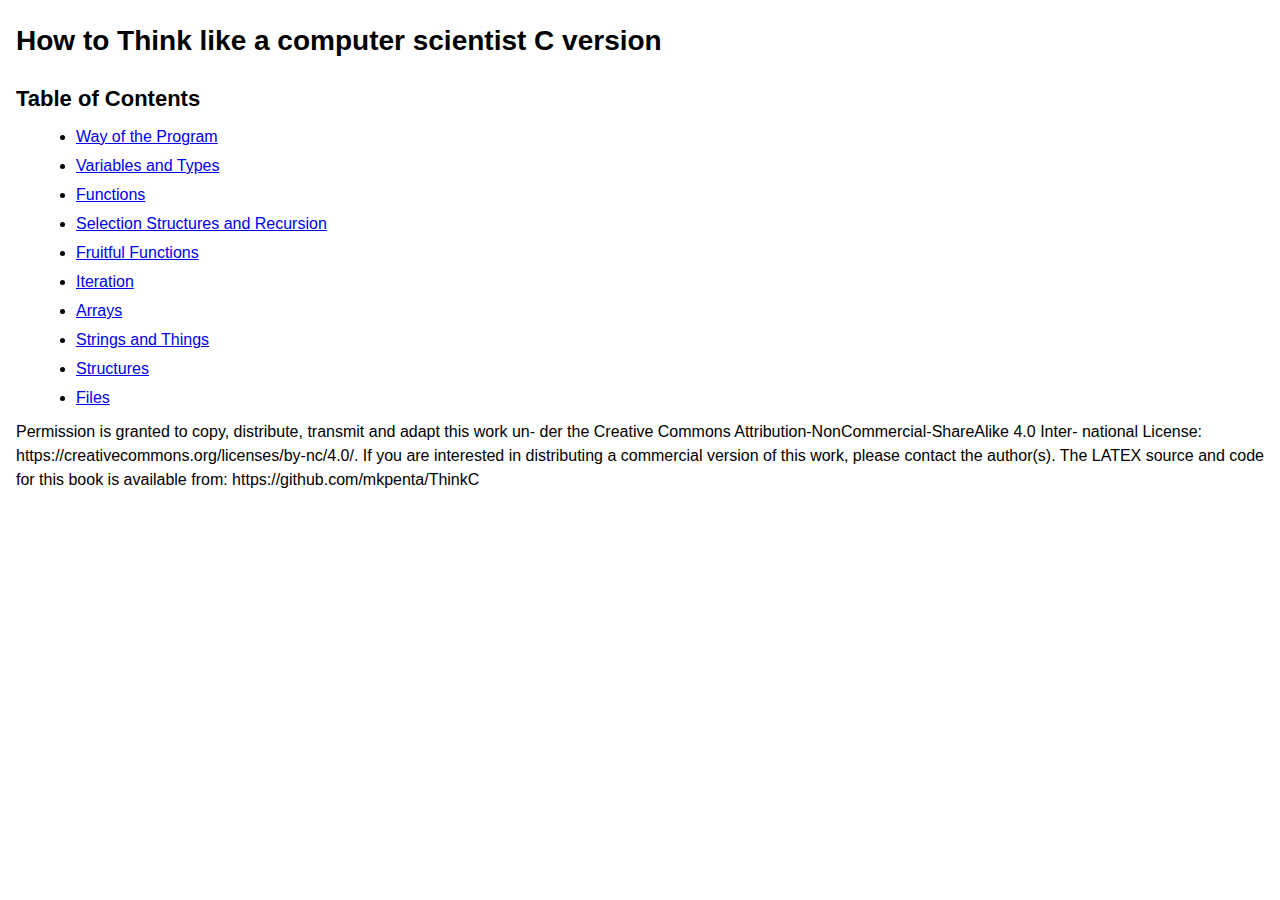
<file: HTML/index.html>
<!DOCTYPE html>
<html lang="en">
  <head>
    <meta charset="utf-8">
    <meta name="viewport" content="width=device-width, initial-scale=1">
    <title>Think C - TOC </title>
    <link rel="stylesheet" href="style.css">
  </head>
<body>
<h1>How to Think like a computer scientist C version</h1>

    <h2>Table of Contents</h2>
    <ul>
      <li><a href="ch1.html">Way of the Program</a></li>
      <li><a href="ch2.html">Variables and Types</a></li>
      <li><a href="ch3.html">Functions</a></li>
      <li><a href="ch4.html">Selection Structures and Recursion</a></li>
      <li><a href="ch5.html">Fruitful Functions</a></li>
      <li><a href="ch6.html">Iteration</a></li>
      <li><a href="ch7.html">Arrays</a></li>
      <li><a href="ch8.html">Strings and Things</a></li>
      <li><a href="ch8.html">Structures</a></li>
      <li><a href="ch10.html">Files</a></li>
    </ul>
    
    <p>
    Permission is granted to copy, distribute, transmit and adapt this work un- der the Creative Commons Attribution-NonCommercial-ShareAlike 4.0 Inter- national License: https://creativecommons.org/licenses/by-nc/4.0/. If you are interested in distributing a commercial version of this work, please contact the author(s). The LATEX source and code for this book is available from: https://github.com/mkpenta/ThinkC 
    </p>
</body>
</file>
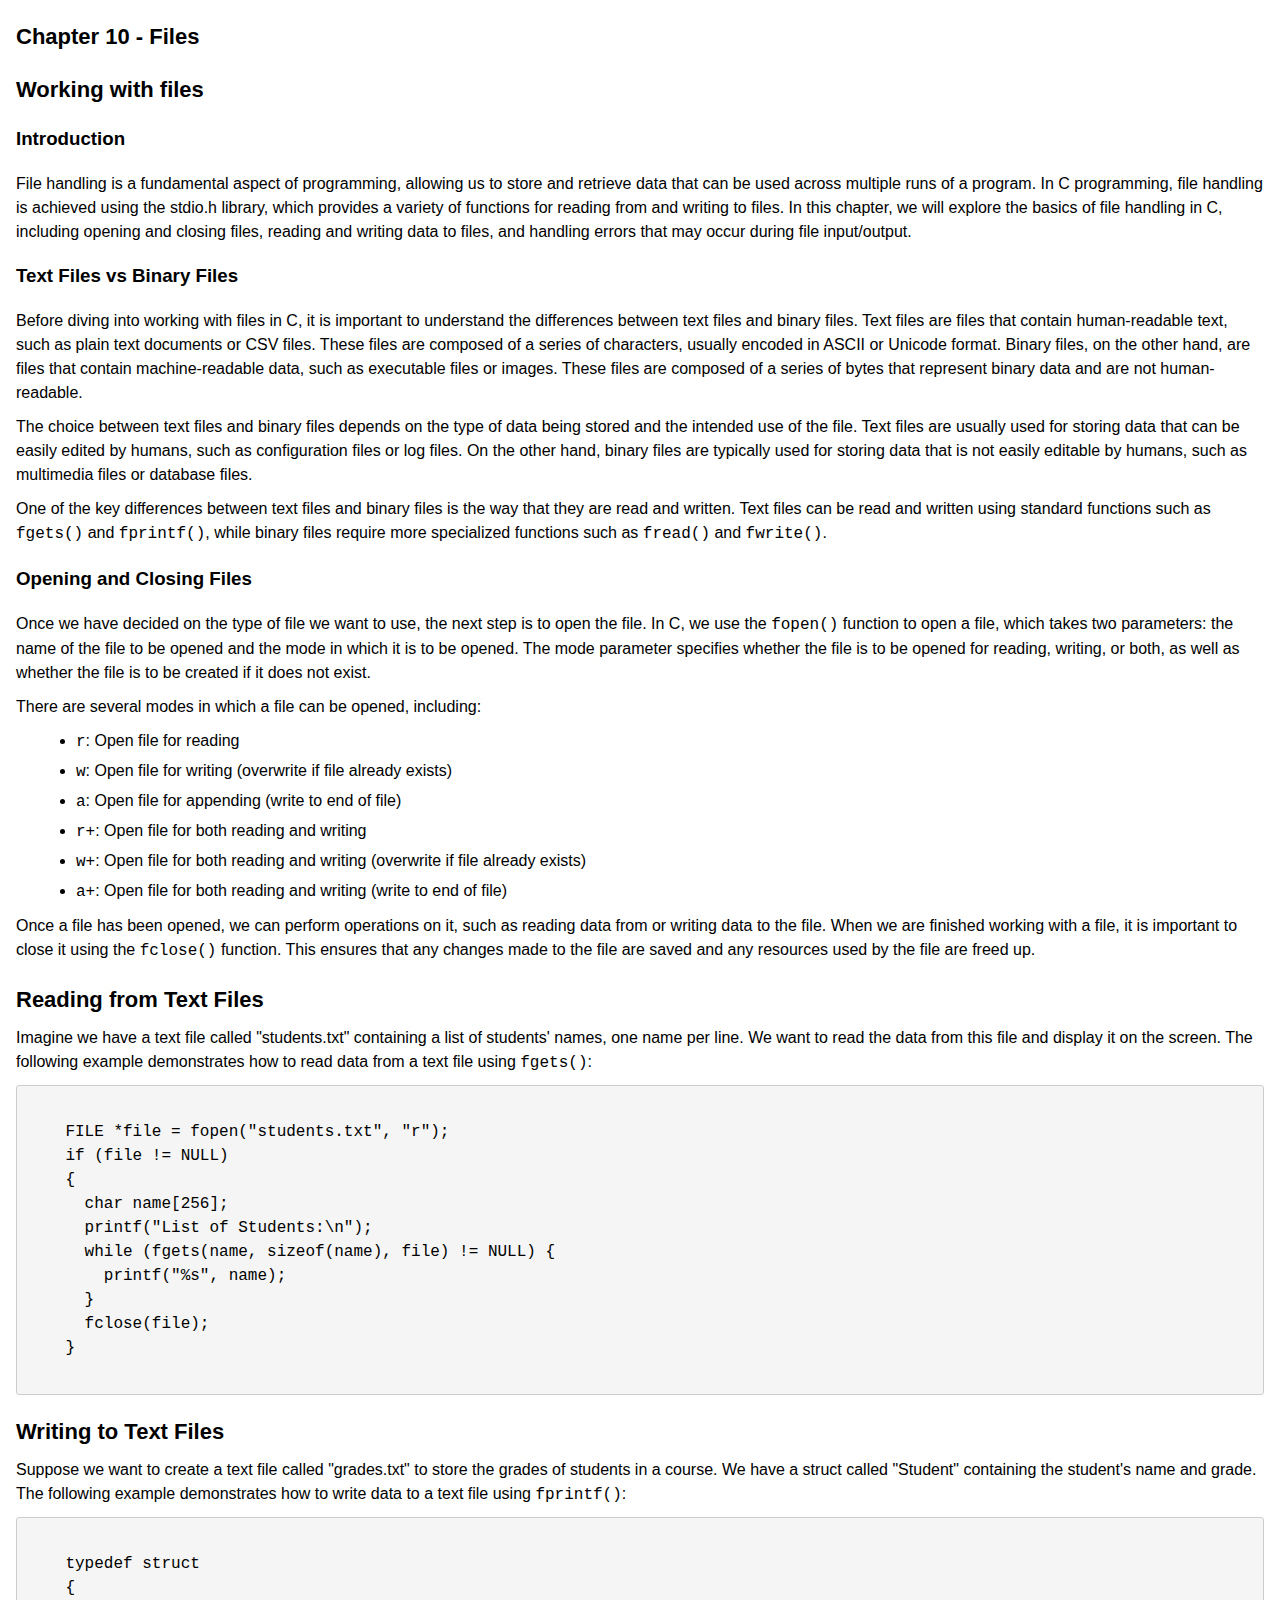
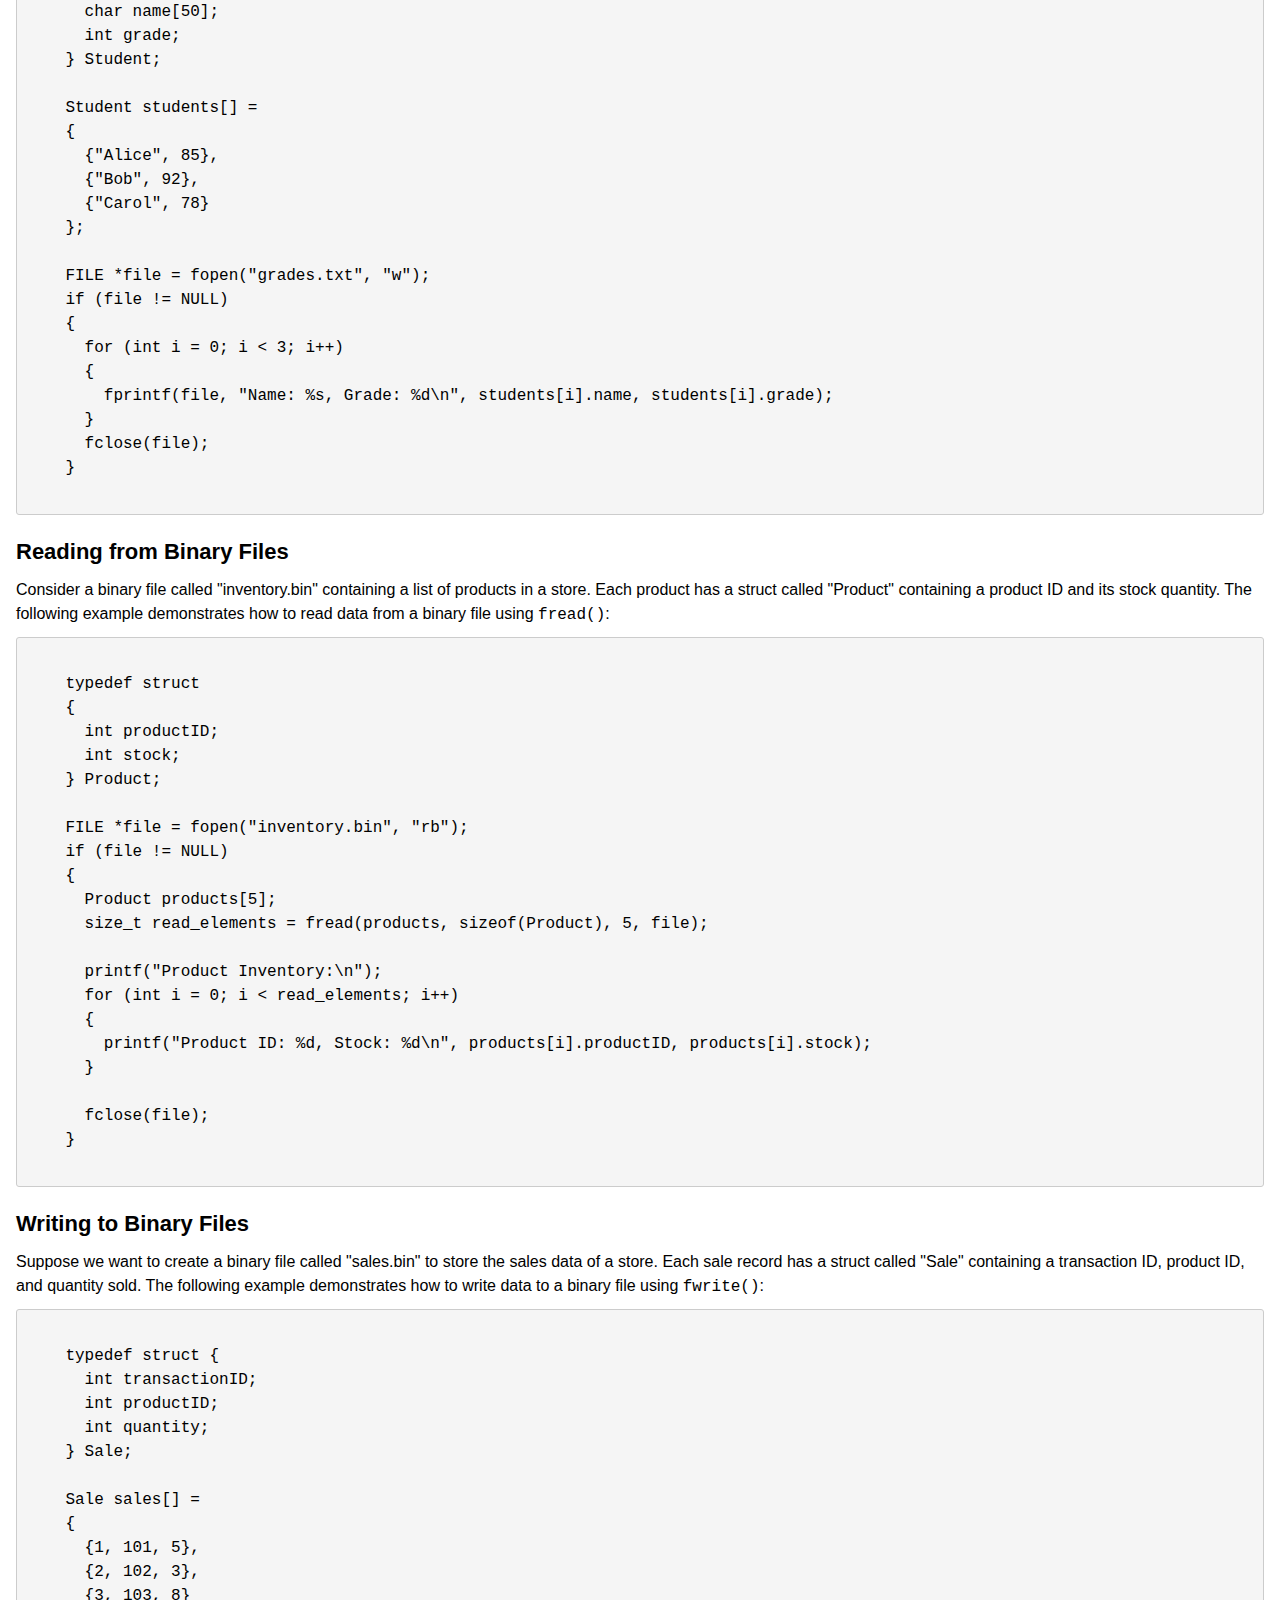
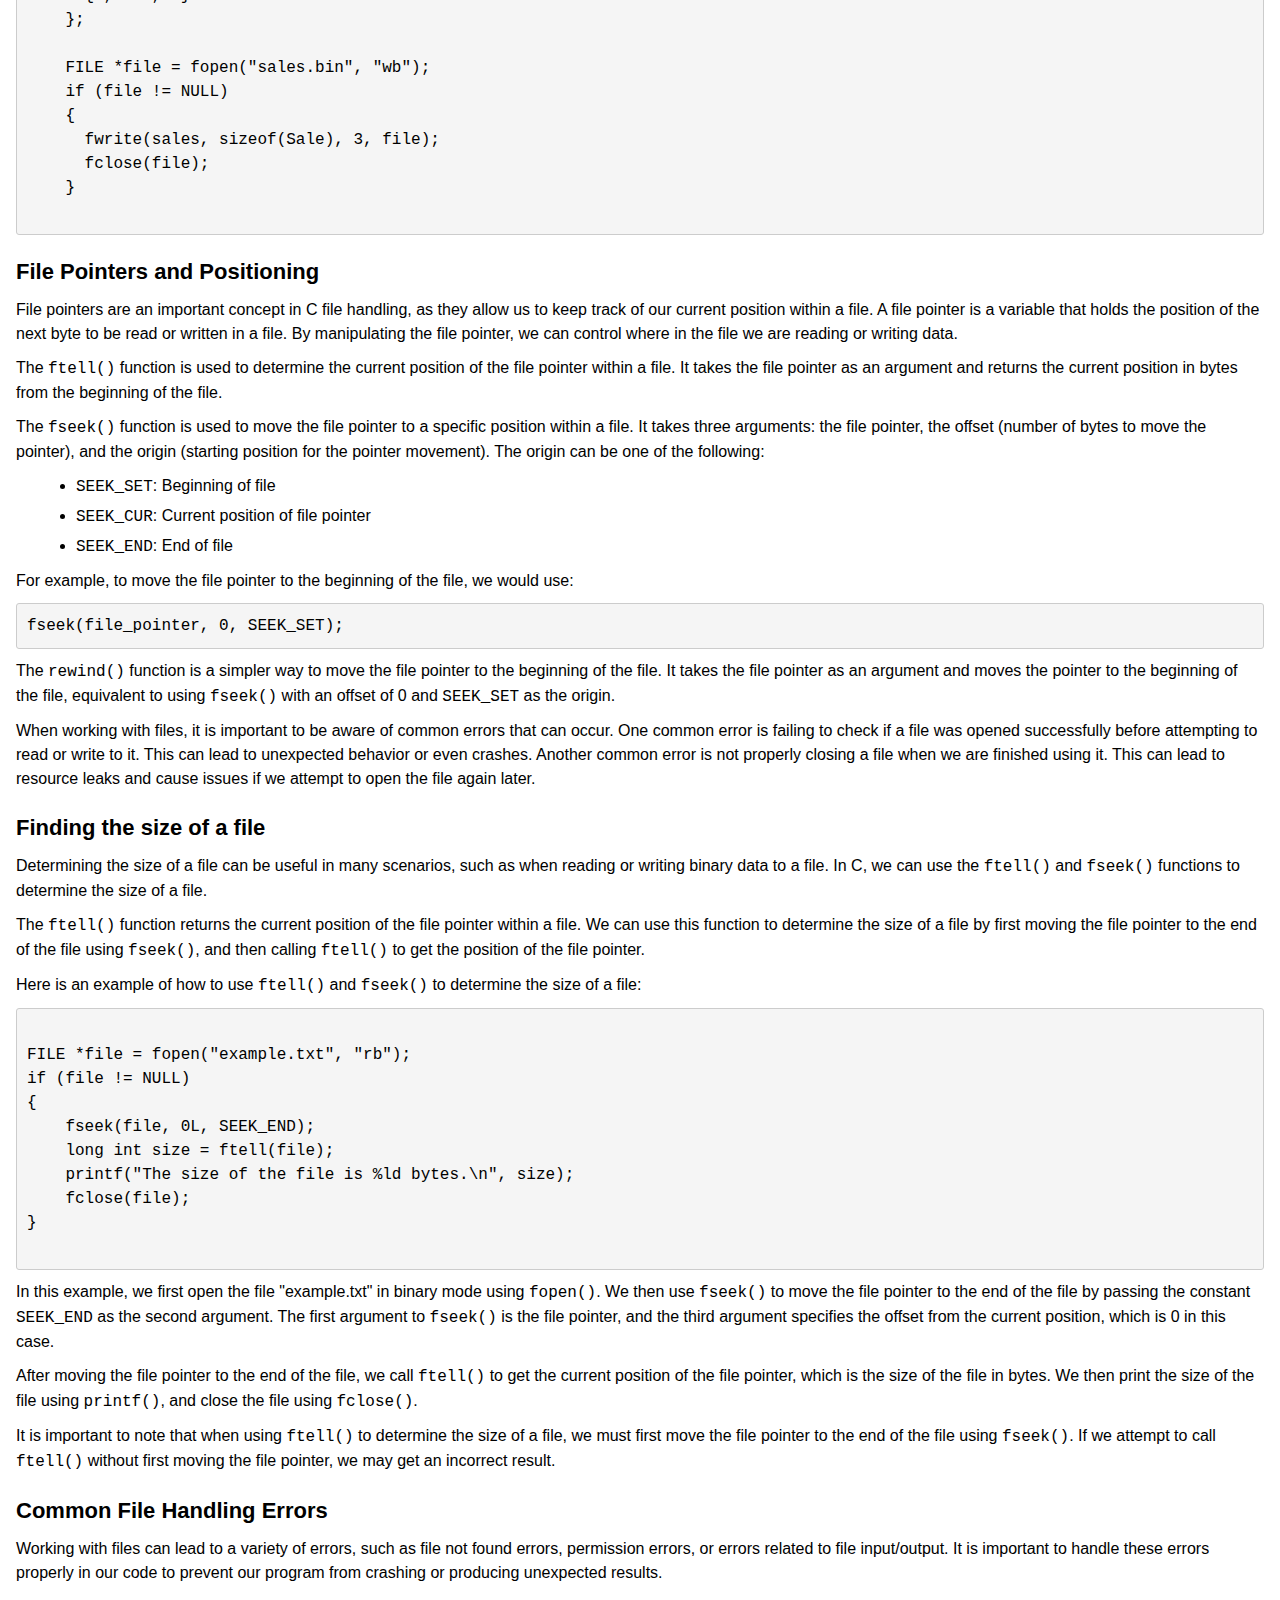
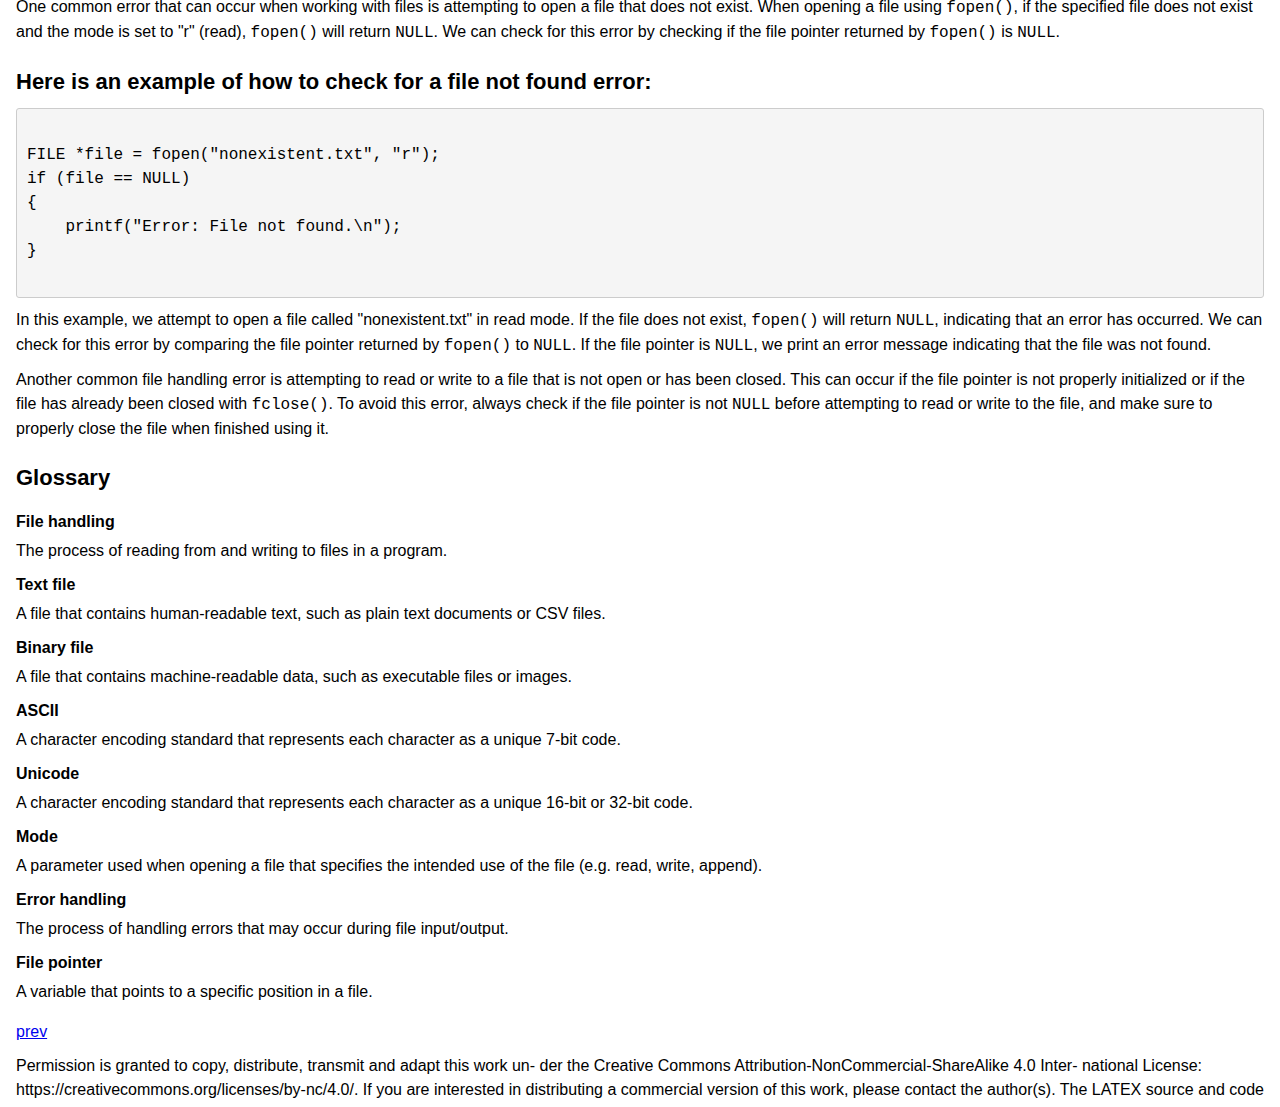
<file: HTML/ch10.html>
<!DOCTYPE html>
<html lang="en">
  <head>
    <meta charset="utf-8">
    <meta name="viewport" content="width=device-width, initial-scale=1">
    <title>Think C - Chapter 10</title>
    <link rel="stylesheet" href="style.css">
  </head>
<body>
<h2>Chapter 10 - Files</h2>

<h2>Working with files</h2>

<h3>Introduction</h3>
<p>File handling is a fundamental aspect of programming, allowing us to store and retrieve
data that can be used across multiple runs of a program. In C programming, file handling
is achieved using the stdio.h library, which provides a variety of functions for reading
from and writing to files. In this chapter, we will explore the basics of file handling
in C, including opening and closing files, reading and writing data to files, and
handling errors that may occur during file input/output.</p>

<h3>Text Files vs Binary Files</h3>
<p>Before diving into working with files in C, it is important to understand the differences
between text files and binary files. Text files are files that contain human-readable
text, such as plain text documents or CSV files. These files are composed of a series of
characters, usually encoded in ASCII or Unicode format. Binary files, on the other hand,
are files that contain machine-readable data, such as executable files or images. These
files are composed of a series of bytes that represent binary data and are not
human-readable.</p>

<p>The choice between text files and binary files depends on the type of data being stored
and the intended use of the file. Text files are usually used for storing data that can
be easily edited by humans, such as configuration files or log files. On the other hand,
binary files are typically used for storing data that is not easily editable by humans,
such as multimedia files or database files.</p>

<p>One of the key differences between text files and binary files is the way that they are
read and written. Text files can be read and written using standard functions such as
<code>fgets()</code> and <code>fprintf()</code>, while binary files require more specialized functions
such as <code>fread()</code> and <code>fwrite()</code>.</p>

<h3>Opening and Closing Files</h3>
<p>Once we have decided on the type of file we want to use, the next step is to open the
file. In C, we use the <code>fopen()</code> function to open a file, which takes two parameters:
the name of the file to be opened and the mode in which it is to be opened. The mode
parameter specifies whether the file is to be opened for reading, writing, or both, as
well as whether the file is to be created if it does not exist.</p>

<p>There are several modes in which a file can be opened, including:</p>

<ul>
	<li><code>r</code>: Open file for reading</li>
	<li><code>w</code>: Open file for writing (overwrite if file already exists)</li>
	<li><code>a</code>: Open file for appending (write to end of file)</li>
	<li><code>r+</code>: Open file for both reading and writing</li>
	<li><code>w+</code>: Open file for both reading and writing (overwrite if file already exists)</li>
	<li><code>a+</code>: Open file for both reading and writing (write to end of file)</li>
</ul>

<p>Once a file has been opened, we can perform operations on it, such as reading data from
or writing data to the file. When we are finished working with a file, it is important to
close it using the <code>fclose()</code> function. This ensures that any changes made to the
file are saved and any resources used by the file are freed up.</p>


 <h2>Reading from Text Files</h2>
  <p>Imagine we have a text file called "students.txt" containing a list of students' names, one name per line. We want to read the data from this file and display it on the screen. The following example demonstrates how to read data from a text file using <code>fgets()</code>:</p>
  <pre><code>
    FILE *file = fopen("students.txt", "r");
    if (file != NULL) 
    {
      char name[256];
      printf("List of Students:\n");
      while (fgets(name, sizeof(name), file) != NULL) {
        printf("%s", name);
      }
      fclose(file);
    }
  </code></pre>

  <h2>Writing to Text Files</h2>
  <p>Suppose we want to create a text file called "grades.txt" to store the grades of students in a course. We have a struct called "Student" containing the student's name and grade. The following example demonstrates how to write data to a text file using <code>fprintf()</code>:</p>
  <pre><code>
    typedef struct 
    {
      char name[50];
      int grade;
    } Student;

    Student students[] =
    {
      {"Alice", 85},
      {"Bob", 92},
      {"Carol", 78}
    };

    FILE *file = fopen("grades.txt", "w");
    if (file != NULL)
    {
      for (int i = 0; i &lt; 3; i++) 
      {
        fprintf(file, "Name: %s, Grade: %d\n", students[i].name, students[i].grade);
      }
      fclose(file);
    }
  </code></pre>

  <h2>Reading from Binary Files</h2>
  <p>Consider a binary file called "inventory.bin" containing a list of products in a store. 
Each product has a struct called "Product" containing a product ID and its stock quantity.
 The following example demonstrates how to read data from a binary file using <code>fread()</code>:</p>
  <pre><code>
    typedef struct 
    {
      int productID;
      int stock;
    } Product;

    FILE *file = fopen("inventory.bin", "rb");
    if (file != NULL)
    {
      Product products[5];
      size_t read_elements = fread(products, sizeof(Product), 5, file);

      printf("Product Inventory:\n");
      for (int i = 0; i &lt; read_elements; i++)
      {
        printf("Product ID: %d, Stock: %d\n", products[i].productID, products[i].stock);
      }

      fclose(file);
    }
  </code></pre>

  <h2>Writing to Binary Files</h2>
  <p>Suppose we want to create a binary file called "sales.bin" to store the sales data of a store. Each sale record has a struct called "Sale" containing a transaction ID, product ID, and quantity sold. The following example demonstrates how to write data to a binary file using <code>fwrite()</code>:</p>
  <pre><code>
    typedef struct {
      int transactionID;
      int productID;
      int quantity;
    } Sale;

    Sale sales[] =
    {
      {1, 101, 5},
      {2, 102, 3},
      {3, 103, 8}
    };

    FILE *file = fopen("sales.bin", "wb");
    if (file != NULL) 
    {
      fwrite(sales, sizeof(Sale), 3, file);
      fclose(file);
    }
  </code></pre>

  <h2>File Pointers and Positioning</h2>
  <p>File pointers are an important concept in C file handling, as they allow us to
keep track of our current position within a file. A file pointer is a variable
that holds the position of the next byte to be read or written in a file. By
manipulating the file pointer, we can control where in the file we are reading
or writing data.</p>
  <p>The <code>ftell()</code> function is used to determine the current position of the file
pointer within a file. It takes the file pointer as an argument and returns the
current position in bytes from the beginning of the file.</p>
  <p>The <code>fseek()</code> function is used to move the file pointer to a specific
position within a file. It takes three arguments: the file pointer, the offset
(number of bytes to move the pointer), and the origin (starting position for
the pointer movement). The origin can be one of the following:</p>
  <ul>
    <li><code>SEEK_SET</code>: Beginning of file</li>
    <li><code>SEEK_CUR</code>: Current position of file pointer</li>
    <li><code>SEEK_END</code>: End of file</li>
  </ul>
  <p>For example, to move the file pointer to the beginning of the file, we would use:</p>
  <pre><code>fseek(file_pointer, 0, SEEK_SET);</code></pre>
  <p>The <code>rewind()</code> function is a simpler way to move the file pointer to the
beginning of the file. It takes the file pointer as an argument and moves the
pointer to the beginning of the file, equivalent to using <code>fseek()</code> with
an offset of 0 and <code>SEEK_SET</code> as the origin.</p>
  <p>When working with files, it is important to be aware of common errors that can
occur. One common error is failing to check if a file was opened successfully
before attempting to read or write to it. This can lead to unexpected behavior
or even crashes. Another common error is not properly closing a file when we
are finished using it. This can lead to resource leaks and cause issues if we
attempt to open the file again later.</p>


<h2>Finding the size of a file</h2>

<p>Determining the size of a file can be useful in many scenarios, such as when reading or writing binary data to a file. In C, we can use the <code>ftell()</code> and <code>fseek()</code> functions to determine the size of a file.</p>

<p>The <code>ftell()</code> function returns the current position of the file pointer within a file. We can use this function to determine the size of a file by first moving the file pointer to the end of the file using <code>fseek()</code>, and then calling <code>ftell()</code> to get the position of the file pointer.</p>

<p>Here is an example of how to use <code>ftell()</code> and <code>fseek()</code> to determine the size of a file:</p>

<pre>
<code>
FILE *file = fopen("example.txt", "rb");
if (file != NULL)
{
    fseek(file, 0L, SEEK_END);
    long int size = ftell(file);
    printf("The size of the file is %ld bytes.\n", size);
    fclose(file);
}
</code>
</pre>

<p>In this example, we first open the file "example.txt" in binary mode using <code>fopen()</code>. We then use <code>fseek()</code> to move the file pointer to the end of the file by passing the constant <code>SEEK_END</code> as the second argument. The first argument to <code>fseek()</code> is the file pointer, and the third argument specifies the offset from the current position, which is 0 in this case.</p>

<p>After moving the file pointer to the end of the file, we call <code>ftell()</code> to get the current position of the file pointer, which is the size of the file in bytes. We then print the size of the file using <code>printf()</code>, and close the file using <code>fclose()</code>.</p>

<p>It is important to note that when using <code>ftell()</code> to determine the size of a file, we must first move the file pointer to the end of the file using <code>fseek()</code>. If we attempt to call <code>ftell()</code> without first moving the file pointer, we may get an incorrect result.</p>

<h2>Common File Handling Errors</h2>

<p>Working with files can lead to a variety of errors, such as file not found errors, permission errors, or errors related to file input/output. It is important to handle these errors properly in our code to prevent our program from crashing or producing unexpected results.</p>

<p>One common error that can occur when working with files is attempting to open a file that does not exist. When opening a file using <code>fopen()</code>, if the specified file does not exist and the mode is set to "r" (read), <code>fopen()</code> will return <code>NULL</code>. We can check for this error by checking if the file pointer returned by <code>fopen()</code> is <code>NULL</code>.</p>

<h2>Here is an example of how to check for a file not found error:</h2>

<pre>
<code>
FILE *file = fopen("nonexistent.txt", "r");
if (file == NULL)
{
    printf("Error: File not found.\n");
}
</code>
</pre>

<p>In this example, we attempt to open a file called "nonexistent.txt" in read mode. If the file does not exist, <code>fopen()</code> will return <code>NULL</code>, indicating that an error has occurred. We can check for this error by comparing the file pointer returned by <code>fopen()</code> to <code>NULL</code>. If the file pointer is <code>NULL</code>, we print an error message indicating that the file was not found.</p>

<p>Another common file handling error is attempting to read or write to a file that is not open or has been closed. This can occur if the file pointer is not properly initialized or if the file has already been closed with <code>fclose()</code>. To avoid this error, always check if the file pointer is not <code>NULL</code> before attempting to read or write to the file, and make sure to properly close the file when finished using it.</p>

<h2>Glossary</h2>

<dl>
    <dt>File handling</dt>
    <dd>The process of reading from and writing to files in a program.</dd>
    <dt>Text file</dt>
    <dd>A file that contains human-readable text, such as plain text documents or CSV files.</dd>
    <dt>Binary file</dt>
    <dd>A file that contains machine-readable data, such as executable files or images.</dd>
    <dt>ASCII</dt>
    <dd>A character encoding standard that represents each character as a unique 7-bit code.</dd>
    <dt>Unicode</dt>
    <dd>A character encoding standard that represents each character as a unique 16-bit or 32-bit code.</dd>
    <dt>Mode</dt>
    <dd>A parameter used when opening a file that specifies the intended use of the file (e.g. read, write, append).</dd>
    <dt>Error handling</dt>
    <dd>The process of handling errors that may occur during file input/output.</dd>
    <dt>File pointer</dt>
    <dd>A variable that points to a specific position in a file.</dd>
</dl>


<a href="ch9.html">prev</a> 
<p> 
Permission is granted to copy, distribute, transmit and adapt this work un- der the Creative Commons Attribution-NonCommercial-ShareAlike 4.0 Inter- national License: https://creativecommons.org/licenses/by-nc/4.0/. 
If you are interested in distributing a commercial version of this work, please contact the author(s). 
The LATEX source and code for this book is available from: https://github.com/mkpenta/ThinkC 
</p>
</body>
</file>
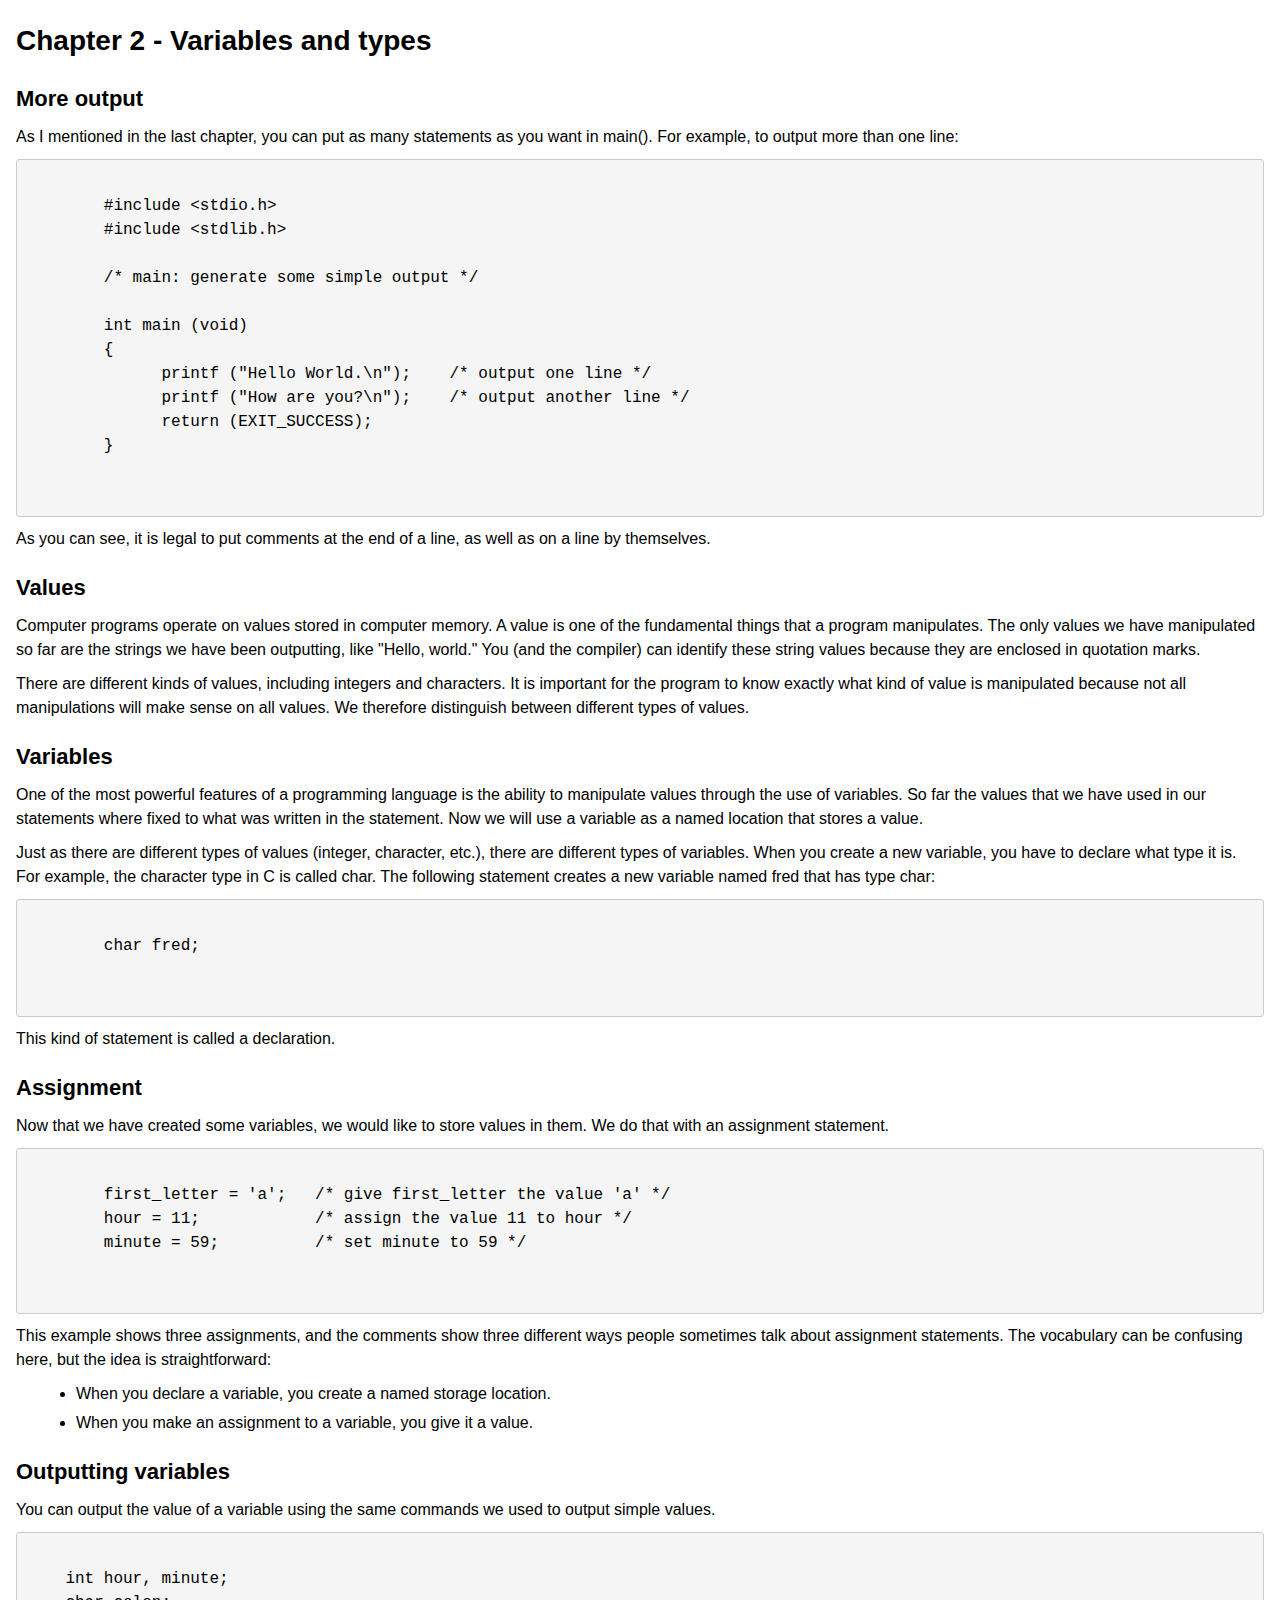
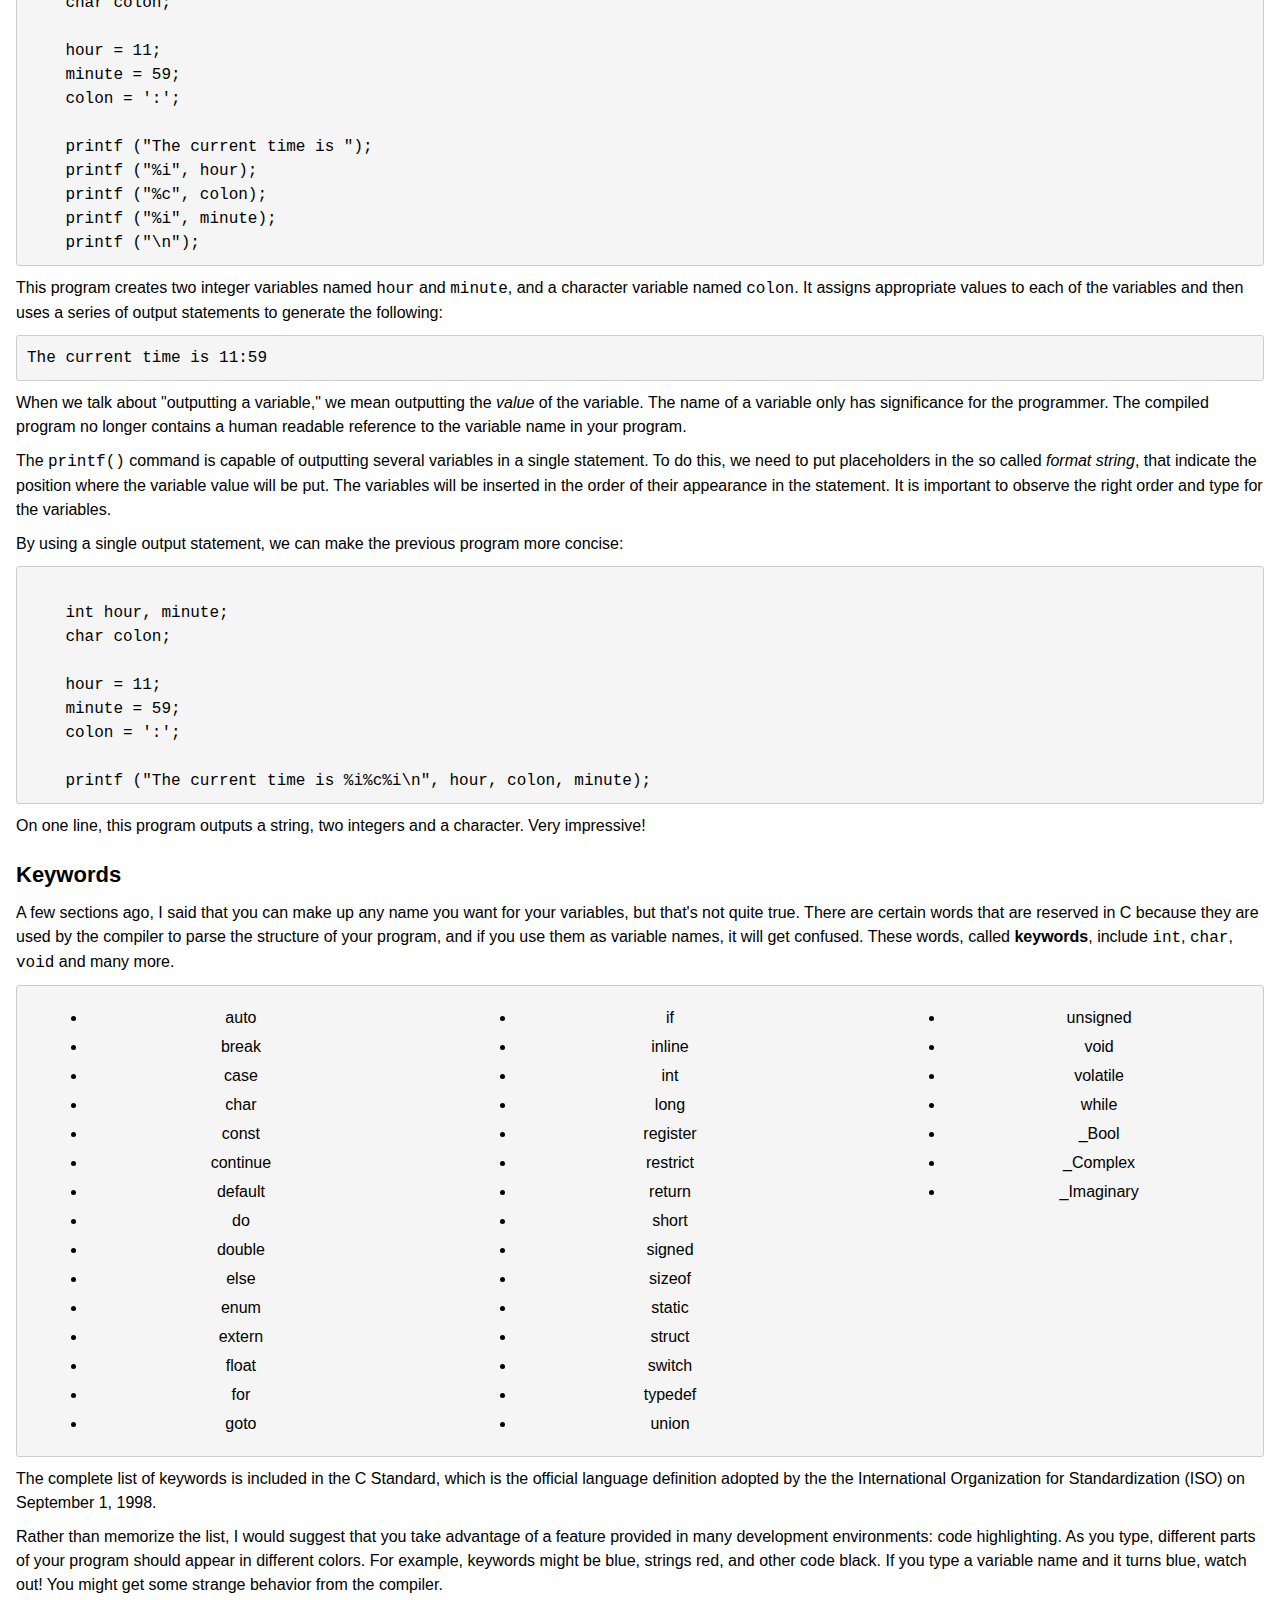
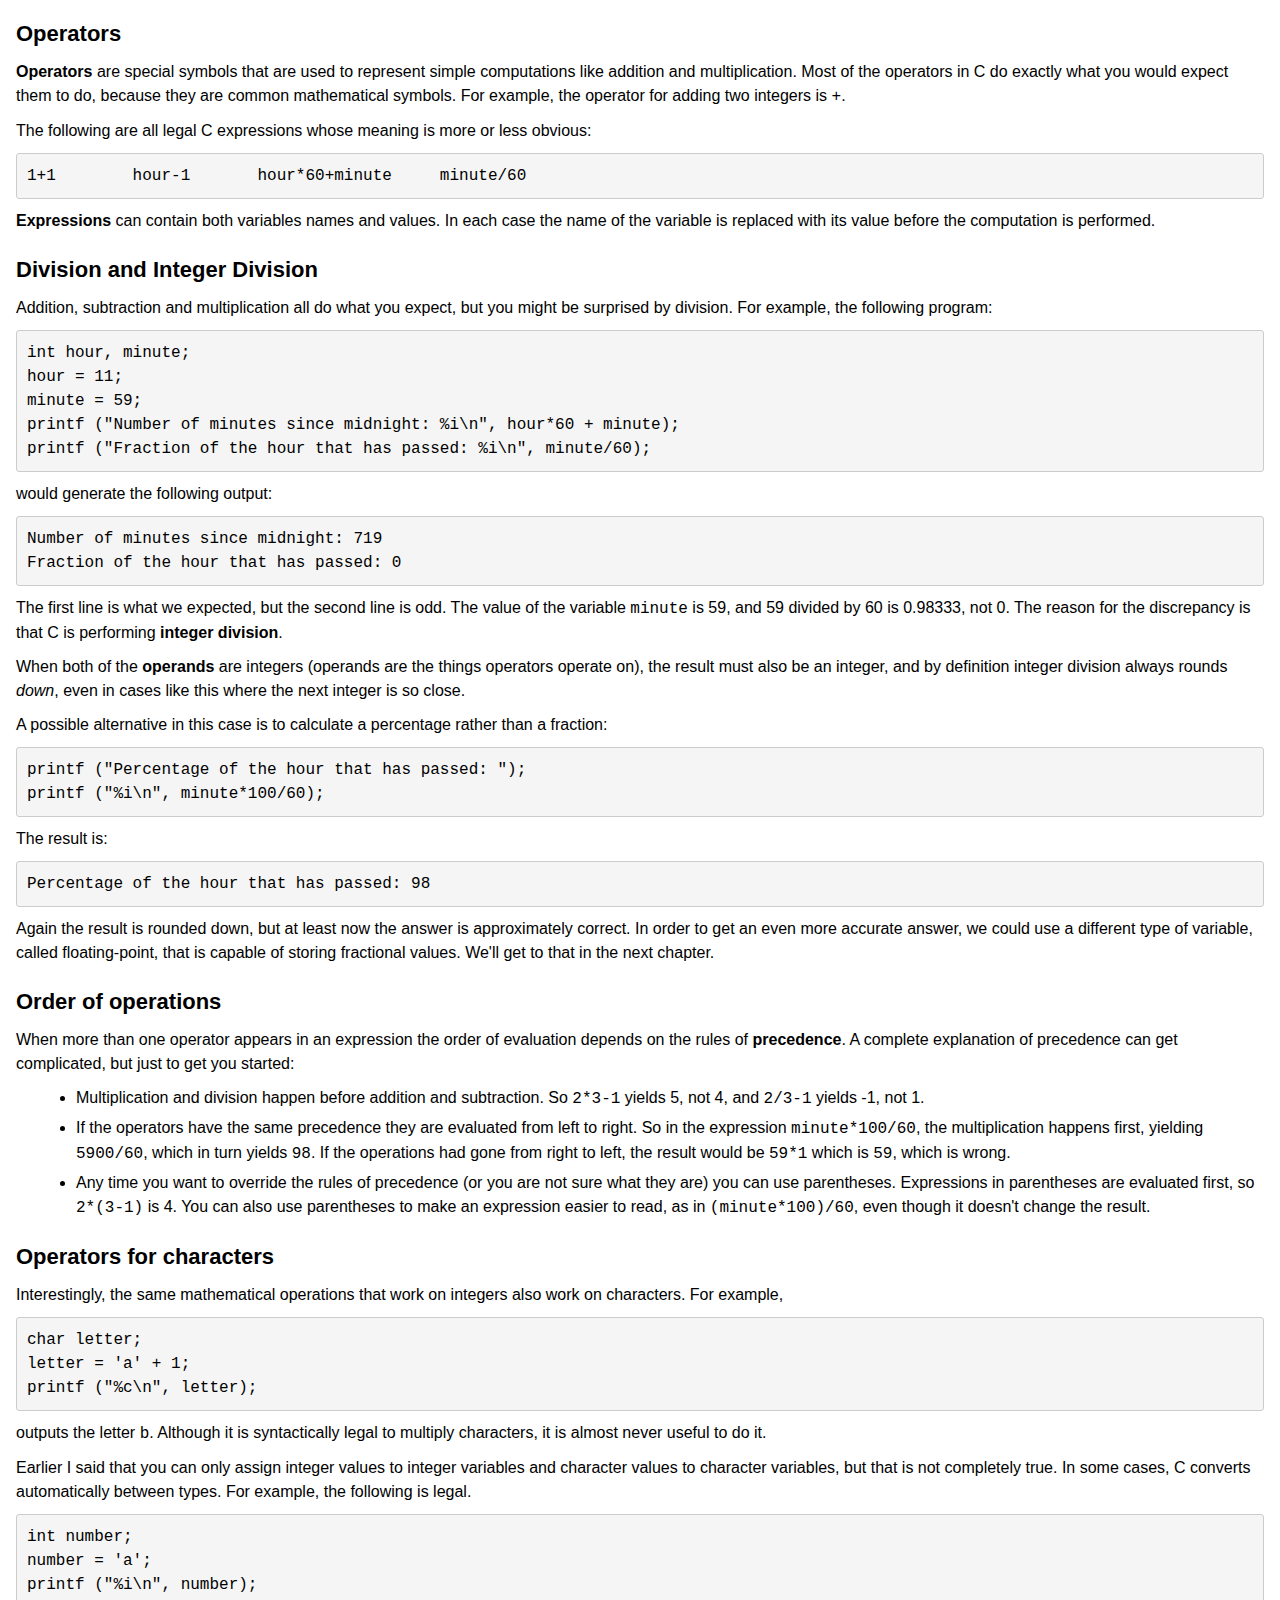
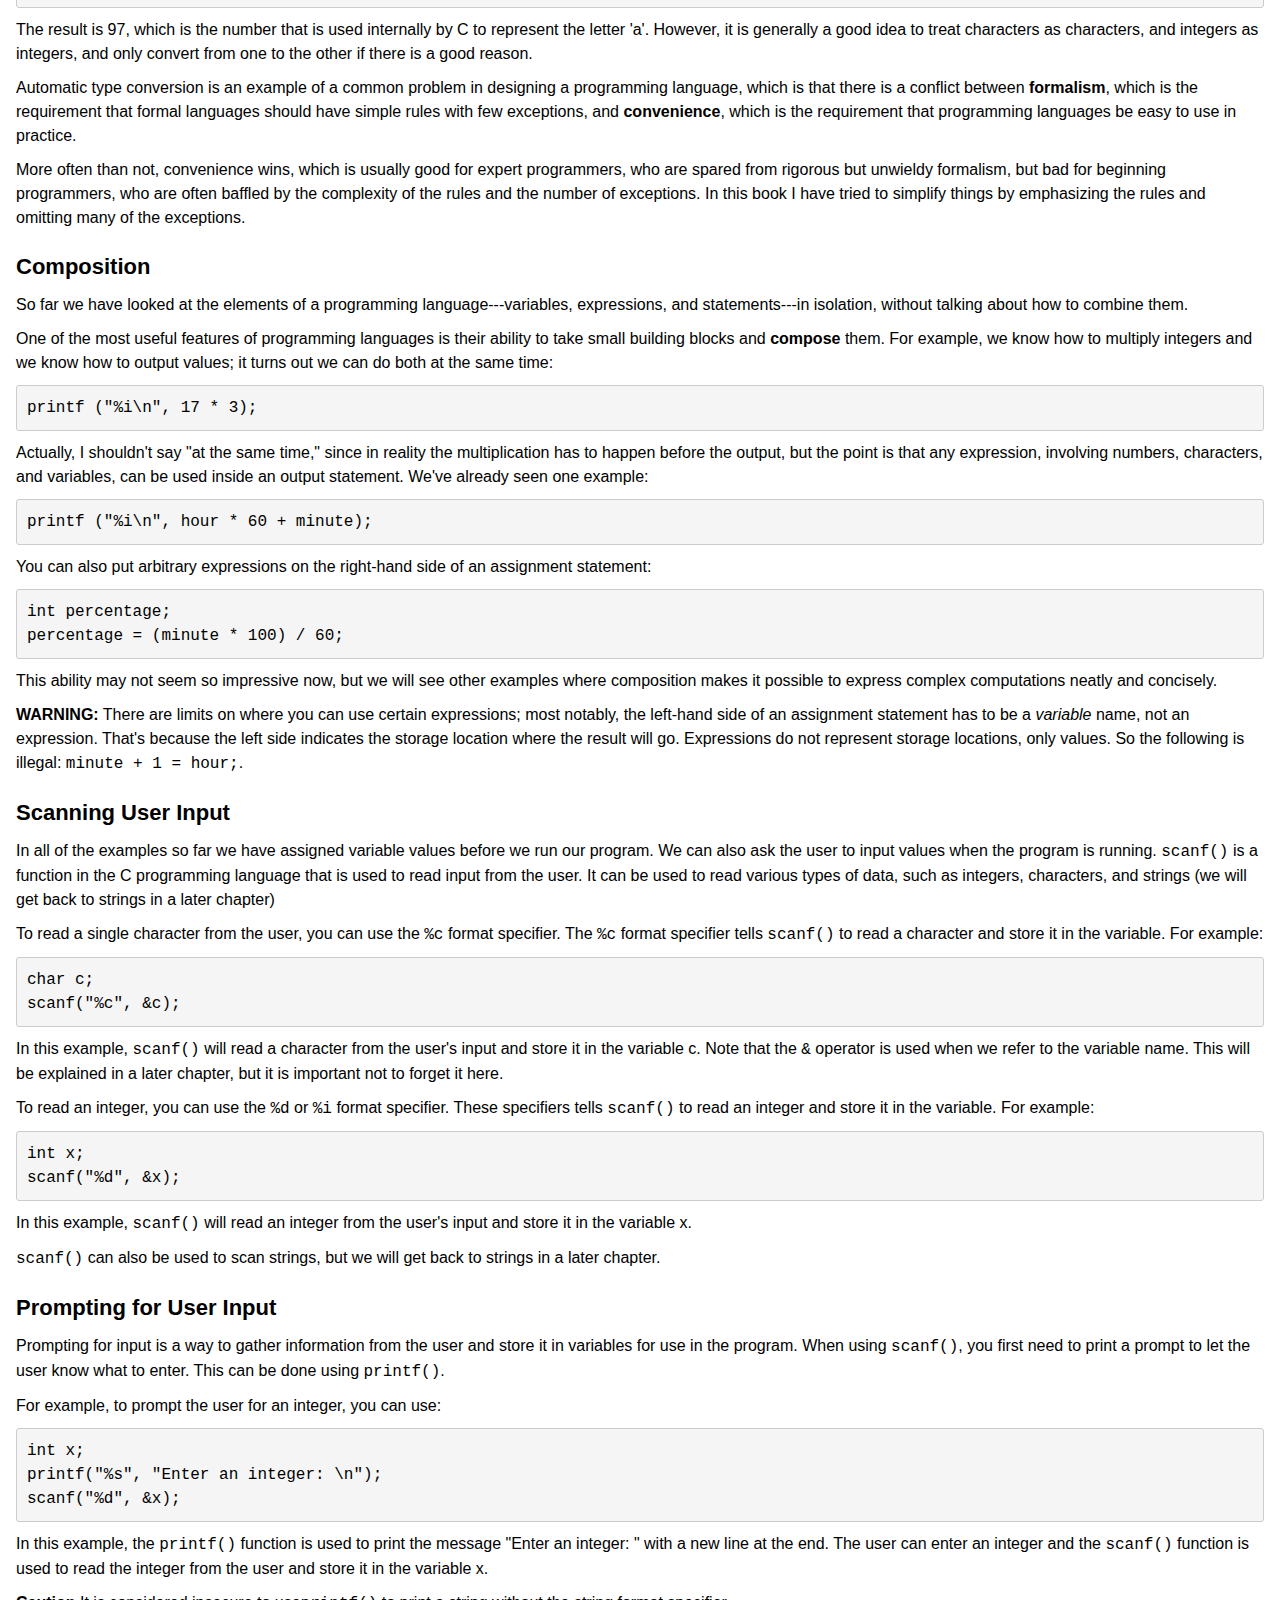
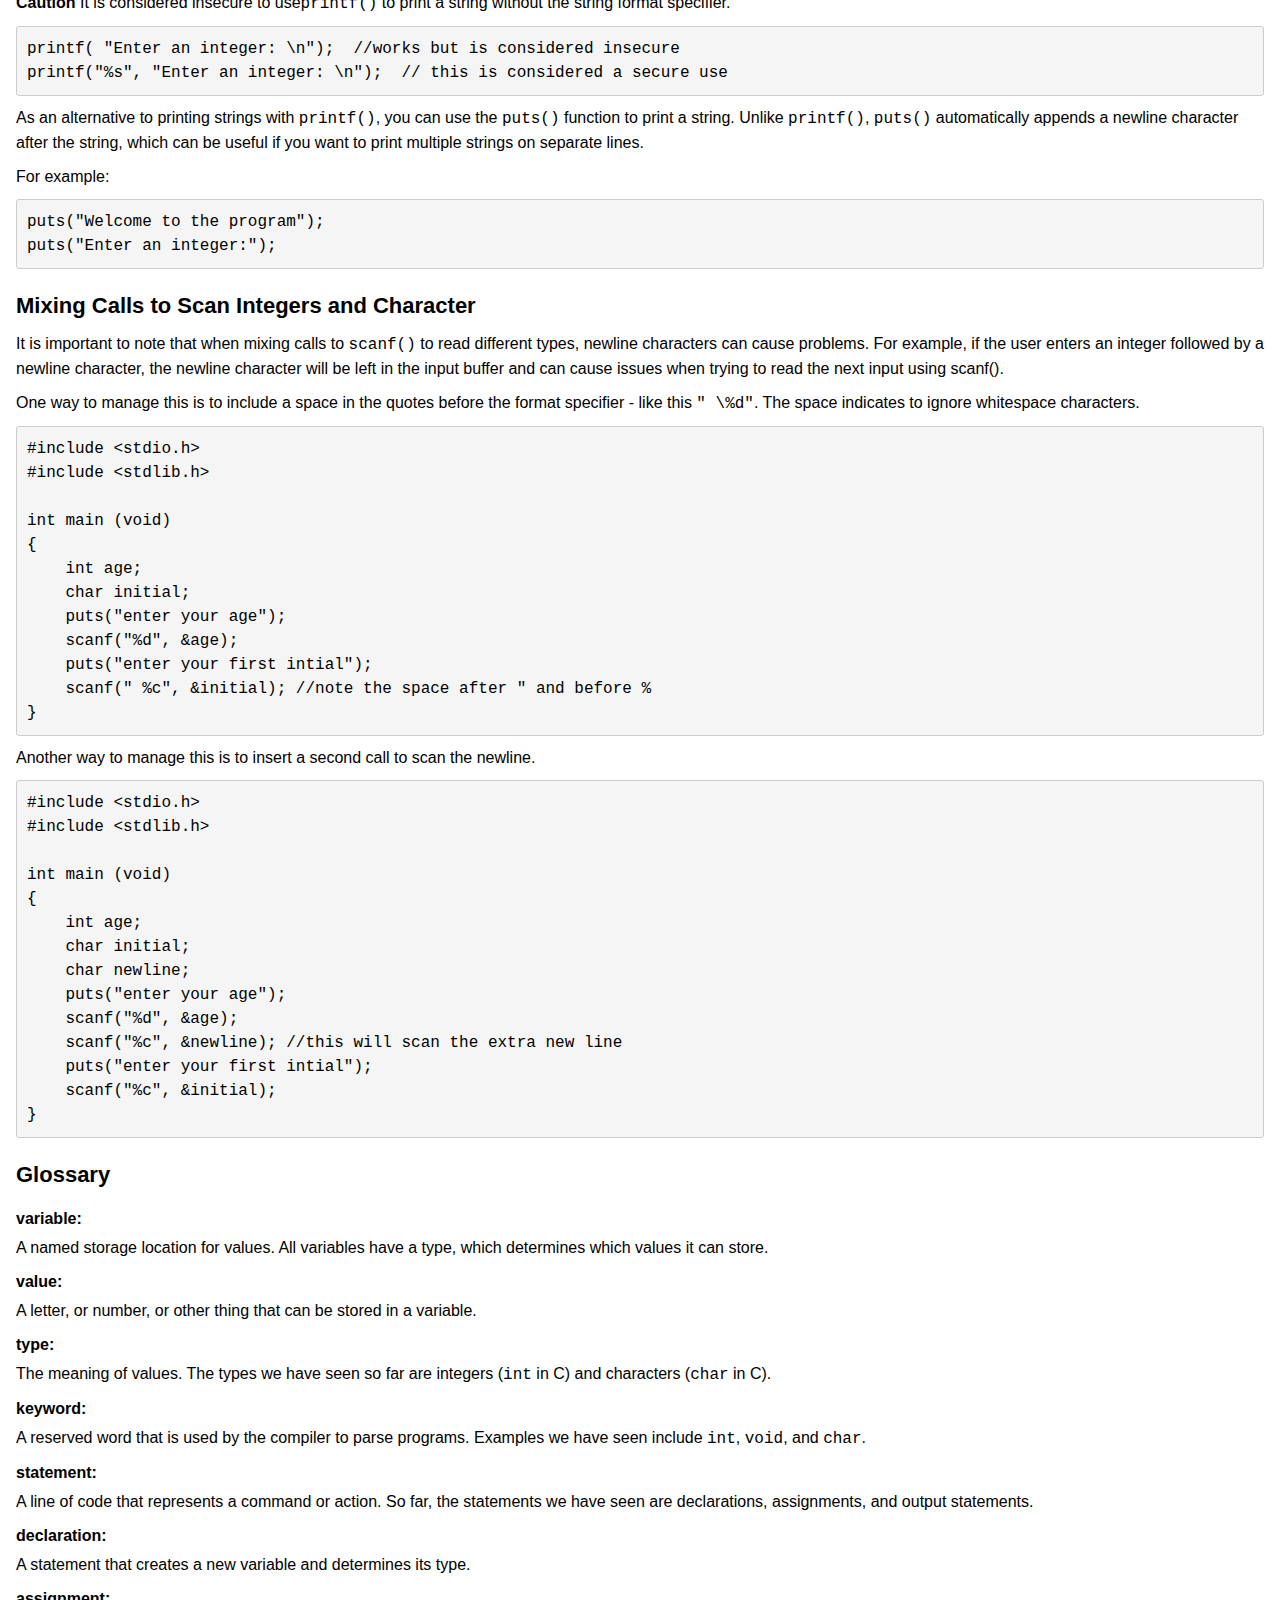
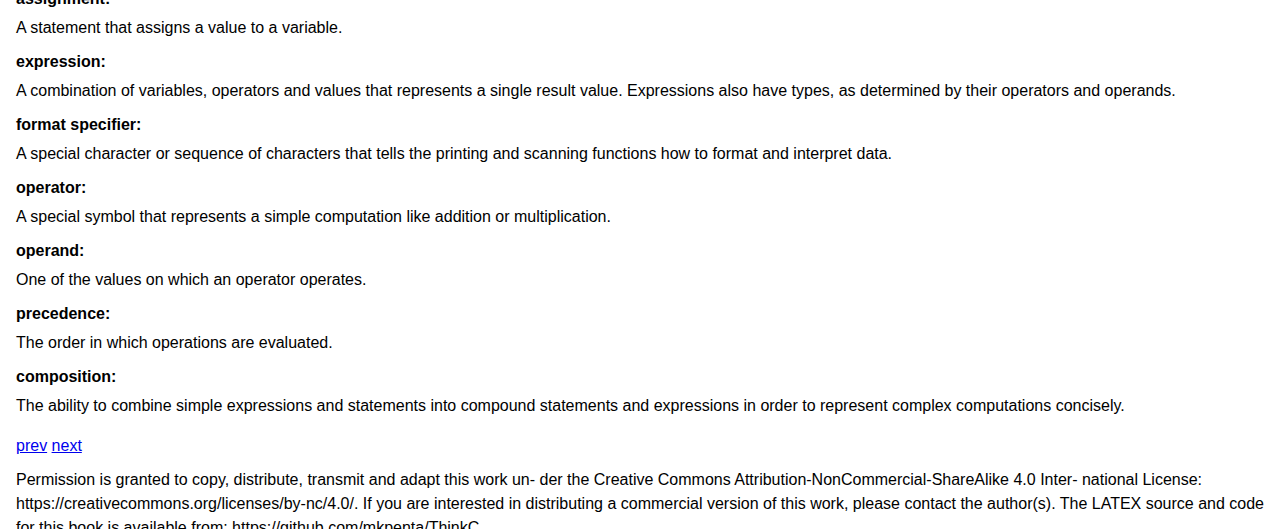
<file: HTML/ch2.html>
<!DOCTYPE html>
<html lang="en">
  <head>
    <meta charset="utf-8">
    <meta name="viewport" content="width=device-width, initial-scale=1">
    <title>Think C - Chapter 2</title>
    <link rel="stylesheet" href="style.css">
  </head>
<body>
<h1> Chapter 2  - Variables and types</h1>
    <h2>More output</h2>
    <p>As I mentioned in the last chapter, you can put as many statements as you want in main(). For example, to output more than one line:</p>
    <pre>
      <code>
        #include &lt;stdio.h&gt;
        #include &lt;stdlib.h&gt;

        /* main: generate some simple output */

        int main (void)
        {
              printf ("Hello World.\n");    /* output one line */
              printf ("How are you?\n");    /* output another line */       
              return (EXIT_SUCCESS);
        }
      </code>
    </pre>
    <p>As you can see, it is legal to put comments at the end of a line, as well as on a line by themselves.</p>
    <h2>Values</h2>
    <p>Computer programs operate on values stored in computer memory. A value is one of the fundamental things that a program manipulates. The only values we have manipulated so far are the strings we have been outputting, like "Hello, world." You (and the compiler) can identify these string values because they are enclosed in quotation marks.</p>
    <p>There are different kinds of values, including integers and characters. It is important for the program to know exactly what kind of value is manipulated because not all manipulations will make sense on all values. We therefore distinguish between different types of values.</p>
    <h2>Variables</h2>
    <p>One of the most powerful features of a programming language is the ability to manipulate values through the use of variables. So far the values that we have used in our statements where fixed to what was written in the statement. Now we will use a variable as a named location that stores a value.</p>
    <p>Just as there are different types of values (integer, character, etc.), there are different types of variables. When you create a new variable, you have to declare what type it is. For example, the character type in C is called char. The following statement creates a new variable named fred that has type char:</p>
    <pre>
      <code>
        char fred;
      </code>
    </pre>
    <p>This kind of statement is called a declaration.</p>
    <h2>Assignment</h2>
    <p>Now that we have created some variables, we would like to store values in them. We do that with an assignment statement.</p>
    <pre>
      <code>
        first_letter = 'a';   /* give first_letter the value 'a' */
        hour = 11;            /* assign the value 11 to hour */
        minute = 59;          /* set minute to 59 */
      </code>
    </pre>
    <p>This example shows three assignments, and the comments show three different ways people sometimes talk about assignment statements. The vocabulary can be confusing here, but the idea is straightforward:</p>
    <ul>
      <li>When you declare a variable, you create a named storage location.</li>
      <li>When you make an assignment to a variable, you give it a value.</li>
    </ul>
  <h2>Outputting variables</h2>
<p>You can output the value of a variable using the same commands
we used to output simple values.</p>

<pre><code>
    int hour, minute;
    char colon;

    hour = 11;
    minute = 59;
    colon = ':';

    printf ("The current time is ");
    printf ("%i", hour);
    printf ("%c", colon);
    printf ("%i", minute);
    printf ("\n"); 
</code></pre>

<p>This program creates two integer variables named <code>hour</code> and <code>minute</code>, and a character variable named <code>colon</code>.  It assigns
appropriate values to each of the variables and then uses a series
of output statements to generate the following:</p>

<pre><code>The current time is 11:59
</code></pre>

<p>When we talk about "outputting a variable," we mean outputting the
<em>value</em> of the variable.  The name of a variable only has significance for
the programmer. The compiled program no longer contains a human readable
reference to the variable name in your program. </p>

<p>The <code> printf()</code> command is capable of outputting several variables
in a single statement. To do this, we need to put placeholders
in the so called <em>format string</em>, that indicate the position where the variable value will
be put. The variables will be inserted in the order of their appearance in 
the statement. It is important to observe the right order and type for the variables.</p>

<p>By using a single output statement, we can make the previous program more
concise:</p>

<pre><code>    
    int hour, minute;
    char colon;

    hour = 11;
    minute = 59;
    colon = ':';

    printf ("The current time is %i%c%i\n", hour, colon, minute);
</code></pre>

<p>On one line, this program outputs a string, two integers and a character.  Very impressive!</p>

<h2>Keywords</h2>
<p>A few sections ago, I said that you can make up any name you
want for your variables, but that's not quite true.  There
are certain words that are reserved in C because they are
used by the compiler to parse the structure of your program,
and if you use them as variable names, it will get confused.
These words, called <strong>keywords</strong>, include <code>int</code>,
<code>char</code>, <code>void</code> and many more.</p>

<div class="center">
<div class="boxed">
<div class="center">
<div class="multicols">
<div class="column">
<ul>
<li>auto</li>
<li>break</li>
<li>case</li>
<li>char</li>
<li>const</li>
<li>continue</li>
<li>default</li>
<li>do</li>
<li>double</li>
<li>else</li>
<li>enum</li>
<li>extern</li>
<li>float</li>
<li>for</li>
<li>goto</li>
</ul>
</div>
<div class="column">
<ul>
<li>if</li>
<li>inline</li>
<li>int</li>
<li>long</li>
<li>register</li>
<li>restrict</li>
<li>return</li>
<li>short</li>
<li>signed</li>
<li>sizeof</li>
<li>static</li>
<li>struct</li>
<li>switch</li>
<li>typedef</li>
<li>union</li>
</ul>
</div>
<div class="column">
<ul>
<li>unsigned</li>
<li>void</li>
<li>volatile</li>
<li>while</li>
<li>_Bool</li>
<li>_Complex</li>
<li>_Imaginary</li>
</ul>
</div>
</div>
</div>
</div>
</div>

<p>The complete list of keywords is included in the C Standard, which
is the official language definition adopted by the the International
Organization for Standardization (ISO) on September 1, 1998.  </p>

<!--<p>You can download a copy electronically from</p>-->

<!--<pre><code>-->

<!--<a href="http://www.ansi.org/">-->
<!--    http://www.ansi.org/-->
<!--</a>-->

<!--<p></p>-->

<p>Rather than memorize the list, I would suggest that you
take advantage of a feature provided in many development
environments: code highlighting.  As you type, different
parts of your program should appear in different colors.  For
example, keywords might be blue, strings red, and other code
black.  If you type a variable name and it turns blue, watch
out!  You might get some strange behavior from the compiler.</p>

<h2>Operators</h2>
<p><strong>Operators</strong> are special symbols that are used to represent
simple computations like addition and multiplication.  Most
of the operators in C do exactly what you would expect them
to do, because they are common mathematical symbols.  For
example, the operator for adding two integers is <code>+</code>.</p>

<p>The following are all legal C expressions whose meaning is
more or less obvious:</p>

<pre>
1+1        hour-1       hour*60+minute     minute/60
</pre>

<p><strong>Expressions</strong> can contain both variables
names and values.  In each case the name of the variable is
replaced with its value before the computation is performed.</p>

<h2>Division and Integer Division</h2>

<p>Addition, subtraction and multiplication all do what you
expect, but you might be surprised by division.  For example,
the following program:</p>

<pre>
int hour, minute;
hour = 11;
minute = 59;
printf ("Number of minutes since midnight: %i\n", hour*60 + minute);
printf ("Fraction of the hour that has passed: %i\n", minute/60);
</pre>

<p>would generate the following output:</p>

<pre>
Number of minutes since midnight: 719
Fraction of the hour that has passed: 0
</pre>

<p>The first line is what we expected, but the second line is
odd.  The value of the variable <code>minute</code> is 59, and
59 divided by 60 is 0.98333, not 0.  The reason for the
discrepancy is that C is performing <strong>integer division</strong>.</p>

<p>When both of the <strong>operands</strong> are integers (operands are the things
operators operate on), the result must also be an integer,
and by definition integer division always rounds <em>down</em>,
even in cases like this where the next integer is so close.</p>

<p>A possible alternative in this case is to calculate a percentage
rather than a fraction:</p>

<pre>
printf ("Percentage of the hour that has passed: ");
printf ("%i\n", minute*100/60);
</pre>

<p>The result is:</p>

<pre>
Percentage of the hour that has passed: 98
</pre>

<p>Again the result is rounded down, but at least now the answer
is approximately correct.  In order to get an even more accurate
answer, we could use a different type of variable, called
floating-point, that is capable of storing fractional values.
We'll get to that in the next chapter.</p>


<h2>Order of operations</h2>
<p>When more than one operator appears in an expression the order of evaluation depends on the rules of <b>precedence</b>. A complete explanation of precedence can get complicated, but just to get you started:</p>
<ul>
  <li>Multiplication and division happen before addition and subtraction. So <code>2*3-1</code> yields 5, not 4, and <code>2/3-1</code> yields -1, not 1.</li>
  <li>If the operators have the same precedence they are evaluated from left to right. So in the expression <code>minute*100/60</code>, the multiplication happens first, yielding <code>5900/60</code>, which in turn yields <code>98</code>. If the operations had gone from right to left, the result would be <code>59*1</code> which is <code>59</code>, which is wrong.</li>
  <li>Any time you want to override the rules of precedence (or you are not sure what they are) you can use parentheses. Expressions in parentheses are evaluated first, so <code>2*(3-1)</code> is 4. You can also use parentheses to make an expression easier to read, as in <code>(minute*100)/60</code>, even though it doesn't change the result.</li>
</ul>
<h2>Operators for characters</h2>
<p>Interestingly, the same mathematical operations that work on integers also work on characters. For example,</p>
<pre><code>char letter;
letter = 'a' + 1;
printf ("%c\n", letter);</code></pre>
<p>outputs the letter <code>b</code>. Although it is syntactically legal to multiply characters, it is almost never useful to do it.</p>
<p>Earlier I said that you can only assign integer values to integer variables and character values to character variables, but that is not completely true. In some cases, C converts automatically between types. For example, the following is legal.</p>
<pre><code>int number;
number = 'a';
printf ("%i\n", number);</code></pre>
<p>The result is 97, which is the number that is used internally by C to represent the letter 'a'. However, it is generally a good idea to treat characters as characters, and integers as integers, and only convert from one to the other if there is a good reason.</p>
<p>Automatic type conversion is an example of a common problem in designing a programming language, which is that there is a conflict between <b>formalism</b>, which is the requirement that formal languages should have simple rules with few exceptions, and <b>convenience</b>, which is the requirement that programming languages be easy to use in practice.</p>
<p>More often than not, convenience wins, which is usually good for expert programmers, who are spared from rigorous but unwieldy formalism, but bad for beginning programmers, who are often baffled by the complexity of the rules and the number of exceptions. In this book I have tried to simplify things by emphasizing the rules and omitting many of the exceptions.</p>

<h2>Composition</h2>
      <p>So far we have looked at the elements of a programming
      language---variables, expressions, and statements---in
      isolation, without talking about how to combine them.</p>
      <p>One of the most useful features of programming languages
      is their ability to take small building blocks and
      <b>compose</b> them.  For example, we know how to multiply
      integers and we know how to output values; it turns out we can
      do both at the same time:</p>
      <pre><code>printf ("%i\n", 17 * 3);</code></pre>
      <p>Actually, I shouldn't say "at the same time," since in reality
      the multiplication has to happen before the output, but
      the point is that any expression, involving numbers, characters,
      and variables, can be used inside an output statement.  We've
      already seen one example:</p>
      <pre><code>printf ("%i\n", hour * 60 + minute);</code></pre>
      <p>You can also put arbitrary expressions on the right-hand
      side of an assignment statement:</p>
      <pre><code>int percentage;
percentage = (minute * 100) / 60;</code></pre>
      <p>This ability may not seem so impressive now, but we will see
      other examples where composition makes it possible
      to express complex computations neatly and concisely.</p>
      <p><b>WARNING:</b> There are limits on where you can use certain
      expressions; most notably, the left-hand side of an assignment
      statement has to be a <em>variable</em> name, not an expression.
      That's because the left side indicates the storage location
      where the result will go.  Expressions
      do not represent storage locations, only values.  So the
      following is illegal:  <code>minute + 1 = hour;</code>.</p>

<h2>Scanning User Input</h2>
  <p>In all of the examples so far we have assigned variable values before we run our program. 
    We can also ask the user to input values when the program is running. 
    <code>scanf()</code> is a function in the C programming language that is used to read input from the user.
    It can be used to read various types of data, such as integers, characters, and strings (we will get back to strings in a later chapter)</p>
  
  <p>To read a single character from the user, you can use the  <code>%c</code> 
    format specifier. The <code>%c</code> format specifier tells <code>scanf()</code> to read a 
    character and store it in the variable. For example:</p>
  <pre><code>char c;
scanf("%c", &amp;c);</code></pre>

  <p>In this example, <code>scanf()</code> will read a character from the user's input and store it in the variable c. Note that the <code>&amp;</code> operator is used when we refer to the variable name. This will be explained in a later chapter, but it is important not to forget it here.</p>

  <p>To read an integer, you can use the  <code>%d</code> or  <code>%i</code>  format specifier. These specifiers tells <code>scanf()</code> to read an integer and store it in the variable.  For example:</p>
  <pre><code>int x;
scanf("%d", &amp;x);</code></pre>

  <p>In this example, <code>scanf()</code> will read an integer from the user's input and store it in the variable x.</p>

  <p><code>scanf()</code> can also be used to scan strings, but we will get back to strings in a later chapter.</p>
 <h2>Prompting for User Input</h2>

  <p>Prompting for input is a way to gather information from the user and store it in variables for use in the program. 
    When using  <code>scanf()</code>, you first need to print a prompt to let the user know what to enter. This can be done using <code>printf()</code>.</p>

  <p>For example, to prompt the user for an integer, you can use:</p>
  <pre><code>int x;
printf("%s", "Enter an integer: \n");
scanf("%d", &amp;x);</code></pre>

  <p>In this example, the <code>printf()</code> function is used to print the message "Enter an integer: "  
    with a new line at the end. The user can enter an integer and the <code>scanf()</code>  
    function is used to read the integer from the user and store it in the variable x.</p>

  <p><strong>Caution</strong> It is considered insecure to use<code>printf()</code> to print a string without the string format specifier.</p>

  <pre><code>printf( "Enter an integer: \n");  //works but is considered insecure
printf("%s", "Enter an integer: \n");  // this is considered a secure use</code></pre>

  <p>As an alternative to printing strings with <code>printf()</code>,  you can use the <code>puts()</code> function to print a string. 
    Unlike <code>printf()</code>, <code>puts()</code> automatically appends a newline character after the string, 
    which can be useful if you want to print multiple strings on separate lines.</p>

  <p>For example:</p>
  <pre><code>puts("Welcome to the program");
puts("Enter an integer:");</code></pre>

  <h2>Mixing Calls to Scan Integers and Character</h2>

  <p>It is important to note that when mixing calls to <code>scanf()</code> to read different types, newline characters can cause problems. 
    For example, if the user enters an integer followed by a newline character, the newline character will be 
    left in the input buffer and can cause issues when trying to read the next input using scanf().</p>

  <p>One way to manage this is to include a space in the quotes before the format specifier - like this <code>" \%d"</code>. 
    The space indicates to ignore whitespace characters.</p>

  <pre><code>#include &lt;stdio.h&gt;
#include &lt;stdlib.h&gt;

int main (void)
{
    int age;
    char initial;
    puts("enter your age");
    scanf("%d", &amp;age);
    puts("enter your first intial");
    scanf(" %c", &amp;initial); //note the space after " and before %
}</code></pre>

  <p>Another way to manage this is to insert a second call to scan the newline.</p>

  <pre><code>#include &lt;stdio.h&gt;
#include &lt;stdlib.h&gt;

int main (void)
{
    int age;
    char initial;
    char newline;
    puts("enter your age");
    scanf("%d", &amp;age);
    scanf("%c", &amp;newline); //this will scan the extra new line
    puts("enter your first intial");
    scanf("%c", &amp;initial);
}</code></pre>
<h2>Glossary</h2>

  <dl>
    <dt>variable:</dt>
    <dd>A named storage location for values.  All variables have a type, which determines which values it can store.</dd>

    <dt>value:</dt>
    <dd>A letter, or number, or other thing that can be stored in a variable.</dd>

    <dt>type:</dt>
    <dd>The meaning of values.  The types we have seen so far are integers (<code>int</code> in C) and characters (<code>char</code> in C).</dd>

    <dt>keyword:</dt>
    <dd>A reserved word that is used by the compiler to parse programs.  Examples we have seen include <code>int</code>, <code>void</code>, and <code>char</code>.</dd>

    <dt>statement:</dt>
    <dd>A line of code that represents a command or action.  So far, the statements we have seen are declarations, assignments, and output statements.</dd>

    <dt>declaration:</dt>
    <dd>A statement that creates a new variable and determines its type.</dd>

    <dt>assignment:</dt>
    <dd>A statement that assigns a value to a variable.</dd>

    <dt>expression:</dt>
    <dd>A combination of variables, operators and values that represents a single result value.  Expressions also have types, as determined by their operators and operands.</dd>

    <dt>format specifier:</dt>
    <dd>A special character or sequence of characters that tells the printing and scanning functions how to format and interpret data.</dd>

    <dt>operator:</dt>
    <dd>A special symbol that represents a simple computation like addition or multiplication.</dd>

    <dt>operand:</dt>
    <dd>One of the values on which an operator operates.</dd>

    <dt>precedence:</dt>
    <dd>The order in which operations are evaluated.</dd>

    <dt>composition:</dt>
    <dd>The ability to combine simple expressions and statements into compound statements and expressions in order to represent complex computations concisely.</dd>
  </dl>
  <a href="ch1.html">prev</a> <a href="ch3.html">next</a> 
  
  <p> 
Permission is granted to copy, distribute, transmit and adapt this work un- der the Creative Commons Attribution-NonCommercial-ShareAlike 4.0 Inter- national License: https://creativecommons.org/licenses/by-nc/4.0/. 
If you are interested in distributing a commercial version of this work, please contact the author(s). 
The LATEX source and code for this book is available from: https://github.com/mkpenta/ThinkC 
</p>

</body>
</file>
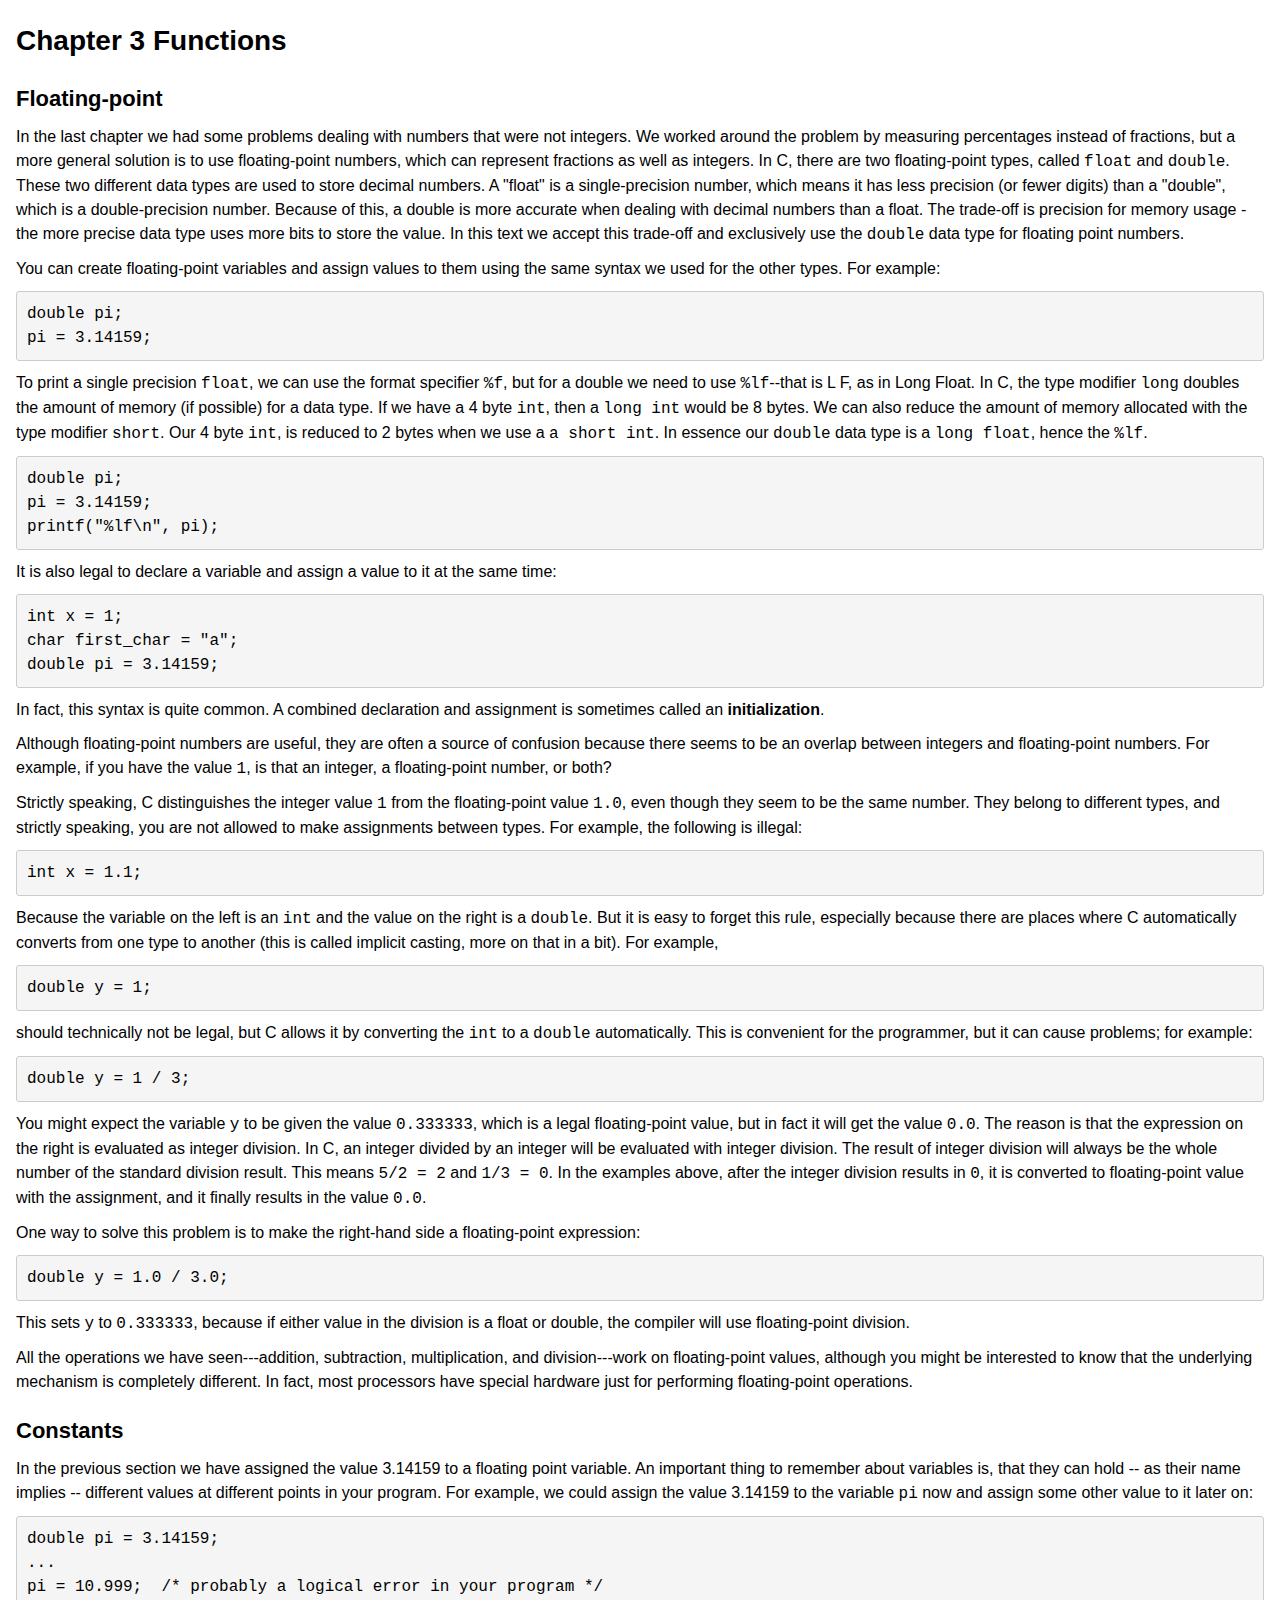
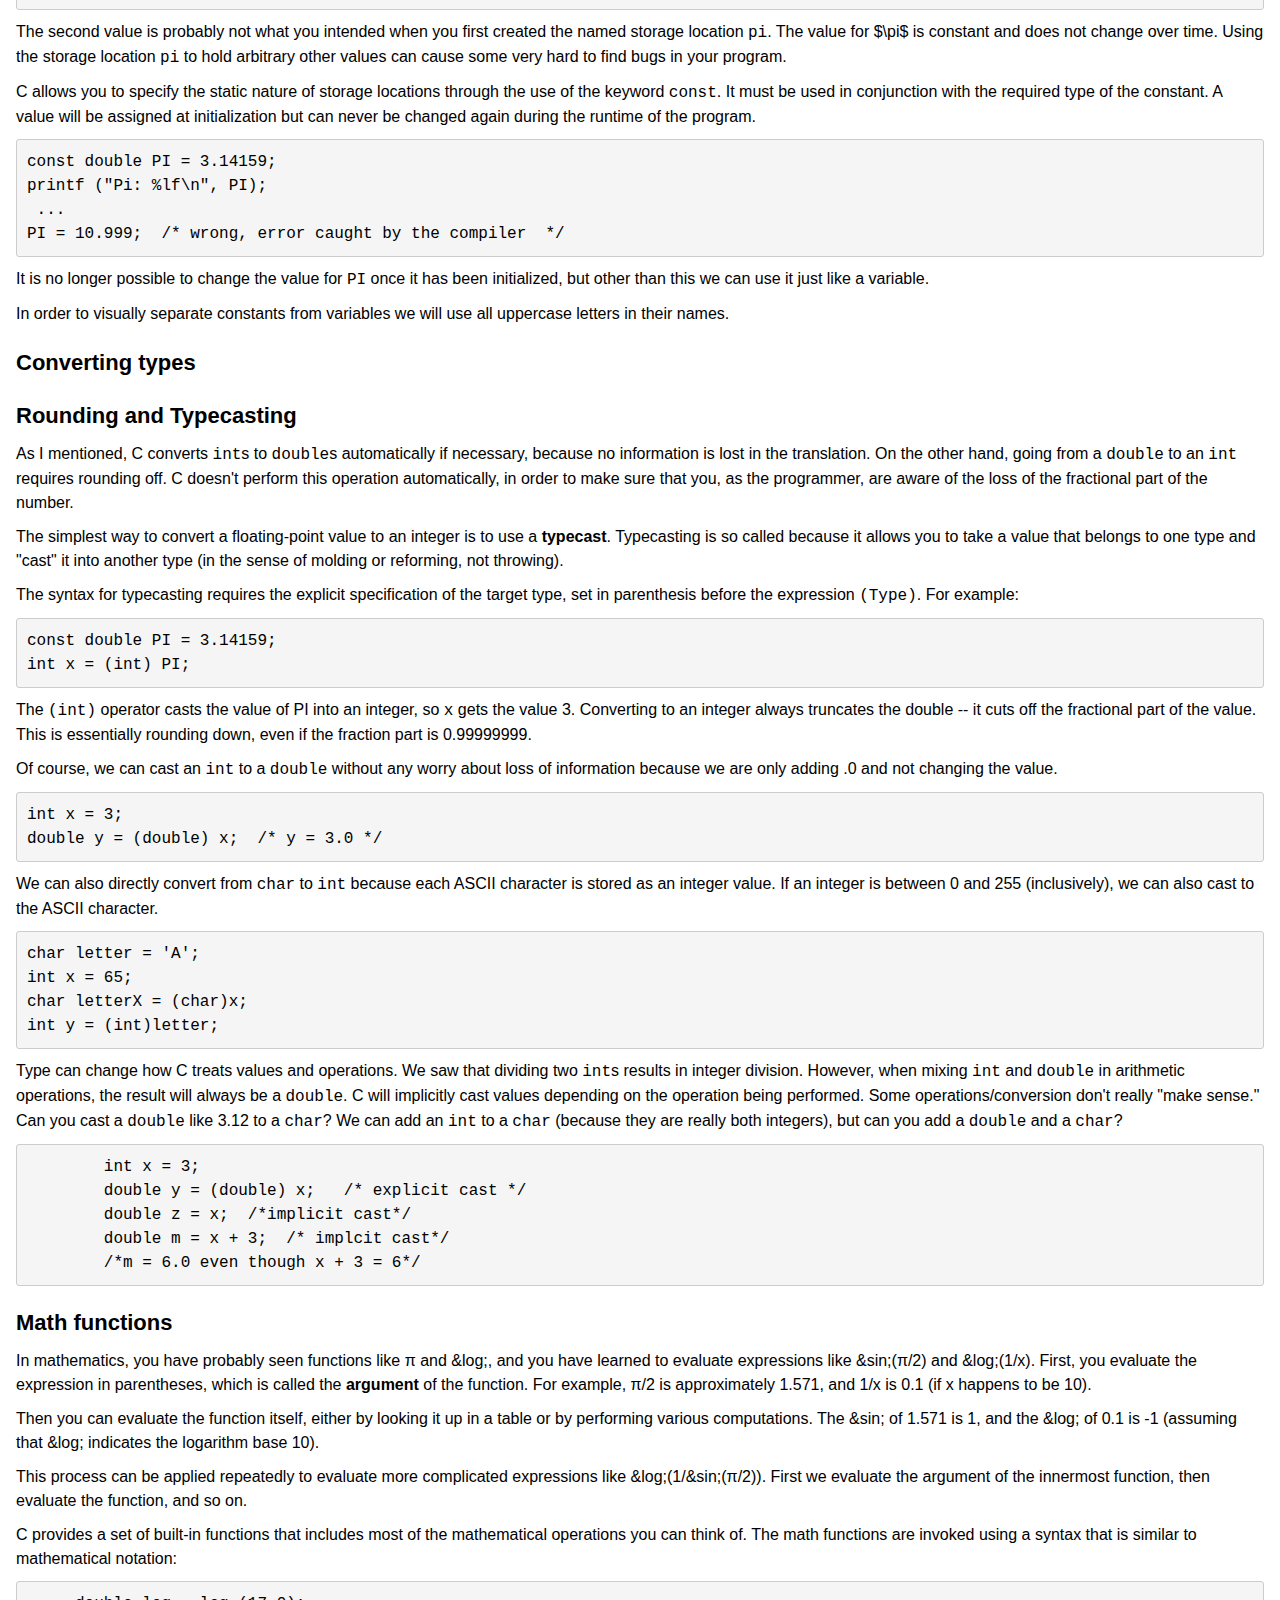
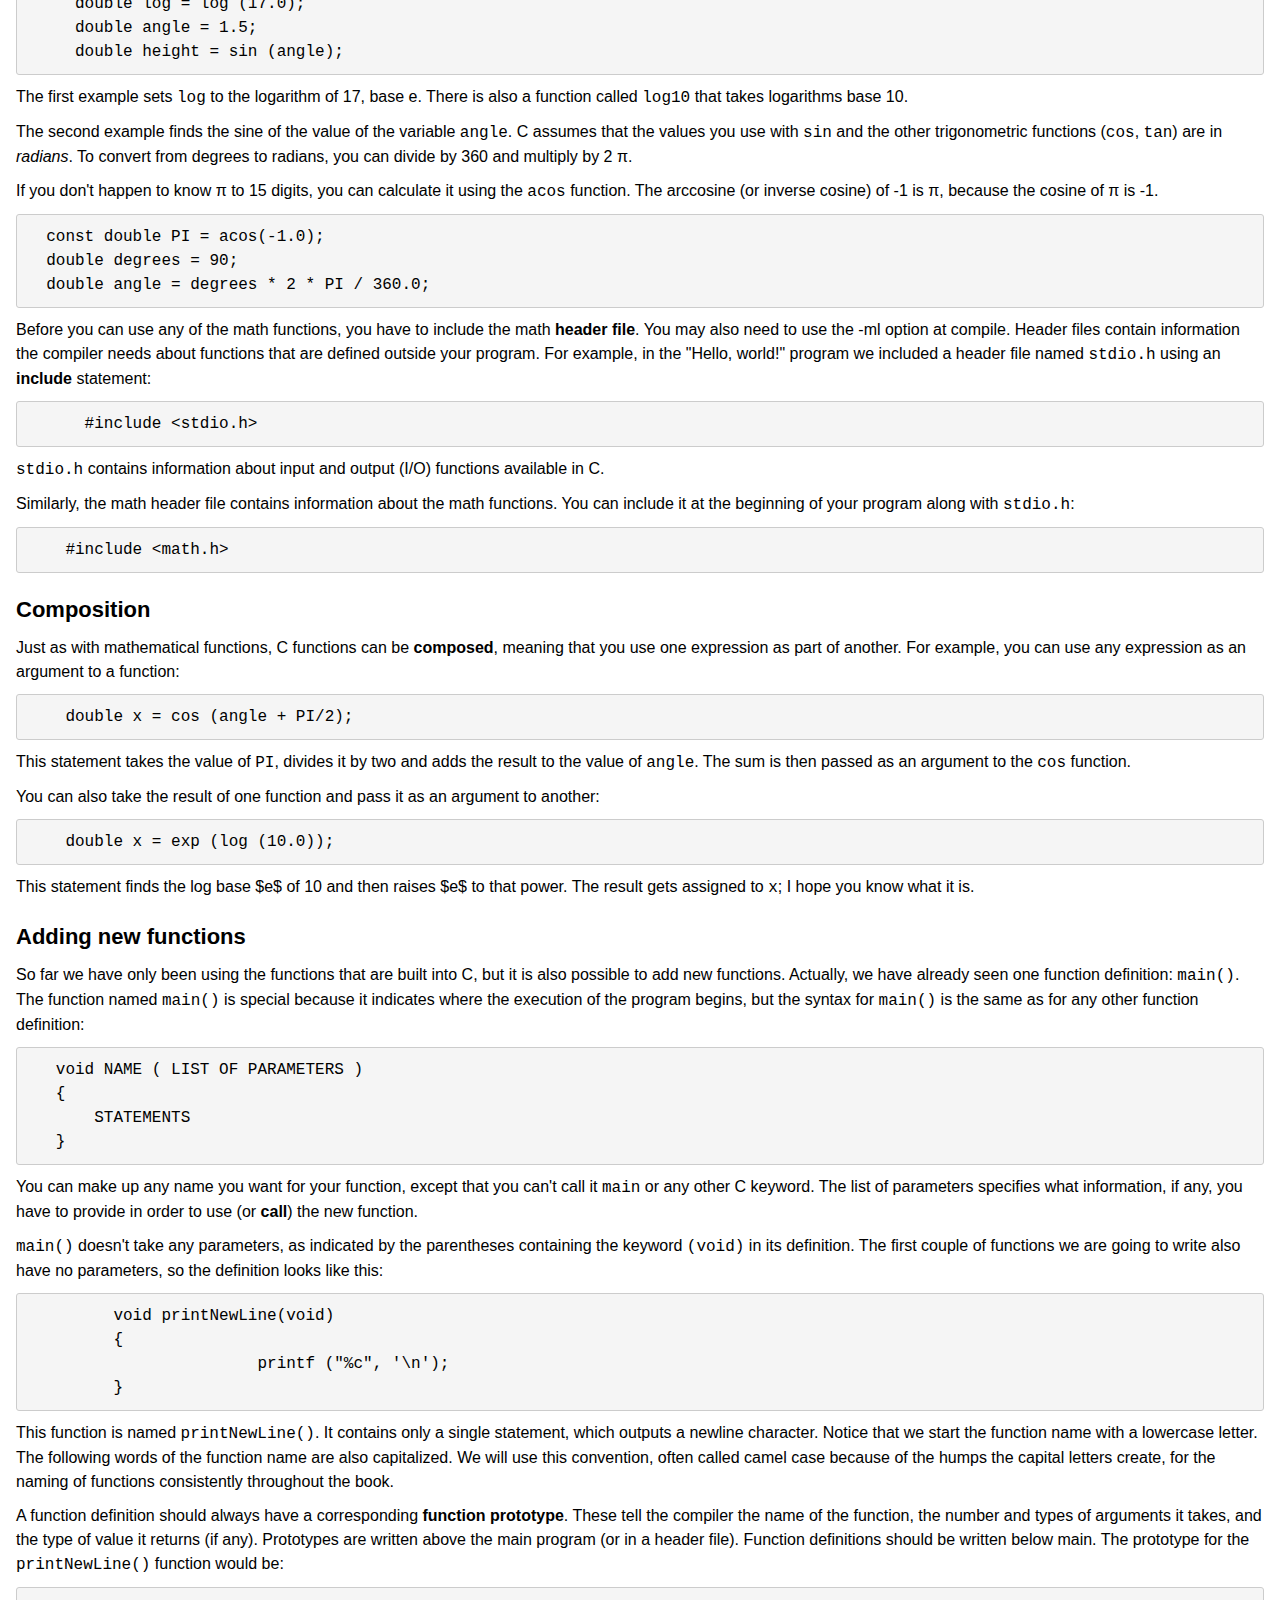
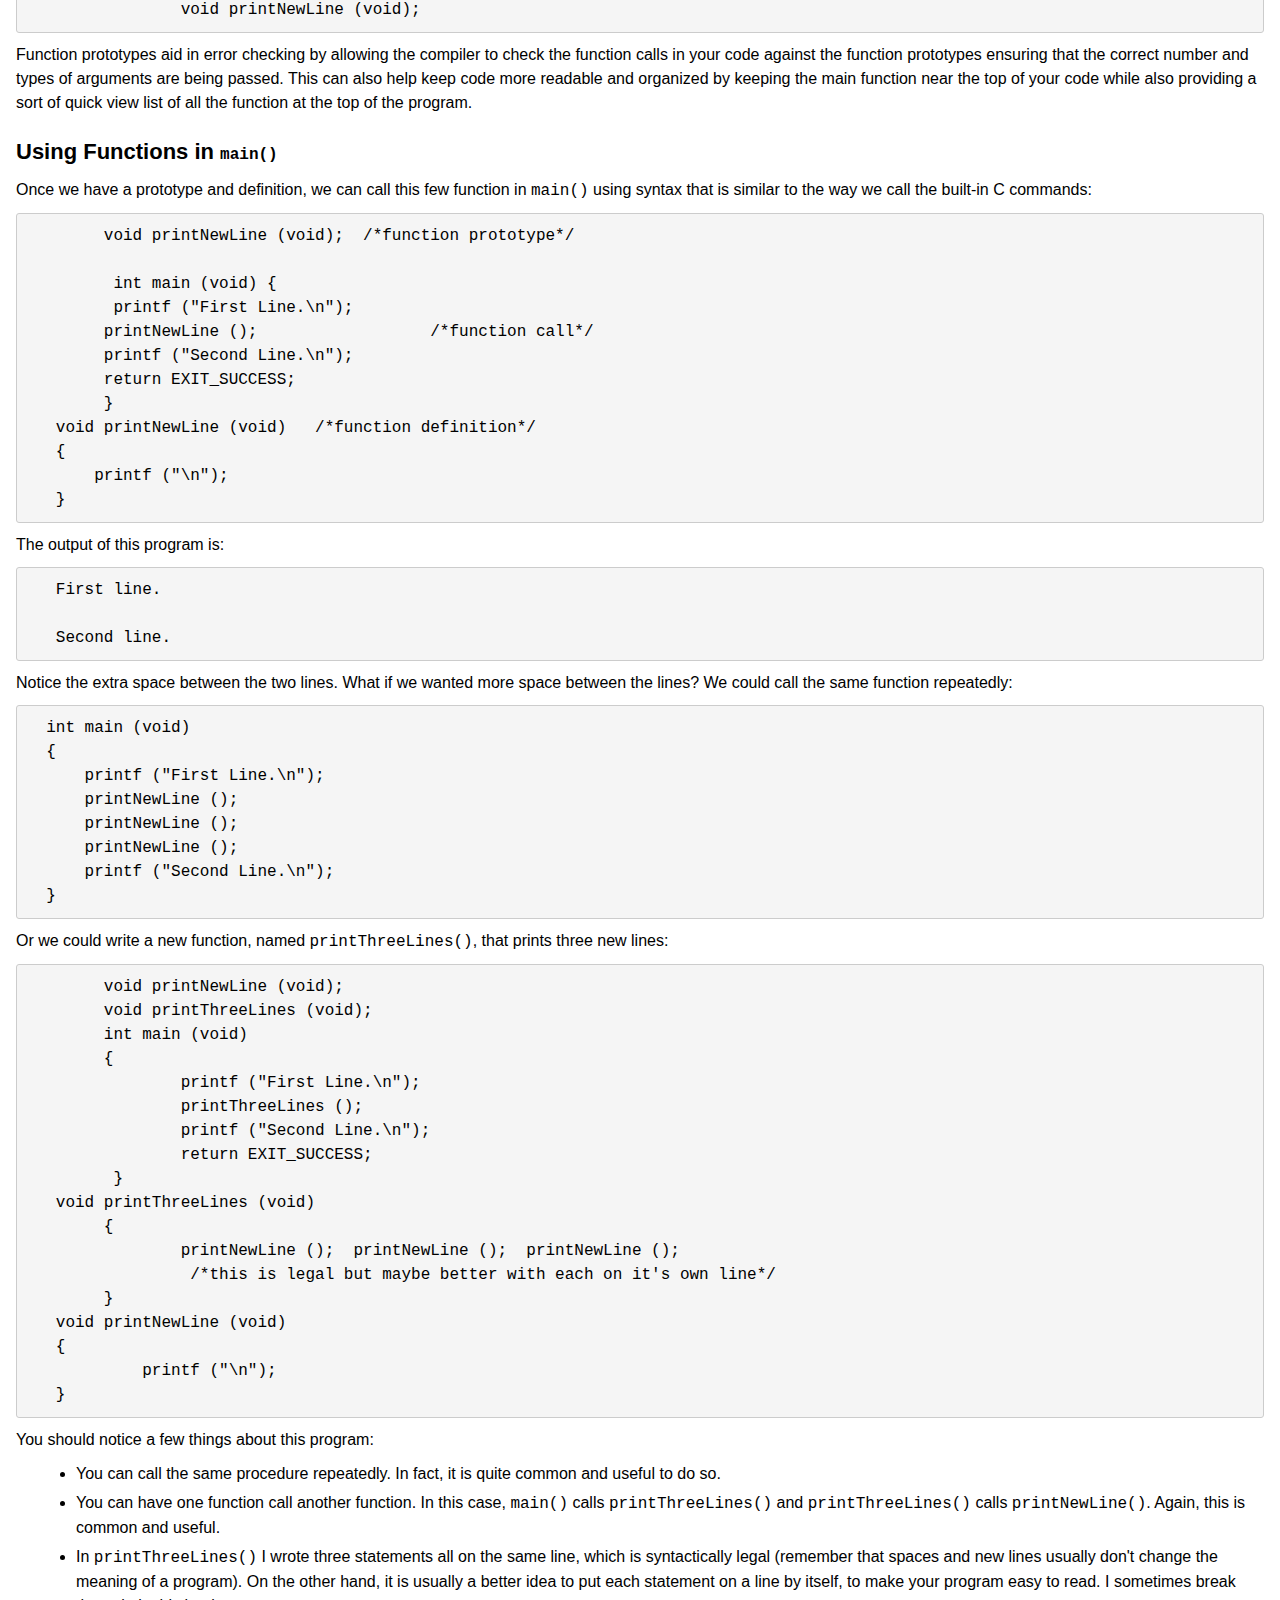
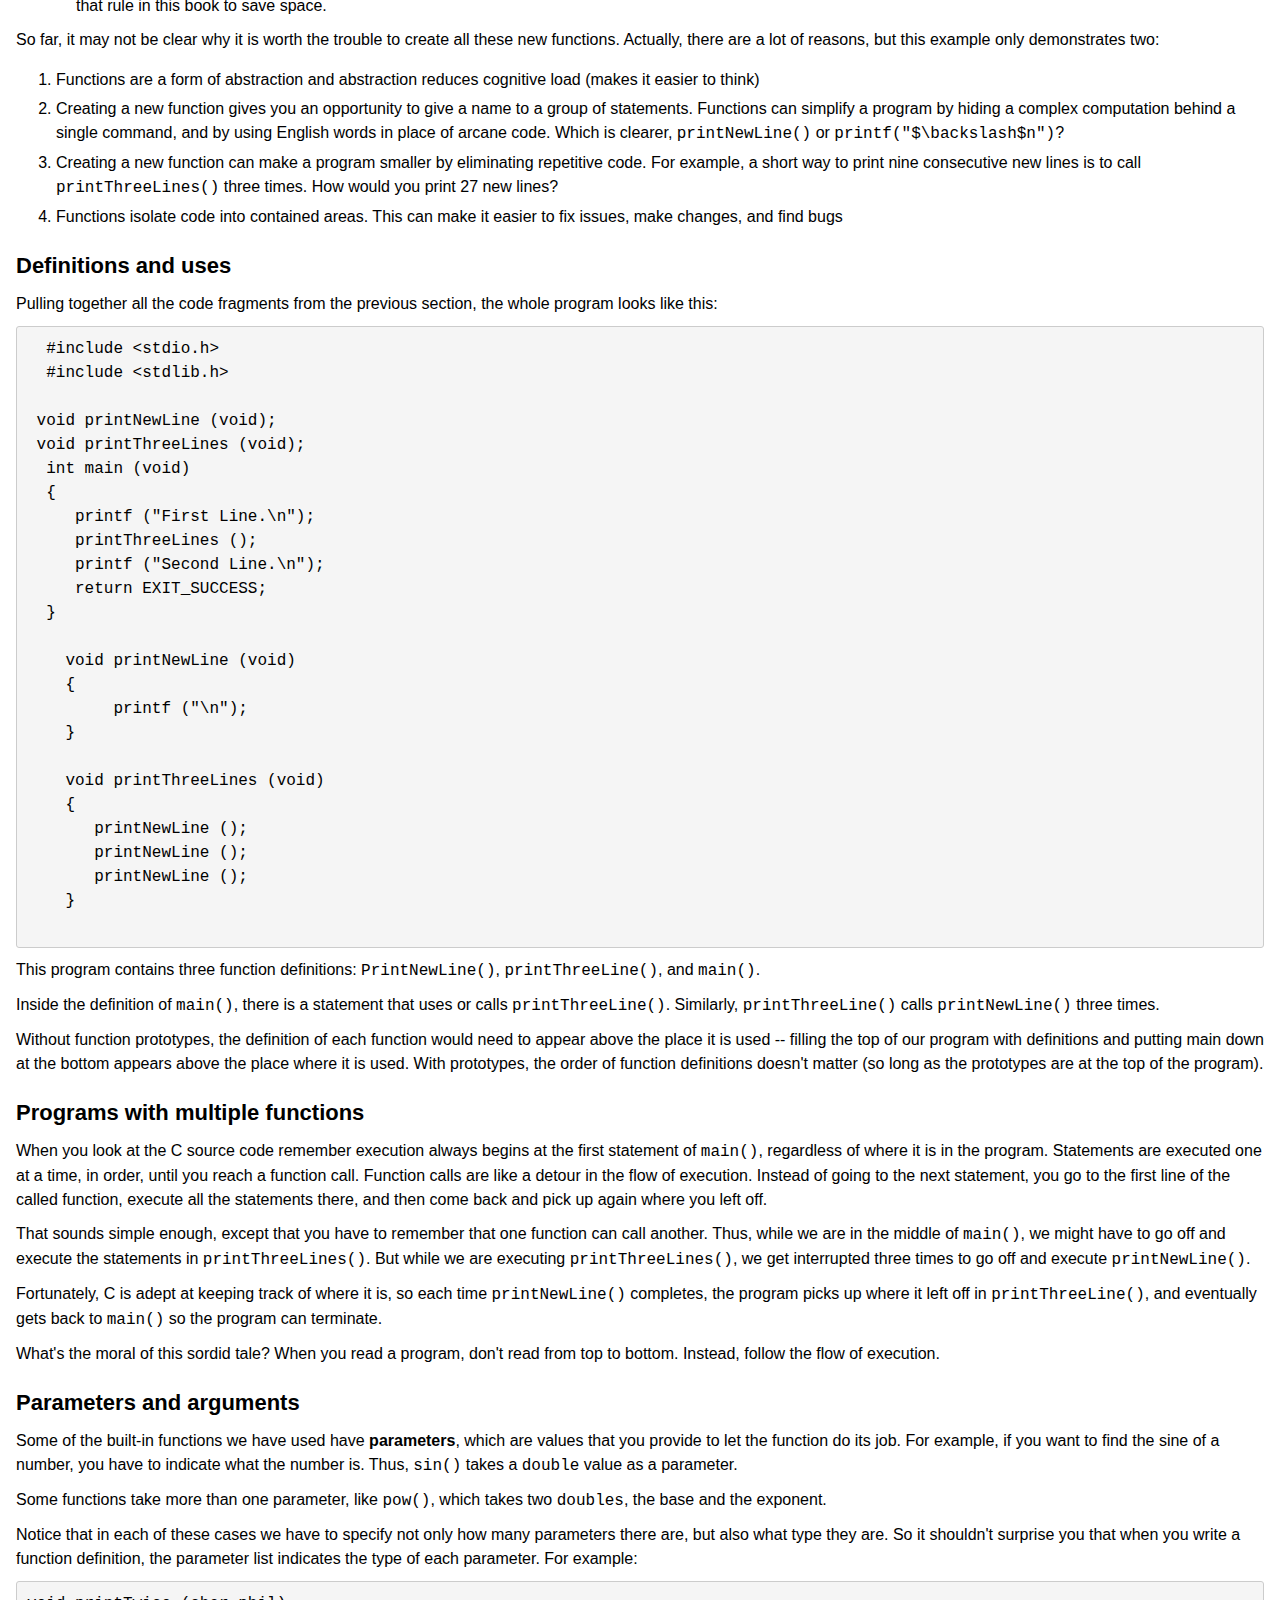
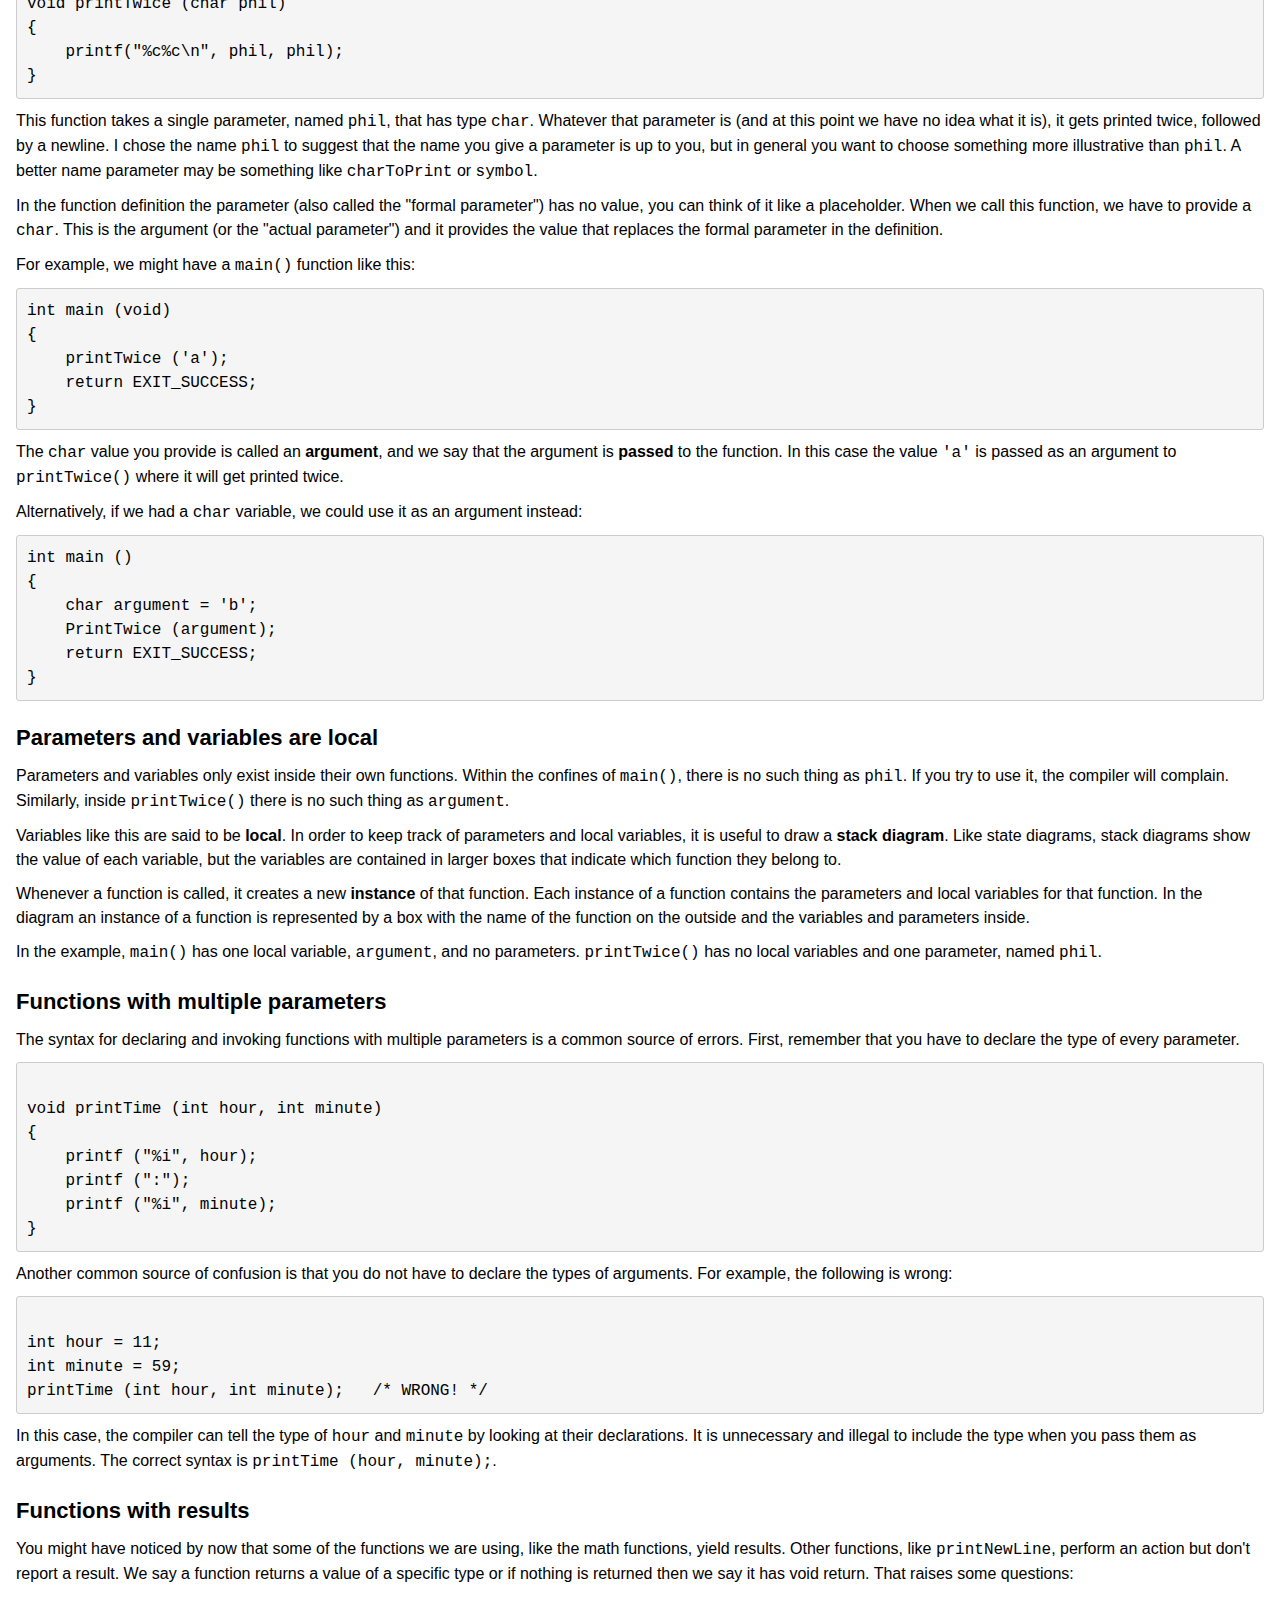
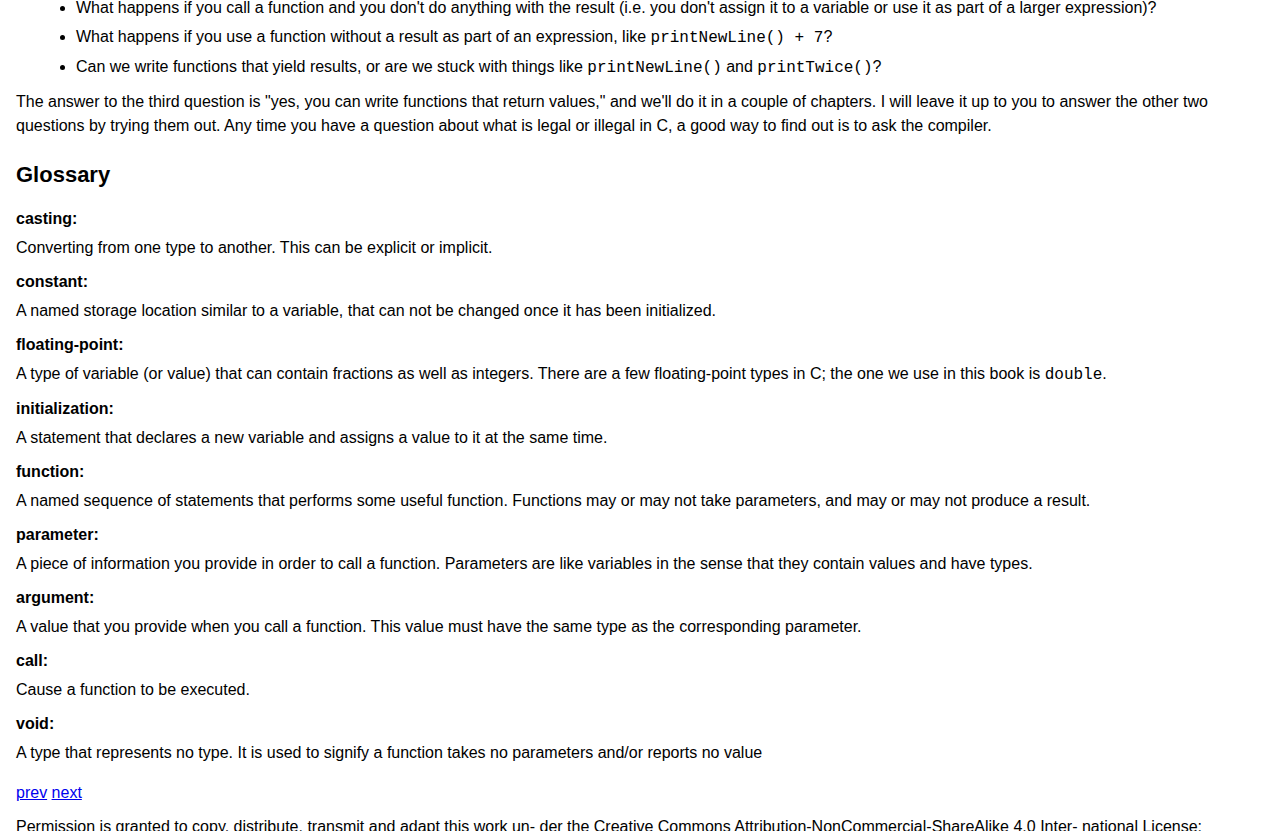
<file: HTML/ch3.html>
<!DOCTYPE html>
<html lang="en">
  <head>
    <meta charset="utf-8">
    <meta name="viewport" content="width=device-width, initial-scale=1">
    <title>Think C - Chapter 3</title>
    <link rel="stylesheet" href="style.css">
  </head>
<body>
<h1> Chapter 3 Functions </h1>
<h2>Floating-point</h2>

<p>In the last chapter we had some problems dealing with numbers that were not integers. We worked around the problem by measuring percentages instead of fractions, but a more general solution is to use floating-point numbers, which can represent fractions as well as integers. In C, there are two floating-point types, called <code>float</code> and <code>double</code>. These two different data types are used to store decimal numbers. A "float" is a single-precision number, which means it has less precision (or fewer digits) than a "double", which is a double-precision number. Because of this, a double is more accurate when dealing with decimal numbers than a float. The trade-off is precision for memory usage - the more precise data type uses more bits to store the value. In this text we accept this trade-off and exclusively use the <code>double</code> data type for floating point numbers.</p>
<p>You can create floating-point variables and assign values to them using the same syntax we used for the other types. For example:</p>
<pre><code>double pi;
pi = 3.14159;</code></pre>
<p>To print a single precision <code>float</code>, we can use the format specifier <code>%f</code>, but for a double we need to use <code>%lf</code>--that is L F, as in Long Float. In C, the type modifier <code>long</code> doubles the amount of memory (if possible) for a data type. If we have a 4 byte <code>int</code>, then a <code>long int</code> would be 8 bytes. We can also reduce the amount of memory allocated with the type modifier <code>short</code>. Our 4 byte <code>int</code>, is reduced to 2 bytes when we use a <code>a short int</code>. In essence our <code>double</code> data type is a <code>long float</code>, hence the <code>%lf</code>.</p>
<pre><code>double pi;
pi = 3.14159;
printf("%lf\n", pi);</code></pre>
<p>It is also legal to declare a variable and assign a value to it at the same time:</p>
<pre><code>int x = 1;
char first_char = "a";
double pi = 3.14159;</code></pre>
<p>In fact, this syntax is quite common. A combined declaration and assignment is sometimes called an <b>initialization</b>.</p>
<p>Although floating-point numbers are useful, they are often a source of confusion because there seems to be an overlap between integers and floating-point numbers. For example, if you have the value <code>1</code>, is that an integer, a floating-point number, or both?</p>

<p>Strictly speaking, C distinguishes the integer value <code>1</code> from the floating-point value <code>1.0</code>, even though they seem to be the same number. They belong to different types, and strictly speaking, you are not allowed to make assignments between types. For example, the following is illegal:</p>
<pre><code>int x = 1.1;</code></pre>
<p>Because the variable on the left is an <code>int</code> and the value on the right is a <code>double</code>. But it is easy to forget this rule, especially because there are places where C automatically converts from one type to another (this is called implicit casting, more on that in a bit). For example,</p>
<pre><code>double y = 1;</code></pre>
<p>should technically not be legal, but C allows it by converting the <code>int</code> to a <code>double</code> automatically. This is convenient for the programmer, but it can cause problems; for example:</p>
<pre><code>double y = 1 / 3;</code></pre>
<p>You might expect the variable <code>y</code> to be given the value <code>0.333333</code>, which is a legal floating-point value, but in fact it will get the value <code>0.0</code>. The reason is that the expression on the right is evaluated as integer division. In C, an integer divided by an integer will be evaluated with integer division. The result of integer division will always be the whole number of the standard division result. This means <code>5/2 = 2</code> and <code>1/3 = 0</code>. In the examples above, after the integer division results in <code>0</code>, it is converted to floating-point value with the assignment, and it finally results in the value <code>0.0</code>.</p>
<p>One way to solve this problem is to make the right-hand side a floating-point expression:</p>
<pre><code>double y = 1.0 / 3.0;</code></pre>
<p>This sets <code>y</code> to <code>0.333333</code>, because if either value in the division is a float or double, the compiler will use floating-point division.</p>
<p>All the operations we have seen---addition, subtraction, multiplication, and division---work on floating-point values, although you might be interested to know that the underlying mechanism is completely different. In fact, most processors have special hardware just for performing floating-point operations.</p>

<h2>Constants</h2>
<p>In the previous section we have assigned the value 3.14159 to a floating point variable. An important thing to remember about variables is, that they can hold -- as their name implies -- different values at different points in your program. For example, we could assign the value 3.14159 to the variable <code>pi</code> now and assign some other value to it later on:</p>
<pre><code>double pi = 3.14159;
...
pi = 10.999;  /* probably a logical error in your program */</code></pre>
<p>The second value is probably not what you intended when you first created the named storage location <code>pi</code>. The value for $\pi$ is constant and does not change over time. Using the storage location <code>pi</code> to hold arbitrary other values can cause some very hard to find bugs in your program.</p>
<p>C allows you to specify the static nature of storage locations through the use of the keyword <code>const</code>. It must be used in conjunction with the required type of the constant. A value will be assigned at initialization but can never be changed again during the runtime of the program.</p>
<pre><code>const double PI = 3.14159;
printf ("Pi: %lf\n", PI);
 ...
PI = 10.999;  /* wrong, error caught by the compiler  */</code></pre>
<p>It is no longer possible to change the value for <code>PI</code> once it has been initialized, but other than this we can use it just like a variable.</p>
<p>In order to visually separate constants from variables we will use all uppercase letters in their names.</p>

<h2>Converting types</h2>
<h2>Rounding and Typecasting</h2>
<p>As I mentioned, C converts <code>int</code>s
to <code>double</code>s automatically if necessary, because no
information is lost in the translation. On the other hand,
going from a <code>double</code> to an <code>int</code> requires rounding
off. C doesn't perform this operation automatically, in
order to make sure that you, as the programmer, are aware
of the loss of the fractional part of the number.</p>

<p>The simplest way to convert a floating-point value to an integer is to
use a <b>typecast</b>. Typecasting is so called because it allows you
to take a value that belongs to one type and "cast" it into another
type (in the sense of molding or reforming, not throwing).</p>

<p>The syntax for typecasting requires the explicit specification of
the target type, set in parenthesis before the expression <code>(Type)</code>.
For example:</p>

<pre><code>const double PI = 3.14159;
int x = (int) PI;</code></pre>

<p>The <code>(int)</code> operator casts the value of PI into an integer, so <code>x</code> gets the value
3. Converting to an integer always truncates the double -- it cuts off the fractional part of the value.
This is essentially rounding down, even if the fraction part is 0.99999999.</p>

<p>Of course, we can cast an <code>int</code> to a <code>double</code> without any worry about loss of
information because we are only adding .0 and not changing the value.</p>

<pre><code>int x = 3;
double y = (double) x;  /* y = 3.0 */</code></pre>

<p>We can also directly convert from <code>char</code> to <code>int</code> because each ASCII character is stored
as an integer value. If an integer is between 0 and 255 (inclusively), we can also cast to the ASCII character.</p>

<pre><code>char letter = 'A';
int x = 65;
char letterX = (char)x;
int y = (int)letter;</code></pre>

<p>Type can change how C treats values and operations.
We saw that dividing two <code>int</code>s results in integer division.
However, when mixing <code>int</code> and <code>double</code> in arithmetic operations, the result will always be a <code>double</code>.
C will implicitly cast values depending on the operation being performed. Some operations/conversion don't really "make sense."
Can you cast a <code>double</code> like 3.12 to a <code>char</code>? We can add an <code>int</code> to a <code>char</code> (because they are really both integers),
but can you add a <code>double</code> and a <code>char</code>?</p>

<pre><code> 	int x = 3;
 	double y = (double) x;   /* explicit cast */
 	double z = x;  /*implicit cast*/
 	double m = x + 3;  /* implcit cast*/
 	/*m = 6.0 even though x + 3 = 6*/
</code></pre>

<h2>Math functions</h2>
<p>In mathematics, you have probably seen functions like &pi; and
&log;, and you have learned to evaluate expressions like
&sin;(&pi;/2) and &log;(1/x).  First, you evaluate the
expression in parentheses, which is called the <b>argument</b> of the
function.  For example, &pi;/2 is approximately 1.571, and 1/x is
0.1 (if x happens to be 10).</p>

<p>Then you can evaluate the function itself, either by looking it up in
a table or by performing various computations.  The &sin; of 1.571 is
1, and the &log; of 0.1 is -1 (assuming that &log; indicates the
logarithm base 10).</p>

<p>This process can be applied repeatedly to evaluate more complicated
expressions like &log;(1/&sin;(&pi;/2)).  First we evaluate the
argument of the innermost function, then evaluate the function,
and so on.</p>

<p>C provides a set of built-in functions that includes most
of the mathematical operations you can think of.
The math functions are invoked using a syntax that is similar to
mathematical notation:</p>

<pre><code>     double log = log (17.0);
     double angle = 1.5;
     double height = sin (angle);
</code></pre>

<p>The first example sets <code>log</code> to the logarithm of 17, base
e.  There is also a function called <code>log10</code> that takes
logarithms base 10.</p>

<p>The second example finds the sine of the value of the variable
<code>angle</code>.  C assumes that the
values you use with <code>sin</code> and the other trigonometric functions
(<code>cos</code>, <code>tan</code>) are in <em>radians</em>.  To
convert from degrees to radians, you can divide by 360
and multiply by 2 &pi;.</p>

<p>If you don't happen to know &pi; to 15 digits, you can
calculate it using the <code>acos</code> function.  The arccosine
(or inverse cosine) of -1 is &pi;, because the cosine of
&pi; is -1.</p>

<pre><code>  const double PI = acos(-1.0);
  double degrees = 90;
  double angle = degrees * 2 * PI / 360.0;
</code></pre>

<p>Before you can use any of the math functions, you have to
include the math <b>header file</b>.  You may also need to use the -ml option at compile.
Header files contain information the compiler needs about functions that are defined
outside your program. For example, in the "Hello, world!"
program we included a header file named <code>stdio.h</code> using
an <b>include</b> statement:</p>

<pre><code>      #include &lt;stdio.h&gt;
</code></pre>

<p><code>stdio.h</code> contains information about input and output
(I/O) functions available in C.</p>

<p>Similarly, the math header file contains information
about the math functions.  You can include it at the beginning
of your program along with <code>stdio.h</code>:</p>

<pre><code>    #include &lt;math.h&gt;
</code></pre>

<h2>Composition</h2>
<p>Just as with mathematical functions, C functions can be <b>composed</b>, meaning that you use one expression as part of another.
For example, you can use any expression as an argument to a function:</p>

<pre><code>    double x = cos (angle + PI/2);
</code></pre>

<p>This statement takes the value of <code>PI</code>, divides it by two and
adds the result to the value of <code>angle</code>.  The sum is
then passed as an argument to the <code>cos</code> function.</p>

<p>You can also take the result of one function and pass it as
an argument to another:</p>

<pre><code>    double x = exp (log (10.0));
</code></pre>

<p>This statement finds the log base $e$ of 10 and then raises $e$ to that
power.  The result gets assigned to <code>x</code>; I hope you know what it
is.</p>

<h2>Adding new functions</h2>
<p>So far we have only been using the functions that are built into C,
but it is also possible to add new functions.  Actually, we have already
seen one function definition: <code>main()</code>.  The function named <code>main()</code>
is special because it indicates where the execution of the program
begins, but the syntax for <code>main()</code> is the same as for any other
function definition:</p>

<pre><code>   void NAME ( LIST OF PARAMETERS ) 
   {
       STATEMENTS
   }
</code></pre>

<p>You can make up any name you want for your function, except
that you can't call it <code>main</code> or any other
C keyword.  The list of
parameters specifies what information, if any, you have to
provide in order to use (or <b>call</b>) the new function.</p>

<p><code>main()</code> doesn't take any parameters, as indicated by
the parentheses containing the keyword <code>(void)</code> in its definition.  The first couple
of functions we are going to write also have no parameters, so the
definition looks like this:</p>

<pre><code> 	 void printNewLine(void) 
 	 {
  	        	printf ("%c", '\n');
 	 }
</code></pre>

<p>This function is named <code>printNewLine()</code>. It contains only a single
statement, which outputs a newline character. Notice that we start
the function name with a lowercase letter. The following words of the
function name are also capitalized. We will use this convention, 
often called camel case because of the humps the capital letters create,  for the naming 
of functions consistently throughout the book. </p>

<p>A function definition should always have a corresponding <b>function prototype</b>. 
These tell the compiler the name of the function, the number and types of arguments it takes, 
and the type of value it returns (if any). Prototypes are written above the main program (or in a header file). 
Function definitions should be written below main. The prototype for the  <code>printNewLine()</code> function would be:</p>

<pre><code>	 	void printNewLine (void);
</code></pre>

<p>Function prototypes aid in error checking by allowing the compiler to check the function calls in your code 
against the function prototypes ensuring that the correct number and types of arguments are being passed.  
This can also help keep code more readable and organized by keeping the main function near the top 
of your code while also providing a sort of quick view list of all the function at the top of the program.</p>

<h2>Using Functions in <code>main()</code></h2>
<p>Once we have a prototype and definition, we can call this few function in <code>main()</code> using syntax that
is similar to the way we call the built-in C commands:</p>

<pre><code> 	void printNewLine (void);  /*function prototype*/

 	 int main (void) {
    	 printf ("First Line.\n");
     	printNewLine ();                  /*function call*/
     	printf ("Second Line.\n");
     	return EXIT_SUCCESS;
  	}
   void printNewLine (void)   /*function definition*/
   {
       printf ("\n");
   }
</code></pre>

<p>The output of this program is:</p>

<pre><code>   First line.

   Second line.
</code></pre>

<p>Notice the extra space between the two lines.  What if we wanted
more space between the lines?  We could call the same
function repeatedly:</p>

<pre><code>  int main (void)
  {
      printf ("First Line.\n");
      printNewLine ();
      printNewLine ();
      printNewLine ();
      printf ("Second Line.\n");
  }
</code></pre>

<p>Or we could write a new function, named <code>printThreeLines()</code>, that 
prints three new lines:</p>

<pre><code>  	void printNewLine (void); 
  	void printThreeLines (void);
  	int main (void)
  	{
    		printf ("First Line.\n");
    		printThreeLines ();
	    	printf ("Second Line.\n");
    		return EXIT_SUCCESS;
 	 }
   void printThreeLines (void)
  	{
	    	printNewLine ();  printNewLine ();  printNewLine (); 
	    	 /*this is legal but maybe better with each on it's own line*/
  	}
   void printNewLine (void)  
   {
  	    printf ("\n");
   }
</code></pre>

<p>You should notice a few things about this program:</p>

<ul>
<li>You can call the same procedure repeatedly.  In
fact, it is quite common and useful to do so.</li>

<li>You can have one function call another function.  In this
case, <code>main()</code> calls <code>printThreeLines()</code> and <code>printThreeLines()</code>
calls <code>printNewLine()</code>.  Again, this is common and useful.</li>

<li>In <code>printThreeLines()</code> I wrote three statements all on the
same line, which is syntactically legal (remember that spaces
and new lines usually don't change the meaning of a program).
On the other hand, it is usually a better idea to put each
statement on a line by itself, to make your program easy to
read.  I sometimes break that rule in this book to save space.</li>
</ul>

<p>So far, it may not be clear why it is worth the trouble to
create all these new functions.  Actually, there are a lot
of reasons, but this example only demonstrates two:</p>


<ol>
    <li>Functions are a form of abstraction and abstraction reduces cognitive load (makes it easier to think)</li>
    <li>Creating a new function gives you an opportunity to give a name to a group of statements. Functions can simplify a program by hiding a complex computation behind a single command, and by using English words in place of arcane code. Which is clearer, <code>printNewLine()</code> or <code>printf("$\backslash$n")</code>?</li>
    <li>Creating a new function can make a program smaller by eliminating repetitive code. For example, a short way to print nine consecutive new lines is to call <code>printThreeLines()</code> three times. How would you print 27 new lines?</li>
    <li>Functions isolate code into contained areas. This can make it easier to fix issues, make changes, and find bugs</li>
</ol>

<h2>Definitions and uses</h2>

<p>Pulling together all the code fragments from the previous section, the whole program looks like this:</p>

<pre>
  #include &lt;stdio.h&gt;
  #include &lt;stdlib.h&gt;

 void printNewLine (void);
 void printThreeLines (void);
  int main (void)
  {
     printf ("First Line.\n");
     printThreeLines ();
     printf ("Second Line.\n");
     return EXIT_SUCCESS;
  }

    void printNewLine (void) 
    {
         printf ("\n");
    }

    void printThreeLines (void)
    {
       printNewLine ();  
       printNewLine ();  
       printNewLine ();
    }

</pre>

<p>This program contains three function definitions: <code>PrintNewLine()</code>, <code>printThreeLine()</code>, and <code>main()</code>.</p>

<p>Inside the definition of <code>main()</code>, there is a statement that uses or calls <code>printThreeLine()</code>. Similarly, <code>printThreeLine()</code> calls <code>printNewLine()</code> three times.</p>

<p>Without function prototypes, the definition of each function would need to appear above the place it is used -- filling the top of our program with definitions and putting main down at the bottom appears above the place where it is used. With prototypes, the order of function definitions doesn't matter (so long as the prototypes are at the top of the program).</p>

<h2>Programs with multiple functions</h2>

<p>When you look at the C source code remember execution always begins at the first statement of <code>main()</code>, regardless of where it is in the program. Statements are executed one at a time, in order, until you reach a function call. Function calls are like a detour in the flow of execution. Instead of going to the next statement, you go to the first line of the called function, execute all the statements there, and then come back and pick up again where you left off.</p>

<p>That sounds simple enough, except that you have to remember that one function can call another. Thus, while we are in the middle of <code>main()</code>, we might have to go off and execute the statements in <code>printThreeLines()</code>. But while we are executing <code>printThreeLines()</code>, we get interrupted three times to go off and execute <code>printNewLine()</code>.</p>

<p>Fortunately, C is adept at keeping track of where it is, so each time <code>printNewLine()</code> completes, the program picks up where it left off in <code>printThreeLine()</code>, and eventually gets back to <code>main()</code> so the program can terminate.</p>

<p>What's the moral of this sordid tale? When you read a program, don't read from top to bottom. Instead, follow the flow of execution.</p>

<h2>Parameters and arguments</h2>

<p>Some of the built-in functions we have used have <b>parameters</b>, which are values that you provide to let the function do its job. For example, if you want to find the sine of a number, you have to indicate what the number is. Thus, <code>sin()</code> takes a <code>double</code> value as a parameter.</p>

<p>Some functions take more than one parameter, like <code>pow()</code>, which takes two <code>doubles</code>, the base and the exponent.</p>

<p>Notice that in each of these cases we have to specify not only how many parameters there are, but also what type they are. So it shouldn't surprise you that when you write a function definition, the parameter list indicates the type of each parameter. For example:</p>

<pre>
void printTwice (char phil) 
{
    printf("%c%c\n", phil, phil);
}
</pre>

<p>This function takes a single parameter, named <code>phil</code>, that has type <code>char</code>. Whatever that parameter is (and at this point we have no idea what it is), it gets printed twice, followed by a newline.
I chose the name <code>phil</code> to suggest that the name you give a parameter is up to you, but in general you want to choose something more illustrative than <code>phil</code>. A better name parameter may be something like <code>charToPrint</code> or <code>symbol</code>.</p>

<p>In the function definition the parameter (also called the  "formal parameter") has no value, you can think of it like a placeholder. When we call this function, we have to provide a <code>char</code>. This is the argument (or the "actual parameter") and it provides the value that replaces the formal parameter in the definition.</p>

<p>For example, we might have a <code>main()</code> function like this:</p>

<pre>
int main (void) 
{
    printTwice ('a');
    return EXIT_SUCCESS;
}
</pre>

<p>The <code>char</code> value you provide is called an <b>argument</b>, and we say that the argument is <b>passed</b> to the function. In this case the value <code>'a'</code> is passed as an argument to <code>printTwice()</code> where it will get printed twice.</p>

<p>Alternatively, if we had a <code>char</code> variable, we could use it as an argument instead:</p>

<pre>
int main () 
{
    char argument = 'b';
    PrintTwice (argument);
    return EXIT_SUCCESS;
}
</pre>

<h2>Parameters and variables are local</h2>

<p>Parameters and variables only exist inside their own functions. Within the confines of <code>main()</code>, there is no such thing as <code>phil</code>. If you try to use it, the compiler will complain. Similarly, inside <code>printTwice()</code> there is no such thing as <code>argument</code>.</p>

<p>Variables like this are said to be <b>local</b>. In order to keep track of parameters and local variables, it is useful to draw a <b>stack diagram</b>. Like state diagrams, stack diagrams show the value of each variable, but the variables are contained in larger boxes that indicate which function they belong to.</p>



<p>Whenever a function is called, it creates a new <b>instance</b> of that function. Each instance of a function contains the parameters and local variables for that function. In the diagram an instance of a function is represented by a box with the name of the function on the outside and the variables and parameters inside.</p>

<p>In the example, <code>main()</code> has one local variable, <code>argument</code>, and no parameters. <code>printTwice()</code> has no local variables and one parameter, named <code>phil</code>.</p>

<h2>Functions with multiple parameters</h2>

<p>The syntax for declaring and invoking functions with multiple parameters is a common source of errors. First, remember that you have to declare the type of every parameter.</p>

<pre><code>
void printTime (int hour, int minute) 
{
    printf ("%i", hour);
    printf (":");
    printf ("%i", minute);
}
</code></pre>

<p>Another common source of confusion is that you do not have to declare the types of arguments. For example, the following is wrong:</p>

<pre><code>
int hour = 11;
int minute = 59;
printTime (int hour, int minute);   /* WRONG! */
</code></pre>

<p>In this case, the compiler can tell the type of <code>hour</code> and <code>minute</code> by looking at their declarations. It is unnecessary and illegal to include the type when you pass them as arguments. The correct syntax is <code>printTime (hour, minute);</code>.</p>

<h2>Functions with results</h2>

<p>You might have noticed by now that some of the functions we are using, like the math functions, yield results. Other functions, like <code>printNewLine</code>, perform an action but don't report a result. We say a function returns a value of a specific type or if nothing is returned then we say it has void return. That raises some questions:</p>

<ul>
<li>What happens if you call a function and you don't do anything with the result (i.e. you don't assign it to a variable or use it as part of a larger expression)?</li>
<li>What happens if you use a function without a result as part of an expression, like <code>printNewLine() + 7</code>?</li>
<li>Can we write functions that yield results, or are we stuck with things like <code>printNewLine()</code> and <code>printTwice()</code>?</li>
</ul>

<p>The answer to the third question is "yes, you can write functions that return values," and we'll do it in a couple of chapters. I will leave it up to you to answer the other two questions by trying them out. Any time you have a question about what is legal or illegal in C, a good way to find out is to ask the compiler.</p>
<h2>Glossary</h2>

<dl>
  <dt>casting:</dt>
  <dd>Converting from one type to another. This can be explicit or implicit.</dd>

  <dt>constant:</dt>
  <dd>A named storage location similar to a variable, that can not be changed once it has been initialized.</dd>

  <dt>floating-point:</dt>
  <dd>A type of variable (or value) that can contain fractions as well as integers.  There are a few floating-point types in C; the one we use in this book is <code>double</code>.</dd>

  <dt>initialization:</dt>
  <dd>A statement that declares a new variable and assigns a value to it at the same time.</dd>

  <dt>function:</dt>
  <dd>A named sequence of statements that performs some useful function.  Functions may or may not take parameters, and may or may not produce a result.</dd>

  <dt>parameter:</dt>
  <dd>A piece of information you provide in order to call a function.  Parameters are like variables in the sense that they contain values and have types.</dd>

  <dt>argument:</dt>
  <dd>A value that you provide when you call a function.  This value must have the same type as the corresponding parameter.</dd>

  <dt>call:</dt>
  <dd>Cause a function to be executed.</dd>

  <dt>void:</dt>
  <dd>A type that represents no type. It is used to signify a function takes no parameters and/or reports no value</dd>
</dl>
<a href="ch2.html">prev</a> <a href="ch4.html">next</a> 
<p> 
Permission is granted to copy, distribute, transmit and adapt this work un- der the Creative Commons Attribution-NonCommercial-ShareAlike 4.0 Inter- national License: https://creativecommons.org/licenses/by-nc/4.0/. 
If you are interested in distributing a commercial version of this work, please contact the author(s). 
The LATEX source and code for this book is available from: https://github.com/mkpenta/ThinkC 
</p>
</body>
</file>
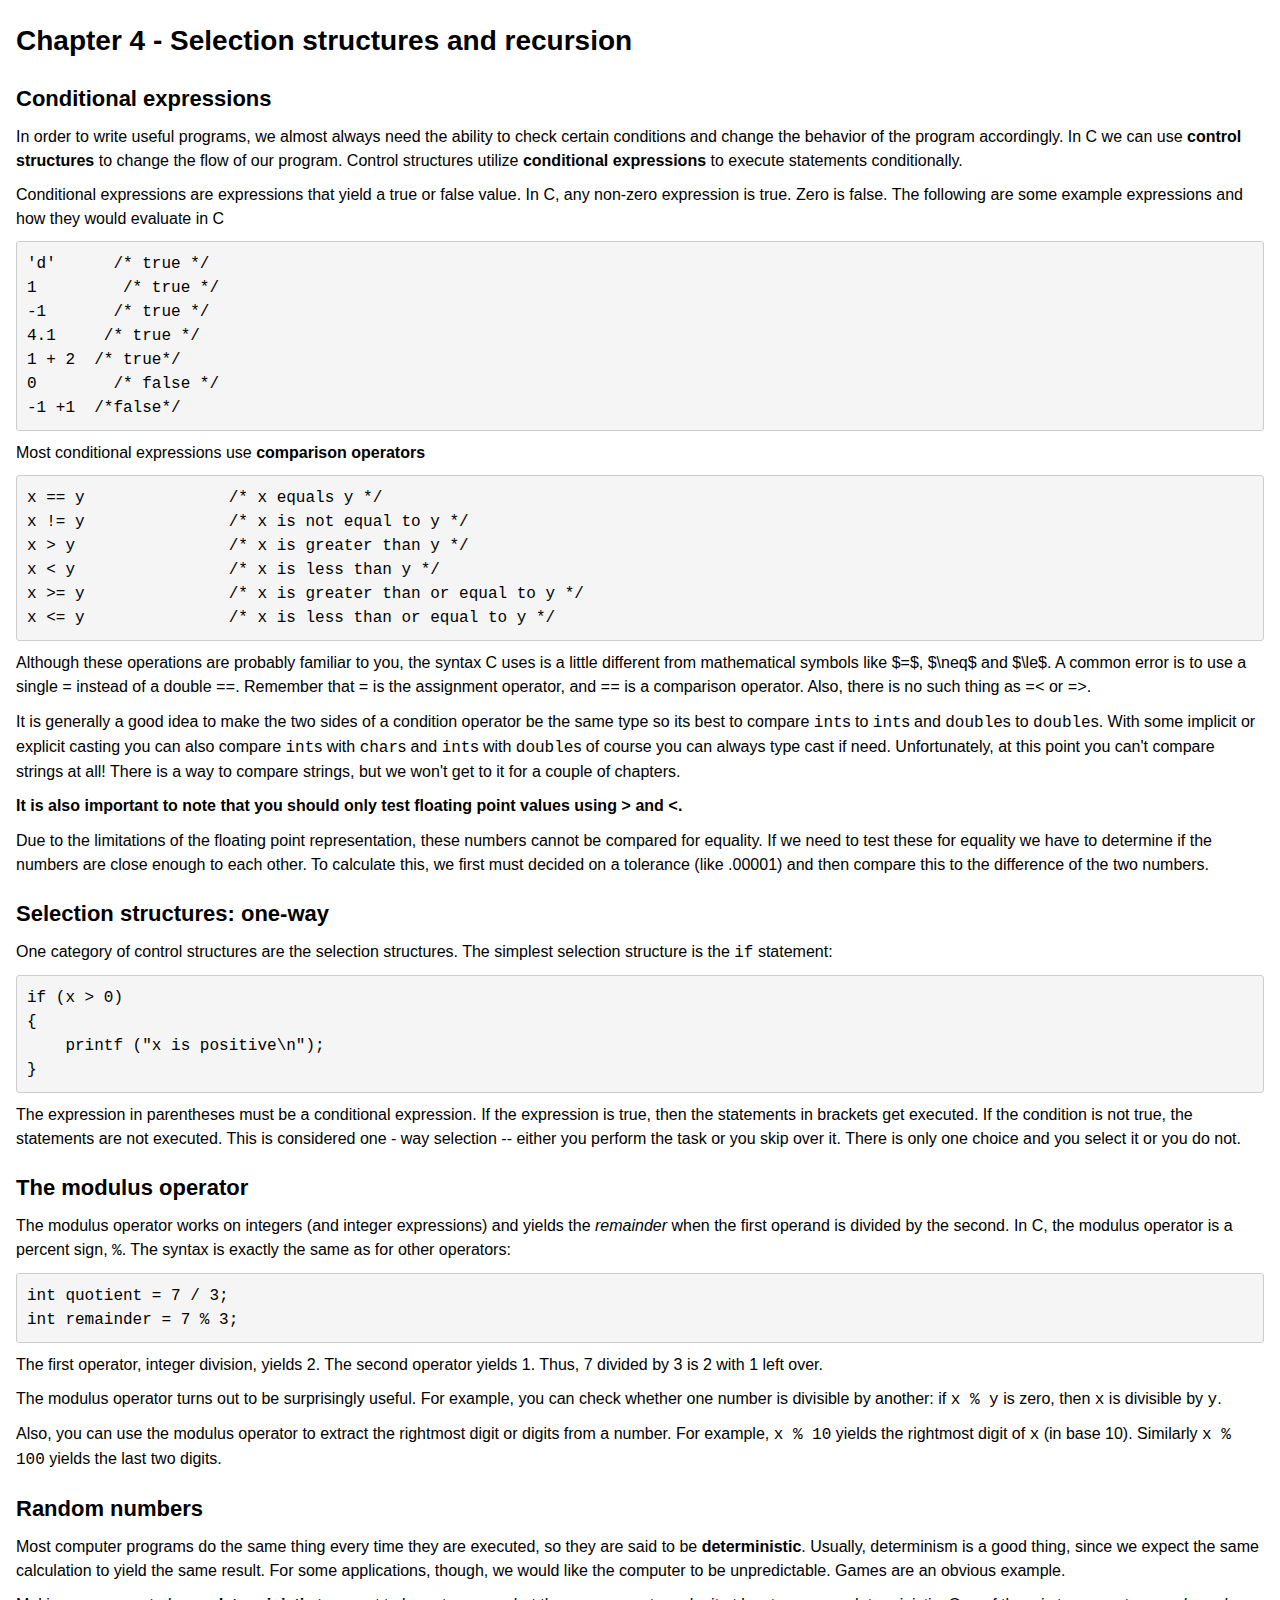
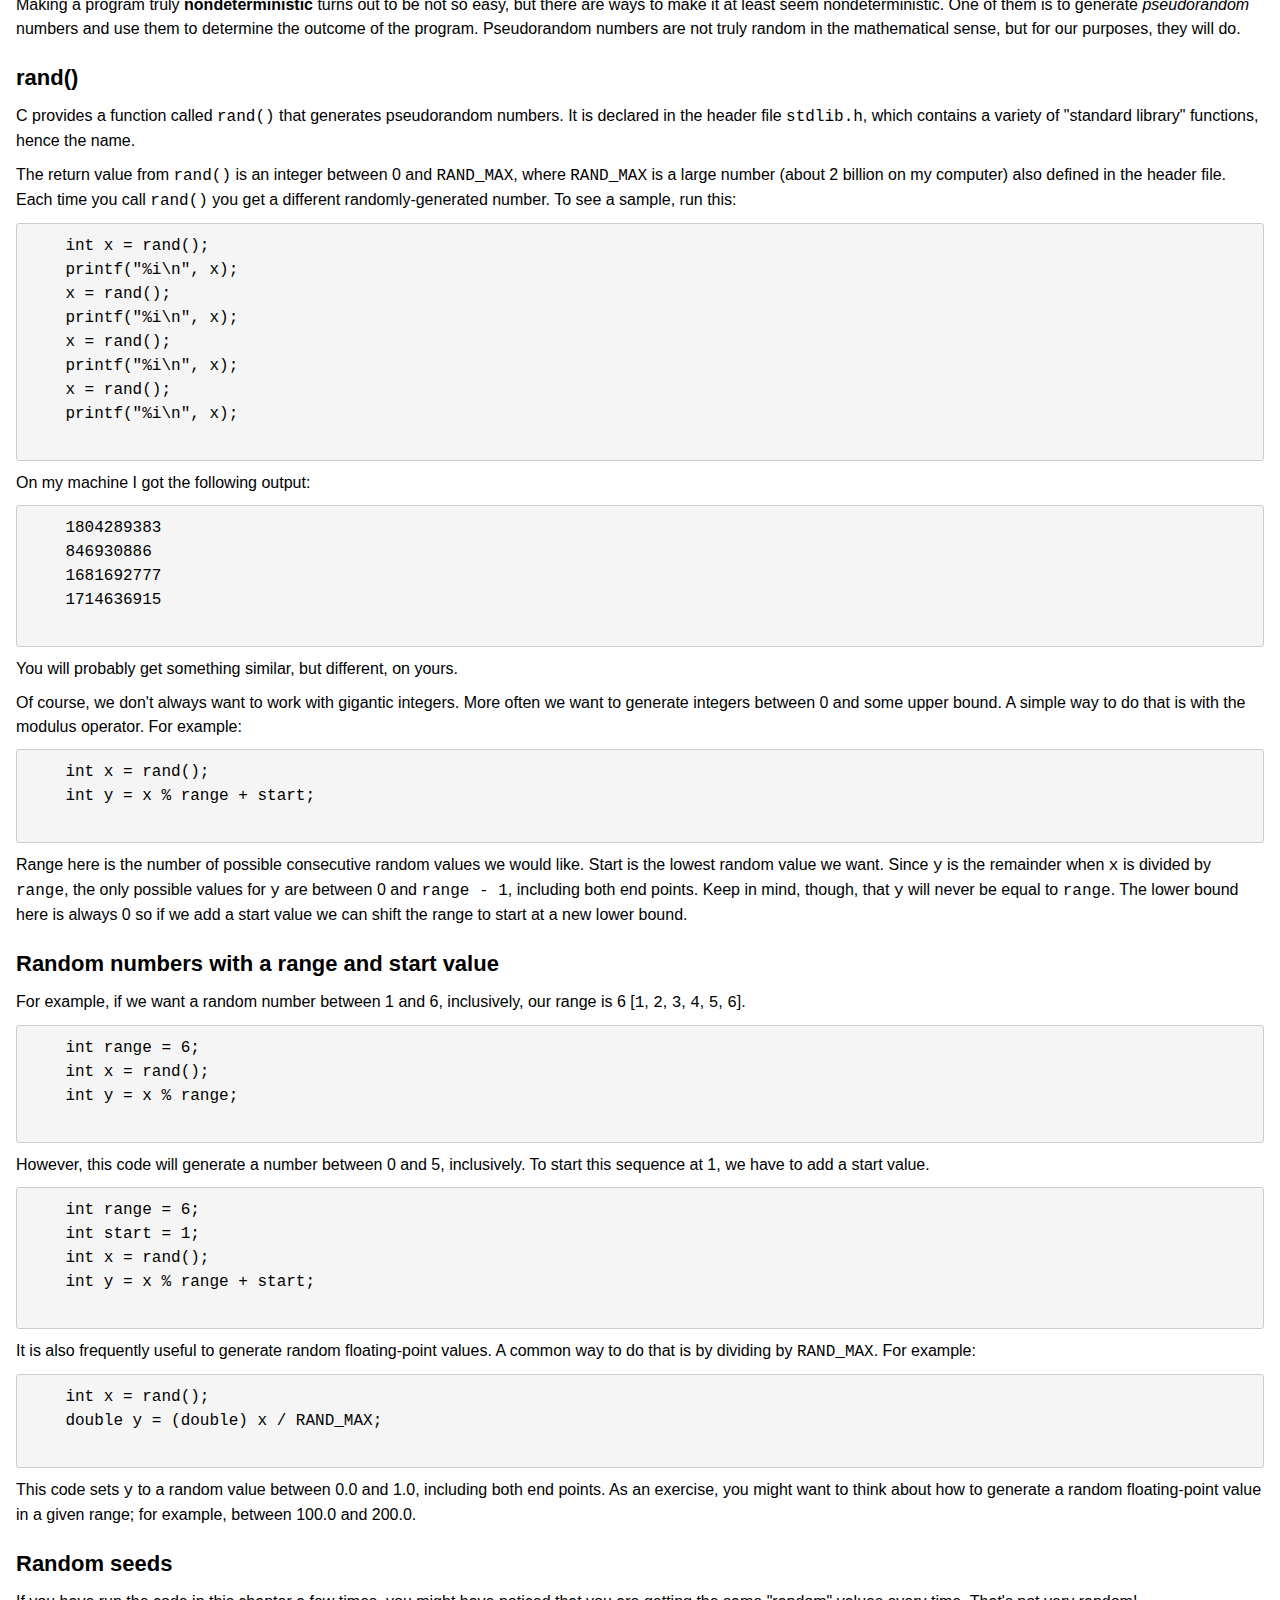
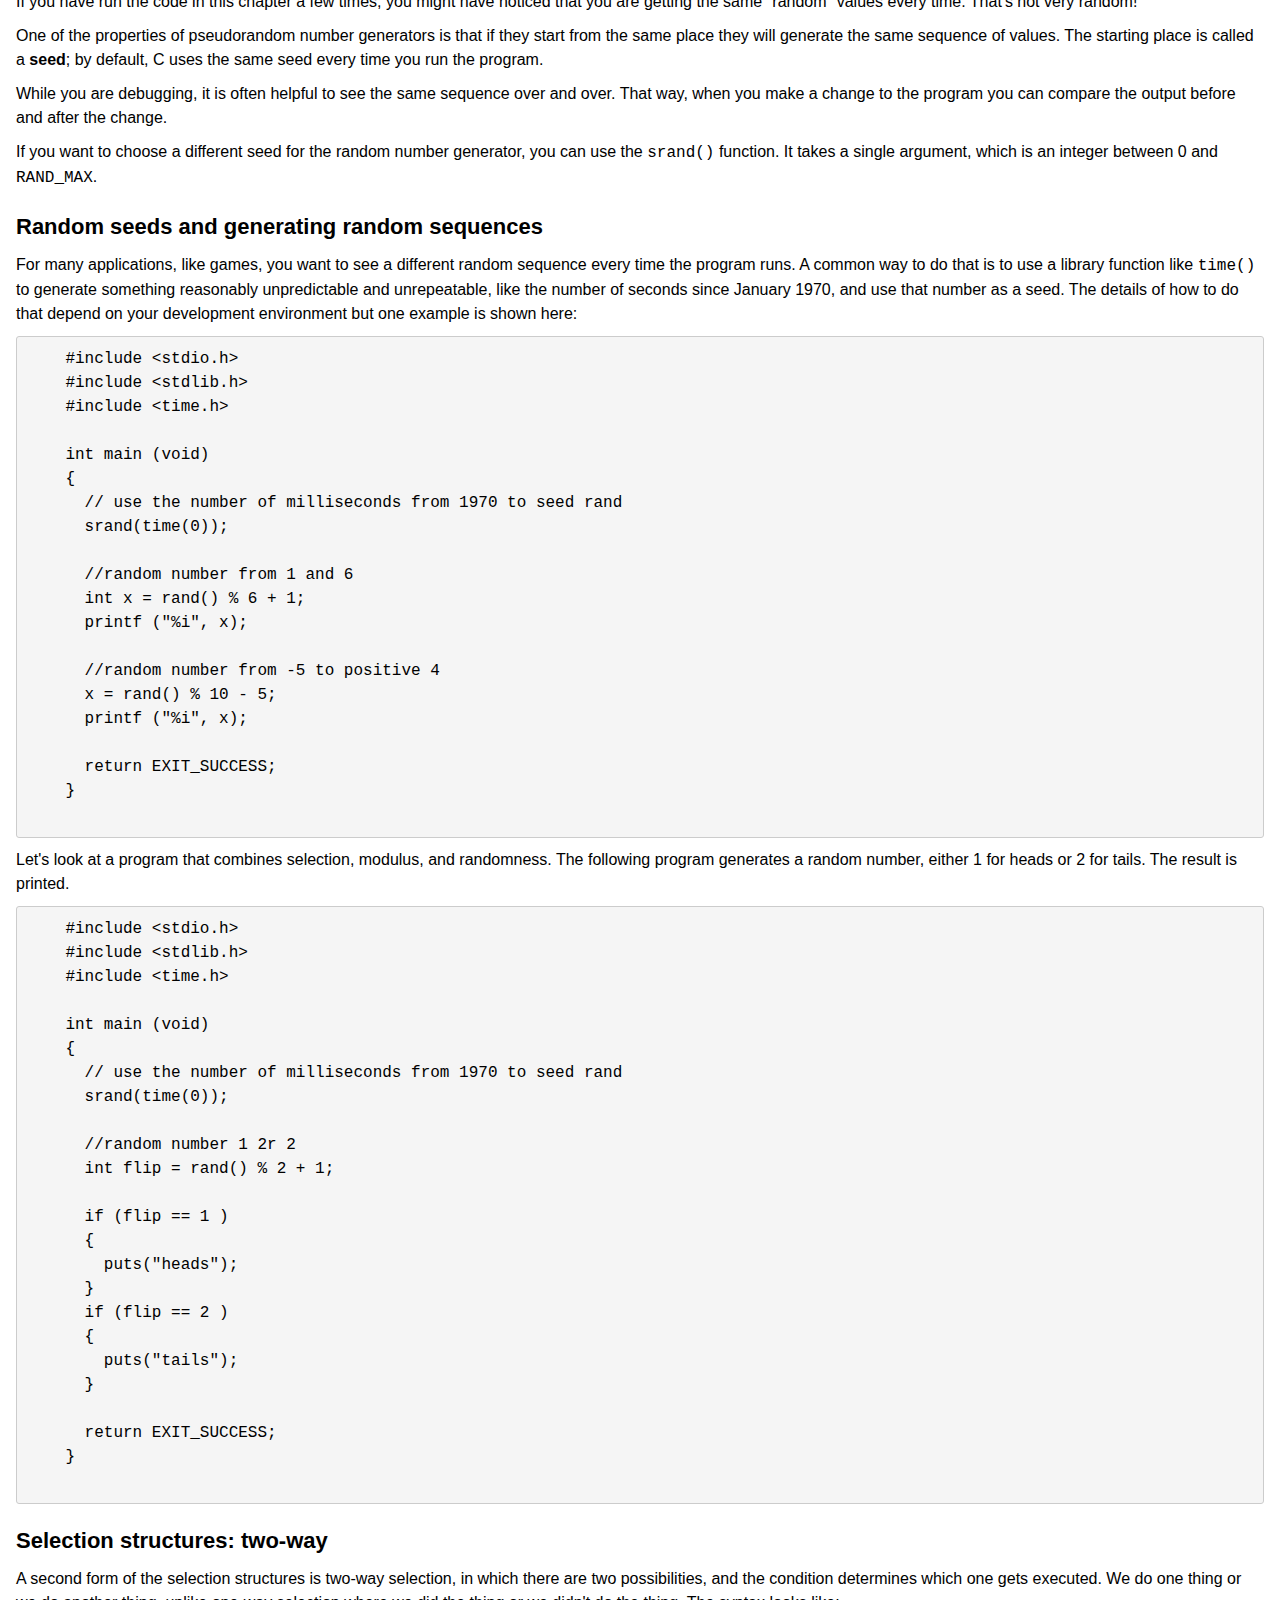
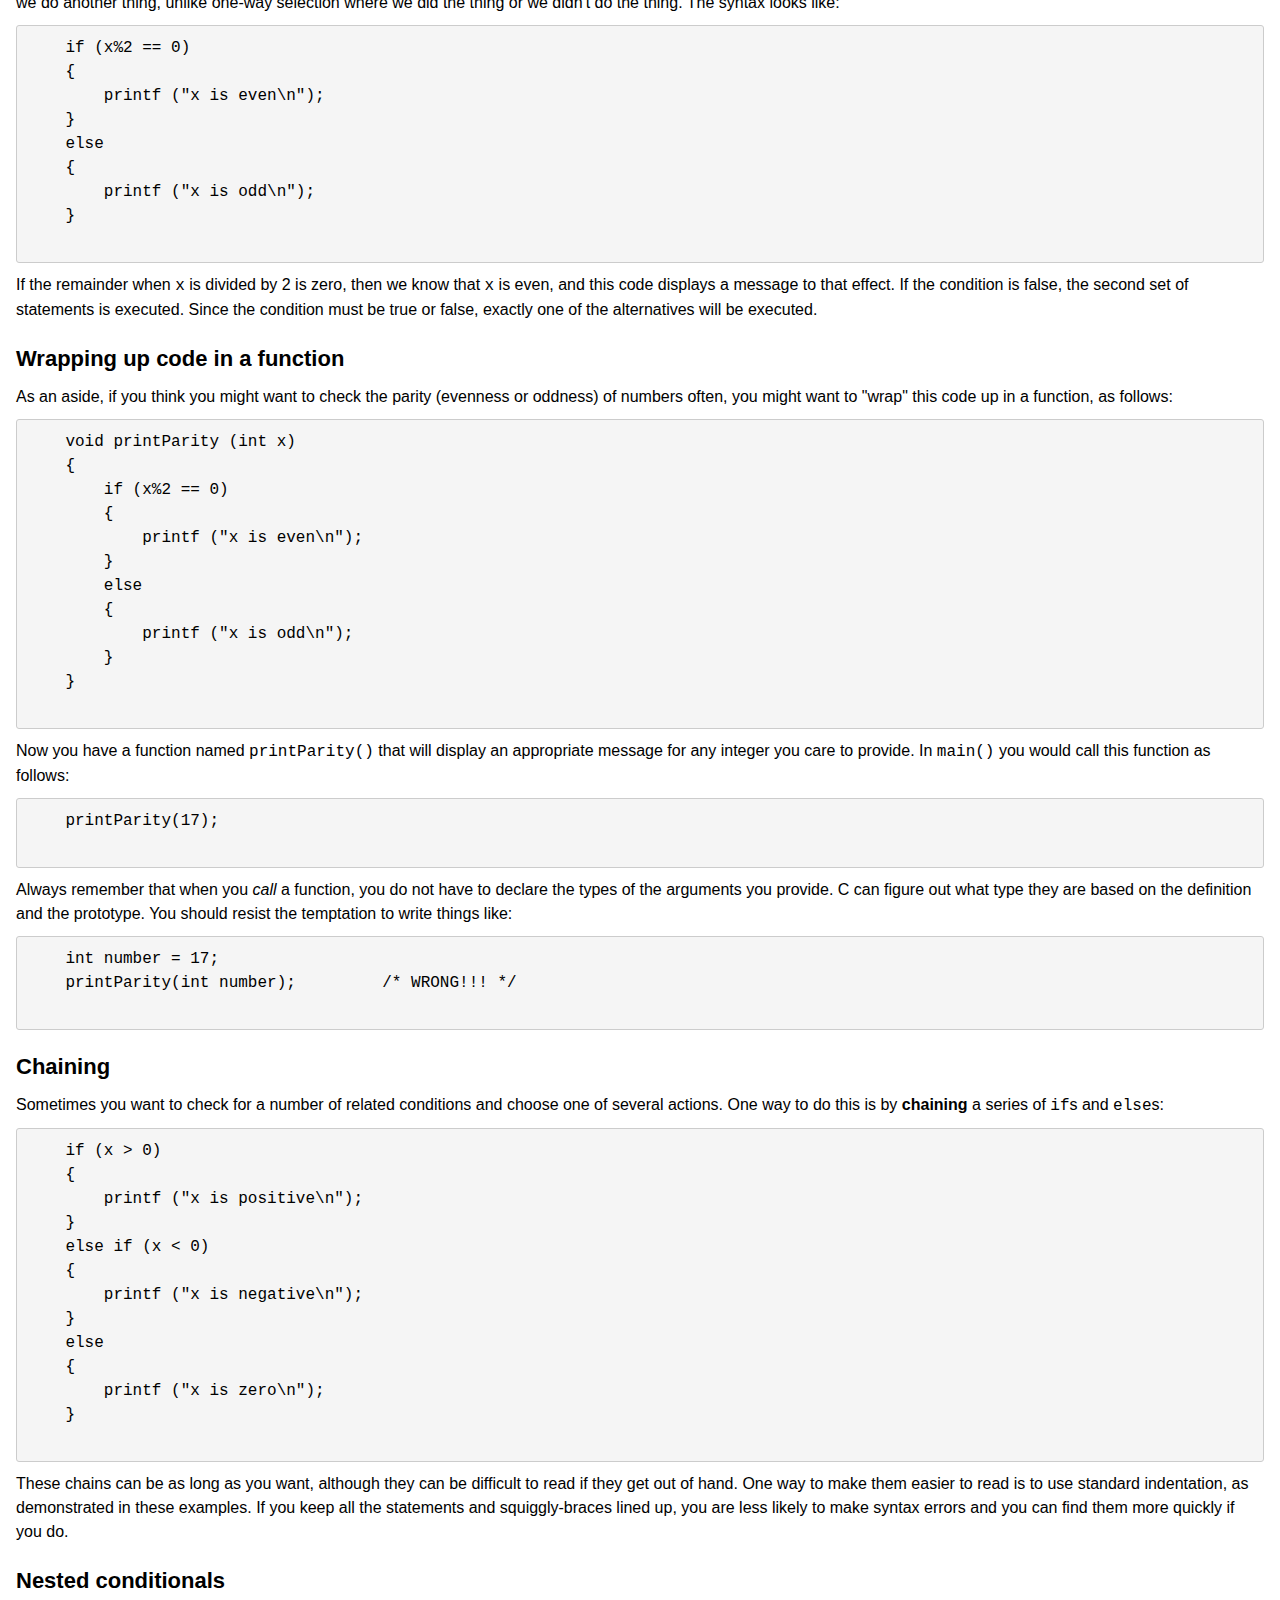
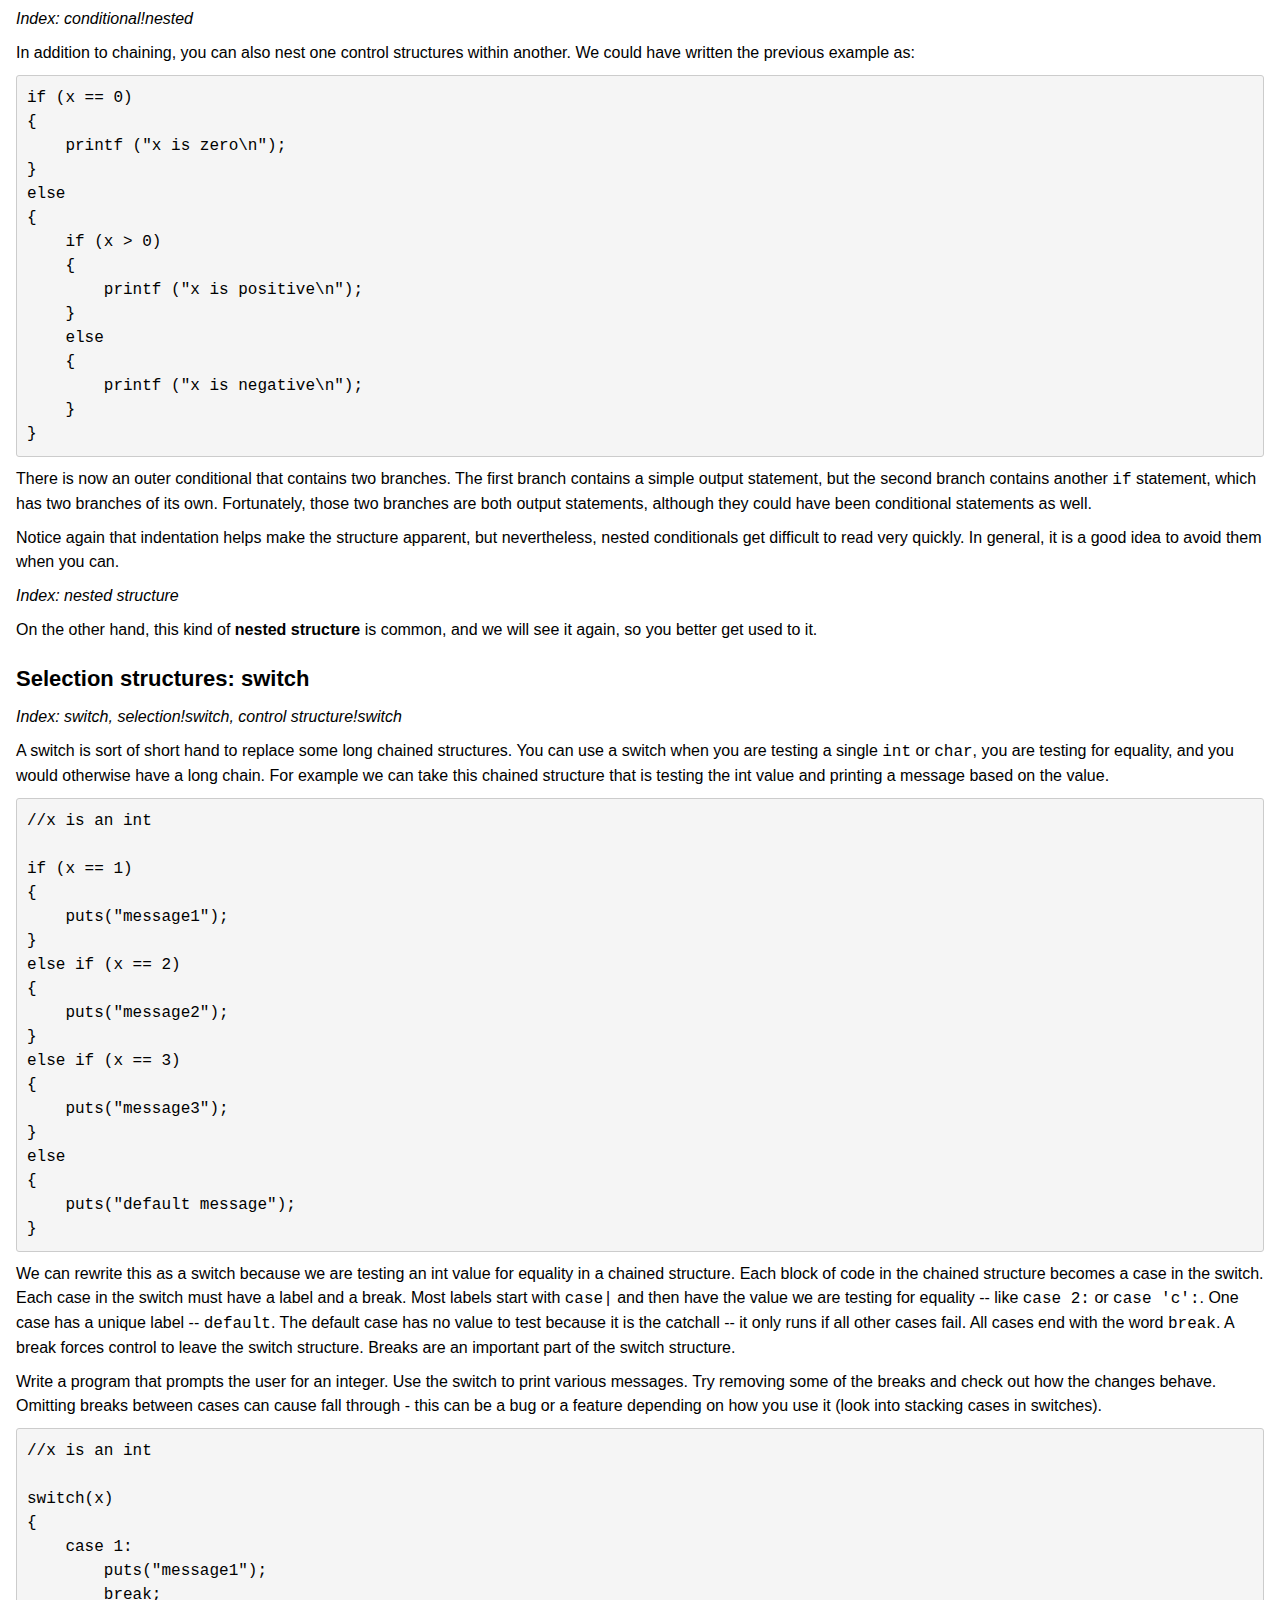
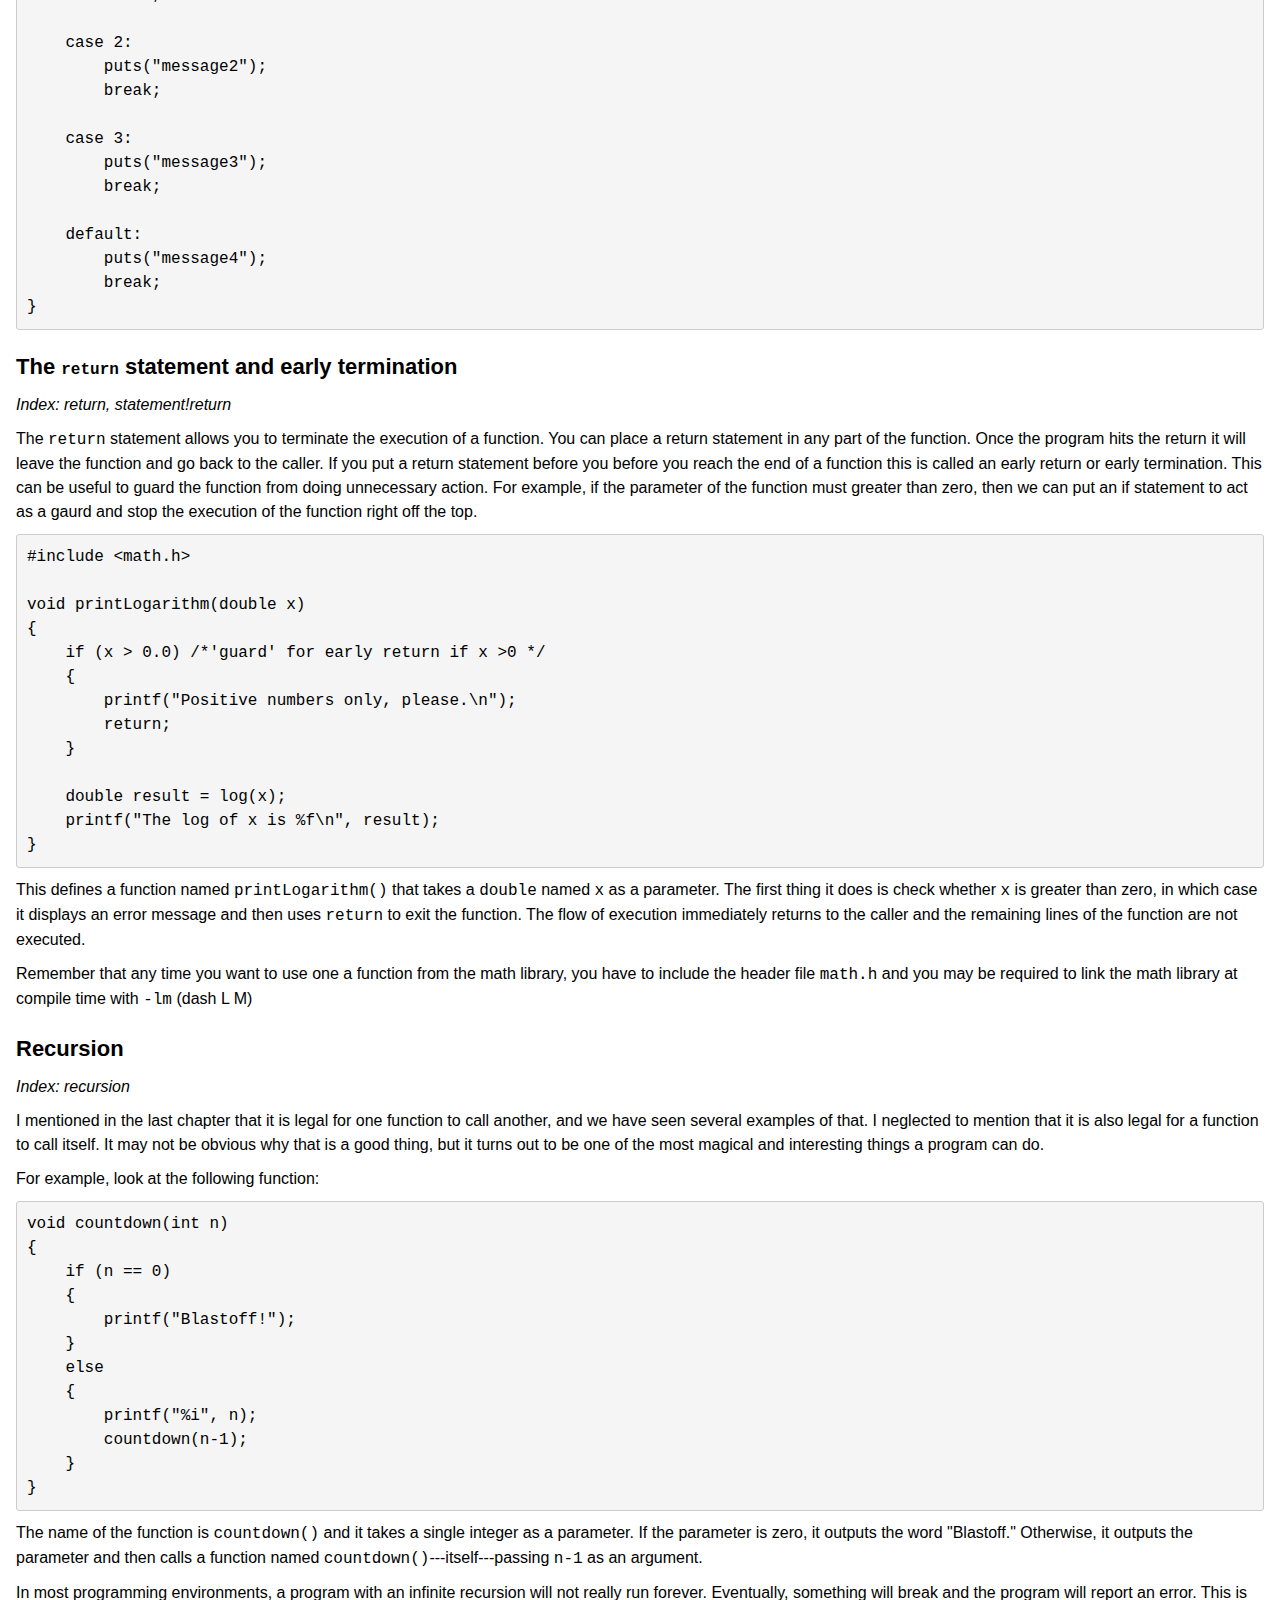
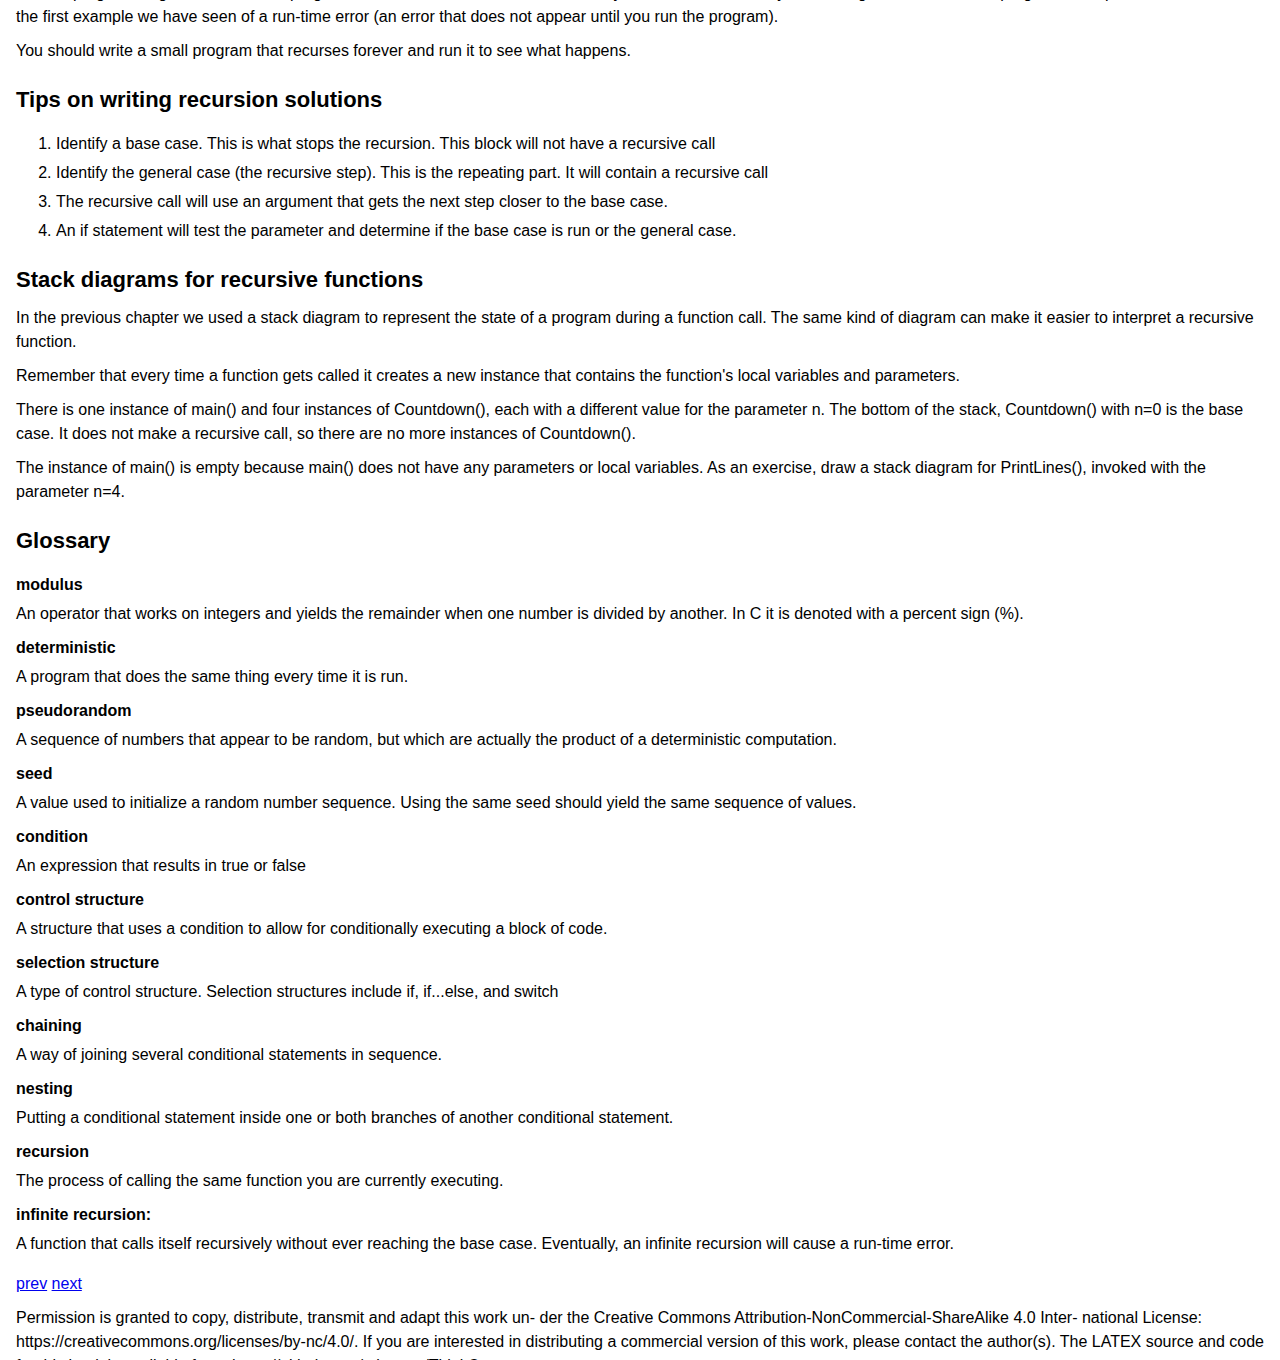
<file: HTML/ch4.html>
<!DOCTYPE html>
<html lang="en">
  <head>
    <meta charset="utf-8">
    <meta name="viewport" content="width=device-width, initial-scale=1">
    <title>Think C - Chapter 4</title>
    <link rel="stylesheet" href="style.css">
  </head>
<body>
<h1>Chapter 4 - Selection structures and recursion</h1>

<h2 id="condrecursion">Conditional expressions</h2>

<p>In order to write useful programs, we almost always need the ability
to check certain conditions and change the behavior of the program
accordingly.  In C we can use <strong>control structures</strong> to change the flow of our program.
Control structures utilize <strong>conditional expressions</strong> to execute statements conditionally.</p>

<p>Conditional expressions are expressions that yield a true or false value. 
In C, any non-zero expression is true. Zero is false. The following are some example expressions and how they would evaluate in C</p>

<pre><code>'d'      /* true */
1         /* true */
-1       /* true */
4.1     /* true */
1 + 2  /* true*/
0        /* false */
-1 +1  /*false*/
</code></pre>

<p>Most conditional expressions use <strong>comparison operators</strong></p>

<pre><code>x == y               /* x equals y */
x != y               /* x is not equal to y */
x &gt; y                /* x is greater than y */
x &lt; y                /* x is less than y */
x &gt;= y               /* x is greater than or equal to y */
x &lt;= y               /* x is less than or equal to y */
</code></pre>

<p>Although these operations are probably familiar to you, the
syntax C uses is a little different from mathematical
symbols like $=$, $\neq$ and $\le$.  A common error is
to use a single <code>=</code> instead of a double <code>==</code>.  Remember
that <code>=</code> is the assignment operator, and <code>==</code> is
a comparison operator.  Also, there is no such thing as
<code>=&lt;</code> or <code>=&gt;</code>.</p>

<p>It is generally a good idea to make the two sides of a condition operator be the same
type so its best to compare <code>int</code>s to <code>int</code>s and <code>double</code>s to <code>double</code>s. With some implicit or explicit casting
you can also compare <code>int</code>s with <code>char</code>s and <code>int</code>s with <code>double</code>s of course you can always type cast if need.  
Unfortunately, at this
point you can't compare strings at all!  There is
a way to compare strings, but we won't get to it for a couple
of chapters.</p>

<p><strong>It is also important to note that you should only test floating point values using <code>&gt;</code> and <code>&lt;</code>.</strong></p>

<p>Due to the limitations of the floating point representation, these numbers cannot be compared for equality. 
If we need to test these for equality we have to determine if the numbers are close enough to each other. 
To calculate this, we first must decided on a tolerance (like .00001) and then compare  this to the difference of the two numbers.</p>


<h2>Selection structures: one-way</h2>

<p>One category of control structures are the selection structures. The simplest selection structure is the <code>if</code> statement:</p>

<pre><code>if (x &gt; 0) 
{
    printf ("x is positive\n");
}
</code></pre>

<p>The expression in parentheses must be a conditional expression.
If the expression is true, then the statements in brackets get executed.
If the condition is not true, the statements are not executed. 

This is considered one - way selection -- either you perform the task or you skip over it. 
There is only one choice and you select it or you do not.</p>

<h2>The modulus operator</h2>

<p>The modulus operator works on integers (and integer expressions)
and yields the <em>remainder</em> when the first operand is divided
by the second.  In C, the modulus operator is a percent sign,
<code>%</code>.  The syntax is exactly the same as for other operators:</p>

<pre><code>int quotient = 7 / 3;
int remainder = 7 % 3;
</code></pre>

<p>The first operator, integer division, yields 2.  The second
operator yields 1.  Thus, 7 divided by 3 is 2 with 1 left over.</p>

<p>The modulus operator turns out to be surprisingly useful.  For
example, you can check whether one number is divisible by
another: if <code>x % y</code> is zero, then <code>x</code> is divisible
by <code>y</code>.</p>

<p>Also, you can use the modulus operator to extract the rightmost
digit or digits from a number.  For example, <code>x % 10</code> yields
the rightmost digit of <code>x</code> (in base 10).  Similarly
<code>x % 100</code> yields the last two digits.</p>

 <h2>Random numbers</h2>
  <p>Most computer programs do the same thing every time they are executed,
    so they are said to be <b>deterministic</b>. Usually, determinism is a good thing,
    since we expect the same calculation to yield the same result. For some applications, though,
    we would like the computer to be unpredictable. Games are an obvious example.</p>
  <p>Making a program truly <b>nondeterministic</b> turns out to be not so easy,
    but there are ways to make it at least seem nondeterministic. One of them is to generate
    <i>pseudorandom</i> numbers and use them to determine the outcome of the program.
    Pseudorandom numbers are not truly random in the mathematical sense, but for our purposes, they will do.</p>
  <h2>rand()</h2>
  <p>C provides a function called <code>rand()</code> that generates pseudorandom numbers. It is declared
    in the header file <code>stdlib.h</code>, which contains a variety of "standard library" functions, hence the name.</p>
  <p>The return value from <code>rand()</code> is an integer between 0 and <code>RAND_MAX</code>,
    where <code>RAND_MAX</code> is a large number (about 2 billion on my computer) also defined in the header file.
    Each time you call <code>rand()</code> you get a different randomly-generated number. To see a sample, run this:</p>
  <pre>
    int x = rand();
    printf("%i\n", x);
    x = rand();
    printf("%i\n", x);
    x = rand();
    printf("%i\n", x);
    x = rand();
    printf("%i\n", x);
  </pre>
  <p>On my machine I got the following output:</p>
  <pre>
    1804289383
    846930886
    1681692777
    1714636915
  </pre>
  <p>You will probably get something similar, but different, on yours.</p>
  <p>Of course, we don't always want to work with gigantic integers. More often we want to generate integers between 0 and some upper bound.
    A simple way to do that is with the modulus operator. For example:</p>
  <pre>
    int x = rand();
    int y = x % range + start;
  </pre>
  <p>Range here is the number of possible consecutive random values we would like.
    Start is the lowest random value we want. Since <code>y</code> is the remainder when <code>x</code> is divided by
    <code>range</code>, the only possible values for <code>y</code> are between 0 and <code>range - 1</code>,
    including both end points. Keep in mind, though, that <code>y</code> will never be equal to <code>range</code>.
    The lower bound here is always 0 so if we add a start value we can shift the range to start at a new lower bound.</p>

<h2>Random numbers with a range and start value</h2>
  <p>For example, if we want a random number between 1 and 6, inclusively, our range is 6 [<code>1</code>, <code>2</code>, <code>3</code>, <code>4</code>, <code>5</code>, <code>6</code>].</p>
  <pre>
    int range = 6;
    int x = rand();
    int y = x % range;
  </pre>
  <p>However, this code will generate a number between 0 and 5, inclusively. To start this sequence at 1, we have to add a start value.</p>
  <pre>
    int range = 6;
    int start = 1;
    int x = rand();
    int y = x % range + start;
  </pre>
  <p>It is also frequently useful to generate random floating-point values. A common way to do that is by dividing by <code>RAND_MAX</code>.
    For example:</p>
  <pre>
    int x = rand();
    double y = (double) x / RAND_MAX;
  </pre>
  <p>This code sets <code>y</code> to a random value between 0.0 and 1.0, including both end points. As an exercise, you might want to think about how to generate a random floating-point value in a given range; for example, between 100.0 and 200.0.</p>
  <h2>Random seeds</h2>
  <p>If you have run the code in this chapter a few times, you might have noticed that you are getting the same "random" values every time.
    That's not very random!</p>
  <p>One of the properties of pseudorandom number generators is that if they start from the same place they will generate the same sequence of values.
    The starting place is called a <b>seed</b>; by default, C uses the same seed every time you run the program.</p>
  <p>While you are debugging, it is often helpful to see the same sequence over and over. That way, when you make a change to the program you can compare the output before and after the change.</p>
  <p>If you want to choose a different seed for the random number generator, you can use the <code>srand()</code> function. It takes a single argument,
    which is an integer between 0 and <code>RAND_MAX</code>.</p>

  <h2>Random seeds and generating random sequences</h2>
  <p>For many applications, like games, you want to see a different random sequence every time the program runs.
    A common way to do that is to use a library function like <code>time()</code> to generate something reasonably
    unpredictable and unrepeatable, like the number of seconds since January 1970, and use that number as a seed.
    The details of how to do that depend on your development environment but one example is shown here:</p>
  <pre>
    #include &lt;stdio.h&gt;
    #include &lt;stdlib.h&gt;
    #include &lt;time.h&gt;

    int main (void)
    {
      // use the number of milliseconds from 1970 to seed rand
      srand(time(0)); 

      //random number from 1 and 6 
      int x = rand() % 6 + 1;
      printf ("%i", x);

      //random number from -5 to positive 4
      x = rand() % 10 - 5;
      printf ("%i", x);

      return EXIT_SUCCESS;
    }
  </pre>
  <p>Let's look at a program that combines selection, modulus, and randomness. The following program generates a random number,
    either 1 for heads or 2 for tails. The result is printed.</p>
  <pre>
    #include &lt;stdio.h&gt;
    #include &lt;stdlib.h&gt;
    #include &lt;time.h&gt;

    int main (void)
    {
      // use the number of milliseconds from 1970 to seed rand
      srand(time(0)); 

      //random number 1 2r 2
      int flip = rand() % 2 + 1;

      if (flip == 1 )
      {
        puts("heads");
      }
      if (flip == 2 )
      {
        puts("tails");
      }

      return EXIT_SUCCESS;
    }
  </pre>
  <h2>Selection structures: two-way</h2>
  <p>A second form of the selection structures is two-way selection, in which there are two possibilities, and the condition determines
    which one gets executed. We do one thing or we do another thing, unlike one-way selection where we did the thing or we didn't do the thing.
    The syntax looks like:</p>
  <pre>
    if (x%2 == 0)
    {
        printf ("x is even\n");
    }
    else
    {
        printf ("x is odd\n");
    }
  </pre>
  <p>If the remainder when <code>x</code> is divided by 2 is zero, then we know that <code>x</code> is even, and this code displays a message to that effect.
    If the condition is false, the second set of statements is executed. Since the condition must be true or false, exactly one of the alternatives will be executed.</p>

 
  <h2>Wrapping up code in a function</h2>
  <p>As an aside, if you think you might want to check the parity (evenness or oddness) of numbers often, you might want to
    "wrap" this code up in a function, as follows:</p>
  <pre>
    void printParity (int x) 
    {
        if (x%2 == 0) 
        {
            printf ("x is even\n");
        } 
        else 
        {
            printf ("x is odd\n");
        }
    }
  </pre>
  <p>Now you have a function named <code>printParity()</code> that will display an appropriate message for any integer you care to provide.
    In <code>main()</code> you would call this function as follows:</p>
  <pre>
    printParity(17);
  </pre>
  <p>Always remember that when you <em>call</em> a function, you do not have to declare the types of the arguments you provide. C can figure out
    what type they are based on the definition and the prototype. You should resist the temptation to write things like:</p>
  <pre>
    int number = 17;
    printParity(int number);         /* WRONG!!! */
  </pre>
  <h2>Chaining</h2>
  <p>Sometimes you want to check for a number of related conditions and choose one of several actions. One way to do this is by <b>chaining</b> a series
    of <code>if</code>s and <code>else</code>s:</p>
  <pre>
    if (x > 0) 
    {
        printf ("x is positive\n");
    } 
    else if (x < 0) 
    {
        printf ("x is negative\n");
    } 
    else 
    {
        printf ("x is zero\n");
    }
  </pre>
  <p>These chains can be as long as you want, although they can be difficult to read if they get out of hand. One way to make them easier to read is
    to use standard indentation, as demonstrated in these examples. If you keep all the statements and squiggly-braces lined up, you are less
    likely to make syntax errors and you can find them more quickly if you do.</p>
<h2>Nested conditionals</h2>
<p><em>Index: conditional!nested</em></p>
<p>In addition to chaining, you can also nest one control structures
within another. We could have written the previous example as:</p>
<pre>
if (x == 0) 
{
    printf ("x is zero\n");
} 
else 
{
    if (x > 0) 
    {
        printf ("x is positive\n");
    }
    else 
    {
        printf ("x is negative\n");
    }
}
</pre>
<p>There is now an outer conditional that contains two branches. The
first branch contains a simple output statement, but the second
branch contains another <code>if</code> statement, which has two branches
of its own. Fortunately, those two branches are both output
statements, although they could have been conditional statements as
well.</p>
<p>Notice again that indentation helps make the structure
apparent, but nevertheless, nested conditionals get difficult to read
very quickly. In general, it is a good idea to avoid them when you
can.</p>
<p><em>Index: nested structure</em></p>
<p>On the other hand, this kind of <strong>nested structure</strong> is common, and
we will see it again, so you better get used to it.</p>

<h2>Selection structures: switch</h2>
<p><em>Index: switch, selection!switch, control structure!switch</em></p>
<p>A switch is sort of short hand to replace some long chained structures. 
You can use a switch when you are testing a single <code>int</code> or <code>char</code>, you
are testing for equality, and you would otherwise have a long chain. For example we can take this chained structure that is testing the 
int value and printing a message based on the value.</p>
<pre>
//x is an int

if (x == 1) 
{
    puts("message1");
} 
else if (x == 2) 
{
    puts("message2");
} 
else if (x == 3) 
{
    puts("message3");
} 
else 
{
    puts("default message");
}
</pre>
<p>We can rewrite this as a switch because we are testing an int value for equality in a chained structure. Each block of code in the chained structure 
becomes a case in the switch. Each case in the switch must have a label and a break. Most labels start with <code>case|</code> and then have the value we are testing for equality --
like <code>case 2:</code> or <code>case 'c':</code>. One case has a unique label -- <code>default</code>. The default case has no value to test because it is the catchall -- it only runs if all other cases fail. All cases end with the word <code>break</code>. A break forces control to leave the switch structure. Breaks are an important part of the switch structure.</p>
<p>Write a program that prompts the user for an integer. Use the switch to print various messages. Try removing some of the breaks and check out how the changes behave.
Omitting breaks between cases can cause fall through - this can be a bug or a feature depending on how you use it (look into stacking cases in switches).</p>

<pre>
//x is an int

switch(x)
{
    case 1:
        puts("message1");
        break;

    case 2:
        puts("message2");
        break;

    case 3:
        puts("message3");
        break;

    default:
        puts("message4");
        break;
}
</pre>

<h2>The <code>return</code> statement and early termination</h2>
<p><em>Index: return, statement!return</em></p>
<p>The <code>return</code> statement allows you to terminate the execution
of a function. You can place a return statement in any part of the function. Once the program hits the return it will leave the function and go back to the caller. 
If you put a return statement before you before you reach the end of a function this is called an early return or early termination. This can be useful to guard the function from doing unnecessary action. For example, if the parameter of the function must greater than zero, then we can put an if statement to act as a gaurd and stop the 
execution of the function right off the top.</p>
<pre>
#include &lt;math.h&gt;

void printLogarithm(double x)
{
    if (x > 0.0) /*'guard' for early return if x >0 */
    {
        printf("Positive numbers only, please.\n");
        return;
    }

    double result = log(x);
    printf("The log of x is %f\n", result);
}
</pre>
<p>This defines a function named <code>printLogarithm()</code> that takes
a <code>double</code> named <code>x</code> as a parameter. The first thing
it does is check whether <code>x</code> is greater than
zero, in which case it displays an error message and then uses
<code>return</code> to exit the function. The flow of execution
immediately returns to the caller and the remaining lines of
the function are not executed.</p>
<p>Remember that any time you want to use one a function from the math
library, you have to include the header file <code>math.h</code> and 
you may be required to link the math library at compile time with <code>-lm</code> (dash L M)</p>

<h2>Recursion</h2>
<p><em>Index: recursion</em></p>
<p>I mentioned in the last chapter that it is legal for one function to
call another, and we have seen several examples of that.  I neglected
to mention that it is also legal for a function to call itself.  It
may not be obvious why that is a good thing, but it turns out to be
one of the most magical and interesting things a program can do.</p>
<p>For example, look at the following function:</p>
<pre>
void countdown(int n)
{
    if (n == 0)
    {
        printf("Blastoff!");
    }
    else
    {
        printf("%i", n);
        countdown(n-1);
    }
}
</pre>
<p>The name of the function is <code>countdown()</code> and it takes a single
integer as a parameter.  If the parameter is zero, it outputs
the word "Blastoff."  Otherwise, it outputs the parameter and
then calls a function named <code>countdown()</code>---itself---passing
<code>n-1</code> as an argument.</p>

In most programming environments, a program with an infinite recursion will not really run forever. Eventually, something will break and the program will report an error. This is the first example we have seen of a run-time error (an error that does not appear until you run the program).
<p>You should write a small program that recurses forever and run it to see what happens.</p>

<h2>Tips on writing recursion solutions</h2>
<ol>
  <li>Identify a base case. This is what stops the recursion. This block will not have a recursive call</li>
  <li>Identify the general case (the recursive step). This is the repeating part. It will contain a recursive call</li>
  <li>The recursive call will use an argument that gets the next step closer to the base case.</li>
  <li>An if statement will test the parameter and determine if the base case is run or the general case.</li>
</ol>

<h2>Stack diagrams for recursive functions</h2>
<p>In the previous chapter we used a stack diagram to represent the state of a program during a function call. The same kind of diagram can make it easier to interpret a recursive function.</p>
<p>Remember that every time a function gets called it creates a new instance that contains the function's local variables and parameters.</p>

<p>There is one instance of main() and four instances of Countdown(), each with a different value for the parameter n. The bottom of the stack, Countdown() with n=0 is the base case. It does not make a recursive call, so there are no more instances of Countdown().</p>
<p>The instance of main() is empty because main() does not have any parameters or local variables. As an exercise, draw a stack diagram for PrintLines(), invoked with the parameter n=4.</p>

<h2>Glossary</h2>
<dl>
  <dt>modulus</dt>
  <dd>An operator that works on integers and yields the remainder when one number is divided by another. In C it is denoted with a percent sign (%).</dd>

  <dt>deterministic</dt>
  <dd>A program that does the same thing every time it is run.</dd>

  <dt>pseudorandom</dt>
  <dd>A sequence of numbers that appear to be random, but which are actually the product of a deterministic computation.</dd>

  <dt>seed</dt>
  <dd>A value used to initialize a random number sequence. Using the same seed should yield the same sequence of values.</dd>

  <dt>condition</dt>
  <dd>An expression that results in true or false</dd>

  <dt>control structure</dt>
  <dd>A structure that uses a condition to allow for conditionally executing a block of code.</dd>

  <dt>selection structure</dt>
  <dd>A type of control structure. Selection structures include if, if...else, and switch</dd>

  <dt>chaining</dt>
  <dd>A way of joining several conditional statements in sequence.</dd>

  <dt>nesting</dt>
  <dd>Putting a conditional statement inside one or both branches of another conditional statement.</dd>

  <dt>recursion</dt>
  <dd>The process of calling the same function you are currently executing.</dd>
<dt>infinite recursion:</dt> 
<dd>A function that calls itself recursively without ever reaching the base case. Eventually, an infinite recursion will cause a run-time error.</dd>

</dl>

<a href="ch3.html">prev</a> <a href="ch5.html">next</a> 
<p> 
Permission is granted to copy, distribute, transmit and adapt this work un- der the Creative Commons Attribution-NonCommercial-ShareAlike 4.0 Inter- national License: https://creativecommons.org/licenses/by-nc/4.0/. 
If you are interested in distributing a commercial version of this work, please contact the author(s). 
The LATEX source and code for this book is available from: https://github.com/mkpenta/ThinkC 
</p>
</body>
</file>
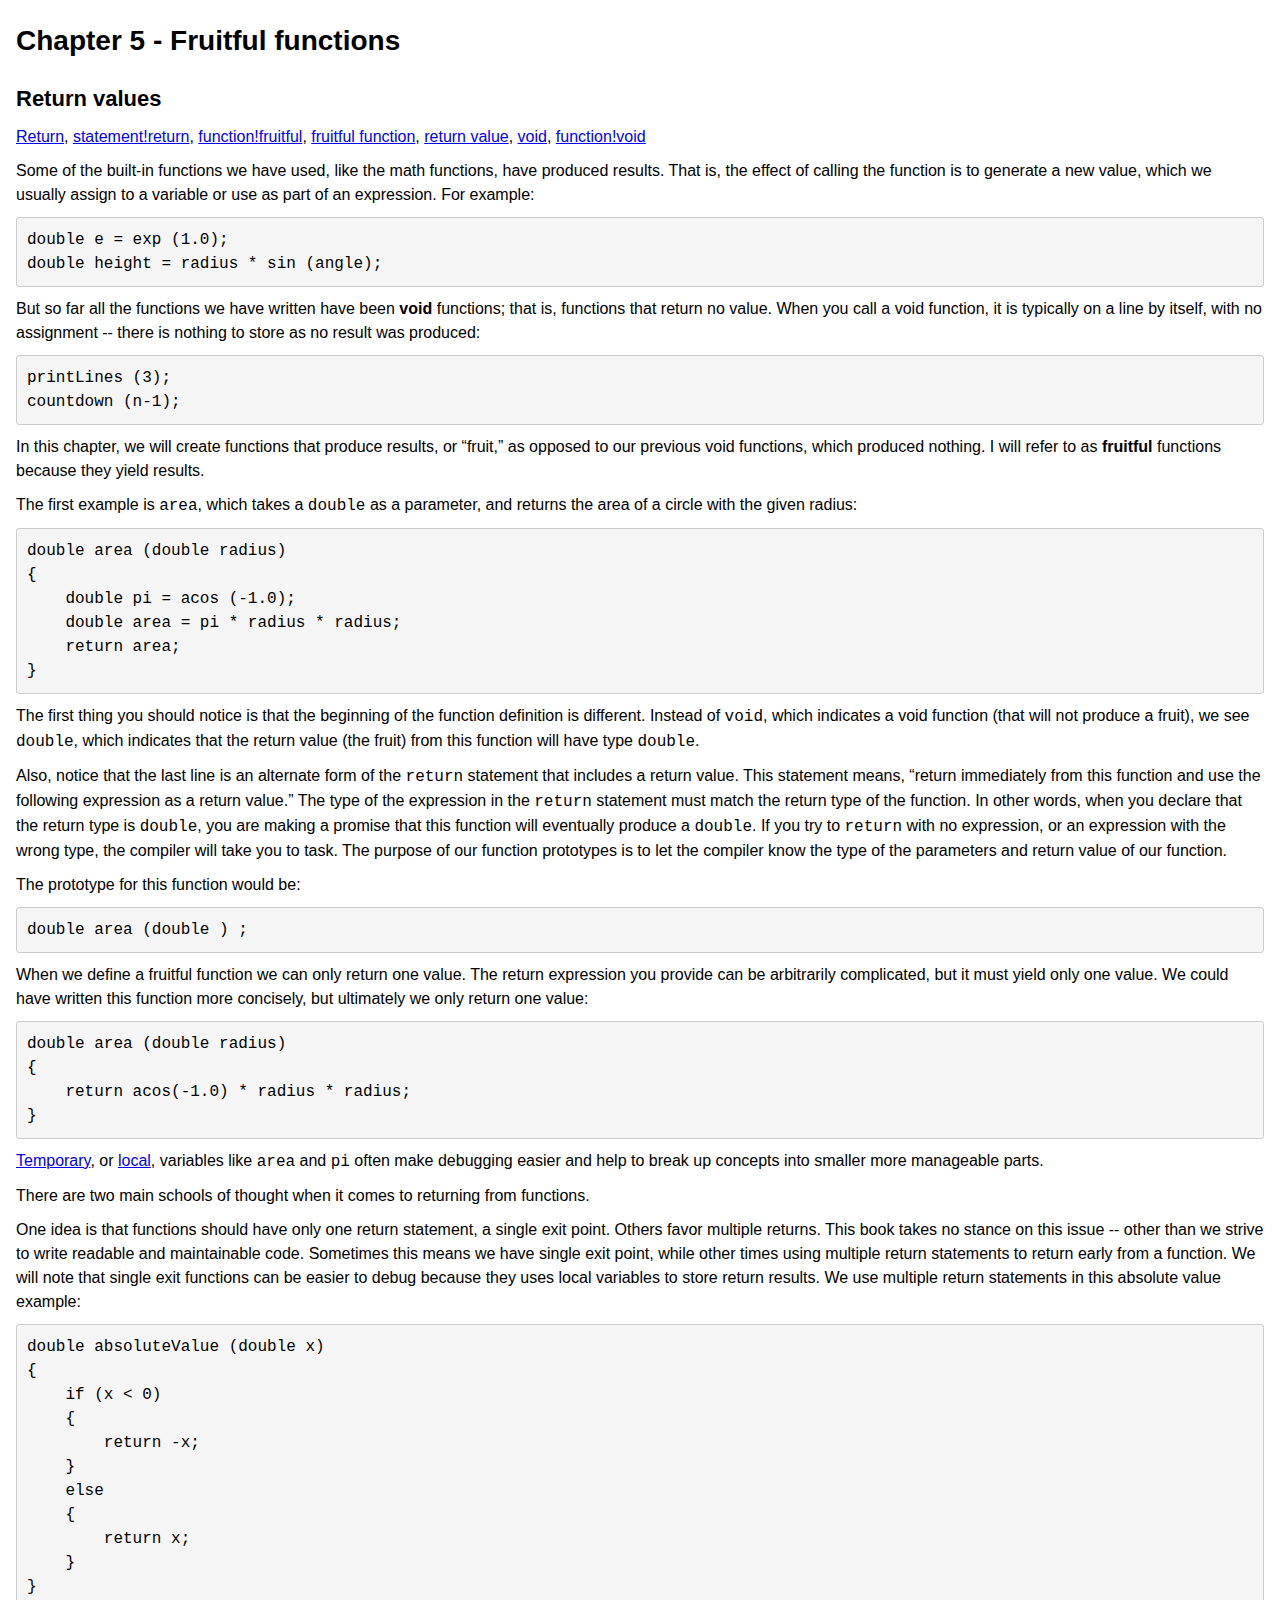
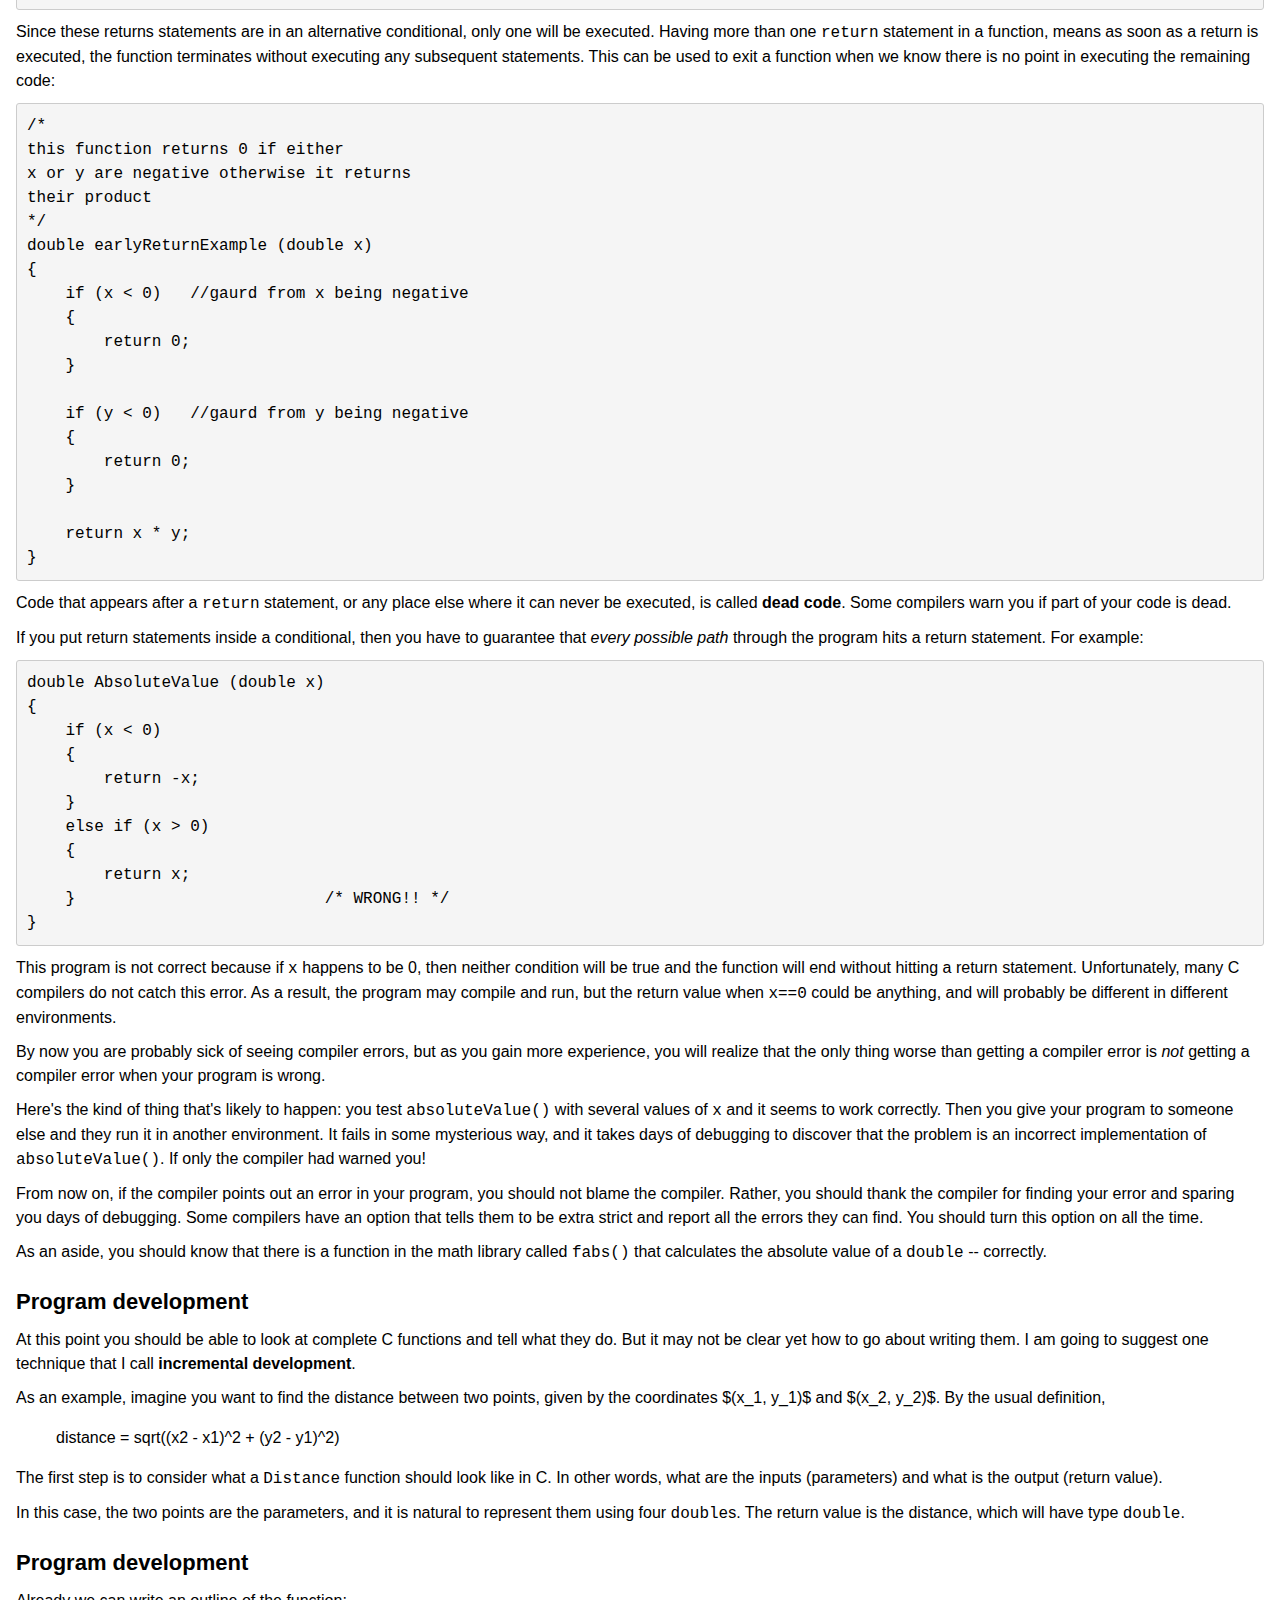
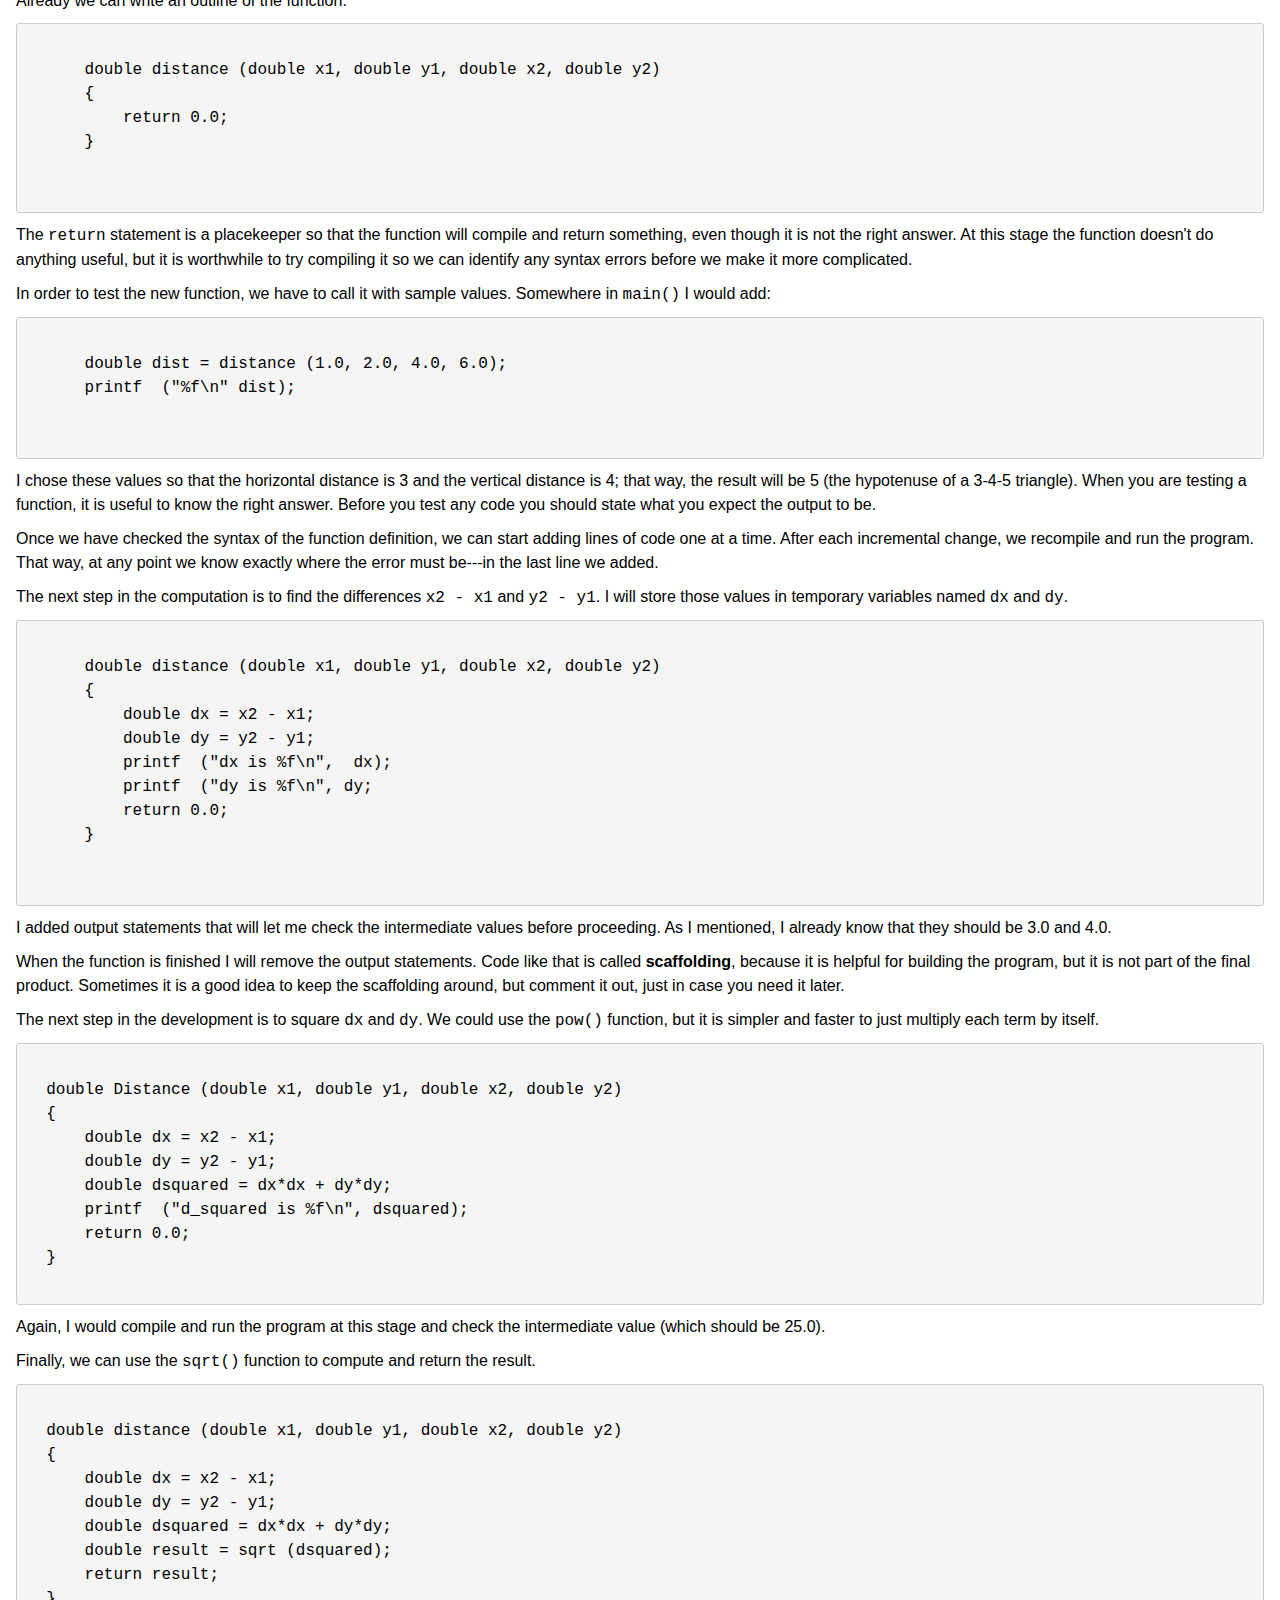
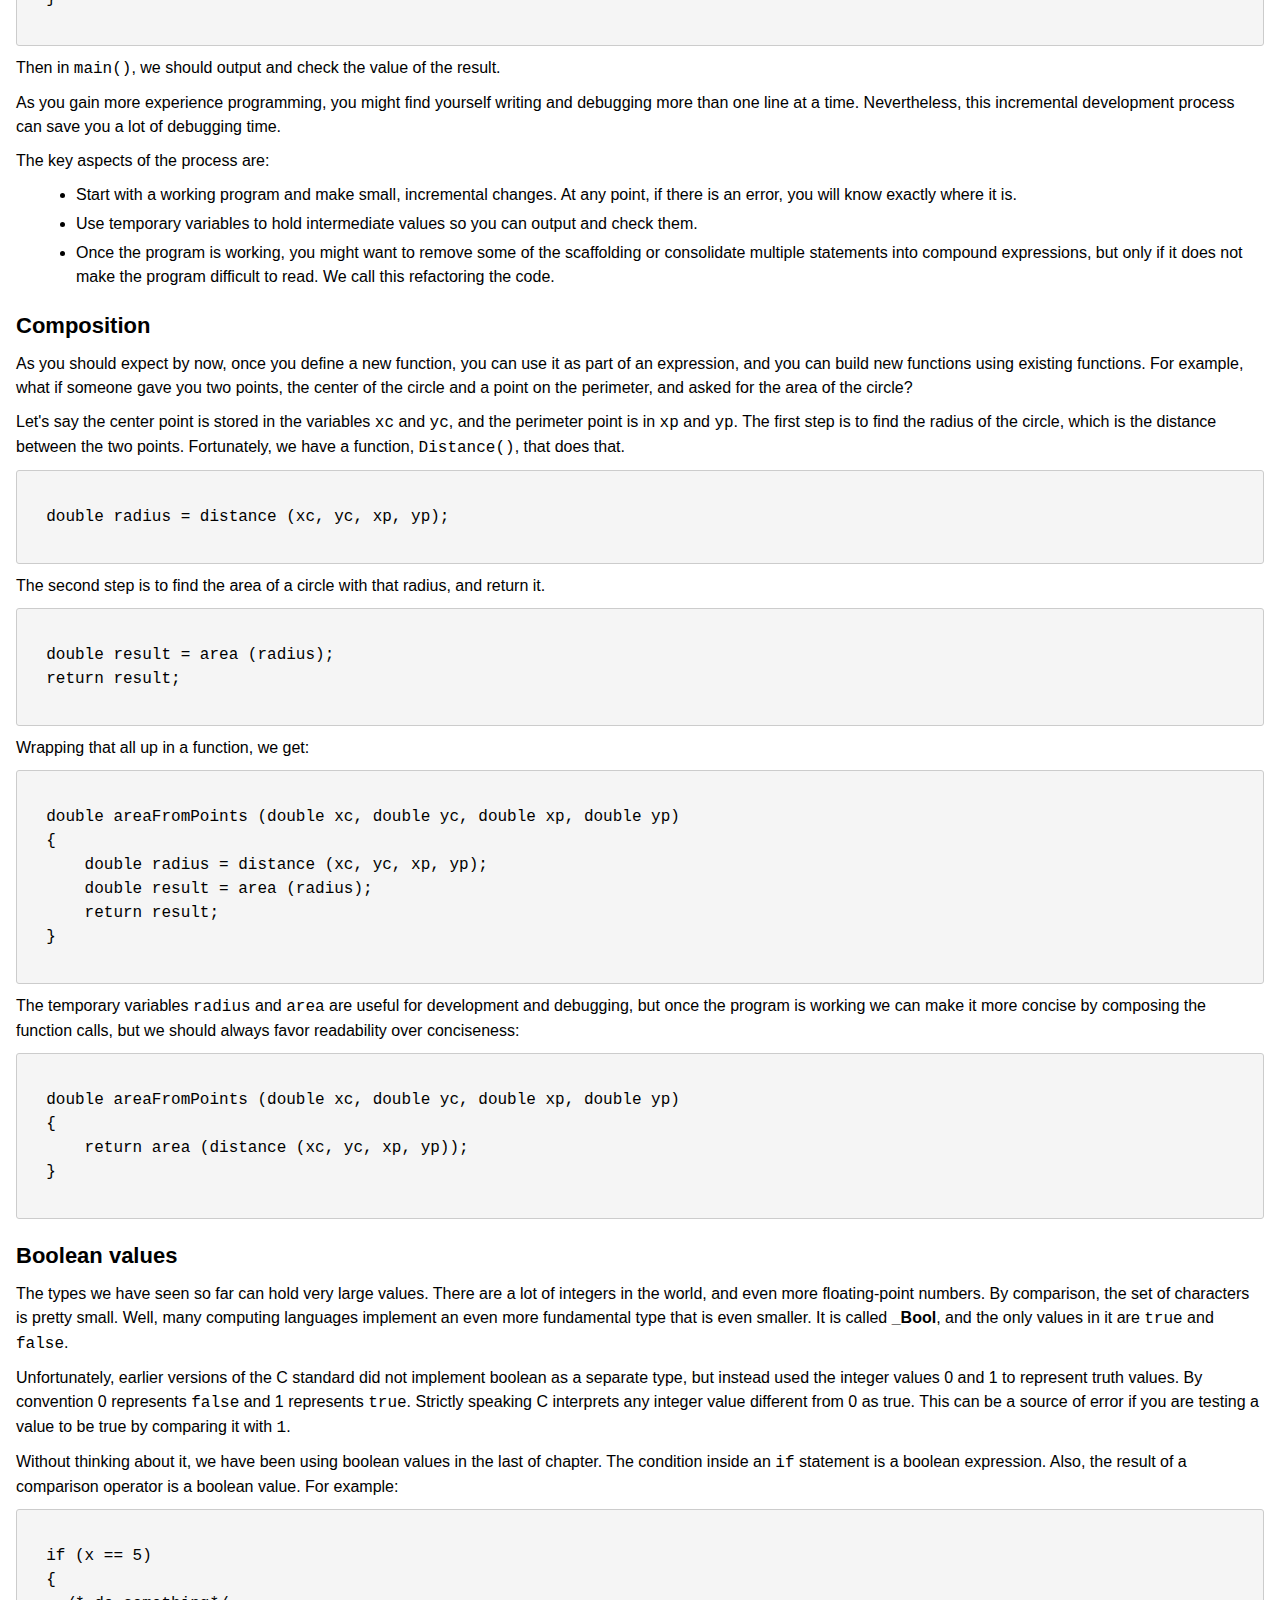
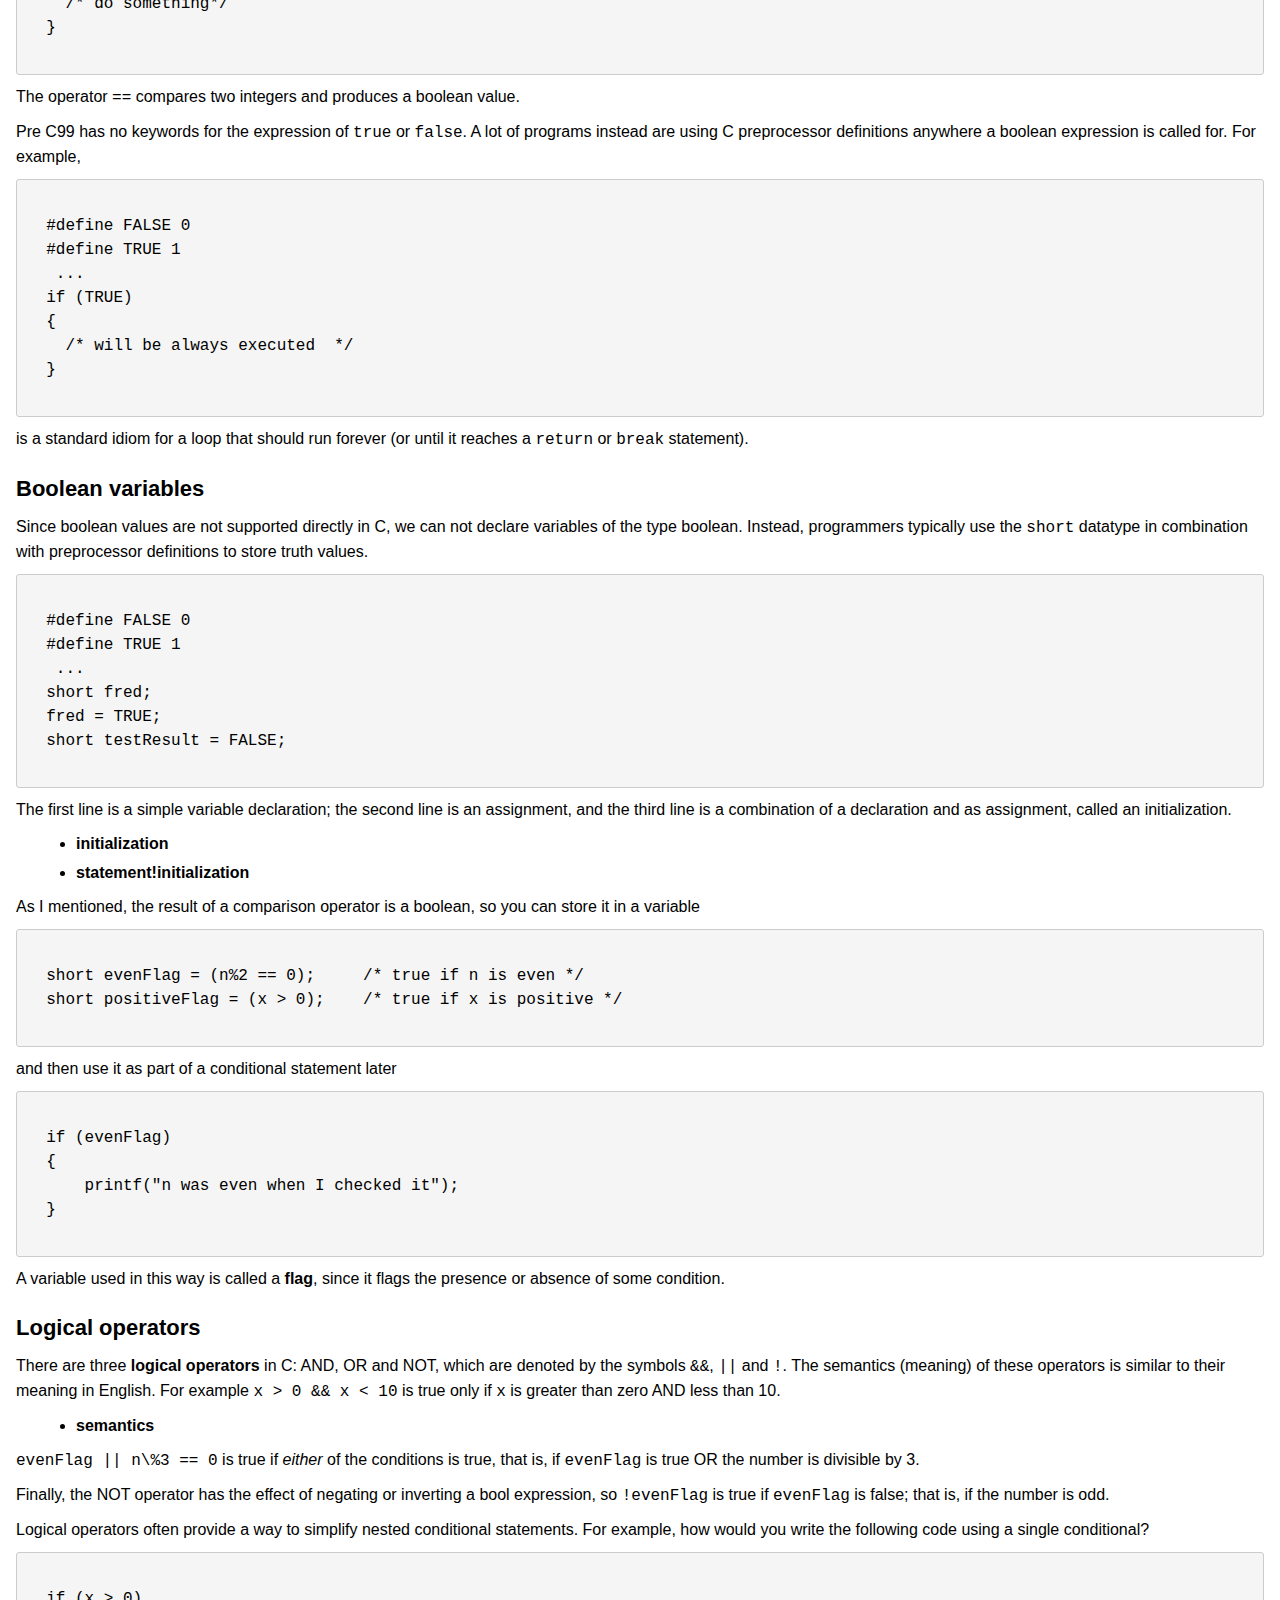
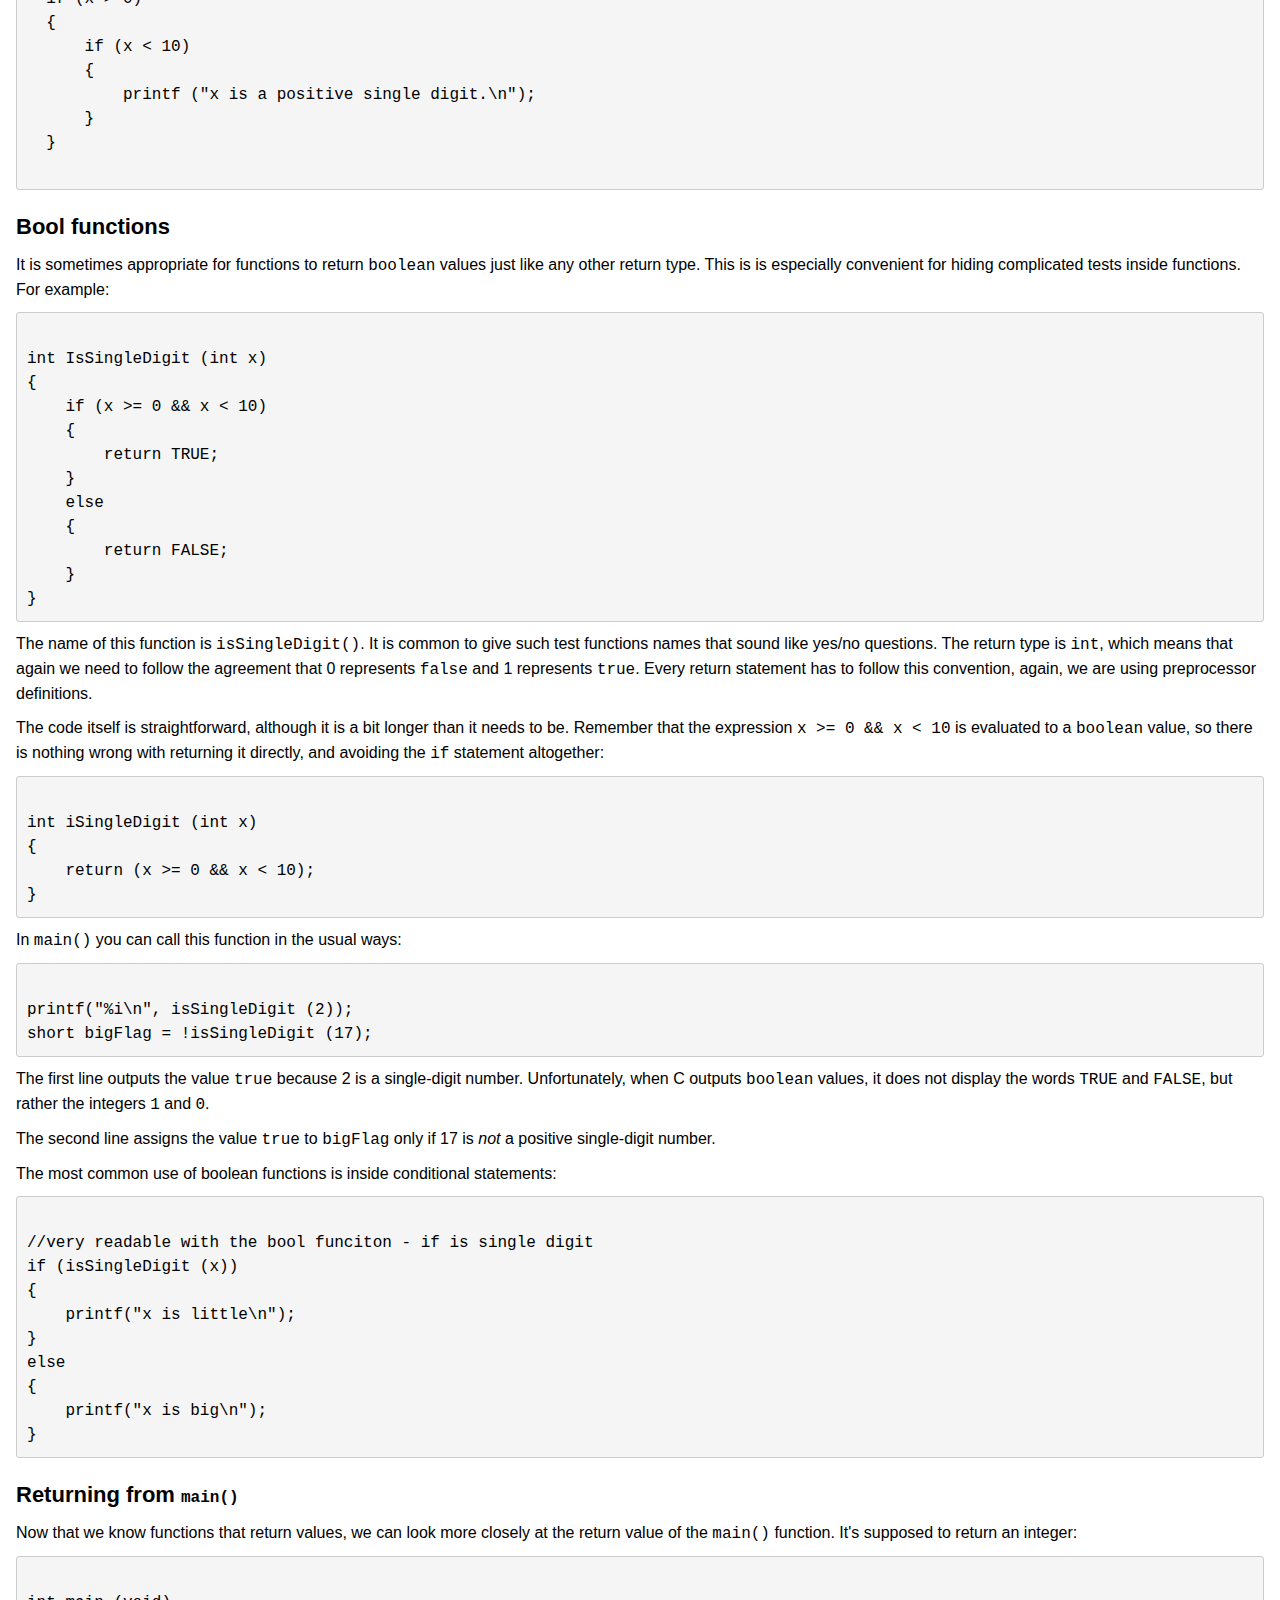
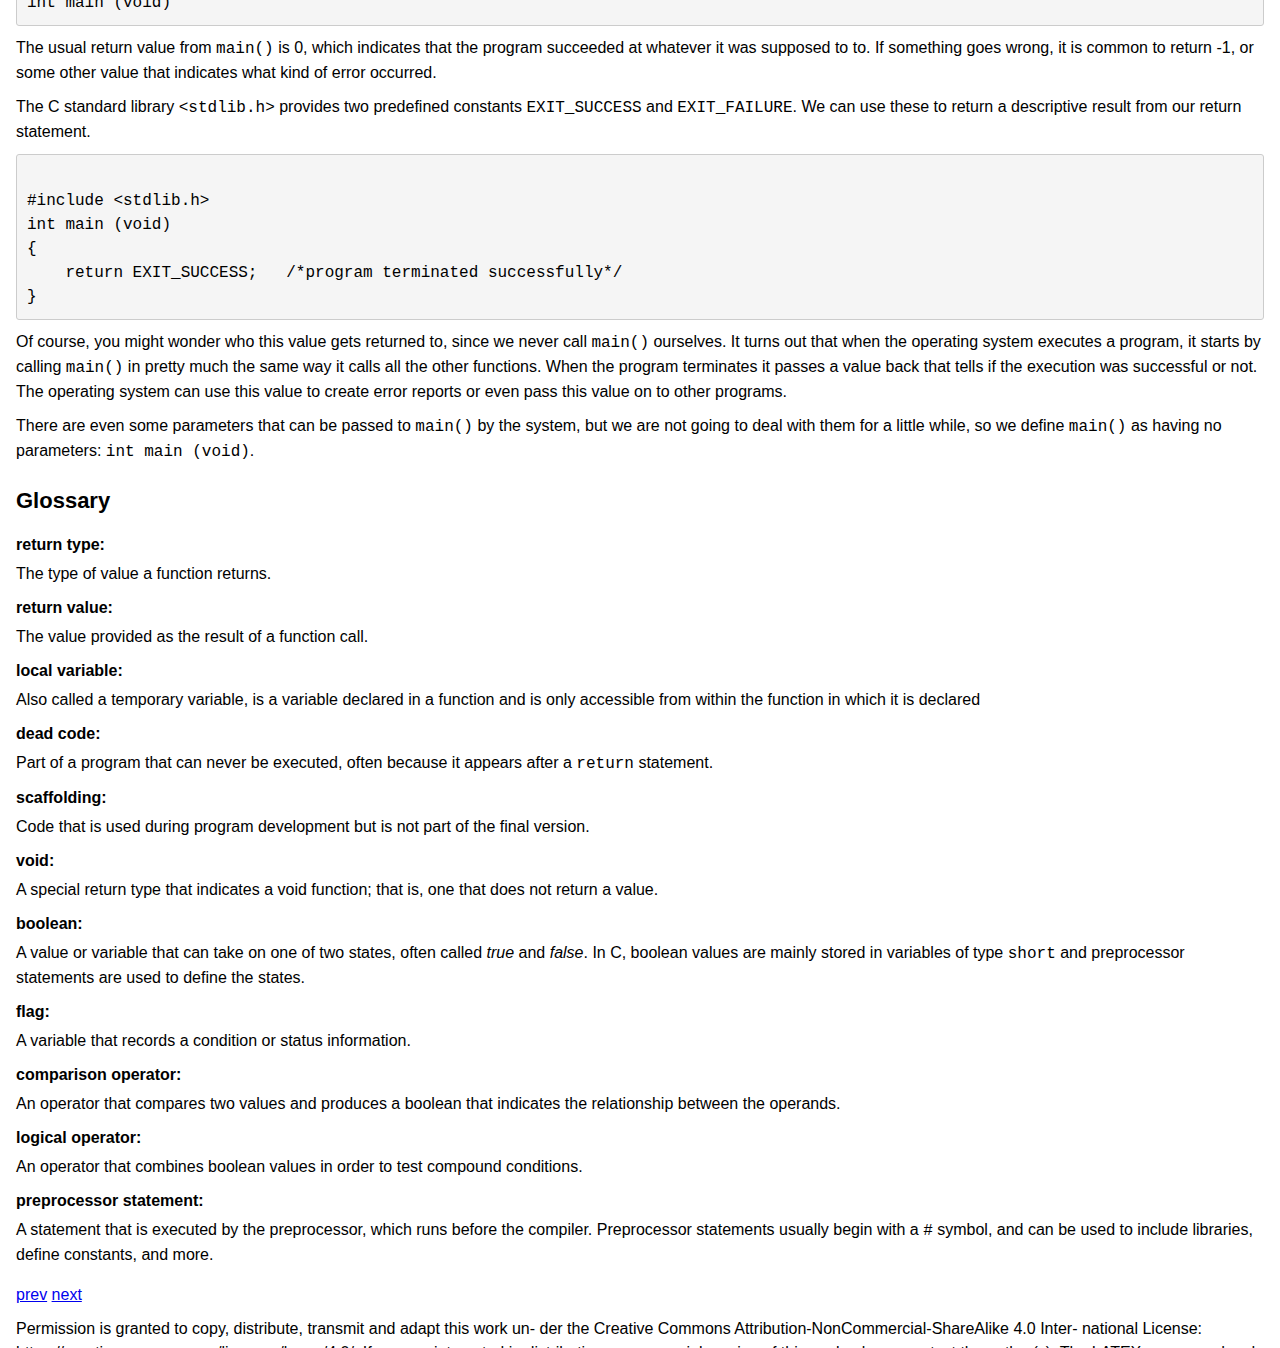
<file: HTML/ch5.html>
<!DOCTYPE html>
<html lang="en">
  <head>
    <meta charset="utf-8">
    <meta name="viewport" content="width=device-width, initial-scale=1">
    <title>Think C - Chapter 5</title>
    <link rel="stylesheet" href="style.css">
  </head>
<body>
<h1>Chapter 5 - Fruitful functions</h1>

<h2>Return values</h2>
    <p><a href="#return">Return</a>, <a href="#statement!return">statement!return</a>, <a href="#function!fruitful">function!fruitful</a>, <a href="#fruitful function">fruitful function</a>, <a href="#return value">return value</a>, <a href="#void">void</a>, <a href="#function!void">function!void</a></p>
    <p>Some of the built-in functions we have used, like the math functions, have produced results. That is, the effect of calling the function is to generate a new value, which we usually assign to a variable or use as part of an expression. For example:</p>
    <pre><code>double e = exp (1.0);
double height = radius * sin (angle);
</code></pre>
    <p>But so far all the functions we have written have been <b>void</b> functions; that is, functions that return no value. When you call a void function, it is typically on a line by itself, with no assignment -- there is nothing to store as no result was produced:</p>
    <pre><code>printLines (3);
countdown (n-1);
</code></pre>
    <p>In this chapter, we will create functions that produce results, or “fruit,” as opposed to our previous void functions, which produced nothing. I will refer to as <b>fruitful</b> functions because they yield results.</p>
    <p>The first example is <code>area</code>, which takes a <code>double</code> as a parameter, and returns the area of a circle with the given radius:</p>
    <pre><code>double area (double radius) 
{
    double pi = acos (-1.0); 
    double area = pi * radius * radius;
    return area;
}
</code></pre>
    <p>The first thing you should notice is that the beginning of the function definition is different. Instead of <code>void</code>, which indicates a void function (that will not produce a fruit), we see <code>double</code>, which indicates that the return value (the fruit) from this function will have type <code>double</code>.</p>
    <p>Also, notice that the last line is an alternate form of the <code>return</code> statement that includes a return value. This statement means, “return immediately from this function and use the following expression as a return value.” The type of the expression in the <code>return</code> statement must match the return type of the function. In other words, when you declare that the return type is <code>double</code>, you are making a promise that this function will eventually produce a <code>double</code>. If you try to <code>return</code> with no expression, or an expression with the wrong type, the compiler will take you to task. The purpose of our function prototypes is to let the compiler know the type of the parameters and return value of our function.</p>


  <p>The prototype for this function would be:</p>
  <pre><code>double area (double ) ;
</code></pre>
  <p>When we define a fruitful function we can only return one value. The return expression you provide can be arbitrarily complicated, but it must yield only one value. We could have written this function more concisely, but ultimately we only return one value:</p>
  <pre><code>double area (double radius) 
{
    return acos(-1.0) * radius * radius;
}
</code></pre>
  <p><a href="#temporary variable">Temporary</a>, or <a href="#variable!temporary">local</a>, variables like <code>area</code> and <code>pi</code> often make debugging easier and help to break up concepts into smaller more manageable parts.</p>
  <p>There are two main schools of thought when it comes to returning from functions.</p>
  <p>One idea is that functions should have only one return statement, a single exit point. Others favor multiple returns. This book takes no stance on this issue -- other than we strive to write readable and maintainable code. Sometimes this means we have single exit point, while other times using multiple return statements to return early from a function. We will note that single exit functions can be easier to debug because they uses local variables to store return results. We use multiple return statements in this absolute value example:</p>
  <pre><code>double absoluteValue (double x) 
{
    if (x &lt; 0) 
    {
        return -x;
    } 
    else 
    {
        return x;
    }
}
</code></pre>
  <p>Since these returns statements are in an alternative conditional, only one will be executed. Having more than one <code>return</code> statement in a function, means as soon as a return is executed, the function terminates without executing any subsequent statements. This can be used to exit a function when we know there is no point in executing the remaining code:</p>
  <pre><code>/*
this function returns 0 if either 
x or y are negative otherwise it returns
their product
*/
double earlyReturnExample (double x) 
{
    if (x &lt; 0)   //gaurd from x being negative
    {
        return 0;
    } 

    if (y &lt; 0)   //gaurd from y being negative
    {
        return 0;
    } 

    return x * y;
}
</code></pre>
  <p>Code that appears after a <code>return</code> statement, or any place else where it can never be executed, is called <b>dead code</b>. Some compilers warn you if part of your code is dead.</p>
  <p>If you put return statements inside a conditional, then you have to guarantee that <em>every possible path</em> through the program hits a return statement. For example:</p>
  <pre><code>double AbsoluteValue (double x) 
{
    if (x &lt; 0) 
    {
        return -x;
    } 
    else if (x &gt; 0) 
    {
        return x;
    }                          /* WRONG!! */
}
</code></pre>

<p>This program is not correct because if <code>x</code> happens to be 0, then
neither condition will be true and the function will end without hitting
a return statement.  Unfortunately, many C compilers do not catch
this error.  As a result, the program may compile and run, but the
return value when <code>x==0</code> could be anything, and will probably
be different in different environments.</p>

<p>By now you are probably sick of seeing compiler errors, but as you
gain more experience, you will realize that the only thing worse
than getting a compiler error is <em>not</em> getting a compiler error
when your program is wrong.</p>

<p>Here's the kind of thing that's likely to happen: you test <code>absoluteValue()</code> with several values of <code>x</code> and it seems to work
correctly.  Then you give your program to someone else and they run it
in another environment.  It fails in some mysterious way, and it
takes days of debugging to discover that the problem is an
incorrect implementation of <code>absoluteValue()</code>.  If only the
compiler had warned you!</p>

<p>From now on, if the compiler points out an error in your program, you
should not blame the compiler.  Rather, you should thank the compiler
for finding your error and sparing you days of debugging.  Some
compilers have an option that tells them to be extra strict and report
all the errors they can find.  You should turn this option on all the
time.</p>

<p>As an aside, you should know that there is a function in the
math library called <code>fabs()</code> that calculates the absolute
value of a <code>double</code> -- correctly.</p>

<section>
  <h2>Program development</h2>
  <p>At this point you should be able to look at complete C functions
and tell what they do.  But it may not be clear yet how to go
about writing them.  I am going to suggest one technique that
I call <b>incremental development</b>.</p>

  <p>As an example, imagine you want to find the distance between two
points, given by the coordinates $(x_1, y_1)$ and $(x_2, y_2)$.  By
the usual definition,</p>

<blockquote>
  <p>distance = sqrt((x2 - x1)^2 + (y2 - y1)^2)</p>
</blockquote>

  <p>The first step is to consider what a <code>Distance</code> function
should look like in C.  In other words, what are the inputs
(parameters) and what is the output (return value).</p>

  <p>In this case, the two points are the parameters, and it is natural to
represent them using four <code>double</code>s.  The return value is the
distance, which will have type <code>double</code>.</p>

<h2>Program development</h2>
  <p>Already we can write an outline of the function:</p>
  <pre>
    <code>
      double distance (double x1, double y1, double x2, double y2) 
      {
          return 0.0;
      }
    </code>
  </pre>

  <p>The <code>return</code> statement is a placekeeper so that the function will
  compile and return something, even though it is not the right answer.
  At this stage the function doesn't do anything useful, but it is
  worthwhile to try compiling it so we can identify any syntax errors
  before we make it more complicated.</p>

  <p>In order to test the new function, we have to call it with
  sample values.  Somewhere in <code>main()</code> I would add:</p>

  <pre>
    <code>
      double dist = distance (1.0, 2.0, 4.0, 6.0);
      printf  ("%f\n" dist);
    </code>
  </pre>

  <p>I chose these values so that the horizontal
  distance is 3 and the vertical distance is 4; that way,
  the result will be 5 (the hypotenuse of a 3-4-5 triangle).
  When you are testing a function, it is useful to know the right
  answer. Before you test any code you should 
  state what you expect the output to be.</p>

  <p>Once we have checked the syntax of the function definition, we
  can start adding lines of code one at a time.  After each
  incremental change, we recompile and run the program.  That
  way, at any point we know exactly where the error must be---in
  the last line we added.</p>

  <p>The next step in the computation is to find the differences
  <code>x2 - x1</code> and <code>y2 - y1</code>.  I will store those values in
  temporary variables named <code>dx</code> and <code>dy</code>.</p>

  <pre>
    <code>
      double distance (double x1, double y1, double x2, double y2) 
      {
          double dx = x2 - x1;
          double dy = y2 - y1;
          printf  ("dx is %f\n",  dx);
          printf  ("dy is %f\n", dy;
          return 0.0;
      }
    </code>
  </pre>

  <p>I added output statements that will let me check the intermediate
  values before proceeding.  As I mentioned, I already know that they
  should be 3.0 and 4.0.</p>

  <p>When the function is finished I will remove the output statements.  Code
  like that is called <b>scaffolding</b>, because it is helpful for
  building the program, but it is not part of the final product.
  Sometimes it is a good idea to keep the scaffolding around, but
  comment it out, just in case you need it later.</p>

  <p>The next step in the development is to square <code>dx</code> and <code>dy</code>.
  We could use the <code>pow()</code> function, but it is simpler and
  faster to just multiply each term by itself.</p>

<pre>
  <code>
  double Distance (double x1, double y1, double x2, double y2)
  {
      double dx = x2 - x1;
      double dy = y2 - y1;
      double dsquared = dx*dx + dy*dy;
      printf  ("d_squared is %f\n", dsquared);
      return 0.0;
  }
  </code>
</pre>

<p>Again, I would compile and run the program at this stage
and check the intermediate value (which should be 25.0).</p>

<p>Finally, we can use the <code>sqrt()</code> function to compute and
return the result.</p>

<pre>
  <code>
  double distance (double x1, double y1, double x2, double y2) 
  {
      double dx = x2 - x1;
      double dy = y2 - y1;
      double dsquared = dx*dx + dy*dy;
      double result = sqrt (dsquared);
      return result;
  }
  </code>
</pre>

<p>Then in <code>main()</code>, we should output and check the value of the result.</p>

<p>As you gain more experience programming, you might find yourself
writing and debugging more than one line at a time.  Nevertheless,
this incremental development process can save you a lot of
debugging time.</p>

<p>The key aspects of the process are:</p>

<ul>
  <li>Start with a working program and make small, incremental
    changes.  At any point, if there is an error, you will know
    exactly where it is.</li>
  <li>Use temporary variables to hold intermediate values so
    you can output and check them.</li>
  <li>Once the program is working, you might want to remove
    some of the scaffolding or consolidate multiple statements into
    compound expressions, but only if it does not make the program
    difficult to read. We call this refactoring the code.</li>
</ul>

<h2>Composition</h2>

<p>As you should expect by now, once you define a new function,
you can use it as part of an expression, and you can build
new functions using existing functions.  For example, what if someone
gave you two points, the center of the circle and a point on
the perimeter, and asked for the area of the circle?</p>

<p>Let's say the center point is stored in the variables <code>xc</code>
and <code>yc</code>, and the perimeter point is in <code>xp</code> and
<code>yp</code>.  The first step is to find the radius of the circle, which
is the distance between the two points.  Fortunately, we have
a function, <code>Distance()</code>, that does that.</p>

<pre>
  <code>
  double radius = distance (xc, yc, xp, yp);
  </code>
</pre>

<p>The second step is to find the area of a circle with that
radius, and return it.</p>

<pre>
  <code>
  double result = area (radius);
  return result;
  </code>
</pre>



<p>Wrapping that all up in a function, we get:</p>

<pre>
  <code>
  double areaFromPoints (double xc, double yc, double xp, double yp) 
  {
      double radius = distance (xc, yc, xp, yp);
      double result = area (radius);
      return result;
  } 
  </code>
</pre>

<p>The temporary variables <code>radius</code> and <code>area</code> are
useful for development and debugging, but once the program is
working we can make it more concise by composing
the function calls, but we should always favor readability over conciseness:</p>

<pre>
  <code>
  double areaFromPoints (double xc, double yc, double xp, double yp) 
  {
      return area (distance (xc, yc, xp, yp));
  } 
  </code>
</pre>


<h2>Boolean values</h2>

<p>The types we have seen so far can hold very large values.  There are a lot
of integers in the world, and even more floating-point numbers.
By comparison, the set of characters is pretty small.  Well, many computing
languages implement an even more fundamental type that is even smaller.  It is called
<strong>_Bool</strong>, and the only values in it are <code>true</code> and <code>false</code>.</p>

<p>Unfortunately, earlier versions of the C standard did not implement boolean as
a separate type, but instead used the integer values 0 and 1 to represent 
truth values. By convention 0 represents <code>false</code> and 1 represents <code>true</code>. 
Strictly speaking C interprets any integer value different from 0 as true. This
can be a source of error if you are testing a value to be true by comparing it with <code>1</code>.</p>

<p>Without thinking about it, we have been using boolean values in the
last of chapter.  The condition inside an <code>if</code>
statement is a boolean expression.
Also, the result of a comparison operator is a boolean value.
For example:</p>

<pre>
  <code>
  if (x == 5) 
  {
    /* do something*/
  }
  </code>
</pre>

<p>The operator <code>==</code> compares two integers and produces a
boolean value.</p>


<p>Pre C99 has no keywords for the expression of <code>true</code> or <code>false</code>.
A lot of programs instead are
using C preprocessor definitions anywhere a boolean expression is called for.
For example,</p>

<pre>
  <code>
  #define FALSE 0
  #define TRUE 1
   ...
  if (TRUE) 
  {
    /* will be always executed  */
  }
  </code>
</pre>

<p>is a standard idiom for a loop that should run forever (or
until it reaches a <code>return</code> or <code>break</code> statement).</p>

<h2>Boolean variables</h2>

<p>Since boolean values are not supported directly in C, we can not declare
variables of the type boolean. 
Instead, programmers typically use the <code>short</code> datatype in combination with 
preprocessor definitions to store truth values.</p>

<pre>
  <code>
  #define FALSE 0
  #define TRUE 1
   ...
  short fred;
  fred = TRUE;
  short testResult = FALSE;
  </code>
</pre>

<p>The first line is a simple variable declaration;
the second line is an assignment, and the third line is a
combination of a declaration and as assignment, 
called an initialization.</p>

<ul>
  <li><strong>initialization</strong></li>
  <li><strong>statement!initialization</strong></li>
</ul>

<p>As I mentioned, the result of a comparison operator is a boolean,
so you can store it in a variable</p>

<pre>
  <code>
  short evenFlag = (n%2 == 0);     /* true if n is even */
  short positiveFlag = (x > 0);    /* true if x is positive */
  </code>
</pre>

<p>and then use it as part of a conditional statement later</p>

<pre>
  <code>
  if (evenFlag) 
  {
      printf("n was even when I checked it");
  }
  </code>
</pre>

<p>A variable used in this way is called a <strong>flag</strong>,
since it flags the presence or absence of some condition.</p>

<h2>Logical operators</h2>

<p>There are three <strong>logical operators</strong> in C: AND, OR and NOT,
which are denoted by the symbols <code>&&amp;</code>, <code>||</code> and
<code>!</code>.  The semantics (meaning) of these operators is similar
to their meaning in English.  For example <code>x &gt; 0 &amp;&amp; x &lt; 10</code>
is true only if <code>x</code> is greater than zero AND less than 10.</p>

<ul>
  <li><strong>semantics</strong></li>
</ul>

<p><code>evenFlag || n\%3 == 0</code> is true if <em>either</em> of
the conditions is true, that is, if <code>evenFlag</code> is true OR the
number is divisible by 3.</p>

<p>Finally, the NOT operator has the effect of negating or
inverting a bool expression, so <code>!evenFlag</code> is true
if <code>evenFlag</code> is false; that is, if the number is odd.</p>

<p>Logical operators often provide a way to simplify nested
conditional statements.  For example, how would you write
the following code using a single conditional?</p>

<pre>
  <code>
  if (x > 0) 
  {
      if (x < 10) 
      {
          printf ("x is a positive single digit.\n");
      }
  }
  </code>
</pre>

<h2>Bool functions</h2>
<p>It is sometimes appropriate for functions to return <code>boolean</code> values just 
like any other return type. This is 
is especially convenient for hiding complicated tests inside
functions.  For example:</p>

<pre><code class="language-c">
int IsSingleDigit (int x)
{
    if (x >= 0 && x &lt; 10) 
    {
        return TRUE;
    } 
    else 
    {
        return FALSE;
    }
}
</code></pre>

<p>The name of this function is <code>isSingleDigit()</code>.  It is common
to give such test functions names that sound like yes/no questions.
The return type is <code>int</code>, which means that again we need
to follow the agreement that 0 represents <code>false</code> and 1 
represents <code>true</code>. Every return
statement has to follow this convention, again, we are using
preprocessor definitions.</p>

<p>The code itself is straightforward, although it is a bit longer than
it needs to be.  Remember that the expression <code>x &gt;= 0 &amp;&amp; x &lt; 10</code>
is evaluated to a <code>boolean</code> value, so there is nothing wrong with returning it
directly, and avoiding the <code>if</code> statement altogether:</p>

<pre><code class="language-c">
int iSingleDigit (int x)
{
    return (x &gt;= 0 &amp;&amp; x &lt; 10);
}
</code></pre>

<p>In <code>main()</code> you can call this function in the usual ways:</p>

<pre><code class="language-c">
printf("%i\n", isSingleDigit (2));
short bigFlag = !isSingleDigit (17);
</code></pre>

<p>The first line outputs the value <code>true</code> because 2 is a
single-digit number.  Unfortunately, when C outputs <code>boolean</code> values, it
does not display the words <code>TRUE</code> and <code>FALSE</code>, but rather the
integers <code>1</code> and <code>0</code>.</p>

<p>The second line assigns the value <code>true</code> to <code>bigFlag</code>
only if 17 is <em>not</em> a positive single-digit number.</p>

<p>The most common use of boolean functions is inside conditional
statements:</p>

<pre><code class="language-c">
//very readable with the bool funciton - if is single digit
if (isSingleDigit (x))  
{
    printf("x is little\n");
} 
else 
{
    printf("x is big\n");
}
</code></pre>
<h2>Returning from <code>main()</code></h2>
<p>Now that we know functions that return values, we can look more closely at the 
return value of the <code>main()</code> function.
It's supposed to return an integer:</p>

<pre><code class="language-c">
int main (void)
</code></pre>

<p>The usual return value from <code>main()</code> is 0, which indicates that
the program succeeded at whatever it was supposed to to.  If something
goes wrong, it is common to return -1, or some other value that
indicates what kind of error occurred.</p>

<p>The C standard library <code>&lt;stdlib.h&gt;</code> provides two predefined constants <code>EXIT_SUCCESS</code> and <code>EXIT_FAILURE</code>.
We can use these to return a descriptive result from our return statement.</p>

<pre><code class="language-c">
#include &lt;stdlib.h&gt;
int main (void)
{
    return EXIT_SUCCESS;   /*program terminated successfully*/
}  
</code></pre>

<p>Of course, you might wonder who this value gets returned to, since
we never call <code>main()</code> ourselves.  It turns out that when the
operating system executes a program, it starts by calling <code>main()</code>
in pretty much the same way it calls all the other functions.
When the program terminates it passes a value back 
that tells if the execution was successful or not. The operating system
can use this value to create error reports or even pass this value on 
to other programs.</p>

<p>There are even some parameters that can be passed to <code>main()</code>
by the system, but we are not going to deal with them for a little
while, so we define  <code>main()</code> as having no parameters:  <code>int main (void)</code>.</p>

<h2>Glossary</h2>
<dl>
    <dt>return type:</dt>
    <dd>The type of value a function returns.</dd>
    
    <dt>return value:</dt>
    <dd>The value provided as the result of a function call.</dd>
    
    <dt>local variable:</dt>
    <dd>Also called a temporary variable, is a variable declared in a function and is only accessible from within the function in which it is declared</dd>
    
    <dt>dead code:</dt>
    <dd>Part of a program that can never be executed,
often because it appears after a <code>return</code> statement.</dd>
    
    <dt>scaffolding:</dt>
    <dd>Code that is used during program development
but is not part of the final version.</dd>
    
    <dt>void:</dt>
    <dd>A special return type that indicates a void function;
that is, one that does not return a value.</dd>
    
    <dt>boolean:</dt>
    <dd>A value or variable that can take on one of
two states, often called <em>true</em> and <em>false</em>.  In C, boolean
values are mainly stored in variables of type <code>short</code> and 
preprocessor statements are used to define the states.</dd>
    
    <dt>flag:</dt>
    <dd>A variable that records
a condition or status information.</dd>
    
    <dt>comparison operator:</dt>
    <dd>An operator that compares two values
and produces a boolean that indicates the relationship between the
operands.</dd>
    
    <dt>logical operator:</dt>
    <dd>An operator that combines boolean values
in order to test compound conditions.</dd>
    
    <dt>preprocessor statement:</dt>
    <dd>A statement that is executed by the preprocessor, which runs before the compiler. Preprocessor statements usually begin with a <code>#</code> symbol, and can be used to include libraries, define constants, and more.</dd>
</dl>


<a href="ch4.html">prev</a> <a href="ch6.html">next</a> 
<p> 
Permission is granted to copy, distribute, transmit and adapt this work un- der the Creative Commons Attribution-NonCommercial-ShareAlike 4.0 Inter- national License: https://creativecommons.org/licenses/by-nc/4.0/. 
If you are interested in distributing a commercial version of this work, please contact the author(s). 
The LATEX source and code for this book is available from: https://github.com/mkpenta/ThinkC 
</p>
</body>
</file>
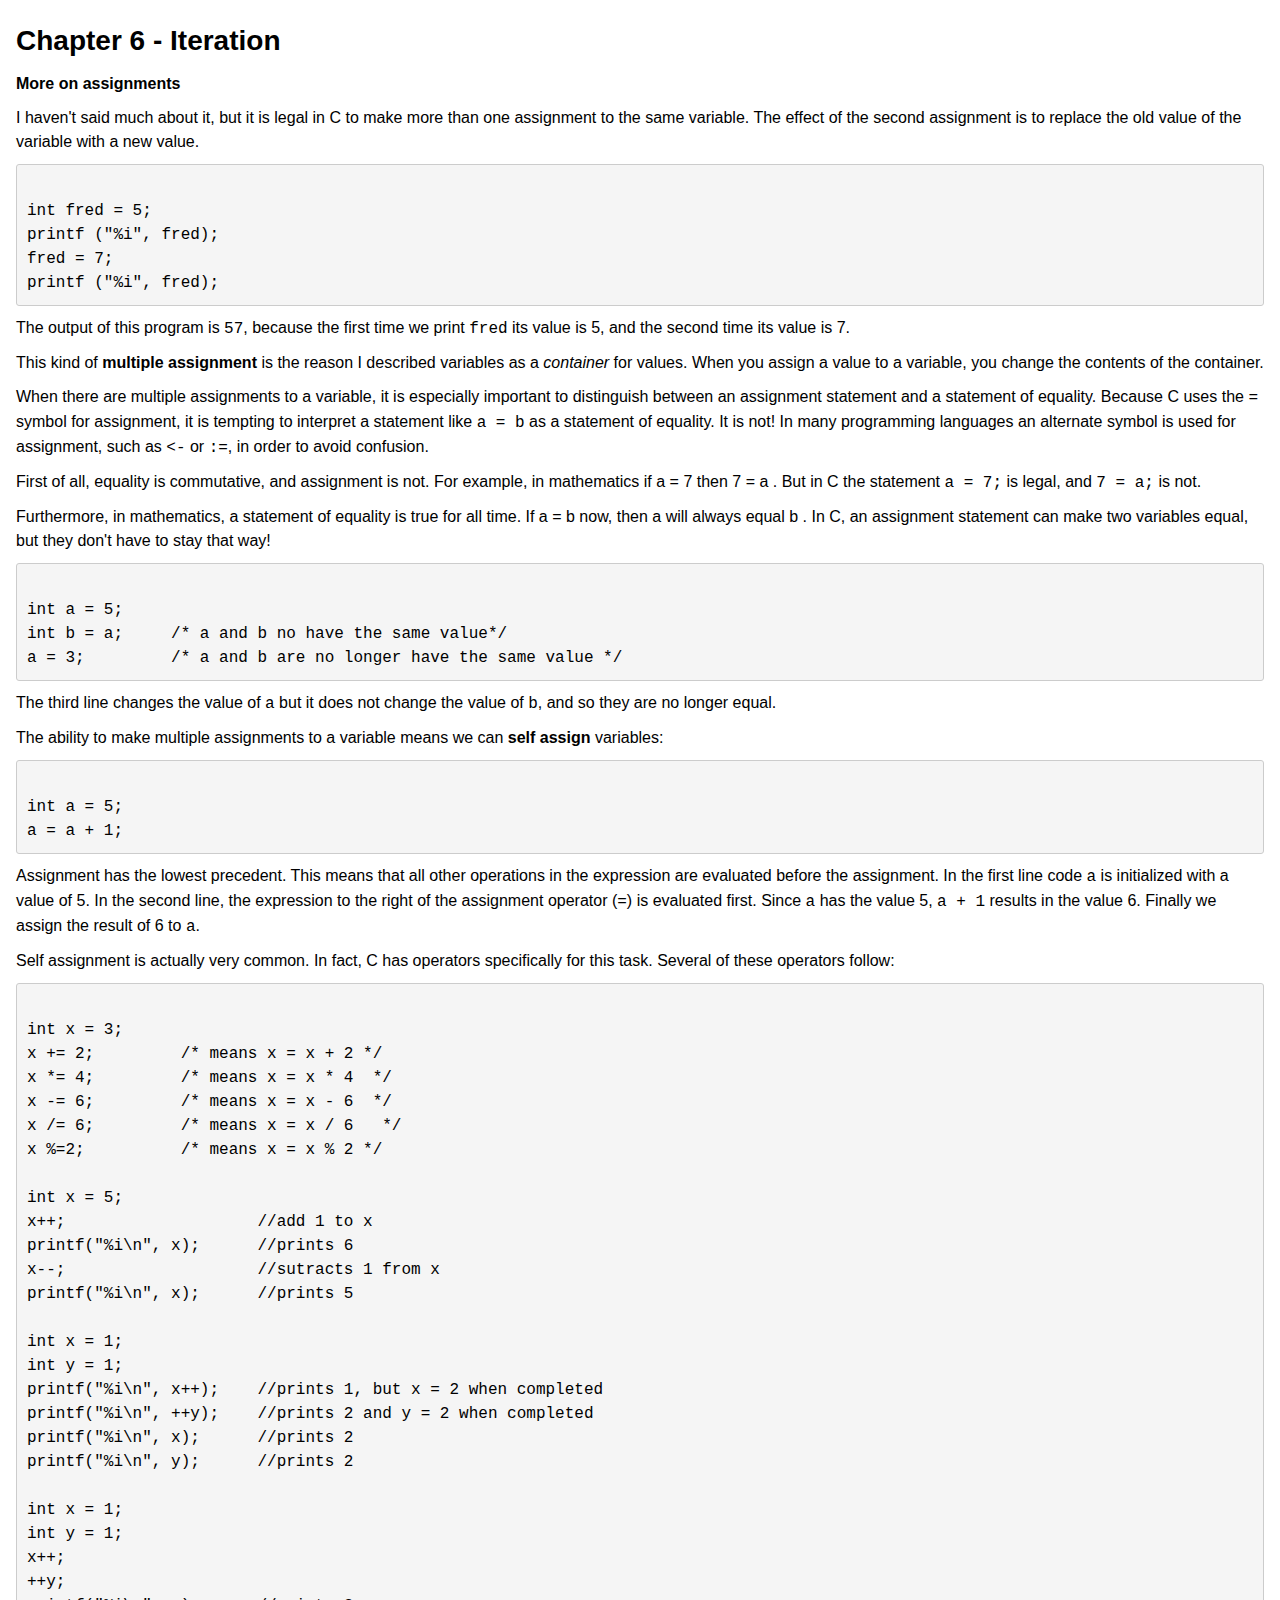
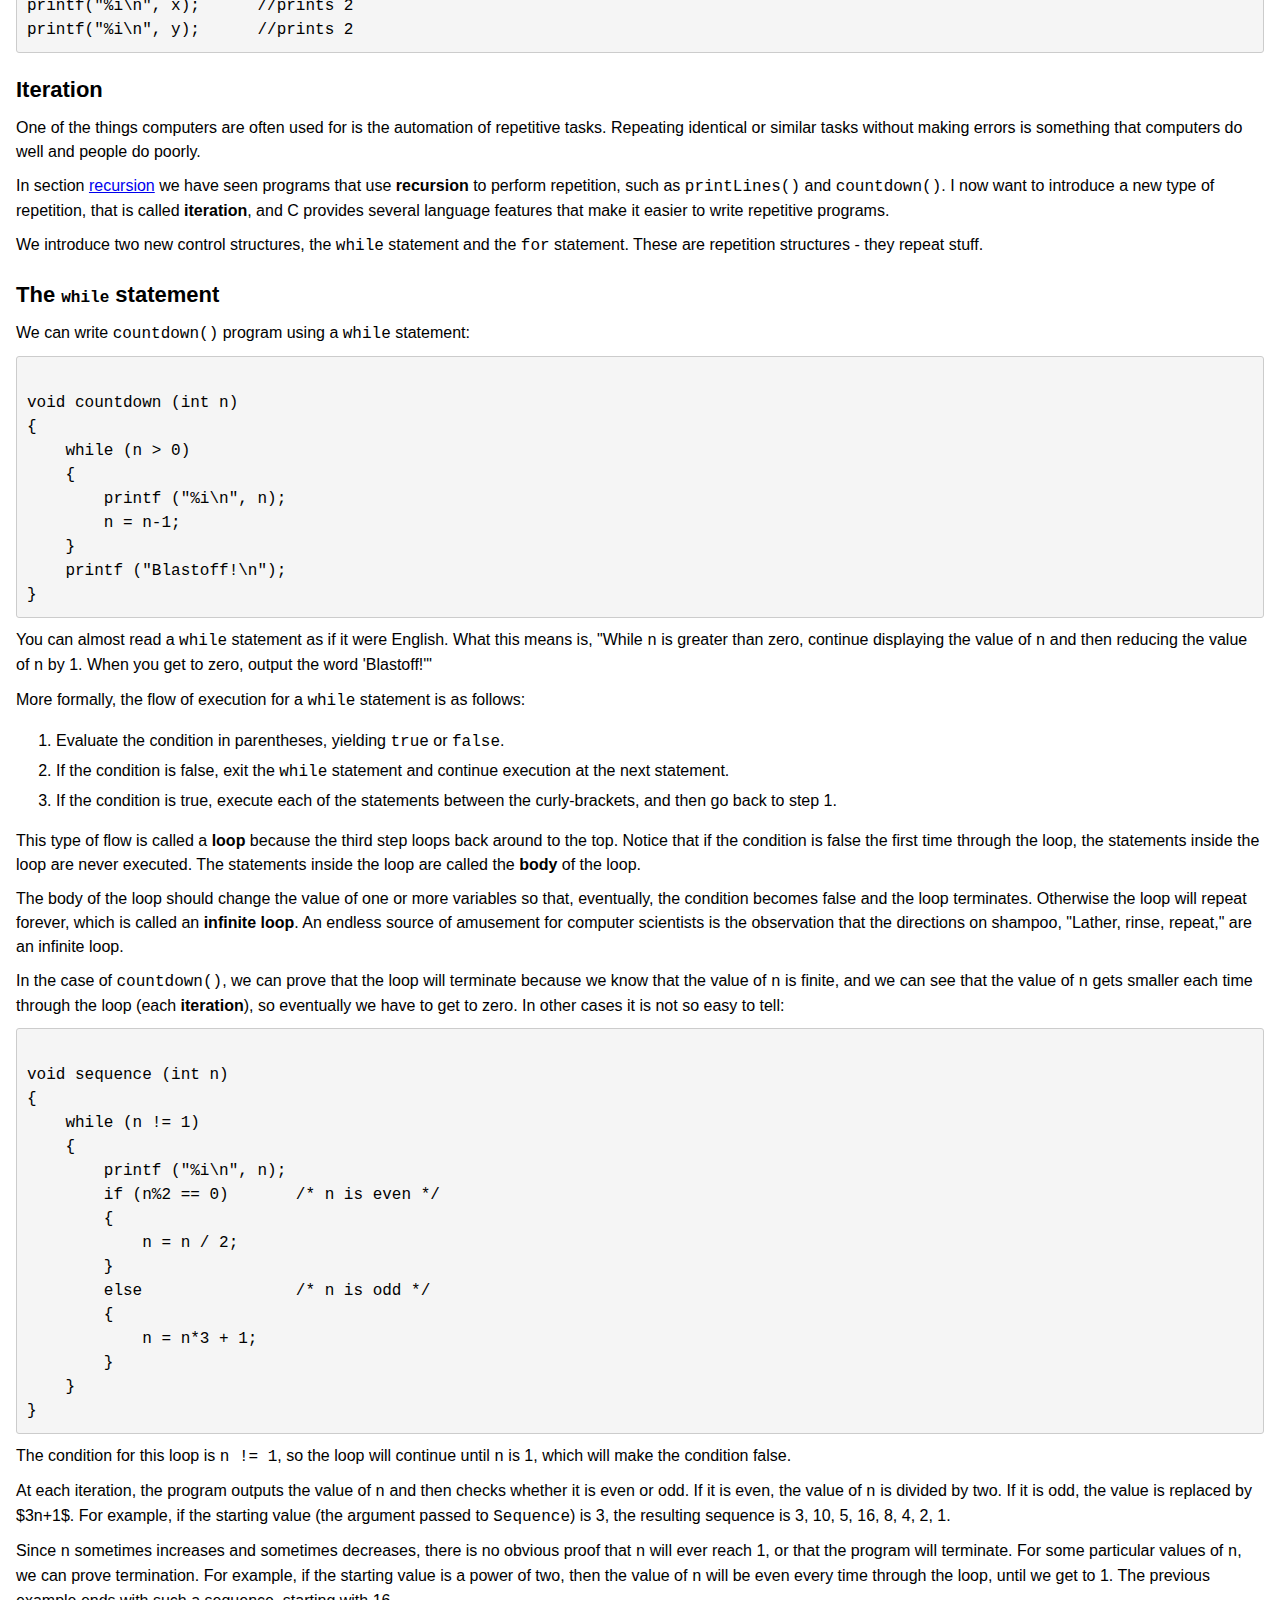
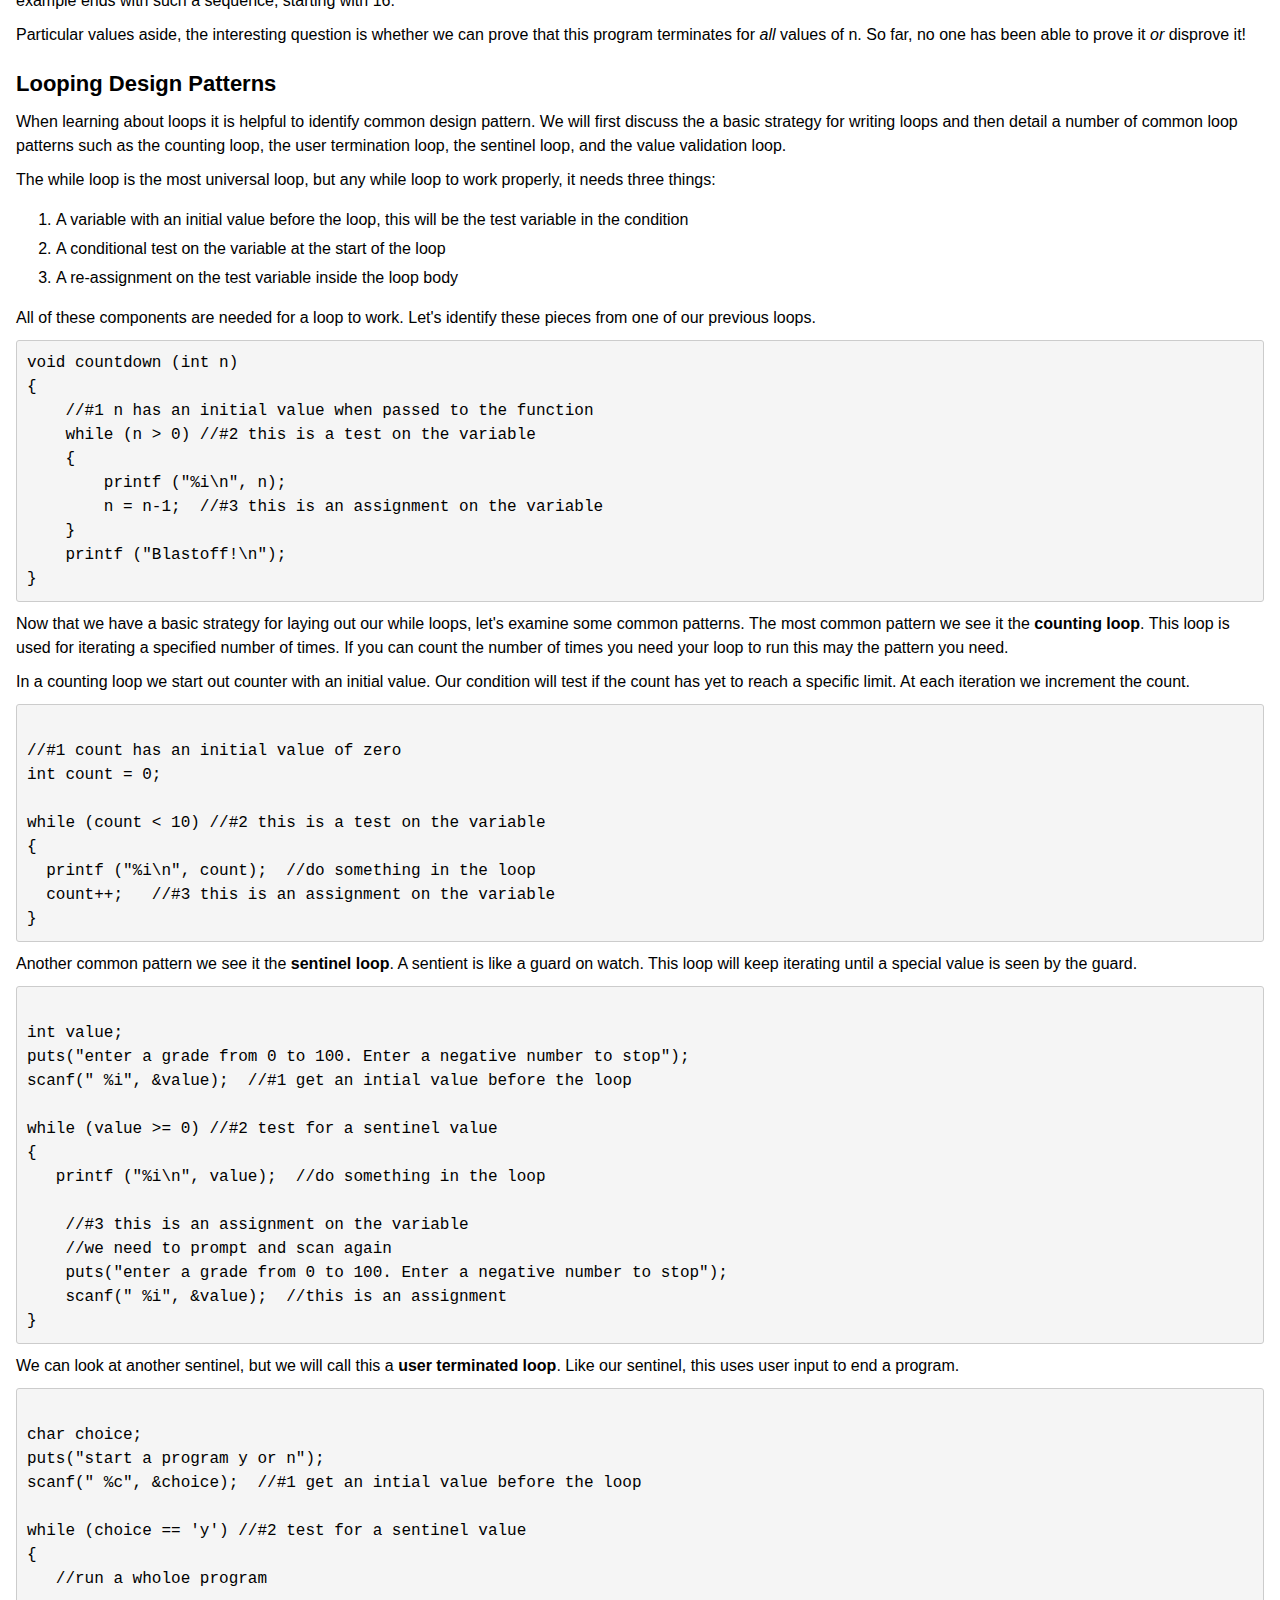
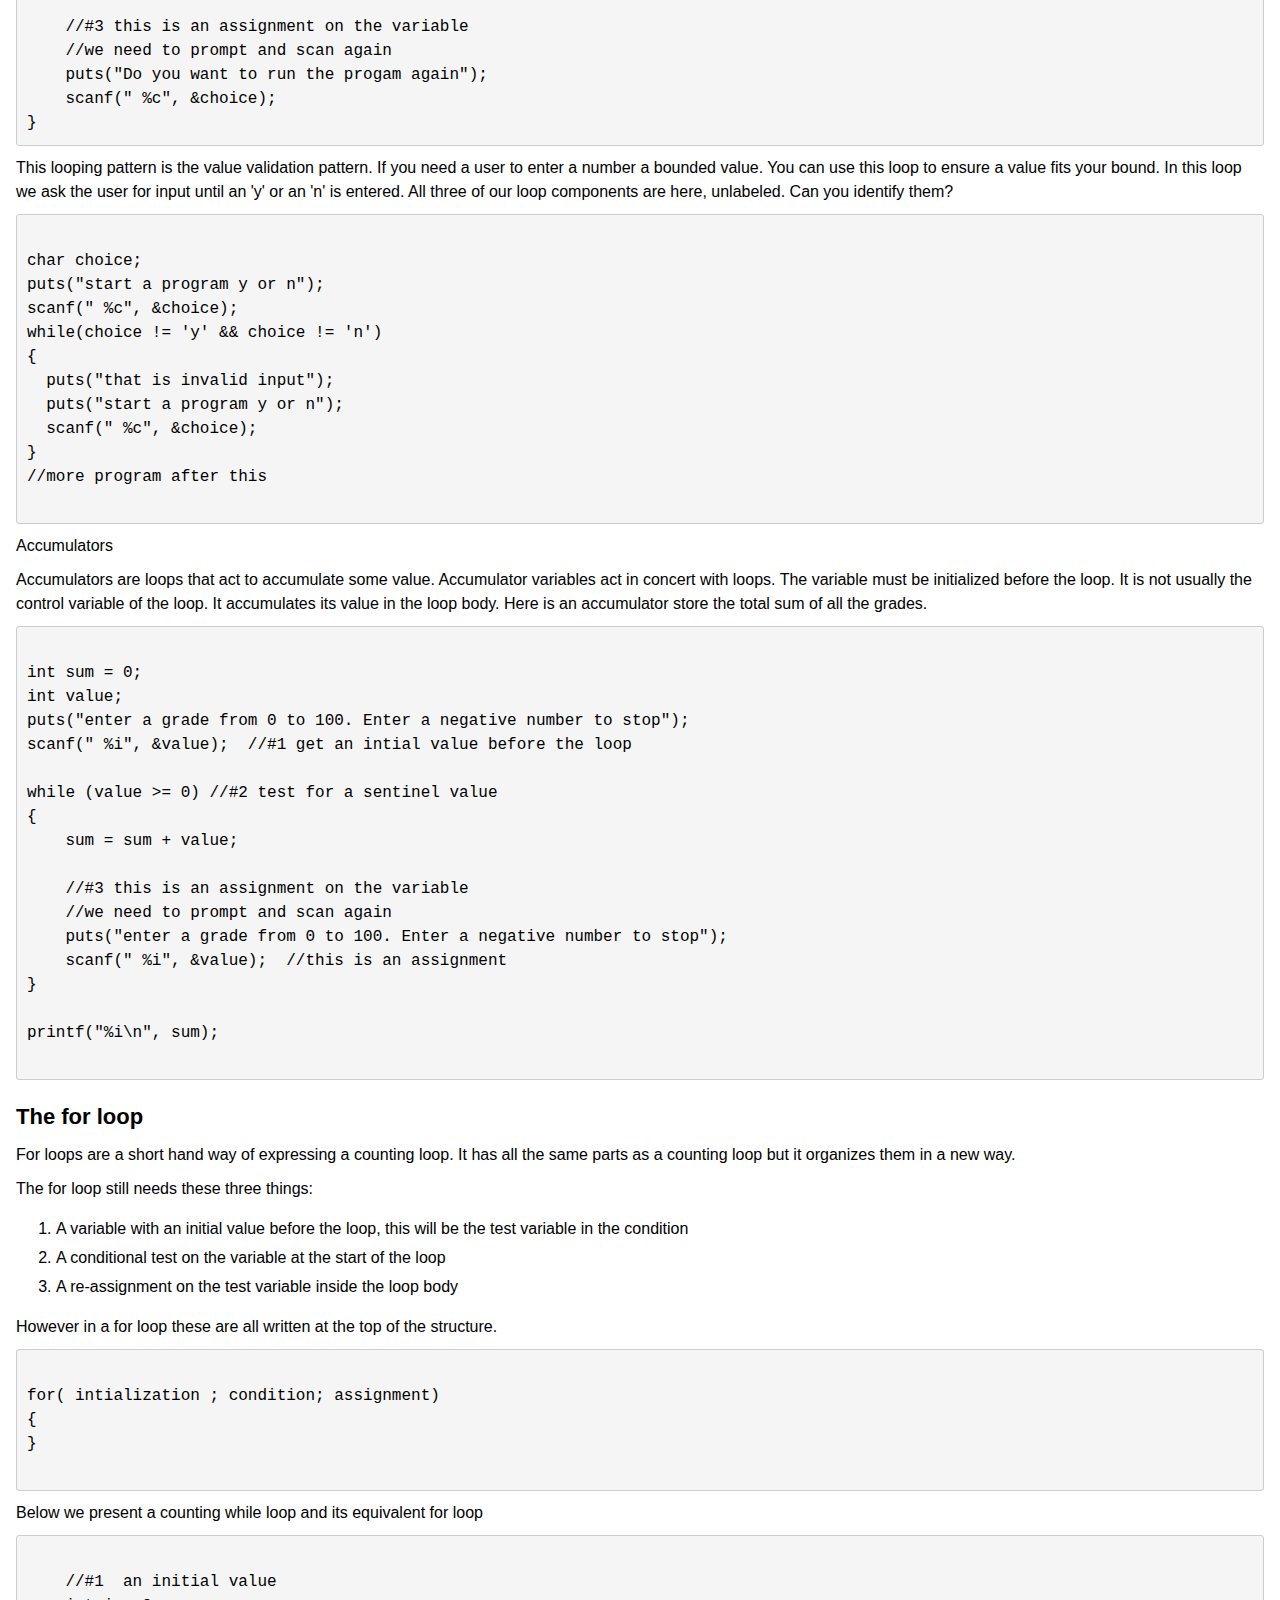
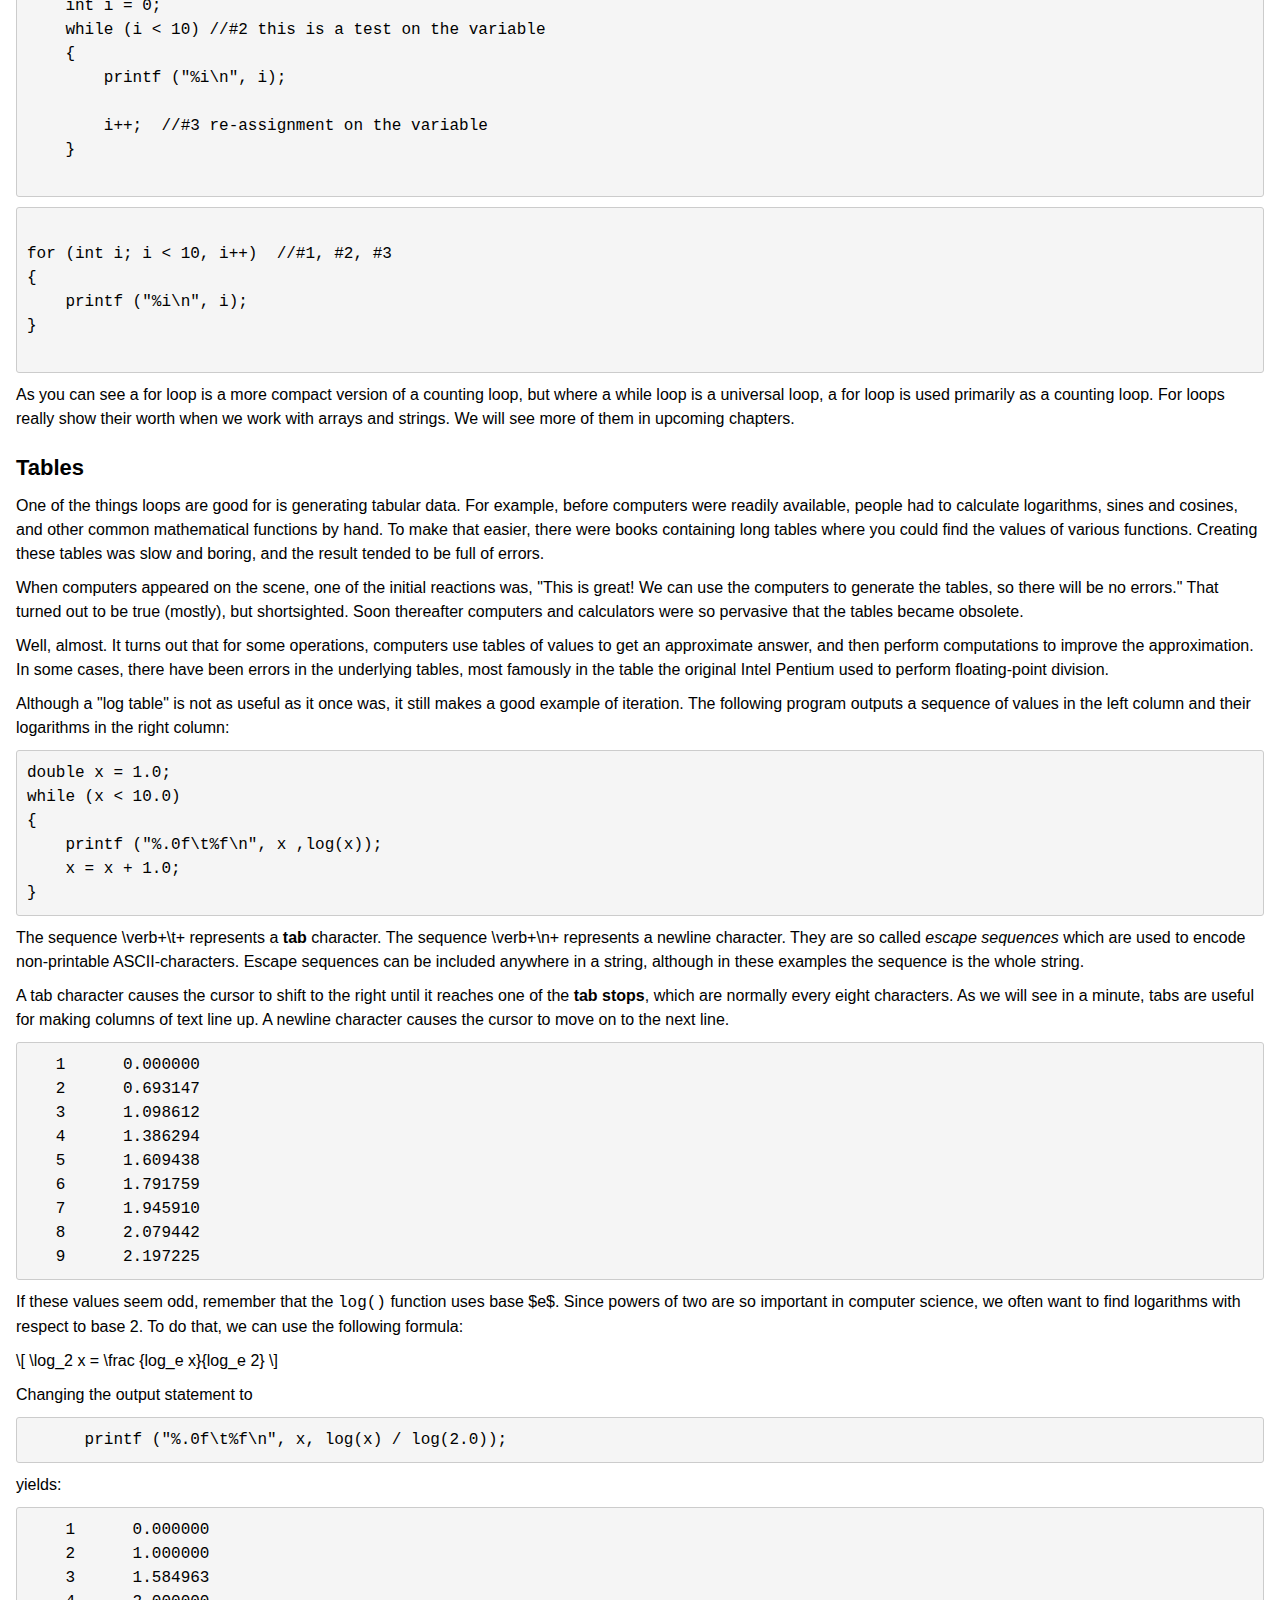
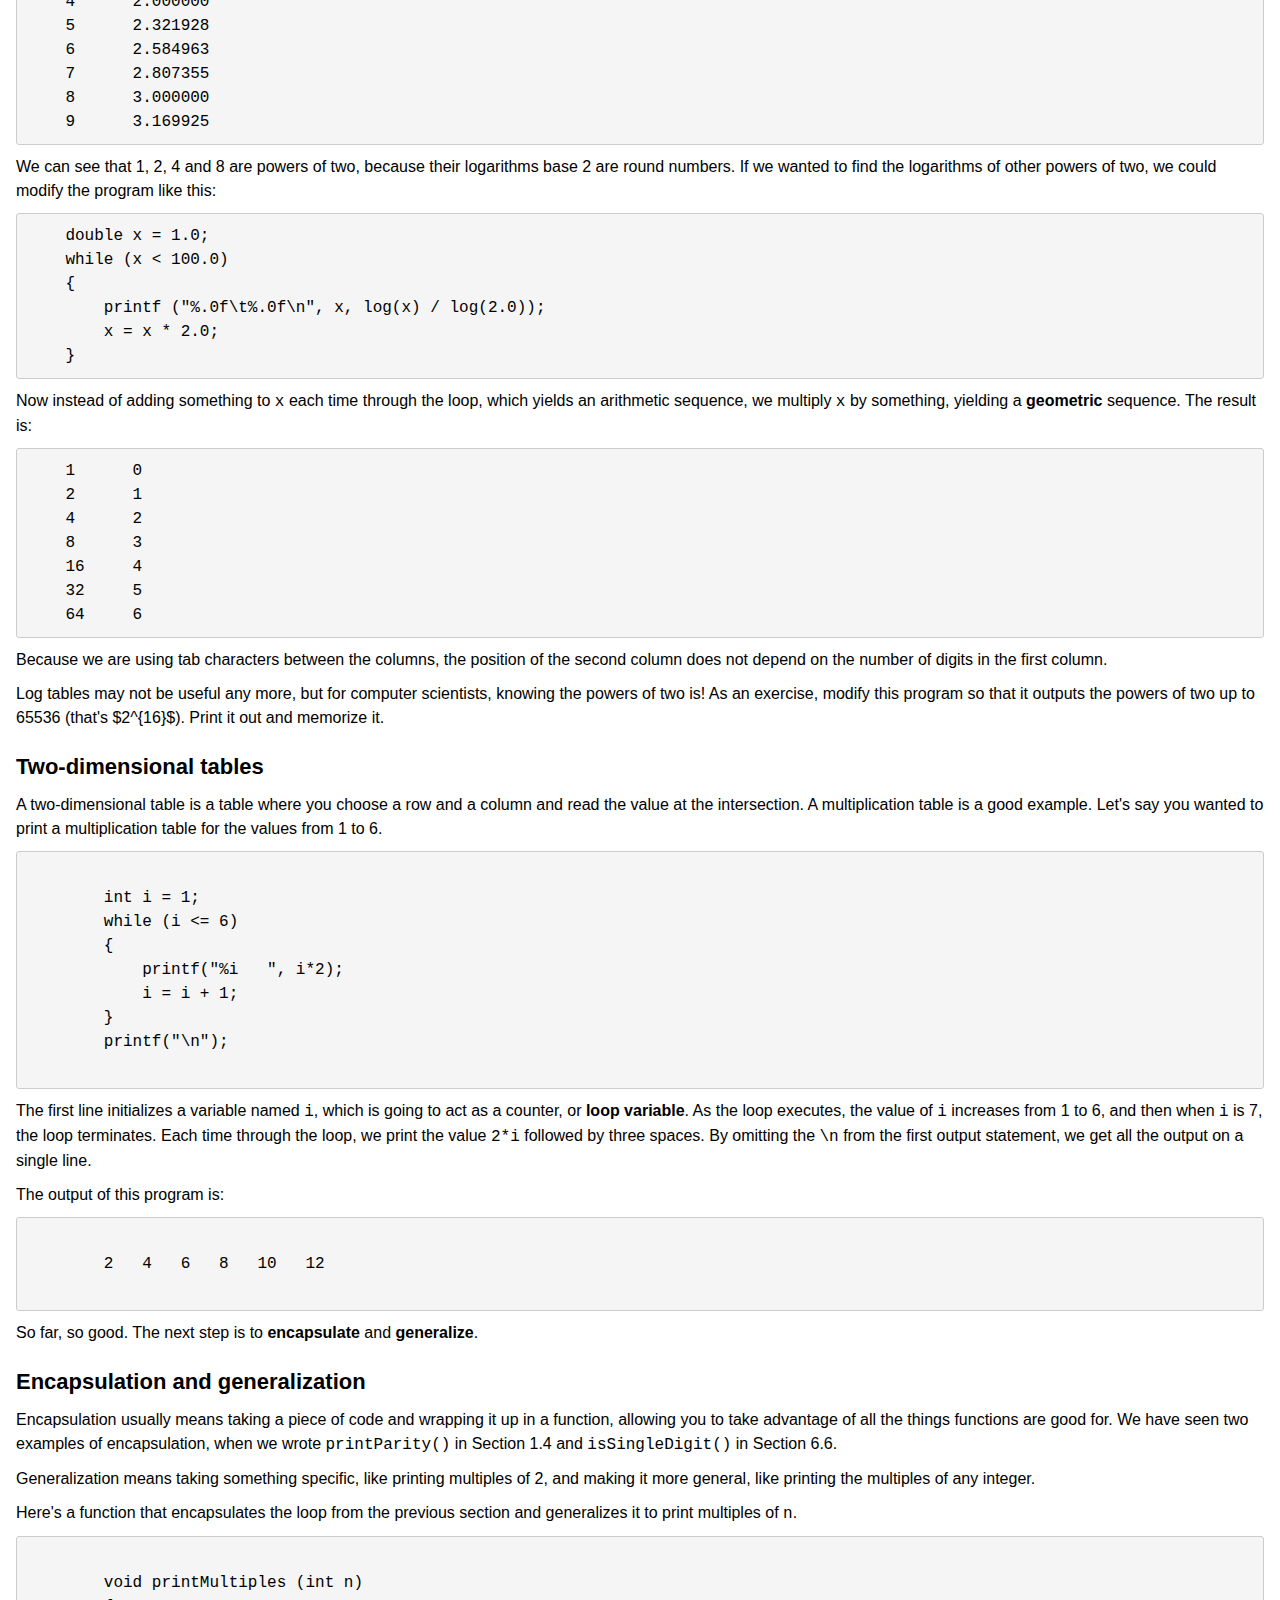
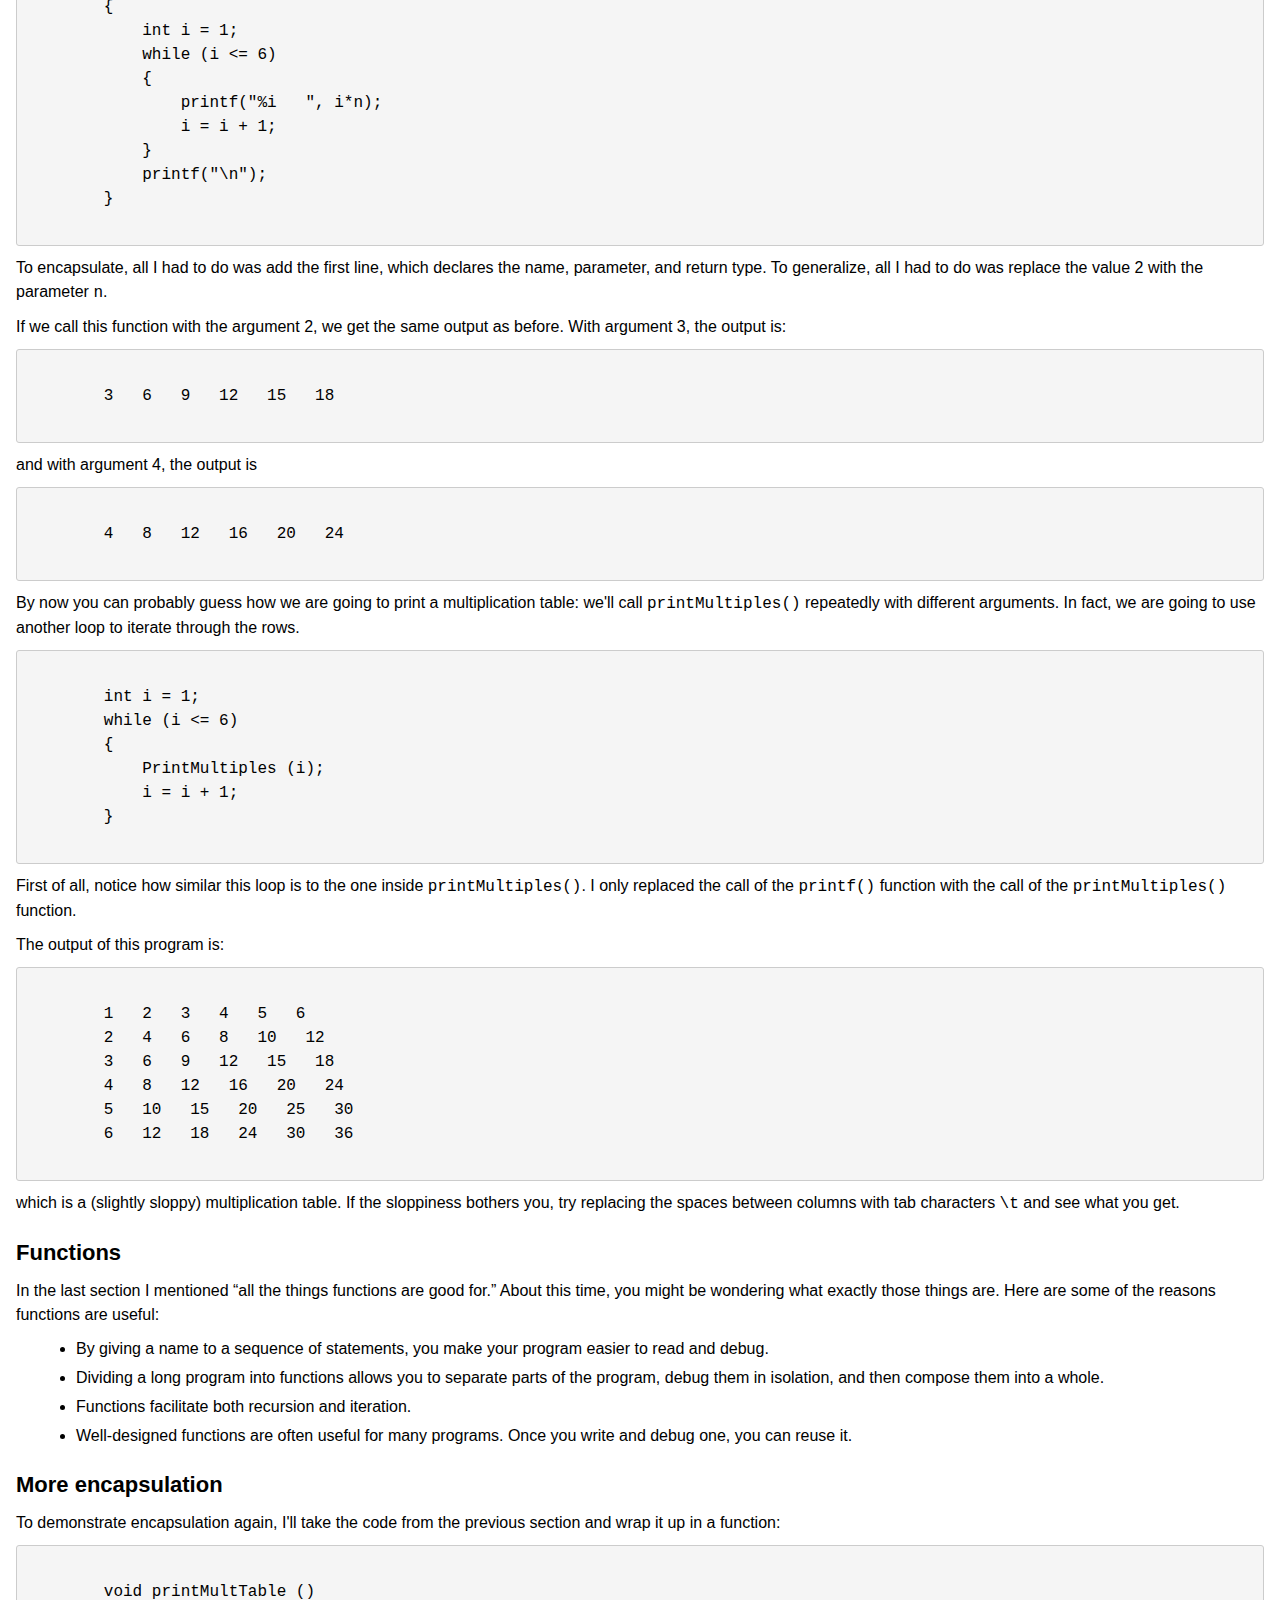
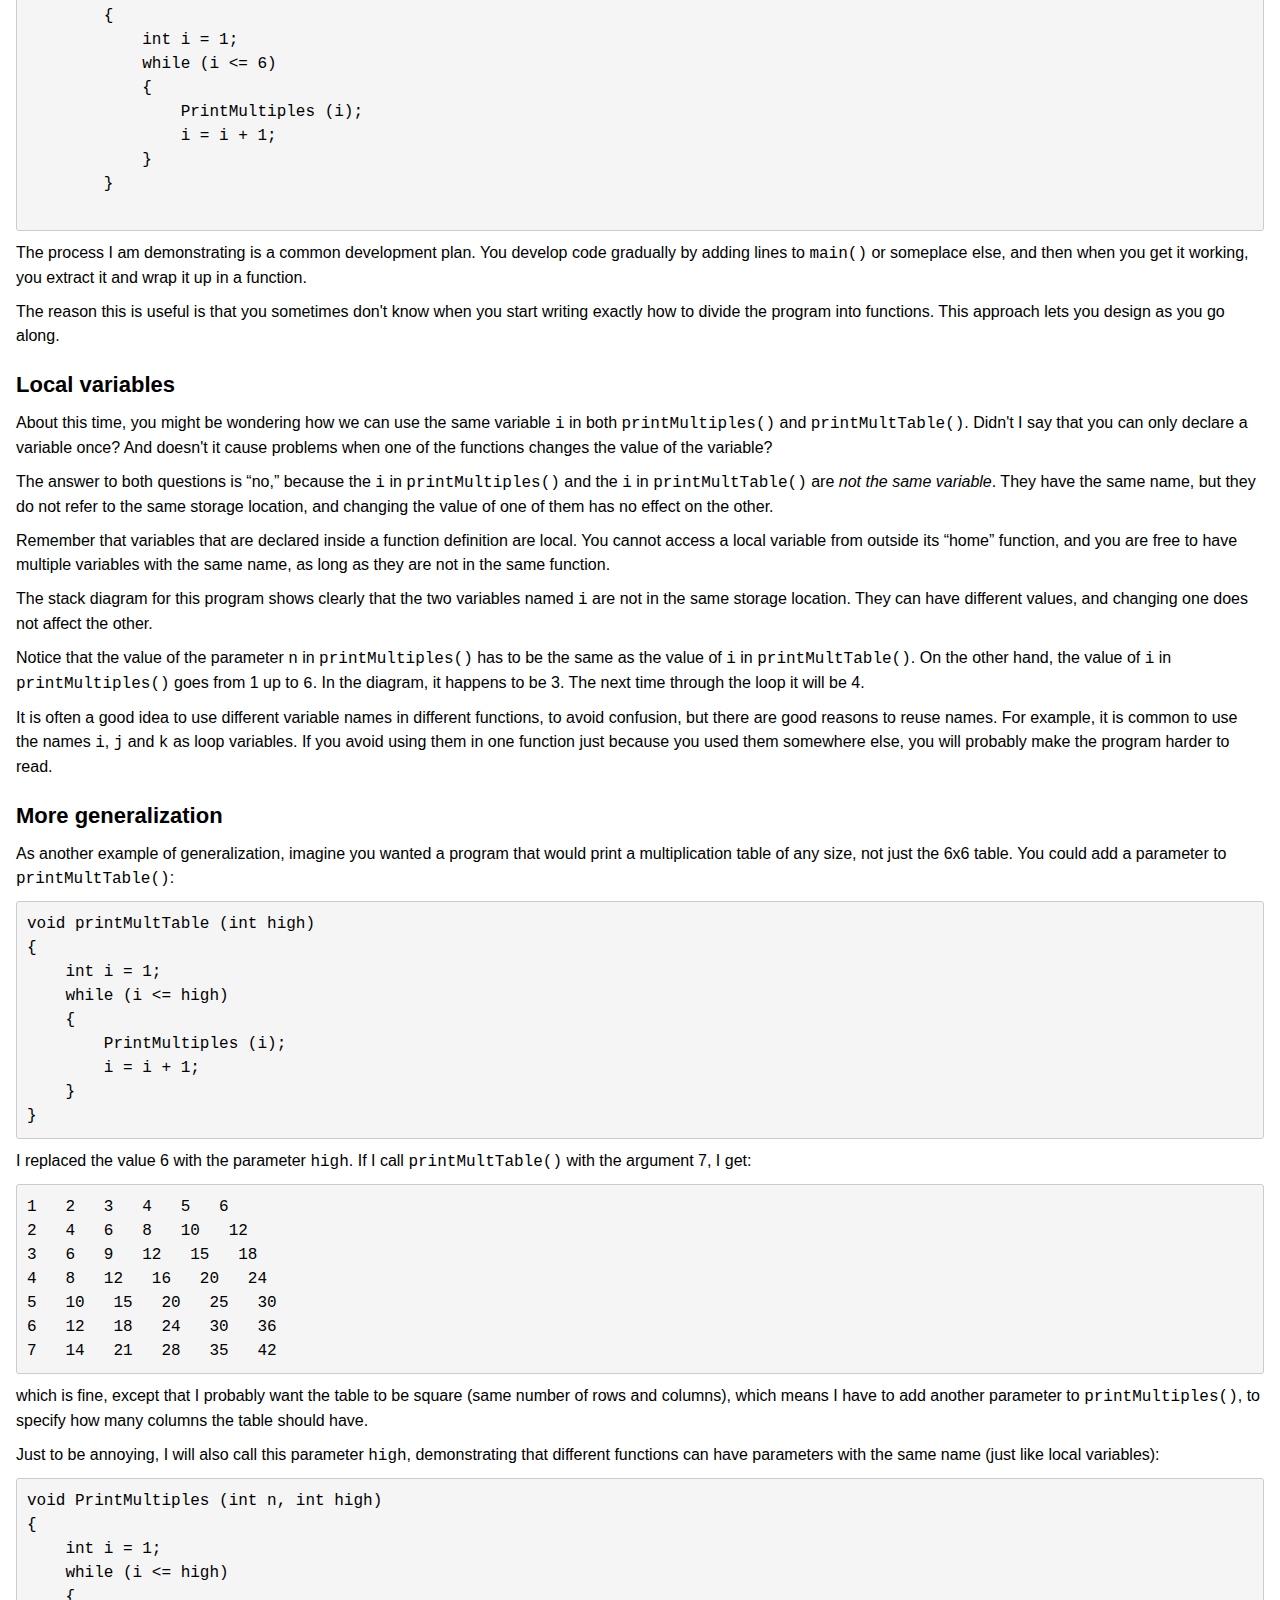
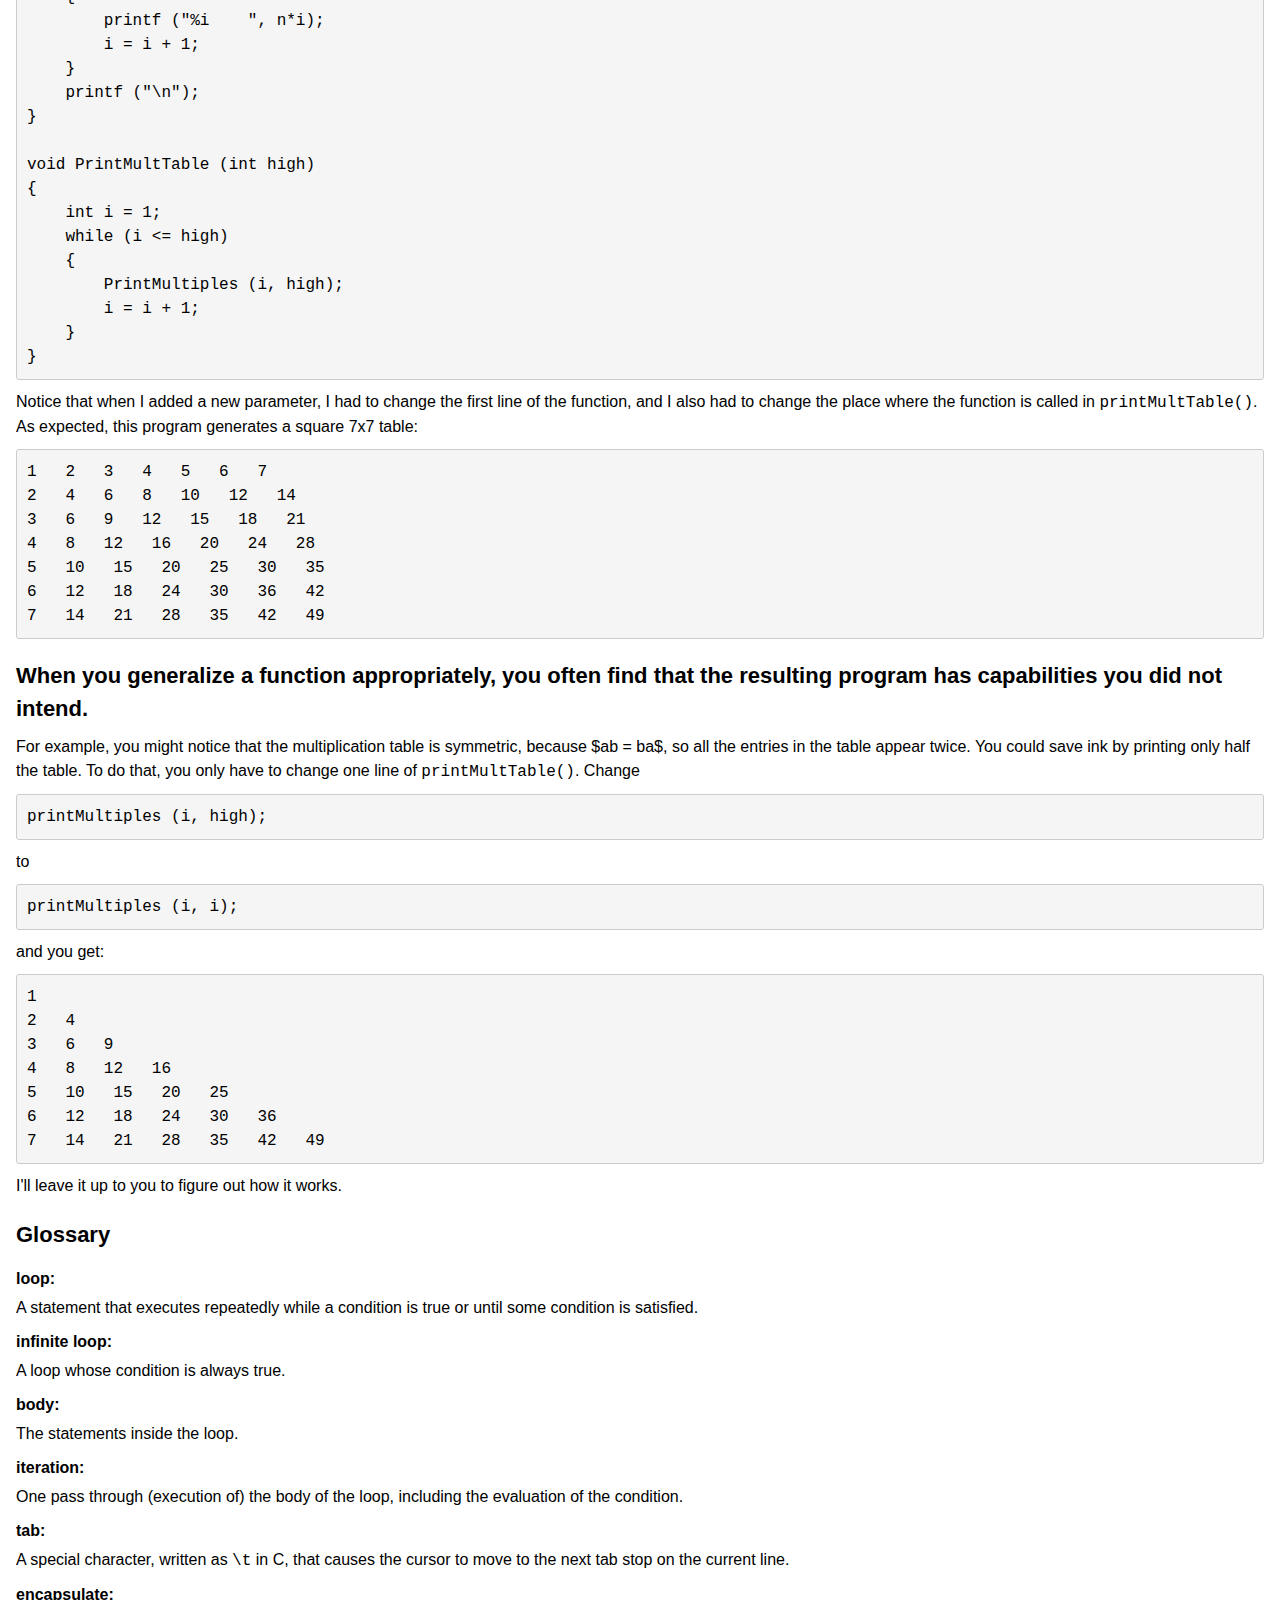
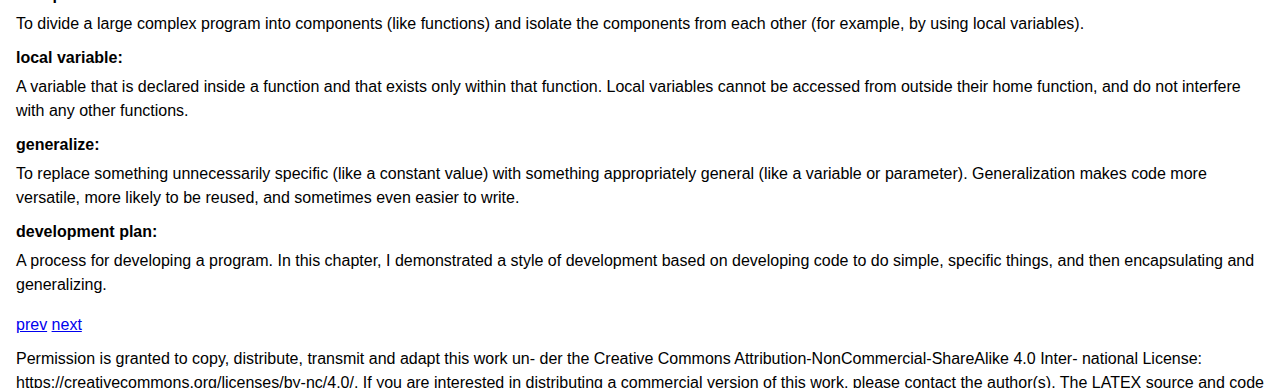
<file: HTML/ch6.html>
<!DOCTYPE html>
<html lang="en">
  <head>
    <meta charset="utf-8">
    <meta name="viewport" content="width=device-width, initial-scale=1">
    <title>Think C - Chapter 6</title>
    <link rel="stylesheet" href="style.css">
  </head>
<body>
<h1>Chapter 6 - Iteration</h1>


<p><strong>More on assignments</strong></p>

<p>I haven't said much about it, but it is legal in C to
make more than one assignment to the same variable. The
effect of the second assignment is to replace the old value
of the variable with a new value.</p>

<pre><code>
int fred = 5;
printf ("%i", fred);
fred = 7;
printf ("%i", fred);
</code></code></pre>

<p>The output of this program is <code>57</code>, because the first
time we print <code>fred</code> its value is 5, and the second time
its value is 7.</p>

<p>This kind of <strong>multiple assignment</strong> is the reason I
described variables as a <em>container</em> for values. When
you assign a value to a variable, you change the contents of
the container.</p>

<p>When there are multiple assignments to a variable, it is especially
important to distinguish between an assignment statement and a
statement of equality. Because C uses the <code>=</code> symbol for
assignment, it is tempting to interpret a statement like <code>a = b</code>
as a statement of equality. It is not! In many programming languages 
an alternate symbol is used
for assignment, such as <code>&lt;-</code> or <code>:=</code>, in order to
avoid confusion.</p>

<p>First of all, equality is commutative, and assignment is not.
For example, in mathematics if  a = 7  then  7 = a .  But in
C the statement <code>a = 7;</code> is legal, and <code>7 = a;</code>
is not.</p>

<p>Furthermore, in mathematics, a statement of equality is true
for all time.  If  a = b  now, then  a  will always equal  b .
In C, an assignment statement can make two variables equal,
but they don't have to stay that way!</p>

<pre><code>
int a = 5;
int b = a;     /* a and b no have the same value*/
a = 3;         /* a and b are no longer have the same value */
</code></code></pre>

<p>The third line changes the value of <code>a</code> but it does not
change the value of <code>b</code>, and so they are no longer equal.</p>

<p>The ability to make multiple assignments to a variable means we can <strong>self assign</strong> variables:</p>

<pre><code>
int a = 5;  
a = a + 1;       
</code></code></pre>

<p>Assignment has the lowest precedent. This means that all other operations in the expression are evaluated before the assignment. In the first line code <code>a</code> is initialized with a value of 5. In the second line, the expression to the right of the assignment operator (<code>=</code>) is evaluated first. Since <code>a</code> has the value 5, <code>a + 1</code> results in the value 6. Finally we assign the result of 6 to <code>a</code>.</p>

<p>Self assignment is actually very common. In fact, C has operators specifically for this task.
Several of these operators follow:</p>
<pre><code>
int x = 3;
x += 2;         /* means x = x + 2 */      
x *= 4;         /* means x = x * 4  */      
x -= 6;         /* means x = x - 6  */      
x /= 6;         /* means x = x / 6   */    
x %=2;          /* means x = x % 2 */  

int x = 5;
x++;                    //add 1 to x
printf("%i\n", x);      //prints 6
x--;                    //sutracts 1 from x
printf("%i\n", x);      //prints 5

int x = 1;
int y = 1;
printf("%i\n", x++);    //prints 1, but x = 2 when completed
printf("%i\n", ++y);    //prints 2 and y = 2 when completed
printf("%i\n", x);      //prints 2
printf("%i\n", y);      //prints 2

int x = 1;
int y = 1;
x++;
++y;
printf("%i\n", x);      //prints 2
printf("%i\n", y);      //prints 2
</code></code></pre>

<h2>Iteration</h2>

<p>One of the things computers are often used for is the automation
of repetitive tasks.  Repeating identical or similar tasks without
making errors is something that computers do well and people do
poorly.</p>

<p>In section <a href="#recursion">recursion</a> we have seen programs that use <b>recursion</b> to perform
repetition, such as <code>printLines()</code> and <code>countdown()</code>. 
I now want to introduce a new
type of repetition, that is called <b>iteration</b>, and C provides
several language features that make it easier to write repetitive
programs.</p>

<p>We introduce two new control structures, the <code>while</code>
statement and the <code>for</code> statement. 
These are repetition structures - they repeat stuff.</p>

<h2>The <code>while</code> statement</h2>

<p>We can write <code>countdown()</code> program using a <code>while</code> statement:</p>

<pre><code>
void countdown (int n) 
{
    while (n > 0) 
    {
        printf ("%i\n", n);
        n = n-1;
    }
    printf ("Blastoff!\n");
}</code>
</code></pre>

<p>You can almost read a <code>while</code> statement as if it were
English.  What this means is, "While <code>n</code> is greater than
zero, continue displaying the value of <code>n</code> and then reducing
the value of <code>n</code> by 1.  When you get to zero, output the
word 'Blastoff!'"</p>

<p>More formally, the flow of execution for a <code>while</code> statement
is as follows:</p>

<ol>
    <li>Evaluate the condition in parentheses, yielding <code>true</code>
    or <code>false</code>.</li>
    <li>If the condition is false, exit the <code>while</code> statement
    and continue execution at the next statement.</li>
    <li>If the condition is true, execute each of the statements
    between the curly-brackets, and then go back to step 1.</li>
</ol>

<p>This type of flow is called a <b>loop</b> because the third step loops
back around to the top.  Notice that if the condition is false the
first time through the loop, the statements inside the loop are
never executed.  The statements inside the loop are called
the <b>body</b> of the loop.</p>

<p>The body of the loop should change the value of
one or more variables so that, eventually, the condition becomes
false and the loop terminates.  Otherwise the loop will repeat
forever, which is called an <b>infinite loop</b>.  An endless
source of amusement for computer scientists is the observation
that the directions on shampoo, "Lather, rinse, repeat," are
an infinite loop.</p>

<p>In the case of <code>countdown()</code>, we can prove that the loop
will terminate because we know that the value of <code>n</code> is
finite, and we can see that the value of <code>n</code> gets smaller
each time through the loop (each <b>iteration</b>), so
eventually we have to get to zero.  In other cases it is not
so easy to tell:</p>

<pre><code>
void sequence (int n) 
{
    while (n != 1) 
    {
        printf ("%i\n", n);
        if (n%2 == 0)       /* n is even */
        {          
            n = n / 2;
        } 
        else                /* n is odd */
        {                  
            n = n*3 + 1;
        }
    }
}</code>
</code></pre>

<p>The condition for this loop is <code>n != 1</code>, so the loop
will continue until <code>n</code> is 1, which will make the condition
false.</p>

<p>At each iteration, the program outputs the value of <code>n</code> and then
checks whether it is even or odd.  If it is even, the value of
<code>n</code> is divided by two.  If it is odd, the value is replaced
by $3n+1$.  For example, if the starting value (the argument passed
to <code>Sequence</code>) is 3, the resulting sequence is
3, 10, 5, 16, 8, 4, 2, 1.</p>

<p>Since <code>n</code> sometimes increases and sometimes decreases, there is no
obvious proof that <code>n</code> will ever reach 1, or that the program will
terminate.  For some particular values of <code>n</code>, we can prove
termination.  For example, if the starting value is a power of two, then
the value of <code>n</code> will be even every time through the loop, until
we get to 1.  The previous example ends with such a sequence,
starting with 16.</p>

<p>Particular values aside, the interesting question is whether
we can prove that this program terminates for <em>all</em> values of n.
So far, no one has been able to prove it <em>or</em> disprove it!</p>

<h2>Looping Design Patterns</h2>

<p>When learning about loops it is helpful to identify common design pattern.
We will first discuss the a basic strategy for writing loops and then detail a number of common loop patterns such as the counting loop, the user termination loop, the sentinel loop, and the value validation loop.</p>

<p>The while loop is the most universal loop, but any while loop to work properly, it needs three things:</p>

<ol>
	<li>A variable with an initial value before the loop, this will be the test variable in the condition</li>
	<li>A conditional test on the variable at the start of the loop</li>
	<li>A re-assignment on the test variable inside the loop body</li>
</ol>

<p>All of these components are needed for a loop to work. Let's identify these pieces from one of our previous loops.</p>

<pre><code>void countdown (int n) 
{
    //#1 n has an initial value when passed to the function
    while (n > 0) //#2 this is a test on the variable
    {
        printf ("%i\n", n);
        n = n-1;  //#3 this is an assignment on the variable
    }
    printf ("Blastoff!\n");
}
</code></code></pre>

<p>Now that we have a basic strategy for laying out our while loops, let's examine some common patterns. The most common pattern we see it the <strong>counting loop</strong>. This loop is used for iterating a specified number of times. If you can count the number of times you need your loop to run this may the pattern you need.</p>

<p>In a counting loop we start out counter with an initial value. Our condition will test if the count has yet to reach a specific limit. At each iteration we increment the count.</p>

 <pre><code>
//#1 count has an initial value of zero
int count = 0;

while (count &lt; 10) //#2 this is a test on the variable
{
  printf ("%i\n", count);  //do something in the loop
  count++;   //#3 this is an assignment on the variable
}
</code></pre>

<p>Another common pattern we see it the <strong>sentinel loop</strong>. A sentient is like a guard on watch. This loop will keep iterating until a special value is seen by the guard.</p>

 <pre><code>
int value;
puts("enter a grade from 0 to 100. Enter a negative number to stop");
scanf(" %i", &value);  //#1 get an intial value before the loop

while (value &gt;= 0) //#2 test for a sentinel value
{
   printf ("%i\n", value);  //do something in the loop

    //#3 this is an assignment on the variable
    //we need to prompt and scan again
    puts("enter a grade from 0 to 100. Enter a negative number to stop");
    scanf(" %i", &value);  //this is an assignment
}
</code></pre>

<p>We can look at another sentinel, but we will call this a <strong>user terminated loop</strong>. Like our sentinel, this uses user input to end a program.</p>

 <pre><code>
char choice;
puts("start a program y or n");
scanf(" %c", &choice);  //#1 get an intial value before the loop

while (choice == 'y') //#2 test for a sentinel value
{
   //run a wholoe program

    //#3 this is an assignment on the variable
    //we need to prompt and scan again
    puts("Do you want to run the progam again");
    scanf(" %c", &choice);
}
</code></pre>



<p>This looping pattern is the value validation pattern. If you need a user to enter a number a bounded value. You can use this loop to ensure a value fits your bound.  In this loop we ask the user for input until an 'y' or an 'n' is entered. All three of our loop components are here, unlabeled. Can you identify them?</p>

<pre>
<code>
char choice;
puts("start a program y or n");
scanf(" %c", &amp;choice);  
while(choice != 'y' &amp;&amp; choice != 'n')
{
  puts("that is invalid input");
  puts("start a program y or n");
  scanf(" %c", &amp;choice);  
}	
//more program after this
</code>
</pre>

<p>Accumulators</p>
<p>Accumulators are loops that act to accumulate some value. Accumulator variables act in concert with loops. The variable must be initialized before the loop. It is not usually the control variable of the loop. It accumulates its value in the loop body. Here is an accumulator store the total sum of all the grades.</p>

<pre>
<code>
int sum = 0;
int value;
puts("enter a grade from 0 to 100. Enter a negative number to stop");
scanf(" %i", &amp;value);  //#1 get an intial value before the loop

while (value &gt;= 0) //#2 test for a sentinel value
{
    sum = sum + value;
    
    //#3 this is an assignment on the variable
    //we need to prompt and scan again
    puts("enter a grade from 0 to 100. Enter a negative number to stop");
    scanf(" %i", &amp;value);  //this is an assignment
}

printf("%i\n", sum);
</code>
</pre>

<h2>The for loop</h2>
<p>For loops are a short hand way of expressing a counting loop. It has all the same parts as a counting loop but it organizes them in a new way.</p>

<p>The for loop still needs these three things:</p>
<ol>
    <li>A variable with an initial value before the loop, this will be the test variable in the condition</li>
    <li>A conditional test on the variable at the start of the loop</li>
    <li>A re-assignment on the test variable inside the loop body</li>
</ol>
<p>However in a for loop these are all written at the top of the structure.</p>

<pre>
<code>
for( intialization ; condition; assignment)
{
}
</code>
</pre>

<p>Below we present a counting while loop and its equivalent for loop</p>

<pre>
<code>
    //#1  an initial value
    int i = 0;
    while (i &lt; 10) //#2 this is a test on the variable
    {
        printf ("%i\n", i);
        
        i++;  //#3 re-assignment on the variable
    }
</code>
</pre>

<pre>
<code>
for (int i; i &lt; 10, i++)  //#1, #2, #3
{
    printf ("%i\n", i);
}
</code>
</pre>
<p>As you can see a for loop is a more compact version of a counting loop, but where a while loop is a universal loop, a for loop is used primarily as a counting loop. For loops really show their worth when we work with arrays and strings. We will see more of them in upcoming chapters.</p>

<h2>Tables</h2>
<p>One of the things loops are good for is generating
tabular data.  For example, before computers were readily available,
people had to calculate logarithms, sines and cosines, and other
common mathematical functions by hand.
To make that easier, there were books containing long tables
where you could find the values of various functions.
Creating these tables was slow and boring, and the result
tended to be full of errors.</p>

<p>When computers appeared on the scene, one of the initial reactions
was, "This is great!  We can use the computers to generate the
tables, so there will be no errors."  That turned out to be true
(mostly), but shortsighted.  Soon thereafter computers and
calculators were so pervasive that the tables became obsolete.</p>

<p>Well, almost.  It turns out that for some operations, computers
use tables of values to get an approximate answer, and then
perform computations to improve the approximation.  In some
cases, there have been errors in the underlying tables, most
famously in the table the original Intel Pentium used to perform
floating-point division.</p>

<p>Although a "log table" is not as useful as it once was, it still
makes a good example of iteration.  The following program outputs a
sequence of values in the left column and their logarithms in the
right column:</p>

<pre><code>double x = 1.0;
while (x &lt; 10.0) 
{
    printf ("%.0f\t%f\n", x ,log(x));
    x = x + 1.0;
}</code></pre>

<p>The sequence \verb+\t+ represents a <strong>tab</strong> character.
The sequence \verb+\n+ represents a newline character.  
They are so called <em>escape sequences</em> which are used to encode
non-printable ASCII-characters.
Escape sequences can be included anywhere in a string, although in these examples
the sequence is the whole string.</p>

<p>A tab character causes the cursor to shift to the right until
it reaches one of the <strong>tab stops</strong>, which are normally every
eight characters.  As we will see in a minute, tabs are useful
for making columns of text line up.
A newline character causes the cursor to move on to the next line. </p>


<pre><code>   1      0.000000
   2      0.693147
   3      1.098612
   4      1.386294
   5      1.609438
   6      1.791759
   7      1.945910
   8      2.079442
   9      2.197225
</code></pre>

<p>If these values seem odd, remember that the <code>log()</code> function uses
base $e$.  Since powers of two are so important in computer science,
we often want to find logarithms with respect to base 2.  To do that,
we can use the following formula:</p>

\[ \log_2 x = \frac {log_e x}{log_e 2} \]

<p>Changing the output statement to</p>

<pre><code>      printf ("%.0f\t%f\n", x, log(x) / log(2.0));
</code></pre>

<p>yields:</p>

<pre><code>    1      0.000000
    2      1.000000
    3      1.584963
    4      2.000000
    5      2.321928
    6      2.584963
    7      2.807355
    8      3.000000
    9      3.169925
</code></pre>

<p>We can see that 1, 2, 4 and 8 are powers of two, because
their logarithms base 2 are round numbers.  If we wanted to find
the logarithms of other powers of two, we could modify the
program like this:</p>

<pre><code>    double x = 1.0;
    while (x &lt; 100.0) 
    {
        printf ("%.0f\t%.0f\n", x, log(x) / log(2.0));
        x = x * 2.0;
    }
</code></pre>

<p>Now instead of adding something to <code>x</code> each time through
the loop, which yields an arithmetic sequence, we multiply
<code>x</code> by something, yielding a <strong>geometric</strong> sequence.
The result is:</p>

<pre><code>    1      0
    2      1
    4      2
    8      3
    16     4
    32     5
    64     6
</code></pre>

<p>Because we are using tab characters between the columns, the
position of the second column does not depend on the number
of digits in the first column.</p>

<p>Log tables may not be useful any more, but for computer scientists,
knowing the powers of two is!  As an exercise, modify this program
so that it outputs the powers of two up to 65536
(that's $2^{16}$).  Print it out and memorize it.</p>

<h2>Two-dimensional tables</h2>

<p>A two-dimensional table is a table where you choose a row and
a column and read the value at the intersection.  A multiplication
table is a good example.  Let's say you wanted to print a
multiplication table for the values from 1 to 6.</p>

<pre>
    <code>
        int i = 1;
        while (i &lt;= 6) 
        {
            printf("%i   ", i*2);
            i = i + 1;
        }
        printf("\n");
    </code>
</pre>

<p>
    The first line initializes a variable named <code>i</code>, which is going to act as a counter, or <b>loop variable</b>.  As the loop executes, the value of <code>i</code> increases from 1 to 6, and then when <code>i</code> is 7, the loop terminates.  Each time through the loop, we print the value <code>2*i</code> followed by three spaces.  By omitting the <code>\n</code> from the first output statement, we get all the output on a single line.
</p>

<p>
    The output of this program is:
</p>

<pre>
    <code>
        2   4   6   8   10   12
    </code>
</pre>

<p>
    So far, so good.  The next step is to <b>encapsulate</b> and <b>generalize</b>.
</p>

<h2>Encapsulation and generalization</h2>

<p>
    Encapsulation usually means taking a piece of code and wrapping it up in a function, allowing you to take advantage of all the things functions are good for.  We have seen two examples of encapsulation, when we wrote <code>printParity()</code> in Section 1.4 and <code>isSingleDigit()</code> in Section 6.6.
</p>

<p>
    Generalization means taking something specific, like printing multiples of 2, and making it more general, like printing the multiples of any integer.
</p>

<p>
    Here's a function that encapsulates the loop from the previous section and generalizes it to print multiples of <code>n</code>.
</p>

<pre>
    <code>
        void printMultiples (int n)
        {
            int i = 1;
            while (i &lt;= 6) 
            {
                printf("%i   ", i*n);
                i = i + 1;
            }
            printf("\n");
        }
    </code>
</pre>

<p>
    To encapsulate, all I had to do was add the first line, which declares the name, parameter, and return type.  To generalize, all I had to do was replace the value 2 with the parameter <code>n</code>.
</p>

<p>
    If we call this function with the argument 2, we get the same output as before.  With argument 3, the output is:
</p>

<pre>
    <code>
        3   6   9   12   15   18
    </code>
</pre>

<p>
    and with argument 4, the output is
</p>

<pre>
    <code>
        4   8   12   16   20   24 
    </code>
</pre>

<p>
    By now you can probably guess how we are going to print a multiplication table: we'll call <code>printMultiples()</code> repeatedly with different arguments.  In fact, we are going to use another loop to iterate through the rows.
</p>
<pre>
    <code>
        int i = 1;
        while (i &lt;= 6) 
        {
            PrintMultiples (i);
            i = i + 1;
        }    
    </code>
</pre>

<p>
    First of all, notice how similar this loop is to the one inside <code>printMultiples()</code>.  I only replaced the call of the <code>printf()</code> function with the call of the <code>printMultiples()</code> function.
</p>

<p>
    The output of this program is:
</p>

<pre>
    <code>
        1   2   3   4   5   6   
        2   4   6   8   10   12   
        3   6   9   12   15   18   
        4   8   12   16   20   24   
        5   10   15   20   25   30   
        6   12   18   24   30   36   
    </code>
</pre>

<p>
    which is a (slightly sloppy) multiplication table.  If the sloppiness bothers you, try replacing the spaces between columns with tab characters <code>\t</code> and see what you get.
</p>

<h2>Functions</h2>

<p>
    In the last section I mentioned &ldquo;all the things functions are good for.&rdquo;  About this time, you might be wondering what exactly those things are.  Here are some of the reasons functions are useful:
</p>

<ul>
    <li>By giving a name to a sequence of statements, you make your program easier to read and debug.</li>
    <li>Dividing a long program into functions allows you to separate parts of the program, debug them in isolation, and then compose them into a whole.</li>
    <li>Functions facilitate both recursion and iteration.</li>
    <li>Well-designed functions are often useful for many programs. Once you write and debug one, you can reuse it.</li>
</ul>

<h2>More encapsulation</h2>

<p>
    To demonstrate encapsulation again, I'll take the code from the previous section and wrap it up in a function:
</p>

<pre>
    <code>
        void printMultTable () 
        {
            int i = 1;
            while (i &lt;= 6) 
            {
                PrintMultiples (i);
                i = i + 1;
            }
        }
    </code>
</pre>

<p>
    The process I am demonstrating is a common development plan.  You develop code gradually by adding lines to <code>main()</code> or someplace else, and then when you get it working, you extract it and wrap it up in a function.
</p>

<p>
    The reason this is useful is that you sometimes don't know when you start writing exactly how to divide the program into functions.  This approach lets you design as you go along.
</p>

<h2>Local variables</h2>

<p>About this time, you might be wondering how we can use the same
variable <code>i</code> in both <code>printMultiples()</code> and <code>printMultTable()</code>.  Didn't I say that you can only declare a variable
once?  And doesn't it cause problems when one of the functions changes
the value of the variable?</p>

<p>The answer to both questions is &ldquo;no,&rdquo; because the <code>i</code> in <code>printMultiples()</code> and the <code>i</code> in <code>printMultTable()</code> are
<em>not the same variable</em>.  They have the same name, but
they do not refer to the same storage location, and changing
the value of one of them has no effect on the other.</p>

<p>Remember that variables that are declared inside a function definition
are local.  You cannot access a local variable from outside its
&ldquo;home&rdquo; function, and you are free to have multiple variables with
the same name, as long as they are not in the same function.</p>

<p>The stack diagram for this program shows clearly that the
two variables named <code>i</code> are not in the same storage location.
They can have different values, and changing one does not affect
the other.</p>


<p>Notice that the value of the parameter <code>n</code> in
<code>printMultiples()</code> has to be the same as the value
of <code>i</code> in <code>printMultTable()</code>.  On the other hand,
the value of <code>i</code> in <code>printMultiples()</code> goes
from 1 up to <code>6</code>.  In the diagram, it happens to be 3.
The next time through the loop it will be 4.</p>

<p>It is often a good idea to use different variable names in
different functions, to avoid confusion, but there are good
reasons to reuse names.  For example, it is common to
use the names <code>i</code>, <code>j</code> and <code>k</code> as loop variables.
If you avoid using them in one function just because you
used them somewhere else, you will probably make the program
harder to read.</p>


<h2>More generalization</h2>

<p>As another example of generalization, imagine you wanted
a program that would print a multiplication table of any
size, not just the 6x6 table.  You could add a parameter to
<code>printMultTable()</code>:</p>

<pre><code>void printMultTable (int high) 
{
    int i = 1;
    while (i &lt;= high) 
    {
        PrintMultiples (i);
        i = i + 1;
    }
}
</code></pre>

<p>I replaced the value 6 with the parameter <code>high</code>.  If I
call <code>printMultTable()</code> with the argument 7, I get:</p>

<pre><code>1   2   3   4   5   6   
2   4   6   8   10   12   
3   6   9   12   15   18   
4   8   12   16   20   24   
5   10   15   20   25   30   
6   12   18   24   30   36   
7   14   21   28   35   42   
</code></pre>

<p>which is fine, except that I probably want the table to
be square (same number of rows and columns), which means
I have to add another parameter to <code>printMultiples()</code>,
to specify how many columns the table should have.</p>

<p>Just to be annoying, I will also call this parameter <code>high</code>,
demonstrating that different functions can have parameters
with the same name (just like local variables):</p>

<pre><code>void PrintMultiples (int n, int high) 
{
    int i = 1;
    while (i &lt;= high) 
    {
        printf ("%i    ", n*i);
        i = i + 1;
    }    
    printf ("\n");
}

void PrintMultTable (int high) 
{
    int i = 1;
    while (i &lt;= high) 
    {
        PrintMultiples (i, high);
        i = i + 1;
    }
}
</code></pre>

<p>Notice that when I added a new parameter, I had to change the first
line of the function, and I also had to
change the place where the function is called in <code>printMultTable()</code>.
As expected, this program generates a square 7x7 table:</p>

<pre><code>1   2   3   4   5   6   7   
2   4   6   8   10   12   14   
3   6   9   12   15   18   21   
4   8   12   16   20   24   28   
5   10   15   20   25   30   35   
6   12   18   24   30   36   42   
7   14   21   28   35   42   49
</code></pre>

<h2>When you generalize a function appropriately, you often find
that the resulting program has capabilities you did not intend.</h2>

<p>For example, you might notice that the multiplication table
is symmetric, because $ab = ba$, so all the entries in the
table appear twice.  You could save ink by printing only
half the table.  To do that, you only have to change one
line of <code>printMultTable()</code>.  Change</p>

<pre><code>printMultiples (i, high);
</code></pre>

<p>to</p>

<pre><code>printMultiples (i, i);
</code></pre>

<p>and you get:</p>

<pre><code>1   
2   4   
3   6   9   
4   8   12   16   
5   10   15   20   25   
6   12   18   24   30   36   
7   14   21   28   35   42   49  
</code></pre>

<p>I'll leave it up to you to figure out how it works.</p>

<h2>Glossary</h2>

<dl>
    <dt>loop:</dt>
    <dd>A statement that executes repeatedly while a
    condition is true or until some condition is satisfied.</dd>
    
    <dt>infinite loop:</dt>
    <dd>A loop whose condition is always true.</dd>
    
    <dt>body:</dt>
    <dd>The statements inside the loop.</dd>
    
    <dt>iteration:</dt>
    <dd>One pass through (execution of) the body
    of the loop, including the evaluation of the condition.</dd>
    
    <dt>tab:</dt>
    <dd>A special character, written as <code>\t</code> in C,
    that causes the cursor to move to the next tab stop on the
    current line.</dd>
    
    <dt>encapsulate:</dt>
    <dd>To divide a large complex program into
    components (like functions) and isolate the components from
    each other (for example, by using local variables).</dd>
    
    <dt>local variable:</dt>
    <dd>A variable that is declared inside
    a function and that exists only within that function.  Local variables
    cannot be accessed from outside their home function, and do not
    interfere with any other functions.</dd>
    
    <dt>generalize:</dt>
    <dd>To replace something unnecessarily specific
    (like a constant value) with something appropriately general
    (like a variable or parameter).  Generalization makes code more
    versatile, more likely to be reused, and sometimes even easier
    to write.</dd>
    
    <dt>development plan:</dt>
    <dd>A process for developing a program.
    In this chapter, I demonstrated a style of development based on
    developing code to do simple, specific things, and then encapsulating
    and generalizing.</dd>
</dl>



<a href="ch5.html">prev</a> <a href="ch7.html">next</a> 
<p> 
Permission is granted to copy, distribute, transmit and adapt this work un- der the Creative Commons Attribution-NonCommercial-ShareAlike 4.0 Inter- national License: https://creativecommons.org/licenses/by-nc/4.0/. 
If you are interested in distributing a commercial version of this work, please contact the author(s). 
The LATEX source and code for this book is available from: https://github.com/mkpenta/ThinkC 
</p>
</body>
</file>
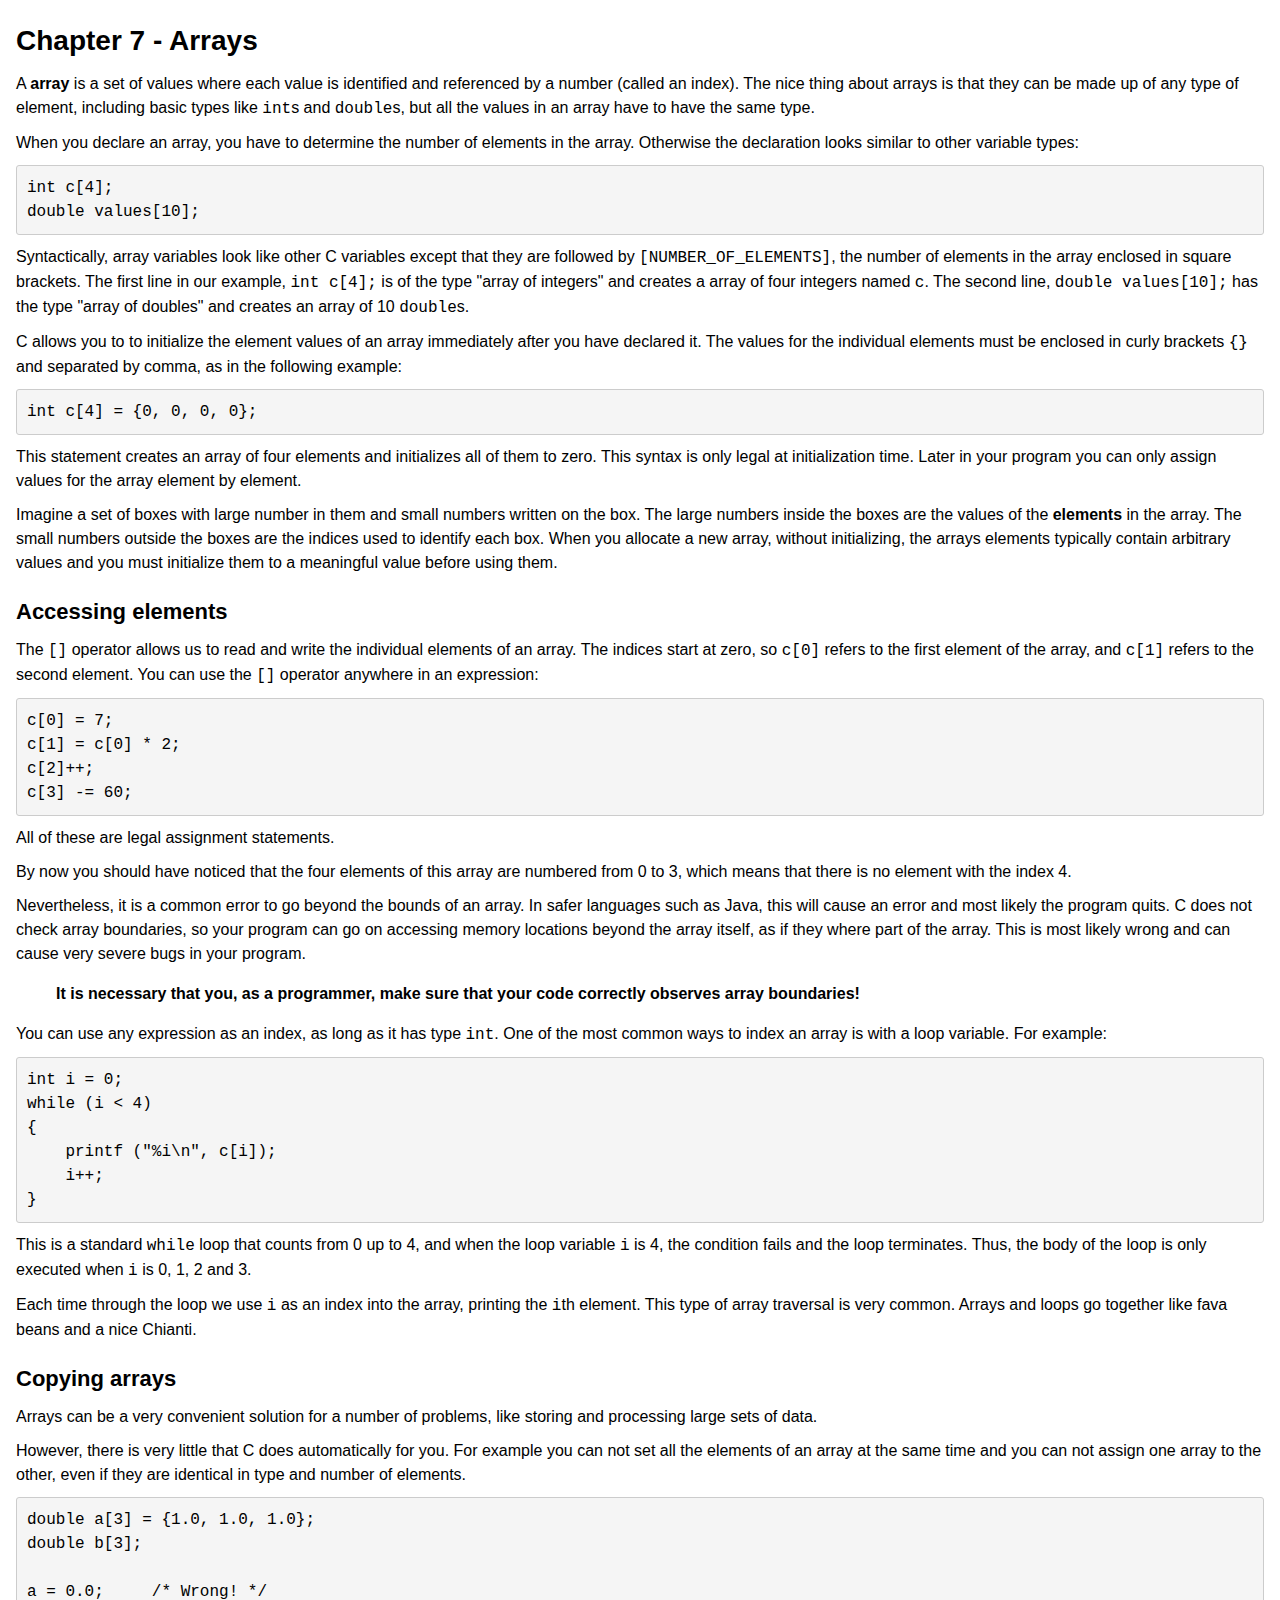
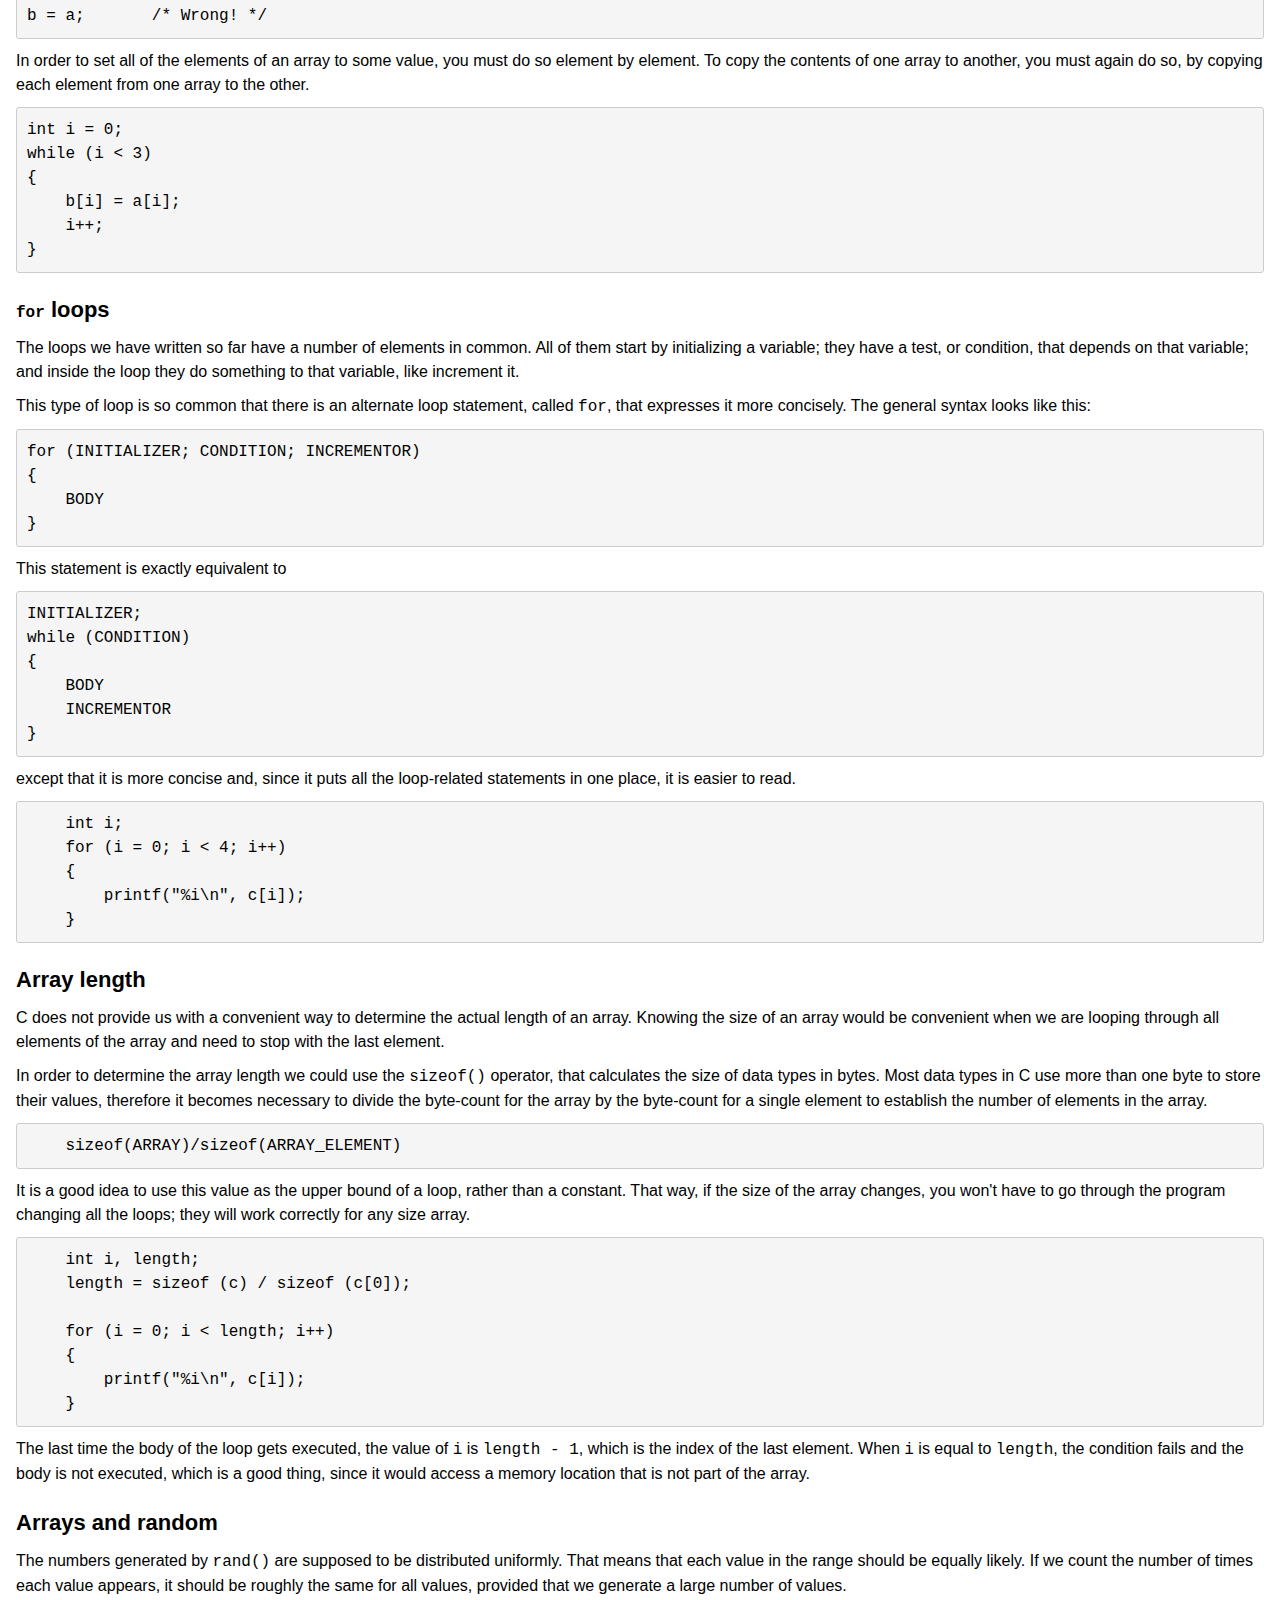
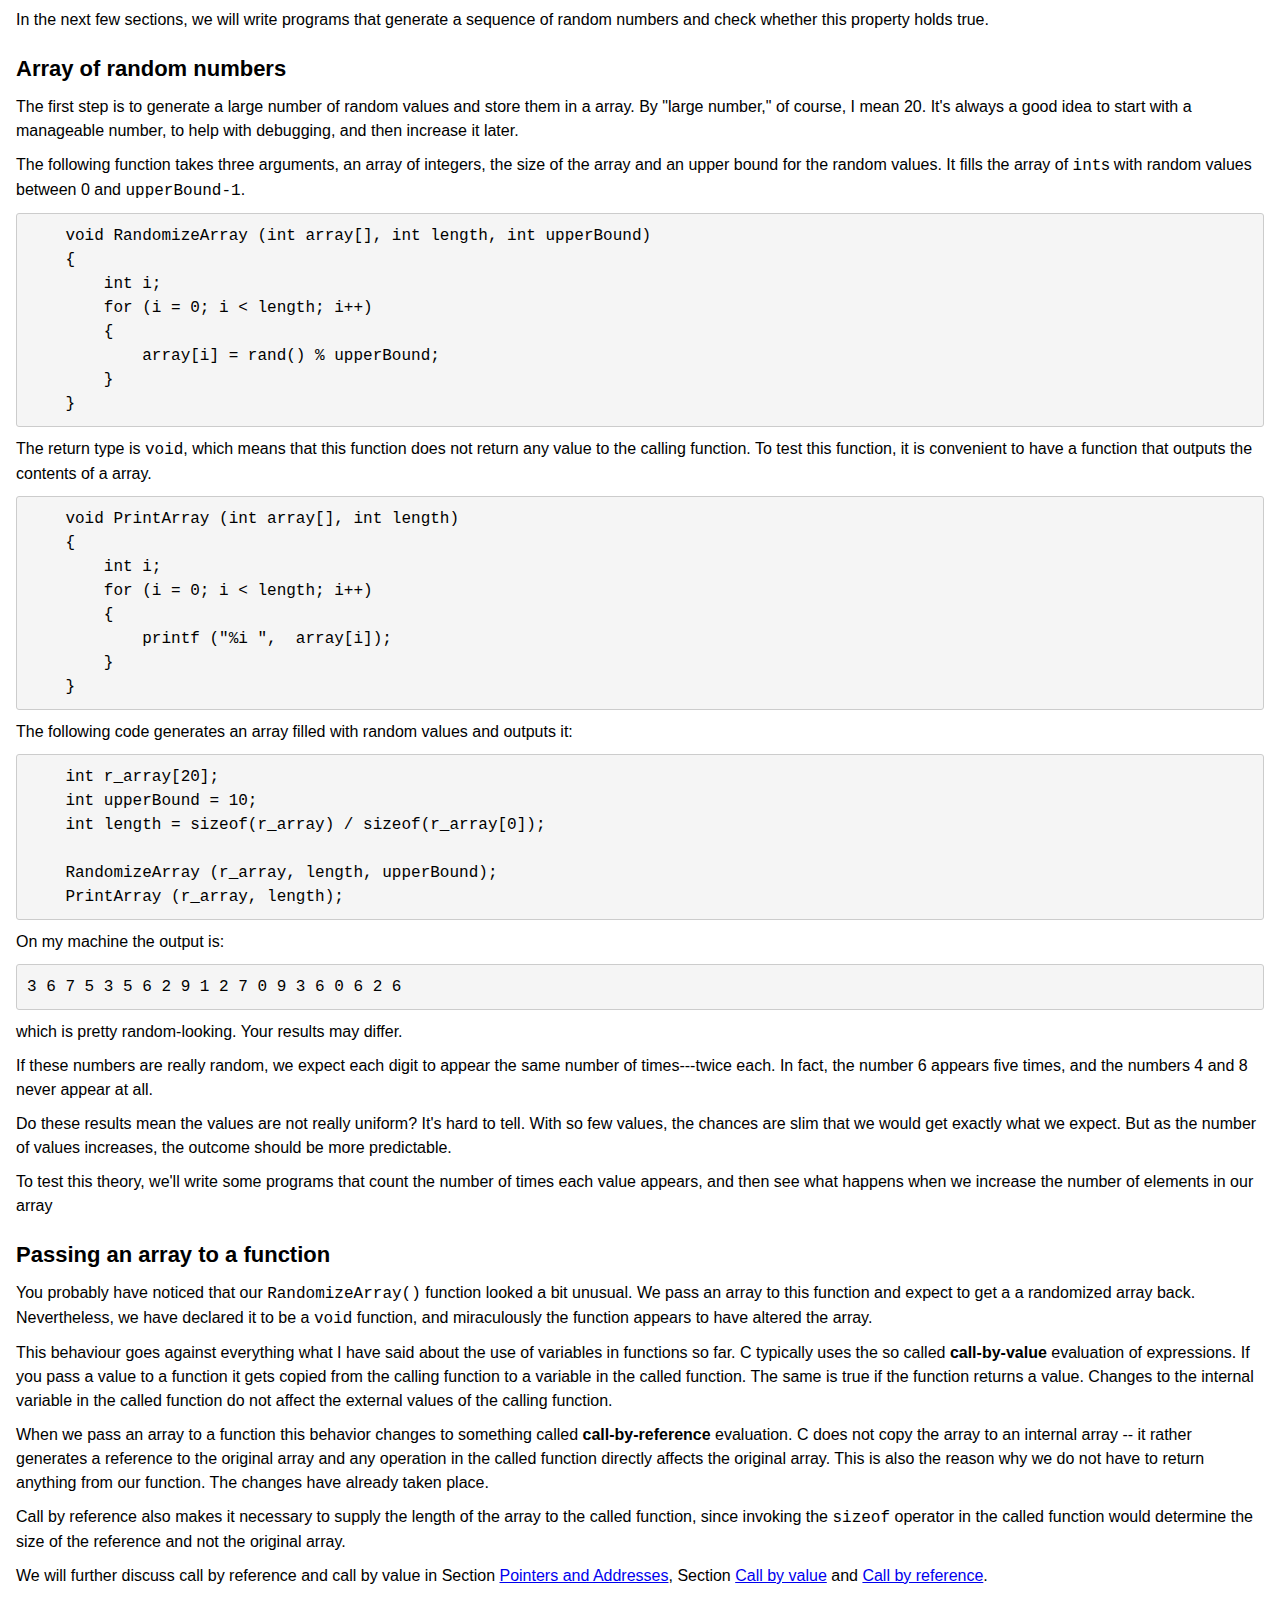
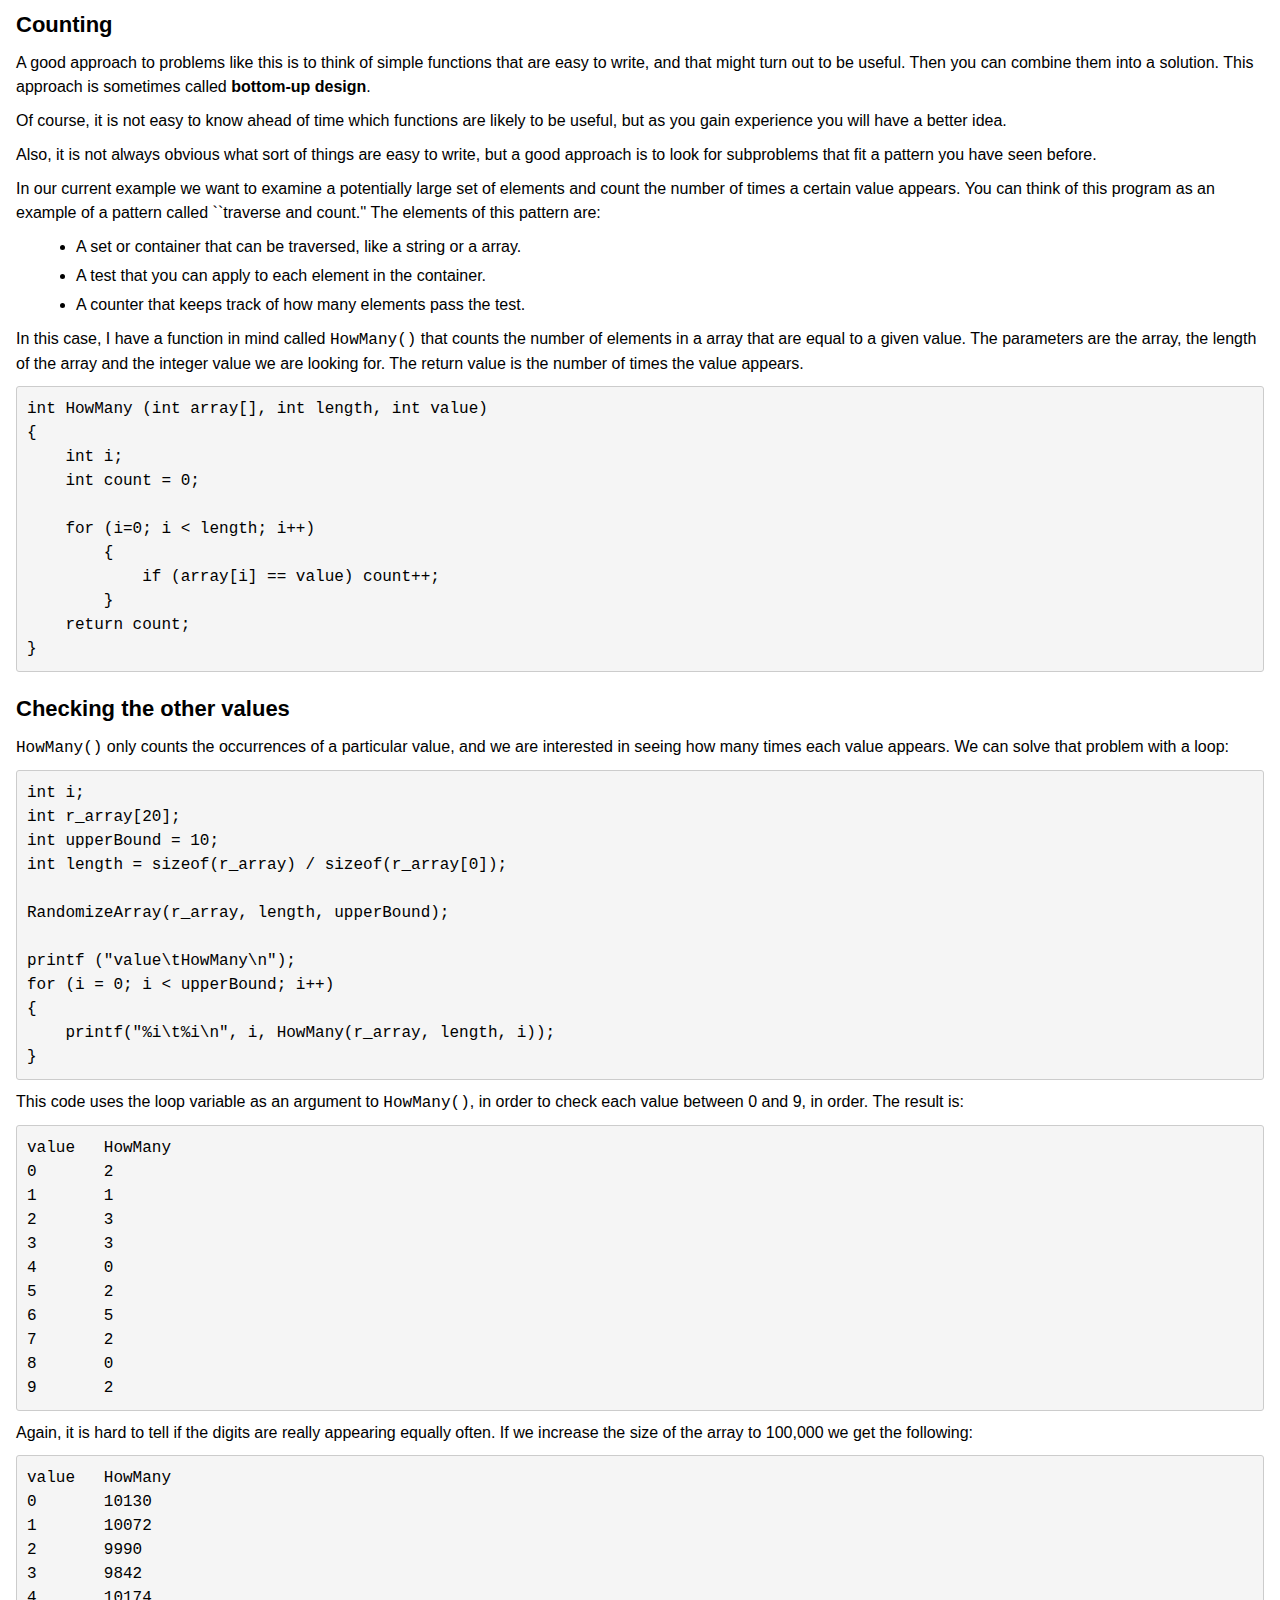
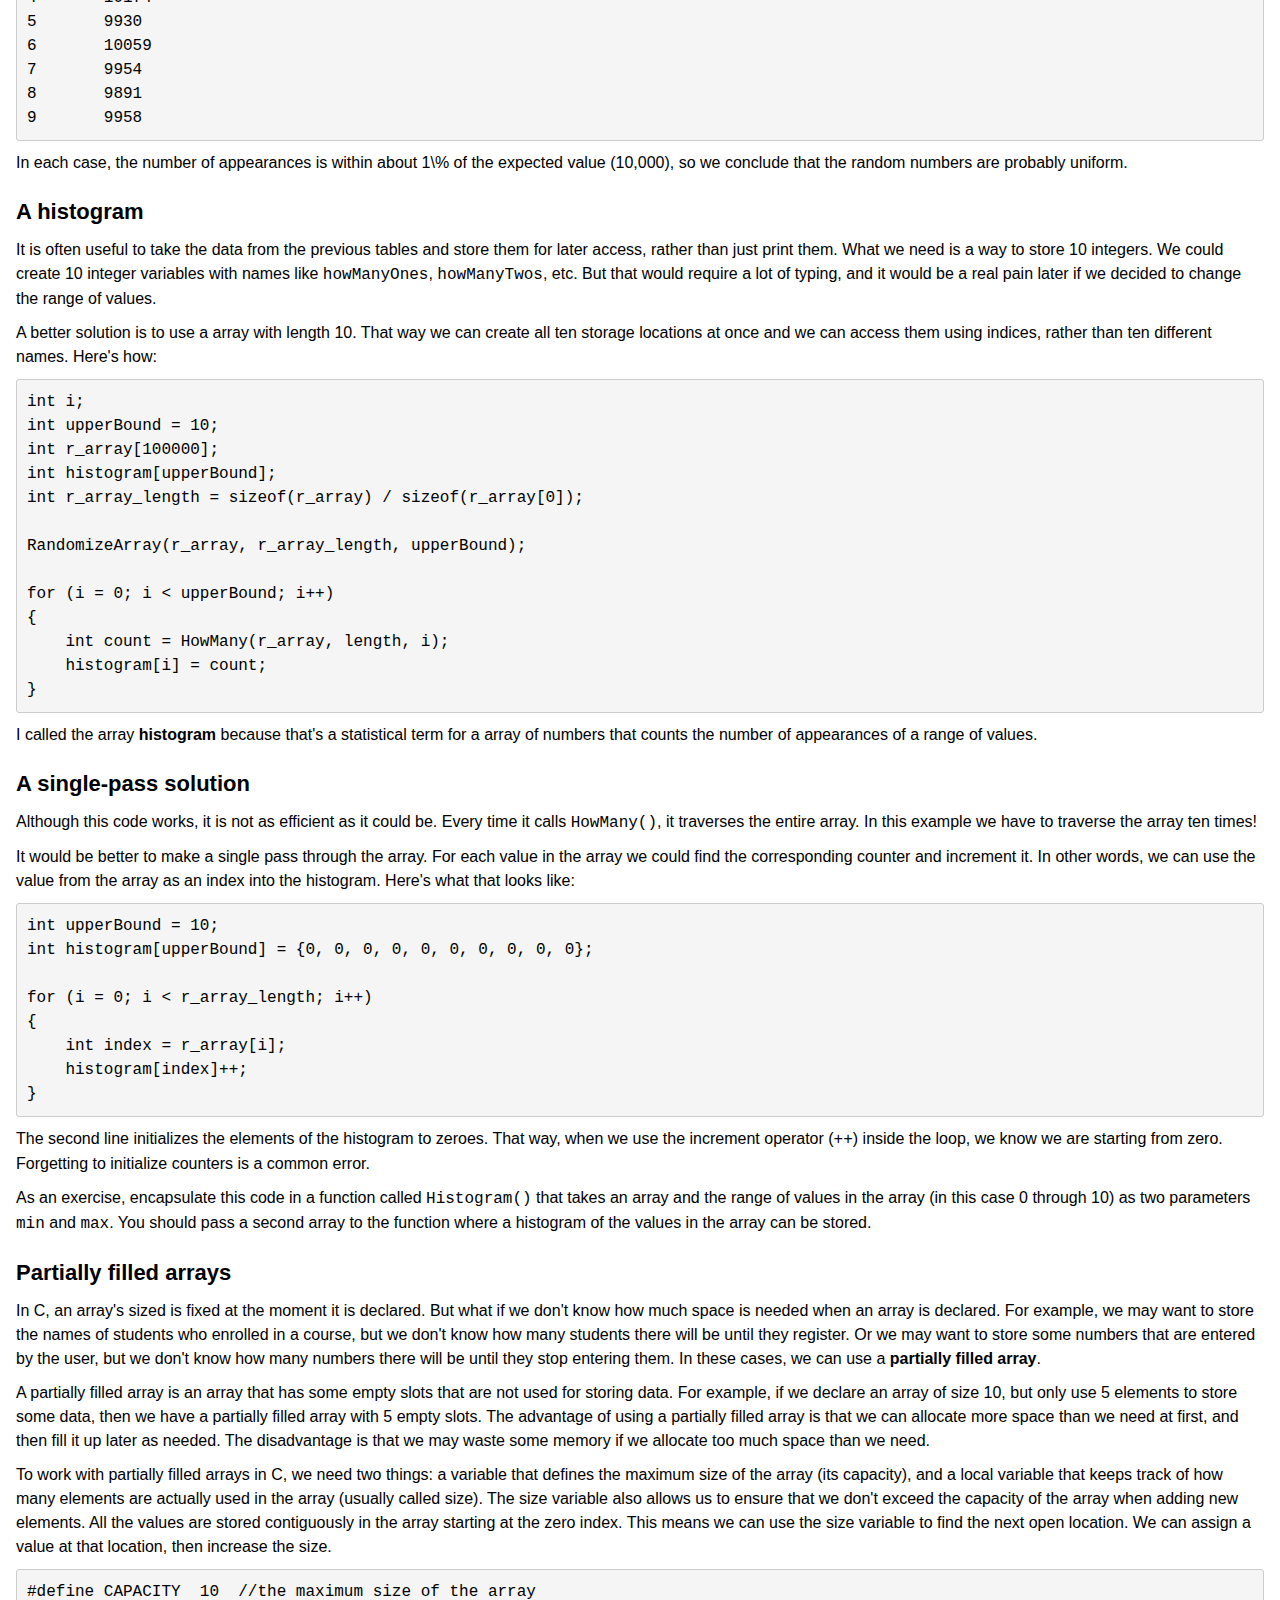
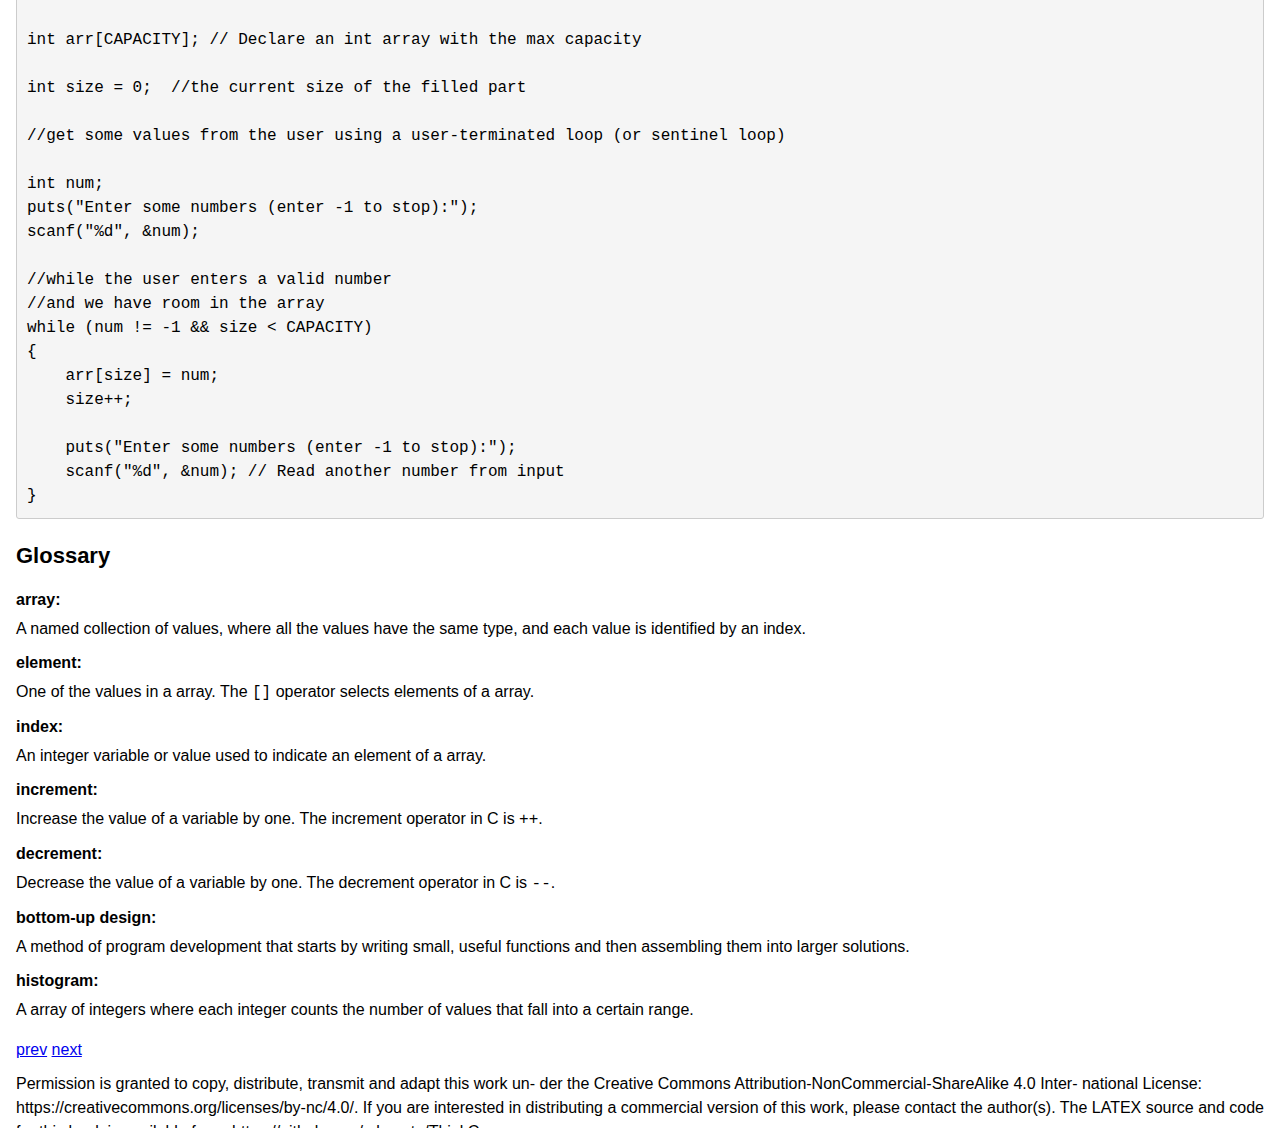
<file: HTML/ch7.html>
<!DOCTYPE html>
<html lang="en">
  <head>
    <meta charset="utf-8">
    <meta name="viewport" content="width=device-width, initial-scale=1">
    <title>Think C - Chapter 7</title>
    <link rel="stylesheet" href="style.css">
  </head>
<body>
<h1>Chapter 7 - Arrays</h1>

<p>A <strong>array</strong> is a set of values where each value is identified and referenced by a
number (called an index).  The nice thing
about arrays is that they can be made up of any type of element,
including basic types like <code>int</code>s and <code>double</code>s, 
but all the values in an array have to have the same type.
<!--and user-defined types like <code>Point</code> and <code>Time</code>.-->
</p>

<p>When you declare an array, you have to determine the number of
elements in the array. Otherwise the declaration looks similar to other variable types:</p>

<pre><code>int c[4];
double values[10];
</code></pre>


<p>Syntactically, array variables look like other C variables except that they are followed 
by <code>[NUMBER_OF_ELEMENTS]</code>, the number of elements in the array enclosed in square brackets. 
The first line in our example, <code>int c[4];</code> is of the type "array of integers" and creates a array of four integers named <code>c</code>.
The second line, <code>double values[10];</code> has the type "array of doubles" and
  creates an array of 10 <code>double</code>s. </p>

<p>C allows you to to initialize the element values of an array immediately
after you have declared it.  The values  for the individual elements must be 
enclosed in curly brackets <code>{}</code> and separated by comma, as in the following example:</p>

<pre><code>int c[4] = {0, 0, 0, 0};
</code></pre>

<p>This statement creates an array of four elements and initializes
all of them to zero.
This syntax is only legal at initialization time. Later in your program you can only
assign values for the array element by element.</p>

<p>Imagine a set of boxes with large number in them and small numbers written on the box. The large numbers inside the boxes are the values of the <strong>elements</strong> in
the array.  The small numbers outside the boxes are the
indices used to identify each box.  When you allocate a new
array, without initializing, the arrays elements typically
contain arbitrary values and you must initialize them to
a meaningful value before using them.</p>

<h2>Accessing elements</h2>

<p>The <code>[]</code> operator allows us to read and write the individual elements of an array.  
The indices start at zero, so <code>c[0]</code>
refers to the first element of the array, and <code>c[1]</code>
refers to the second element.  You can use the <code>[]</code> operator
anywhere in an expression:</p>

<pre><code>c[0] = 7;
c[1] = c[0] * 2;
c[2]++;
c[3] -= 60;
</code></pre>

<p>All of these are legal assignment statements. </p>

<p>By now you should have noticed that the four elements of this array
are numbered from 0 to 3, which means that there is no element with
the index 4. </p>

<p>Nevertheless, it is a common error to go
beyond the bounds of an array. In safer languages such as Java, this will cause an 
error and most likely the program quits. C does not check array boundaries, so
your program can go on accessing memory locations beyond the array itself, as if 
they where part of the array. This is most likely wrong and can cause very
severe bugs in your program. </p>
<blockquote>
<p><strong>It is necessary that you, as a programmer,
make sure that your code correctly observes array boundaries!</strong></p>
</blockquote>

<p>You can use any expression as an index, as long as it has type <code>int</code>.  One of the most common ways to index an array is with a loop
variable.  For example:</p>

<pre><code>int i = 0;
while (i &lt; 4) 
{
    printf ("%i\n", c[i]);
    i++;
}
</code></pre>

<p>This is a standard <code>while</code> loop that counts from 0
up to 4, and when the loop variable <code>i</code> is 4, the
condition fails and the loop terminates.  Thus, the body
of the loop is only executed when <code>i</code> is 0, 1, 2 and 3.</p>

<p>Each time through the loop we use <code>i</code> as an index into
the array, printing the <code>i</code>th element.  This type of
array traversal is very common.  Arrays and loops go together
like fava beans and a nice Chianti.</p>



<h2>Copying arrays</h2>

<p>Arrays can be a very convenient solution for a number of problems, like
storing and processing large sets of data.</p>

<p>However, there is very little that C does automatically for you. For example
you can not set all the elements of an array at the same time and you can not
assign one array to the other, even if they are identical in type and number of elements.</p>

<pre><code>double a[3] = {1.0, 1.0, 1.0};
double b[3];

a = 0.0;     /* Wrong! */
b = a;       /* Wrong! */
</code></pre>

<p>In order to set all of the elements of an array to some value, you must do so element by element.
To copy the contents of one array to another, you must again do so, by copying each element from one array to the other.</p>

<pre><code>int i = 0;
while (i &lt; 3) 
{
    b[i] = a[i];
    i++;
}
</code></pre>

<h2><code>for</code> loops</h2>

<p>The loops we have written so far have a number of elements
in common.  All of them start by initializing a variable;
they have a test, or condition, that depends on that variable;
and inside the loop they do something to that variable,
like increment it.</p>

<p>This type of loop is so common that there is an alternate
loop statement, called <code>for</code>, that expresses it more
concisely.  The general syntax looks like this:</p>

<pre><code>for (INITIALIZER; CONDITION; INCREMENTOR) 
{
    BODY
}
</code></pre>

<p>This statement is exactly equivalent to</p>

<pre><code>INITIALIZER;
while (CONDITION) 
{
    BODY
    INCREMENTOR
}
</code></pre>

<p>except that it is more concise and, since it puts all the
loop-related statements in one place, it is easier to read.</p>


<pre>
    int i;
    for (i = 0; i &lt; 4; i++) 
    {
        printf("%i\n", c[i]);
    }
</pre>

<h2>Array length</h2>

<p>C does not provide us with a convenient way to determine the
actual length of an array. Knowing the size of an array would
be convenient when we are looping through all elements of
the array and need to stop with the last element.</p>

<p>In order to determine the array length we could use the <code>sizeof()</code> 
operator, that calculates the size of data types in bytes.
Most data types in C use more than one byte to store their values,
therefore it becomes necessary to divide the byte-count for the array by 
the byte-count for a single element to establish the number of elements
in the array.</p>
<pre>
    sizeof(ARRAY)/sizeof(ARRAY_ELEMENT)
</pre>
<p>It is a good idea to use this value as the upper bound of a loop,
rather than a constant.  That way, if the size of the array
changes, you won't have to go through the program changing all the
loops; they will work correctly for any size array.</p>

<pre>
    int i, length;
    length = sizeof (c) / sizeof (c[0]);

    for (i = 0; i &lt; length; i++) 
    {
        printf("%i\n", c[i]);
    }
</pre>
<p>The last time the body of the loop gets executed, the value of <code>i</code>
is <code>length - 1</code>, which is the index of the last element.  When
<code>i</code> is equal to <code>length</code>, the condition fails and the body
is not executed, which is a good thing, since it would access a
memory location that is not part of the array.</p>

<h2>Arrays and random</h2>

<p>The numbers generated by <code>rand()</code> are supposed to be distributed
uniformly.  That means that each value in the range should be
equally likely.  If we count the number of times each value appears,
it should be roughly the same for all values, provided that we
generate a large number of values.</p>

<p>In the next few sections, we will write programs that generate
a sequence of random numbers and check whether this property
holds true.</p>

<h2>Array of random numbers</h2>
<p>The first step is to generate a large number of random values
and store them in a array.  By "large number," of course,
I mean 20.  It's always a good idea to start with a manageable
number, to help with debugging, and then increase it later.</p>

<p>The following function takes three arguments, an array of integers, 
the size of the array and an upper bound for the random values.  
It fills the array of <code>int</code>s with random values between 0 and <code>upperBound-1</code>.</p>

<pre>
    void RandomizeArray (int array[], int length, int upperBound) 
    {
        int i;
        for (i = 0; i &lt; length; i++) 
        {
            array[i] = rand() % upperBound;
        }
    }
</pre>
<p>The return type is <code>void</code>, which means that
this function does not return any value to the calling function.
To test this function, it is convenient to have a function that
outputs the contents of a array.</p>

<pre>
    void PrintArray (int array[], int length) 
    {
        int i;
        for (i = 0; i &lt; length; i++) 
        {
            printf ("%i ",  array[i]);
        }
    }
</pre>
<p>The following code generates an array filled with random values and outputs it:</p>

<pre>
    int r_array[20];
    int upperBound = 10;
    int length = sizeof(r_array) / sizeof(r_array[0]);
  
    RandomizeArray (r_array, length, upperBound);
    PrintArray (r_array, length);
</pre>

<p>On my machine the output is:</p>

<pre>
3 6 7 5 3 5 6 2 9 1 2 7 0 9 3 6 0 6 2 6 
</pre>
<p>which is pretty random-looking.  Your results may differ.</p>

<p>If these numbers are really random,
we expect each digit to appear the same number of times---twice
each.  In fact, the number 6 appears five times, and the numbers 4
and 8 never appear at all.</p>

<p>Do these results mean the values are not really uniform?  It's
hard to tell.  With so few values, the chances are slim
that we would get exactly what we expect.  But as the number
of values increases, the outcome should be more predictable.</p>

<p>To test this theory, we'll write some programs that count the
number of times each value appears, and then see what happens
when we increase the number of elements in our array</p>

<h2>Passing an array to a function</h2>
<p>You probably have noticed that our <code>RandomizeArray()</code> function 
looked a bit unusual. We pass an array to this function and expect 
to get a a randomized array back. Nevertheless, we have declared it to 
be a <code>void</code> function, and miraculously the function appears to have 
altered the array.</p>

<p>This behaviour goes against everything what I have said about the
use of variables in functions so far.
C typically uses the so called <b>call-by-value</b> evaluation of
expressions. If you pass a value to a function it gets copied from
the calling function to a variable in the called function. The same
is true if the function returns a value.
Changes to the internal variable in the called function do not affect the external 
values of the calling function.</p>

<p>When we pass an array to a function this behavior changes to
something called <b>call-by-reference</b> evaluation.
C does not copy the array to an internal array --  it rather generates a
reference to the original array and any operation in the called function 
directly affects the original array.
This is also the reason why we do not have to return anything from our 
function. The changes have already taken place.</p>

<p>Call by reference also makes it necessary to supply the length of
the array to the called function, since invoking  the <code>sizeof</code>
operator in the called function would determine the size of the reference
and not the original array.</p>

<p>We will further discuss call by reference and call by value in 
Section <a href="#Pointers and Addresses">Pointers and Addresses</a>, Section <a href="#Call by value">Call by value</a> and
<a href="#Call by reference">Call by reference</a>.</p>

<h2>Counting</h2>
<p>A good approach to problems like this is to think of simple functions
that are easy to write, and that might turn out to be useful.  Then
you can combine them into a solution.  This approach is sometimes
called <b>bottom-up design</b>.</p>

<p>Of course, it is not easy to
know ahead of time which functions are likely to be useful, but as you
gain experience you will have a better idea.</p>

<p>Also, it is not always obvious what sort of things are easy to write,
but a good approach is to look for subproblems that fit a pattern you
have seen before.</p>


<p>In our current example we want to examine a potentially large set
of elements and count the number of times a certain value appears.
You can think of this program as an example of a pattern called ``traverse
and count.''  The elements of this pattern are:</p>

<ul>
<li>A set or container that can be traversed, like a string or a array.</li>
<li>A test that you can apply to each element in the container.</li>
<li>A counter that keeps track of how many elements pass the test.</li>
</ul>

<p>In this case, I have a function in mind called <code>HowMany()</code> that
counts the number of elements in a array that are equal to a given value.
The parameters are the array, the length of the array and the integer value we are looking
for.  The return value is the number of times the value appears.</p>

<pre>
int HowMany (int array[], int length, int value) 
{
    int i; 
    int count = 0;

    for (i=0; i &lt; length; i++) 
        {
            if (array[i] == value) count++;
        }
    return count;
}
</pre>


<h2>Checking the other values</h2>

<p><code>HowMany()</code> only counts the occurrences of a particular value, and
we are interested in seeing how many times each value appears.
We can solve that problem with a loop:</p>

<pre>
int i;
int r_array[20];
int upperBound = 10;
int length = sizeof(r_array) / sizeof(r_array[0]);

RandomizeArray(r_array, length, upperBound);

printf ("value\tHowMany\n");
for (i = 0; i &lt; upperBound; i++) 
{
    printf("%i\t%i\n", i, HowMany(r_array, length, i));
}
</pre>
<p>This code uses the loop variable as an argument to
<code>HowMany()</code>, in order to check each value between 0 and 9,
in order.  The result is:</p>

<pre>
value   HowMany
0       2
1       1
2       3
3       3
4       0
5       2
6       5
7       2
8       0
9       2
</pre>

<p>Again, it is hard to tell if the digits are really appearing
equally often.  If we increase the size of the array to 100,000 we
get the following:</p>

<pre>
value   HowMany
0       10130
1       10072
2       9990
3       9842
4       10174
5       9930
6       10059
7       9954
8       9891
9       9958
</pre>

<p>In each case, the number of appearances is within about 1\% of
the expected value (10,000), so we conclude that the random
numbers are probably uniform.</p>

<h2>A histogram</h2>
<p>It is often useful to take the data from the previous tables
and store them for later access, rather than just print them.
What we need is a way to store 10 integers.  We could create
10 integer variables with names like <code>howManyOnes</code>,
<code>howManyTwos</code>, etc.  But that would require a lot of
typing, and it would be a real pain later if we decided to
change the range of values.</p>
<p>A better solution is to use a array with length 10.  That
way we can create all ten storage locations at once and we
can access them using indices, rather than ten different names.
Here's how:</p>

<pre>
int i;
int upperBound = 10;
int r_array[100000];
int histogram[upperBound];
int r_array_length = sizeof(r_array) / sizeof(r_array[0]);

RandomizeArray(r_array, r_array_length, upperBound);

for (i = 0; i &lt; upperBound; i++) 
{
    int count = HowMany(r_array, length, i);
    histogram[i] = count;
}  
</pre>
<p>I called the array <strong>histogram</strong> because that's
a statistical term for a array of numbers that counts the
number of appearances of a range of values.</p>

<h2>A single-pass solution</h2>

<p>Although this code works, it is not as efficient as it could
be.  Every time it calls <code>HowMany()</code>, it traverses the
entire array.  In this example we have to traverse the
array ten times!</p>

<p>It would be better to make a single pass through the array.
For each value in the array we could find the corresponding
counter and increment it.  In other words, we can use the
value from the array as an index into the histogram.  Here's
what that looks like:</p>

<pre>
int upperBound = 10;
int histogram[upperBound] = {0, 0, 0, 0, 0, 0, 0, 0, 0, 0};

for (i = 0; i &lt; r_array_length; i++) 
{
    int index = r_array[i];
    histogram[index]++;
}
</pre>

<p>The second line initializes the elements of the histogram to
zeroes.  That way, when we use the increment
operator (<code>++</code>) inside the loop, we know we are starting from zero.
Forgetting to initialize counters is a common error.</p>

<p>As an exercise, encapsulate this code in a function called <code>Histogram()</code> 
that takes an array and the range of values in the array
(in this case 0 through 10) as two parameters <code>min</code> and <code>max</code>. 
You should pass a second array to the function where a histogram of the
values in the array can be stored.</p>

<h2>Partially filled arrays</h2>
<p>In C, an array's sized is fixed at the moment it is declared. But what if we don't know how much space is needed when an array is declared. For example, we may want to store the names of students who enrolled in a course, but we don't know how many students there will be until they register. Or we may want to store some numbers that are entered by the user, but we don't know how many numbers there will be until they stop entering them. In these cases, we can use a <strong>partially filled array</strong>.</p>

<p>A partially filled array is an array that has some empty slots that are not used for storing data. For example, if we declare an array of size 10, but only use 5 elements to store some data, then we have a partially filled array with 5 empty slots. The advantage of using a partially filled array is that we can allocate more space than we need at first, and then fill it up later as needed. The disadvantage is that we may waste some memory if we allocate too much space than we need.</p>

<p>To work with partially filled arrays in C, we need two things: a variable that defines the maximum size of the array (its capacity), and a local variable that keeps track of how many elements are actually used in the array (usually called size). The size variable also allows us to ensure that we don't exceed the capacity of the array when adding new elements. All the values are stored contiguously in the array starting at the zero index. This means we can use the size variable to find the next open location. We can assign a value at that location, then increase the size.</p>

<pre>
#define CAPACITY  10  //the maximum size of the array

int arr[CAPACITY]; // Declare an int array with the max capacity 

int size = 0;  //the current size of the filled part

//get some values from the user using a user-terminated loop (or sentinel loop)

int num;
puts("Enter some numbers (enter -1 to stop):");
scanf("%d", &num);

//while the user enters a valid number 
//and we have room in the array
while (num != -1 && size < CAPACITY) 
{
    arr[size] = num; 	
    size++;  

    puts("Enter some numbers (enter -1 to stop):");
    scanf("%d", &num); // Read another number from input
}
</pre>

<h2>Glossary</h2>

<dl>
<dt>array:</dt>  
<dd>A named collection of values, where all the
values have the same type, and each value is identified by
an index.</dd>

<dt>element:</dt>  
<dd>One of the values in a array.  The <code>[]</code>
operator selects elements of a array.</dd>

<dt>index:</dt>  
<dd>An integer variable or value used to indicate
an element of a array.</dd>

<dt>increment:</dt>  
<dd>Increase the value of a variable by one.
The increment operator in C is <code>++</code>.</dd>

<dt>decrement:</dt>  
<dd>Decrease the value of a variable by one.
The decrement operator in C is <code>--</code>.</dd>

<dt>bottom-up design:</dt>  
<dd>A method of program development that
starts by writing small, useful functions and then assembling
them into larger solutions.</dd>

<dt>histogram:</dt>  
<dd> A array of integers where each integer
counts the number of values that fall into a certain range.</dd>
</dl>

<a href="ch5.html">prev</a> <a href="ch7.html">next</a> 
<p> 
Permission is granted to copy, distribute, transmit and adapt this work un- der the Creative Commons Attribution-NonCommercial-ShareAlike 4.0 Inter- national License: https://creativecommons.org/licenses/by-nc/4.0/. 
If you are interested in distributing a commercial version of this work, please contact the author(s). 
The LATEX source and code for this book is available from: https://github.com/mkpenta/ThinkC 
</p>
</body>
</file>
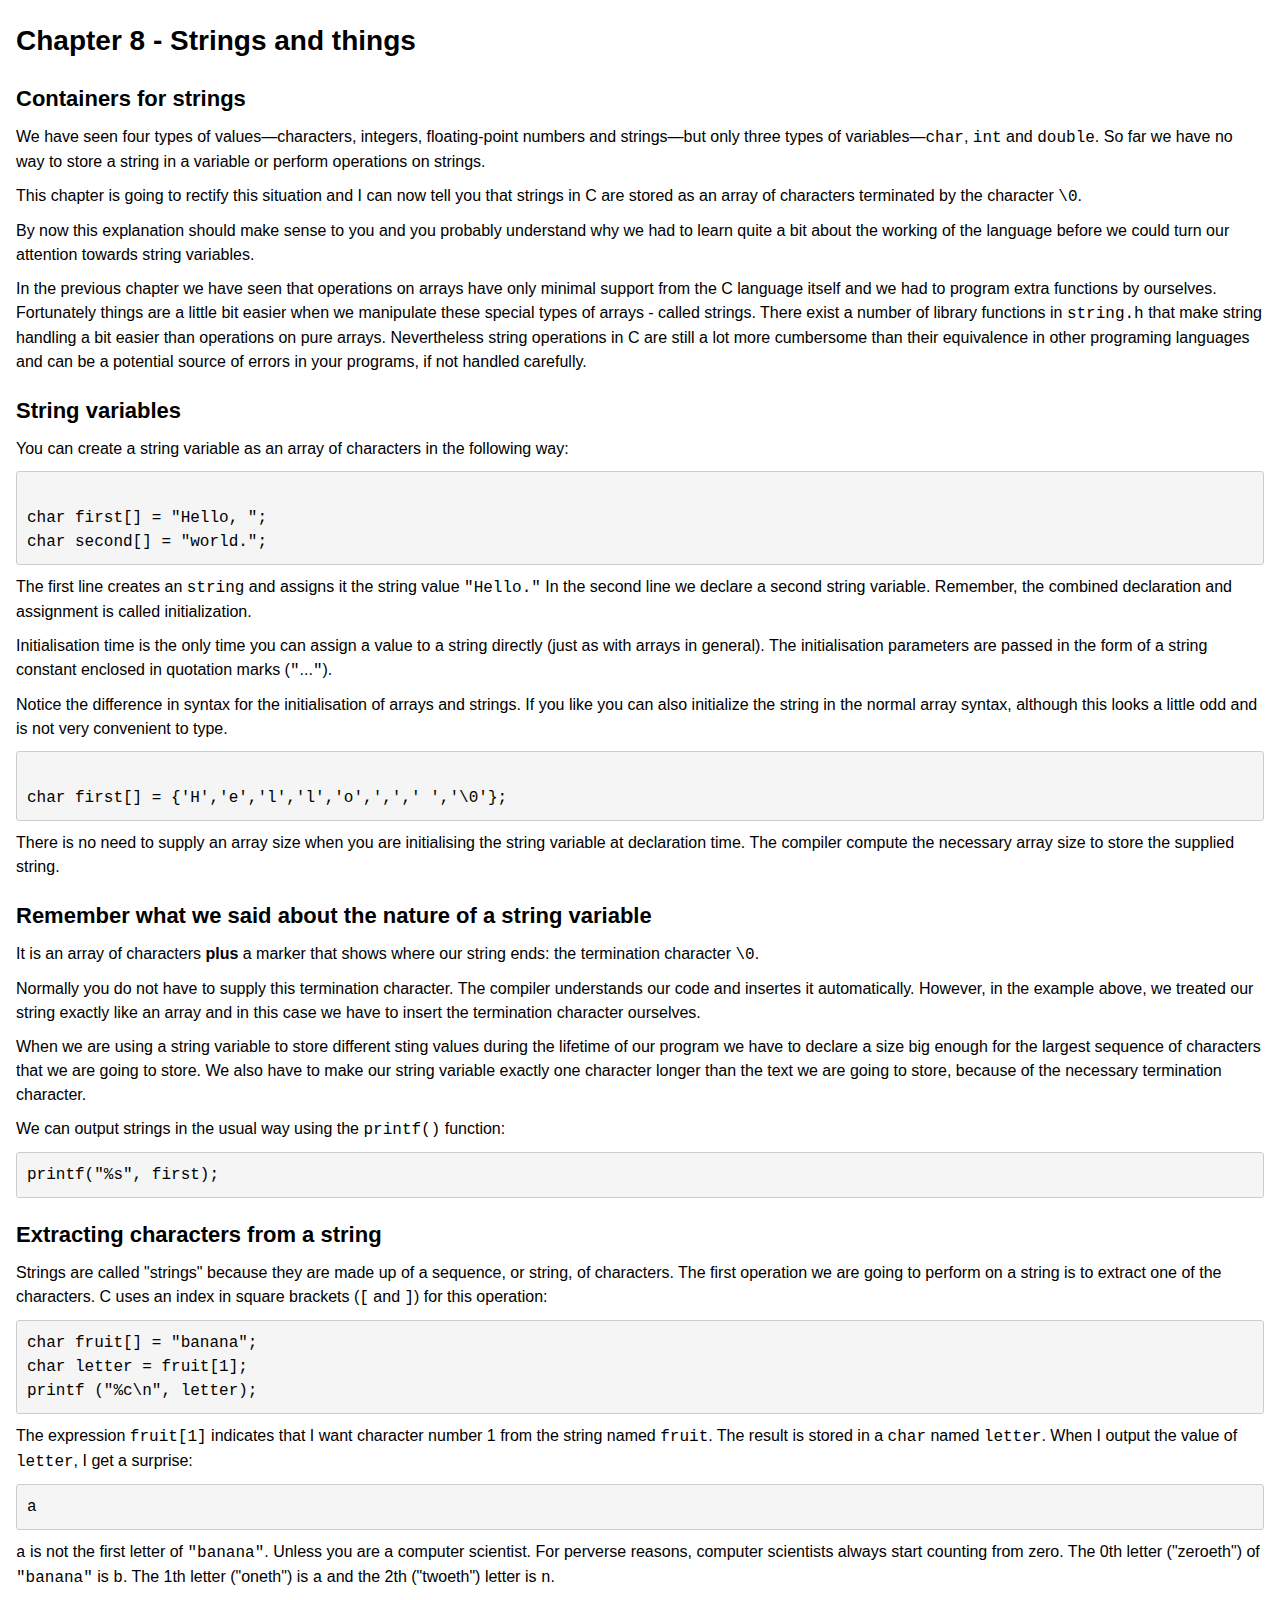
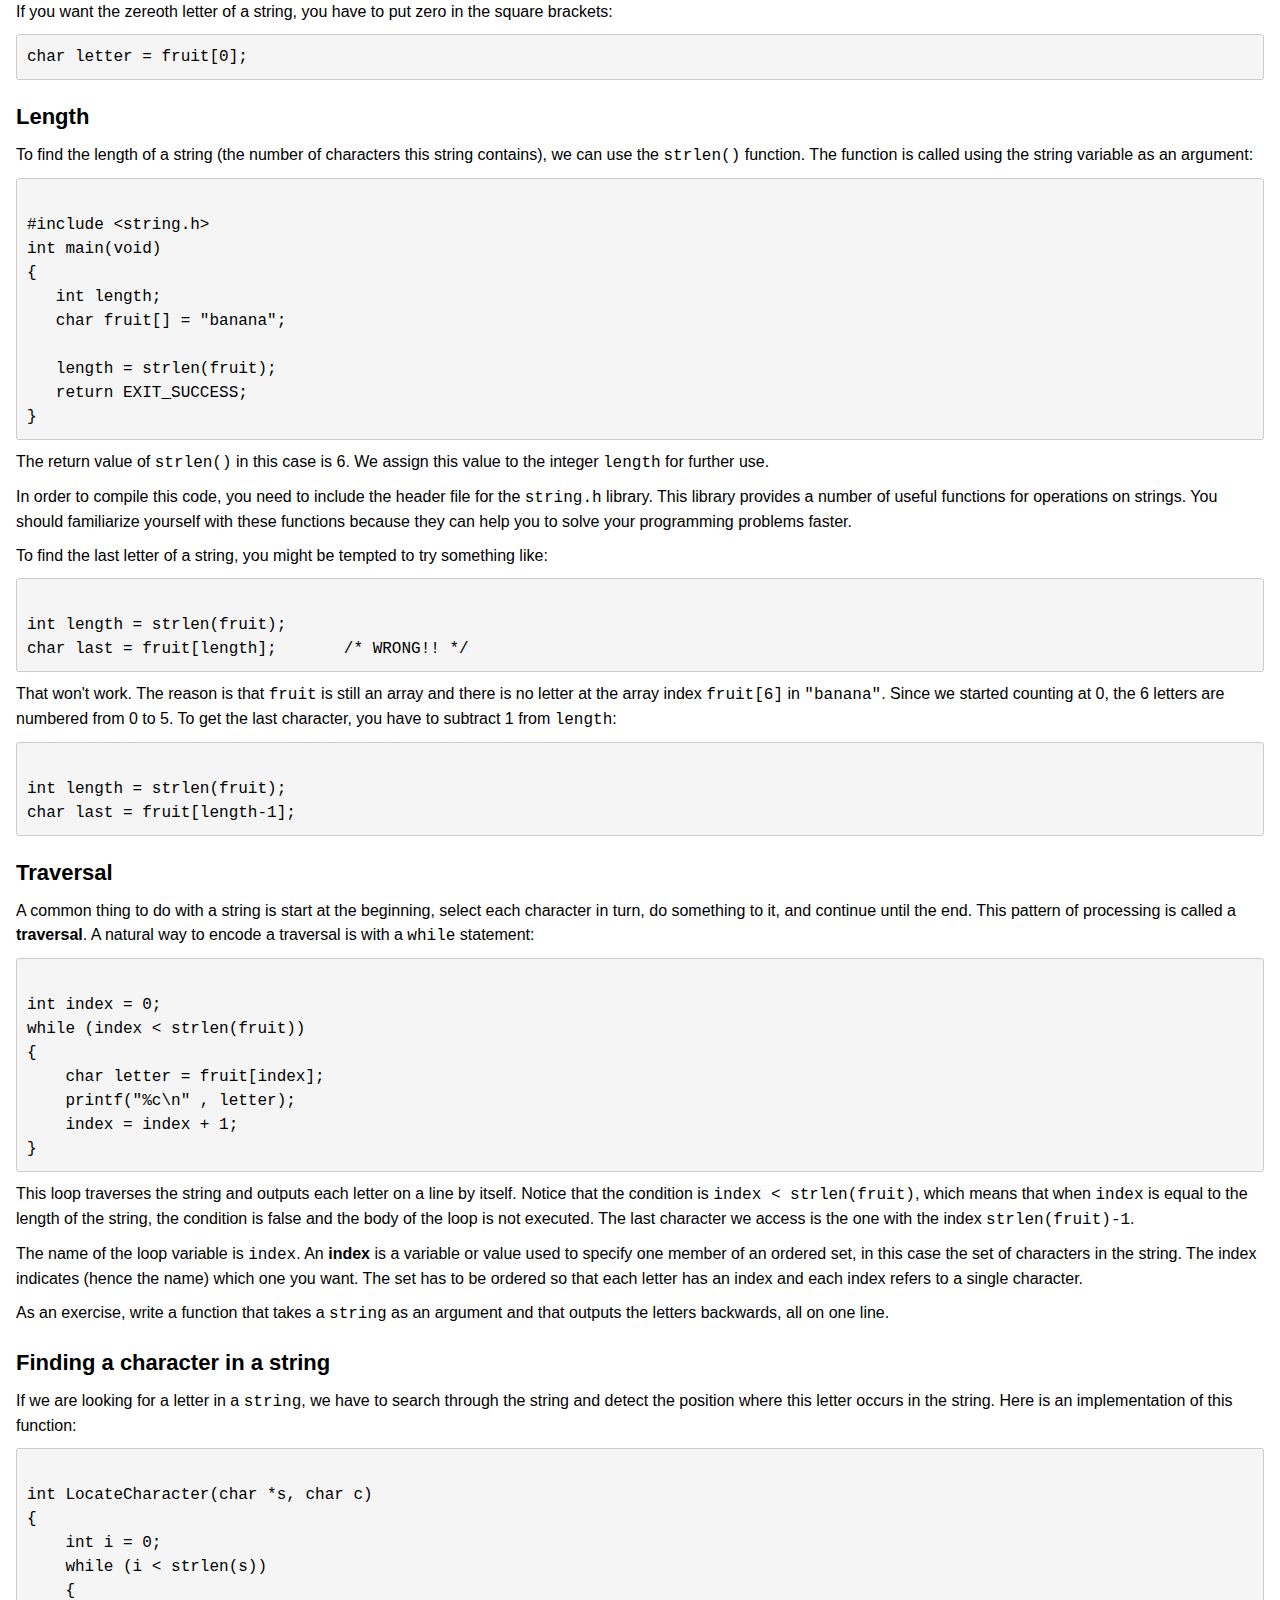
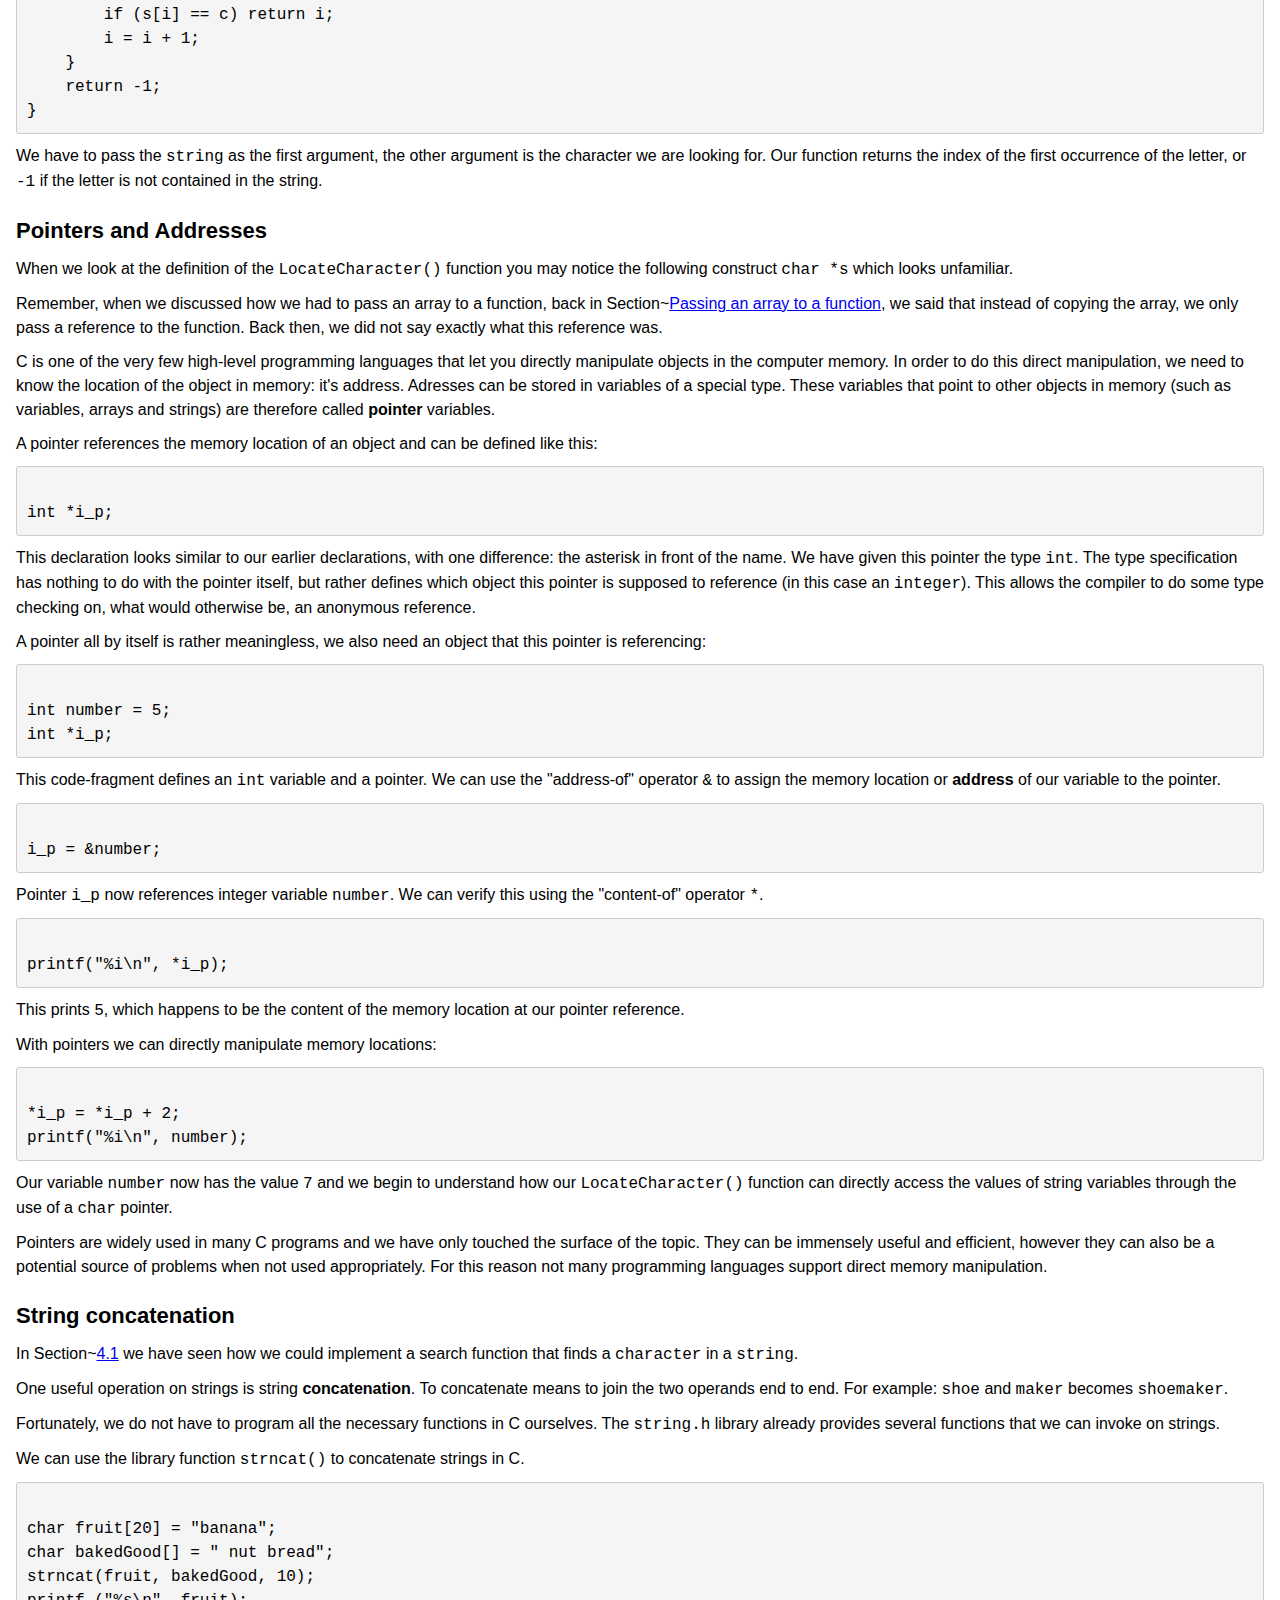
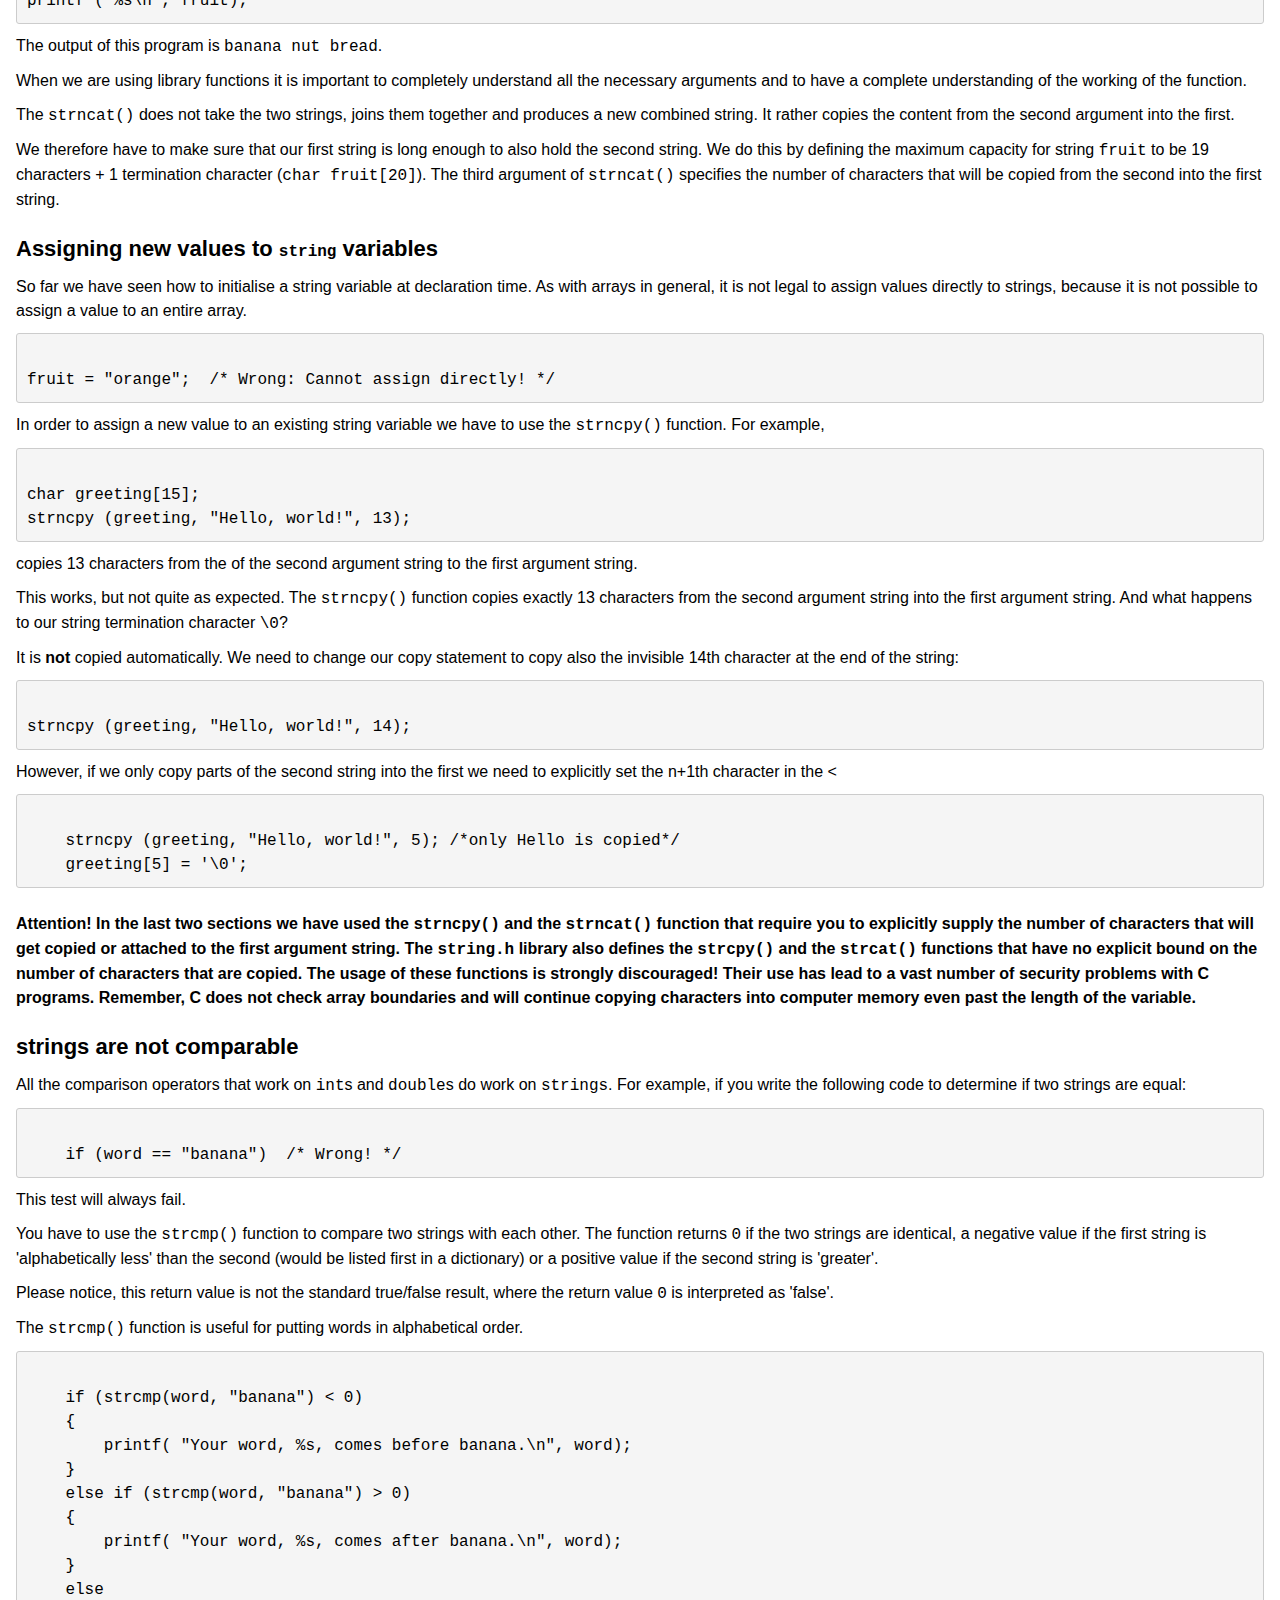
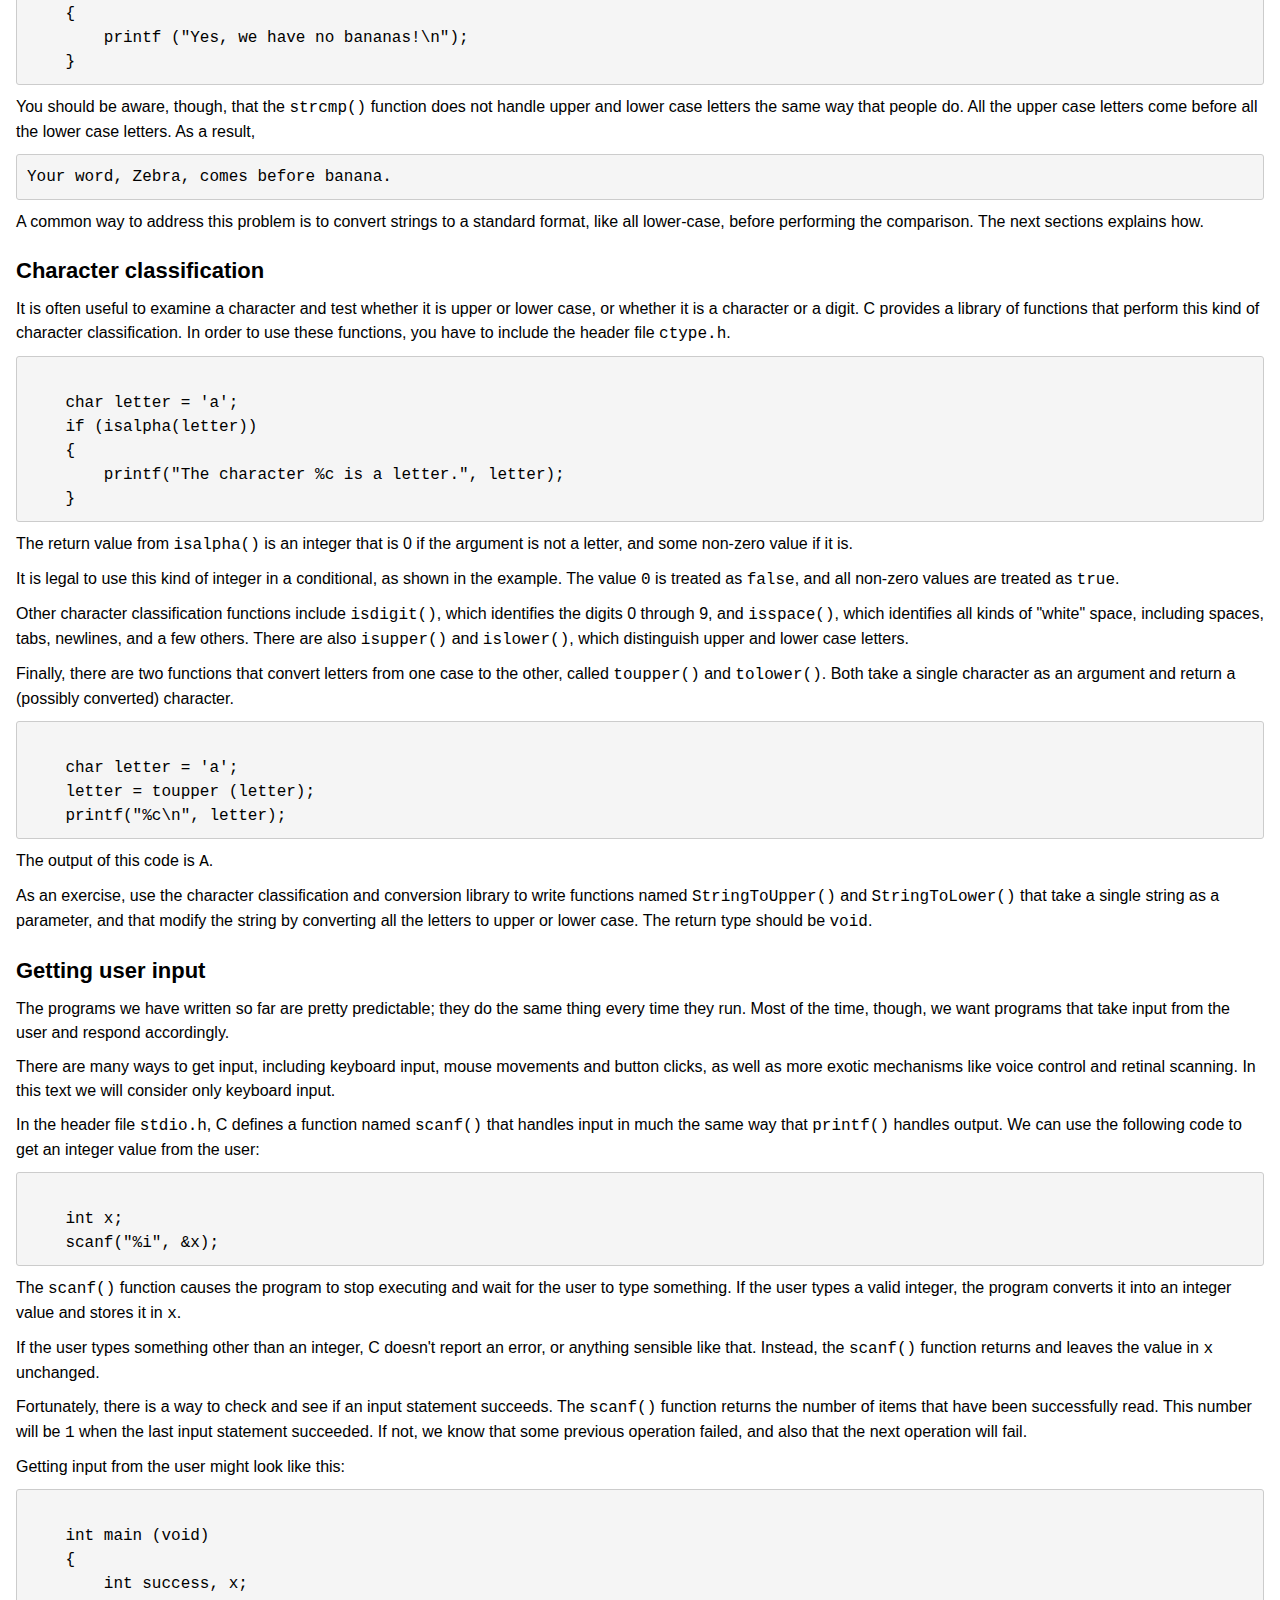
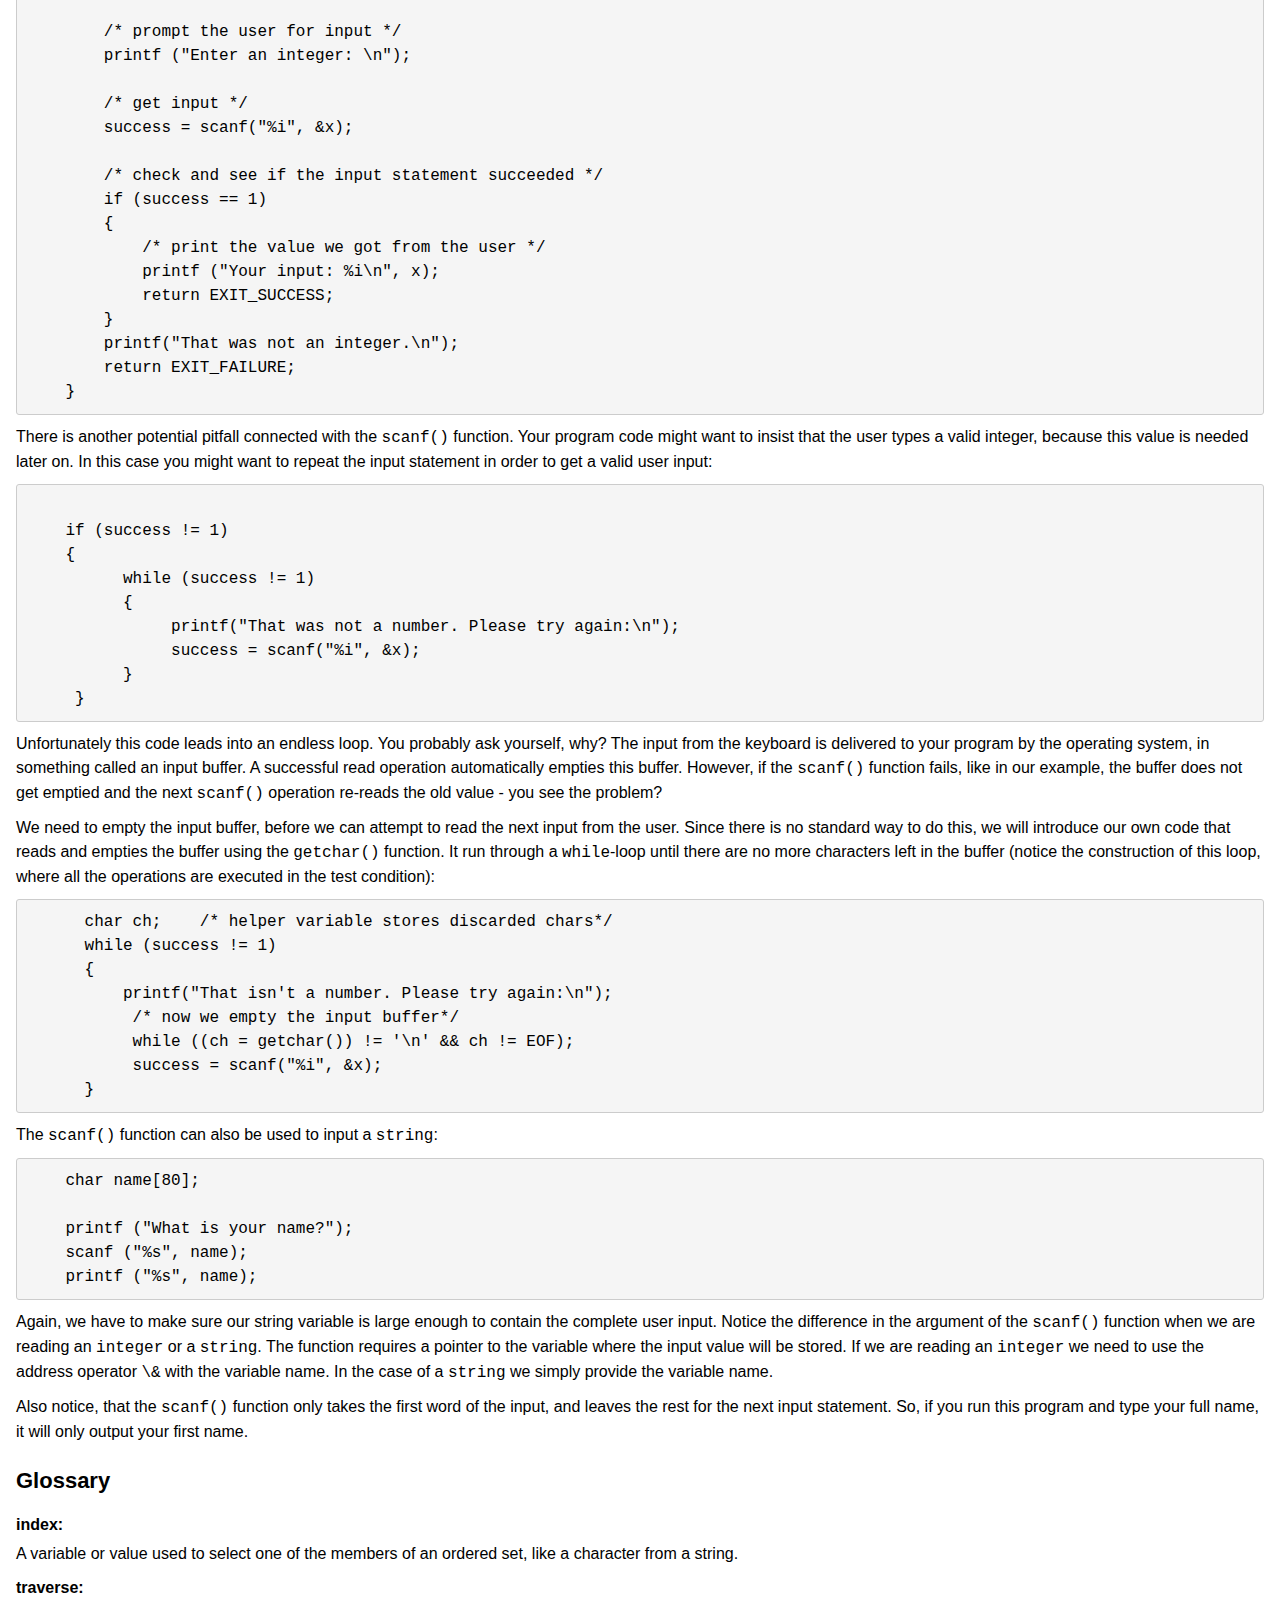
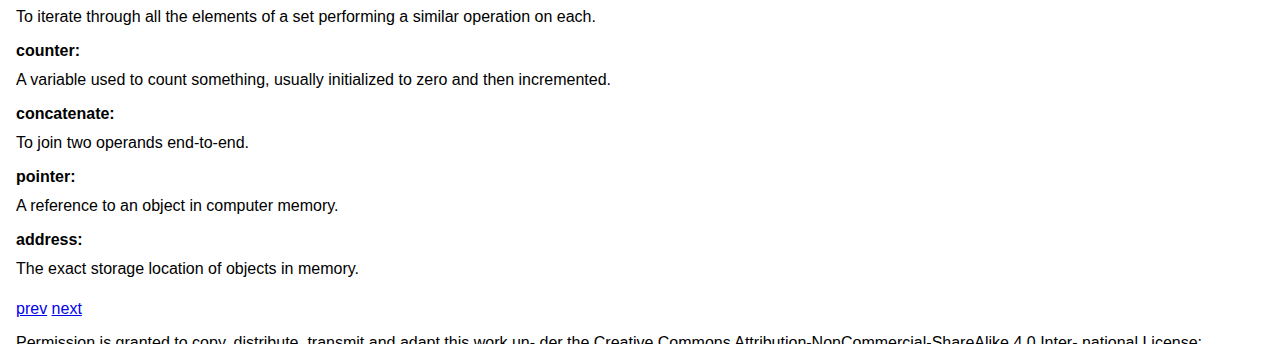
<file: HTML/ch8.html>
<!DOCTYPE html>
<html lang="en">
  <head>
    <meta charset="utf-8">
    <meta name="viewport" content="width=device-width, initial-scale=1">
    <title>Think C - Chapter 8</title>
    <link rel="stylesheet" href="style.css">
  </head>
<body>
<h1>Chapter 8 - Strings and things</h1>
<h2>Containers for strings</h2>
<p>We have seen four types of values—characters, integers, floating-point numbers and strings—but only three types of variables—<code>char</code>, <code>int</code> and <code>double</code>. So far we have no way to store a string in a variable or perform operations on strings.</p>
<p>This chapter is going to rectify this situation and I can now tell you that strings in C are stored as an array of characters terminated by the character <code>\0</code>.</p>
<p>By now this explanation should make sense to you and you probably understand why we had to learn quite a bit about the working of the language before we could turn our attention towards string variables.</p>
<p>In the previous chapter we have seen that operations on arrays have only minimal support from the C language itself and we had to program extra functions by ourselves. Fortunately things are a little bit easier when we manipulate these special types of arrays - called strings. There exist a number of library functions in <code>string.h</code> that make string handling a bit easier than operations on pure arrays. Nevertheless string operations in C are still a lot more cumbersome than their equivalence in other programing languages and can be a potential source of errors in your programs, if not handled carefully.</p>
</section>
<section>
<h2>String variables</h2>
<p>You can create a string variable as an array of characters in the following way:</p>
<pre><code>
<code>char first[] = "Hello, ";
char second[] = "world.";</code>
</code></pre>
<p>The first line creates an <code>string</code> and assigns it the string value <code>"Hello."</code> In the second line we declare a second string variable. Remember, the combined declaration and assignment is called initialization.</p>
<p>Initialisation time is the only time you can assign a value to a string directly (just as with arrays in general). The initialisation parameters are passed in the form of a string constant enclosed in quotation marks (<code>"</code>...<code>"</code>).</p>
<p>Notice the difference in syntax for the initialisation of arrays and strings. If you like you can also initialize the string in the normal array syntax, although this looks a little odd and is not very convenient to type.</p>
<pre><code>
<code>char first[] = {'H','e','l','l','o',',',' ','\0'};</code>
</code></pre>
<p>There is no need to supply an array size when you are initialising the string variable at declaration time. The compiler compute the necessary array size to store the supplied string.</p>

<h2>Remember what we said about the nature of a string variable</h2>
<p>It is an array of characters <strong>plus</strong> a marker that shows where our string ends: the termination character  <code>\0</code>.</p>
<p>Normally you do not have to supply this termination character. The compiler understands our code and insertes it automatically. However, in the example above, we treated our string exactly like an array and in this case we have to insert the termination character ourselves.</p>
<p>When we are using a string variable to store different sting values during the lifetime of our program we have to declare a size big enough for the largest sequence of characters that we are going to store. We also have to make our string variable exactly one character longer than the text we are going to store, because of the necessary termination character.</p>
<p>We can output strings in the usual way using the <code>printf()</code> function:</p>
<pre><code>printf("%s", first);</code></code></pre>
</section>
<section>
<h2>Extracting characters from a string</h2>
<p>Strings are called "strings" because they are made up of a sequence, or string, of characters. The first operation we are going to perform on a string is to extract one of the characters. C uses an index in square brackets (<code>[</code> and <code>]</code>) for this operation:</p>
<pre><code>char fruit[] = "banana";
char letter = fruit[1];
printf ("%c\n", letter);</code></code></pre>
<p>The expression <code>fruit[1]</code> indicates that I want character number 1 from the string named <code>fruit</code>. The result is stored in a <code>char</code> named <code>letter</code>. When I output the value of <code>letter</code>, I get a surprise:</p>
<pre><code>a</code></code></pre>
<p><code>a</code> is not the first letter of <code>"banana"</code>. Unless you are a computer scientist. For perverse reasons, computer scientists always start counting from zero. The 0th letter ("zeroeth") of <code>"banana"</code> is <code>b</code>. The 1th letter ("oneth") is <code>a</code> and the 2th ("twoeth") letter is <code>n</code>.</p>
<p>If you want the zereoth letter of a string, you have to put zero in the square brackets:</p>
<pre><code>char letter = fruit[0];</code></code></pre>
<h2>Length</h2>

<p>To find the length of a string (the number of characters this string contains), we can use the <code>strlen()</code> function. The function is called using the string variable as an argument:</p>

<pre><code class="language-c">
#include &lt;string.h&gt;
int main(void)
{ 
   int length;
   char fruit[] = "banana"; 

   length = strlen(fruit);
   return EXIT_SUCCESS;
}   
</code></code></pre>

<p>The return value of <code>strlen()</code> in this case is 6. We assign this value to the integer <code>length</code> for further use.</p>

<p>In order to compile this code, you need to include the header file for the <code>string.h</code> library. This library provides a number of useful functions for operations on strings. You should familiarize yourself with these functions because they can help you to solve your programming problems faster.</p>

<p>To find the last letter of a string, you might be tempted to try something like:</p>

<pre><code class="language-c">
int length = strlen(fruit);
char last = fruit[length];       /* WRONG!! */
</code></code></pre>

<p>That won't work. The reason is that <code>fruit</code> is still an array and there is no letter at the array index <code>fruit[6]</code> in <code>"banana"</code>. Since we started counting at 0, the 6 letters are numbered from 0 to 5. To get the last character, you have to subtract 1 from <code>length</code>:</p>

<pre><code class="language-c">
int length = strlen(fruit);
char last = fruit[length-1];
</code></code></pre>

<h2>Traversal</h2>

<p>A common thing to do with a string is start at the beginning, select each character in turn, do something to it, and continue until the end. This pattern of processing is called a <strong>traversal</strong>. A natural way to encode a traversal is with a <code>while</code> statement:</p>

<pre><code class="language-c">
int index = 0;
while (index &lt; strlen(fruit)) 
{
    char letter = fruit[index];
    printf("%c\n" , letter);
    index = index + 1;
}
</code></code></pre>

<p>This loop traverses the string and outputs each letter on a line by itself. Notice that the condition is <code>index &lt; strlen(fruit)</code>, which means that when <code>index</code> is equal to the length of the string, the condition is false and the body of the loop is not executed. The last character we access is the one with the index <code>strlen(fruit)-1</code>.</p>

<p>The name of the loop variable is <code>index</code>. An <strong>index</strong> is a variable or value used to specify one member of an ordered set, in this case the set of characters in the string. The index indicates (hence the name) which one you want. The set has to be ordered so that each letter has an index and each index refers to a single character.</p>

<p>As an exercise, write a function that takes a <code>string</code> as an argument and that outputs the letters backwards, all on one line.</p>

<h2>Finding a character in a string</h2>
<p>If we are looking for a letter in a <code>string</code>, we have to search through the string and detect the position where this letter occurs in the string. Here is an implementation of this function:</p>

<pre><code class="language-c">
int LocateCharacter(char *s, char c)
{
    int i = 0;
    while (i &lt; strlen(s)) 
    {
        if (s[i] == c) return i;
        i = i + 1;
    }
    return -1;
}
</code></code></pre>

<p>We have to pass the <code>string</code> as the first argument, the other argument is the character we are looking for. Our function returns the index of the first occurrence of the letter, or <code>-1</code> if the letter is not contained in the string.</p>

<h2>Pointers and Addresses</h2>

<p>When we look at the definition of the <code>LocateCharacter()</code> function you may notice the following construct <code>char *s</code> which looks unfamiliar.</p>

<p>Remember, when we discussed how we had to pass an array to a function, back in Section~<a href="#Passing an array to a function">Passing an array to a function</a>, we said that instead of copying the array, we only pass a reference to the function. Back then, we did not say exactly what this reference was.</p>

<p>C is one of the very few high-level programming languages that let you directly manipulate objects in the computer memory. In order to do this direct manipulation, we need to know the location of the object in memory: it's address. Adresses can be stored in variables of a special type. These variables that point to other objects in memory (such as variables, arrays and strings) are therefore called <strong>pointer</strong> variables.</p>

<p>A pointer references the memory location of an object and can be defined like this:</p>

<pre><code class="language-c">
int *i_p;
</code></code></pre>

<p>This declaration looks similar to our earlier declarations, with one difference: the asterisk in front of the name. We have given this pointer the type <code>int</code>. The type specification has nothing to do with the pointer itself, but rather defines which object this pointer is supposed to reference (in this case an <code>integer</code>). This allows the compiler to do some type checking on, what would otherwise be, an anonymous reference.</p>

<p>A pointer all by itself is rather meaningless, we also need an object that this pointer is referencing:</p>

<pre><code class="language-c">
int number = 5; 
int *i_p;
</code></code></pre>

<p>This code-fragment defines an <code>int</code> variable and a pointer. We can use the "address-of" operator&nbsp;<code>&amp;</code> to assign the memory location or <strong>address</strong> of our variable to the pointer.</p>

<pre><code class="language-c">
i_p = &amp;number;
</code></code></pre>

<p>Pointer <code>i_p</code> now references integer variable <code>number</code>. We can verify this using the "content-of" operator&nbsp;<code>*</code>.</p>

<pre><code class="language-c">
printf("%i\n", *i_p);
</code></code></pre>

<p>This prints <code>5</code>, which happens to be the content of the memory location at our pointer reference.</p>

<p>With pointers we can directly manipulate memory locations:</p>

<pre><code class="language-c">
*i_p = *i_p + 2;
printf("%i\n", number);
</code></code></pre>

<p>Our variable <code>number</code> now has the value <code>7</code> and we begin to understand how our <code>LocateCharacter()</code> function can directly access the values of string variables through the use of a <code>char</code> pointer.</p>

<p>Pointers are widely used in many C programs and we have only touched the surface of the topic. They can be immensely useful and efficient, however they can also be a potential source of problems when not used appropriately. For this reason not many programming languages support direct memory manipulation.</p>


<h2>String concatenation</h2>

<p>In Section~<a href="#Finding a  character in a string">4.1</a> we have seen how we could implement a search function that finds a <code>character</code> in a <code>string</code>.</p>

<p>One useful operation on strings is string <strong>concatenation</strong>.  To concatenate means to join the two operands end to end.  For example:  <code>shoe</code> and <code>maker</code> becomes <code>shoemaker</code>.</p>

<p>Fortunately, we do not have to program all the necessary functions in C ourselves. The <code>string.h</code> library already provides several functions that we can invoke on strings. </p>

<p>We can use the library function <code>strncat()</code> to concatenate strings in C.</p>

<pre><code class="language-c">
char fruit[20] = "banana";
char bakedGood[] = " nut bread";
strncat(fruit, bakedGood, 10);
printf ("%s\n", fruit);
</code></code></pre>

<p>The output of this program is <code>banana nut bread</code>.</p>

<p>When we are using library functions it is important to completely understand all the necessary arguments and to have a complete understanding of the working of the function. </p>

<p>The <code>strncat()</code> does not take the two strings, joins them together and produces a new combined string. It rather copies the content from the second argument into the first. </p>

<p>We therefore have to make sure that our first string is long enough to also hold the second string. We do this by defining the maximum capacity for string <code>fruit</code> to be 19 characters + 1 termination character (<code>char fruit[20]</code>). The third argument of <code>strncat()</code>  specifies the number of characters that will be copied from the second into the first string.</p>

<h2>Assigning new values to <code>string</code> variables</h2>

<p>So far we have seen how to initialise a string variable at declaration time. As with arrays in general, it is not legal to assign values directly to strings, because it is not  possible to assign a value to an entire array.</p>

<pre><code class="language-c">
fruit = "orange";  /* Wrong: Cannot assign directly! */
</code></code></pre>

<p>In order to assign a new value to an existing string variable we have to use the <code>strncpy()</code> function. For example,</p>

<pre><code class="language-c">
char greeting[15];
strncpy (greeting, "Hello, world!", 13);
</code></code></pre>

<p>copies 13 characters from the of the second argument string to the first argument string.</p>

<p>This works, but not quite as expected. The <code>strncpy()</code> function copies exactly 13 characters from the second argument string into the first argument string. And what happens to our string termination character <code>\0</code>?</p>

<p>It is <strong>not</strong> copied automatically. We need to change our copy statement to copy also the invisible 14th character at the end of the string:</p>

<pre><code class="language-c">
strncpy (greeting, "Hello, world!", 14);
</code></code></pre>

<p>However, if we only copy parts of the second string into the first we need to explicitly set the n+1th character in the <


<pre><code>
    strncpy (greeting, "Hello, world!", 5); /*only Hello is copied*/
    greeting[5] = '\0';
</code></pre>

<div style="margin-top: 1.5em; font-weight: bold;">Attention! In the last two sections we have used the <code>strncpy()</code> and the <code>strncat()</code> function that require you to explicitly supply the number of characters that will get copied or attached to the first argument string.

The <code>string.h</code> library also defines the <code>strcpy()</code> and the <code>strcat()</code> functions that have no explicit bound on the number of characters that are copied.

The usage of these functions is strongly discouraged! Their use has lead to a vast number of security problems with C programs. Remember, C does not check array boundaries and will continue copying characters into computer memory even past the length of the variable.</div>

<h2>strings are not comparable</h2>

<p>All the comparison operators that work on <code>int</code>s and <code>double</code>s do work on <code>strings</code>. For example, if you write the following code to determine if two strings are equal:</p>

<pre><code>
    if (word == "banana")  /* Wrong! */ 
</code></pre>

<p>This test will always fail.</p>

<p>You have to use the <code>strcmp()</code> function to compare two strings with each other. The function returns <code>0</code> if the two strings are identical, a negative value if the first string is 'alphabetically less' than the second (would be listed first in a dictionary) or a positive value if the second string is 'greater'.</p>

<p>Please notice, this return value is not the standard true/false result, where the return value <code>0</code> is interpreted as 'false'.</p>

<p>The <code>strcmp()</code> function is useful for putting words in alphabetical order.</p>

<pre><code>
    if (strcmp(word, "banana") &lt; 0) 
    {
        printf( "Your word, %s, comes before banana.\n", word);
    } 
    else if (strcmp(word, "banana") &gt; 0) 
    {
        printf( "Your word, %s, comes after banana.\n", word);
    } 
    else 
    {
        printf ("Yes, we have no bananas!\n");
    }</code>
</code></pre>

<p>You should be aware, though, that the <code>strcmp()</code> function does not handle upper and lower case letters the same way that people do. All the upper case letters come before all the lower case letters. As a result,</p>

<pre><code>Your word, Zebra, comes before banana.</code></code></pre>

<p>A common way to address this problem is to convert strings to a standard format, like all lower-case, before performing the comparison. The next sections explains how.</p>

<h2>Character classification</h2>

<p>It is often useful to examine a character and test whether it is upper or lower case, or whether it is a character or a digit. C provides a library of functions that perform this kind of character classification. In order to use these functions, you have to include the header file <code>ctype.h</code>.</p>

<pre><code>
    char letter = 'a';
    if (isalpha(letter)) 
    {
        printf("The character %c is a letter.", letter);
    }
</code></pre>

<p>The return value from <code>isalpha()</code> is an integer that is 0 if the argument is not a letter, and some non-zero value if it is.</p>

<p>It is legal to use this kind of integer in a conditional, as shown in the example. The value <code>0</code> is treated as <code>false</code>, and all non-zero values are treated as <code>true</code>.</p>

<p>Other character classification functions include <code>isdigit()</code>, which identifies the digits 0 through 9, and <code>isspace()</code>, which identifies all kinds of "white" space, including spaces, tabs, newlines, and a few others. There are also <code>isupper()</code> and <code>islower()</code>, which distinguish upper and lower case letters.</p>

<p>Finally, there are two functions that convert letters from one case to the other, called <code>toupper()</code> and <code>tolower()</code>. Both take a single character as an argument and return a (possibly converted) character.</p>

<pre><code>
    char letter = 'a';
    letter = toupper (letter);
    printf("%c\n", letter);
</code></pre>

<p>The output of this code is <code>A</code>.</p>

<p>As an exercise, use the character classification and conversion library to write functions named <code>StringToUpper()</code> and <code>StringToLower()</code> that take a single string as a parameter, and that modify the string by converting all the letters to upper or lower case. The return type should be <code>void</code>.</p>

<h2>Getting user input</h2>

<p>The programs we have written so far are pretty predictable; they do the same thing every time they run. Most of the time, though, we want programs that take input from the user and respond accordingly.</p>

<p>There are many ways to get input, including keyboard input, mouse movements and button clicks, as well as more exotic mechanisms like voice control and retinal scanning. In this text we will consider only keyboard input.</p>

<p>In the header file <code>stdio.h</code>, C defines a function named <code>scanf()</code> that handles input in much the same way that <code>printf()</code> handles output. We can use the following code to get an integer value from the user:</p>

<pre><code>
    int x;
    scanf("%i", &amp;x);
</code></pre>

<p>The <code>scanf()</code> function causes the program to stop executing and wait for the user to type something. If the user types a valid integer, the program converts it into an integer value and stores it in <code>x</code>.</p>

<p>If the user types something other than an integer, C doesn't report an error, or anything sensible like that. Instead, the <code>scanf()</code> function returns and leaves the value in <code>x</code> unchanged.</p>

<p>Fortunately, there is a way to check and see if an input statement succeeds. The <code>scanf()</code> function returns the number of items that have been successfully read. This number will be <code>1</code> when the last input statement succeeded. If not, we know that some previous operation failed, and also that the next operation will fail.</p>

<p>Getting input from the user might look like this:</p>

<pre><code>
    int main (void)
    {
        int success, x;

        /* prompt the user for input */
        printf ("Enter an integer: \n");

        /* get input */
        success = scanf("%i", &amp;x);

        /* check and see if the input statement succeeded */
        if (success == 1) 
        {
            /* print the value we got from the user */
            printf ("Your input: %i\n", x);
            return EXIT_SUCCESS;
        }
        printf("That was not an integer.\n");
        return EXIT_FAILURE;
    }
</code></pre>

<p>There is another potential pitfall connected with the <code>scanf()</code> function. Your program code might want to insist that the user types a valid integer, because this value is needed later on. In this case you might want to repeat the input statement in order to get a valid user input:</p>

<pre><code>
    if (success != 1) 
    {
          while (success != 1)                                      
          { 
               printf("That was not a number. Please try again:\n");
               success = scanf("%i", &amp;x);
          }  
     }
</code></pre>

<p>Unfortunately this code leads into an endless loop. You probably ask yourself, why? The input from the keyboard is delivered to your program by the operating system, in something called an input buffer. A successful read operation automatically empties this buffer. However, if the <code>scanf()</code> function fails, like in our example, the buffer does not get emptied and the next <code>scanf()</code> operation re-reads the old value - you see the problem?</p>


<p>We need to empty the input buffer, before we can attempt to read the next input from the user. Since there is no standard way to do this, we will introduce our own code that reads and empties the buffer using the <code>getchar()</code> function. It run through a  <code>while</code>-loop until there are no more characters left in the buffer (notice the construction of this loop, where all the operations are executed in the test condition):</p>

<pre>
      char ch;    /* helper variable stores discarded chars*/
      while (success != 1)                                      
      { 
          printf("That isn't a number. Please try again:\n");
           /* now we empty the input buffer*/
           while ((ch = getchar()) != '\n' &amp;&amp; ch != EOF);
           success = scanf("%i", &amp;x);
      }    
</pre>

<p>The <code>scanf()</code> function can also be used to input a <code>string</code>:</p>

<pre>
    char name[80];

    printf ("What is your name?");
    scanf ("%s", name);
    printf ("%s", name);
</pre>

<p>Again, we have to make sure our string variable is large enough to contain the complete user input. Notice the difference in the argument of the <code>scanf()</code> function when we are reading an <code>integer</code> or a <code>string</code>. The function requires a pointer to the variable where the input value will be stored. If we are reading an <code>integer</code> we need to use the address operator <code>\&amp;</code> with the variable name. In the case of a <code>string</code> we simply provide the variable name.</p>

<p>Also notice, that the <code>scanf()</code> function only takes the first word of the input, and leaves the rest for the next input statement. So, if you run this program and type your full name, it will only output your first name.</p>

<h2>Glossary</h2>

<dl>

<dt>index:</dt><dd> A variable or value used to select one of the members of an ordered set, like a character from a string.</dd>

<dt>traverse:</dt><dd> To iterate through all the elements of a set performing a similar operation on each.</dd>

<dt>counter:</dt><dd> A variable used to count something, usually initialized to zero and then incremented.</dd>

<dt>concatenate:</dt><dd> To join two operands end-to-end.</dd>

<dt>pointer:</dt><dd> A reference to an object in computer memory.</dd>

<dt>address:</dt><dd> The exact storage location of objects in memory.</dd>

</dl>


<a href="ch7.html">prev</a> <a href="ch9.html">next</a> 
<p> 
Permission is granted to copy, distribute, transmit and adapt this work un- der the Creative Commons Attribution-NonCommercial-ShareAlike 4.0 Inter- national License: https://creativecommons.org/licenses/by-nc/4.0/. 
If you are interested in distributing a commercial version of this work, please contact the author(s). 
The LATEX source and code for this book is available from: https://github.com/mkpenta/ThinkC 
</p>
</body>
</file>
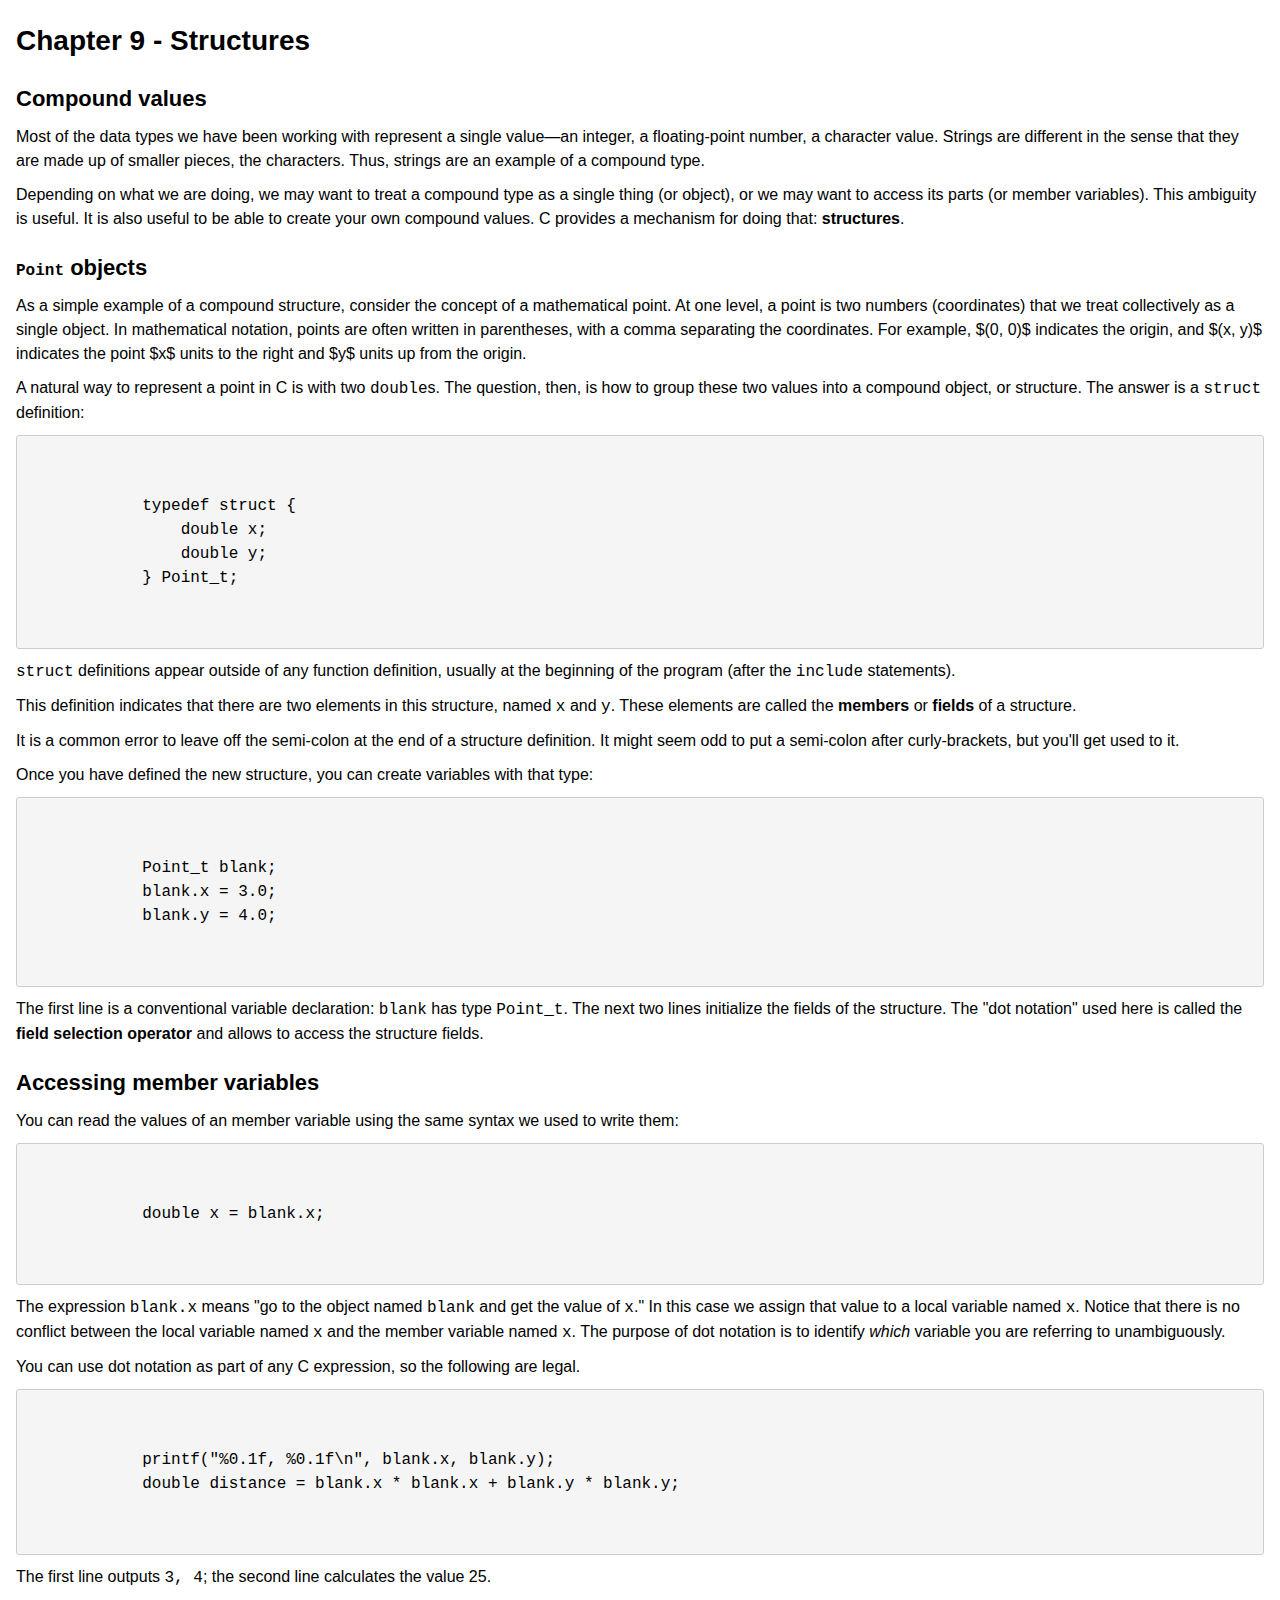
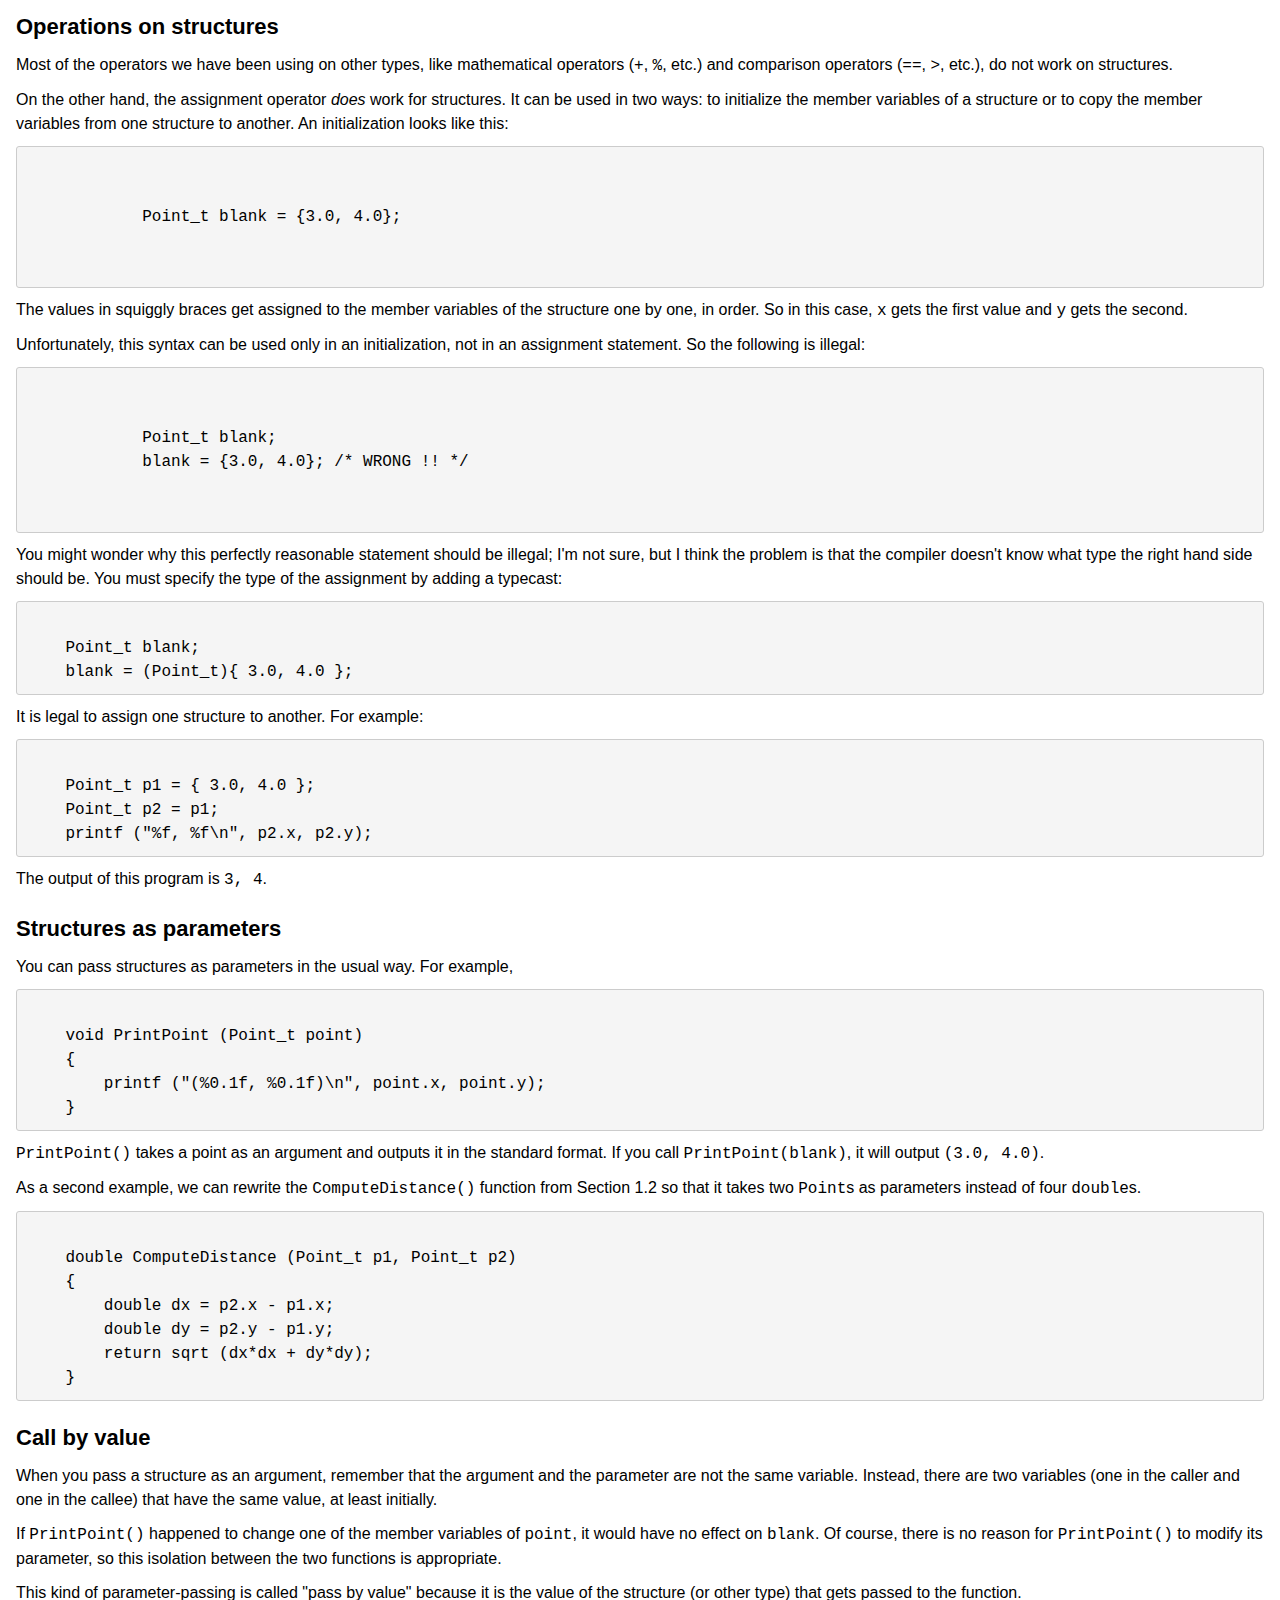
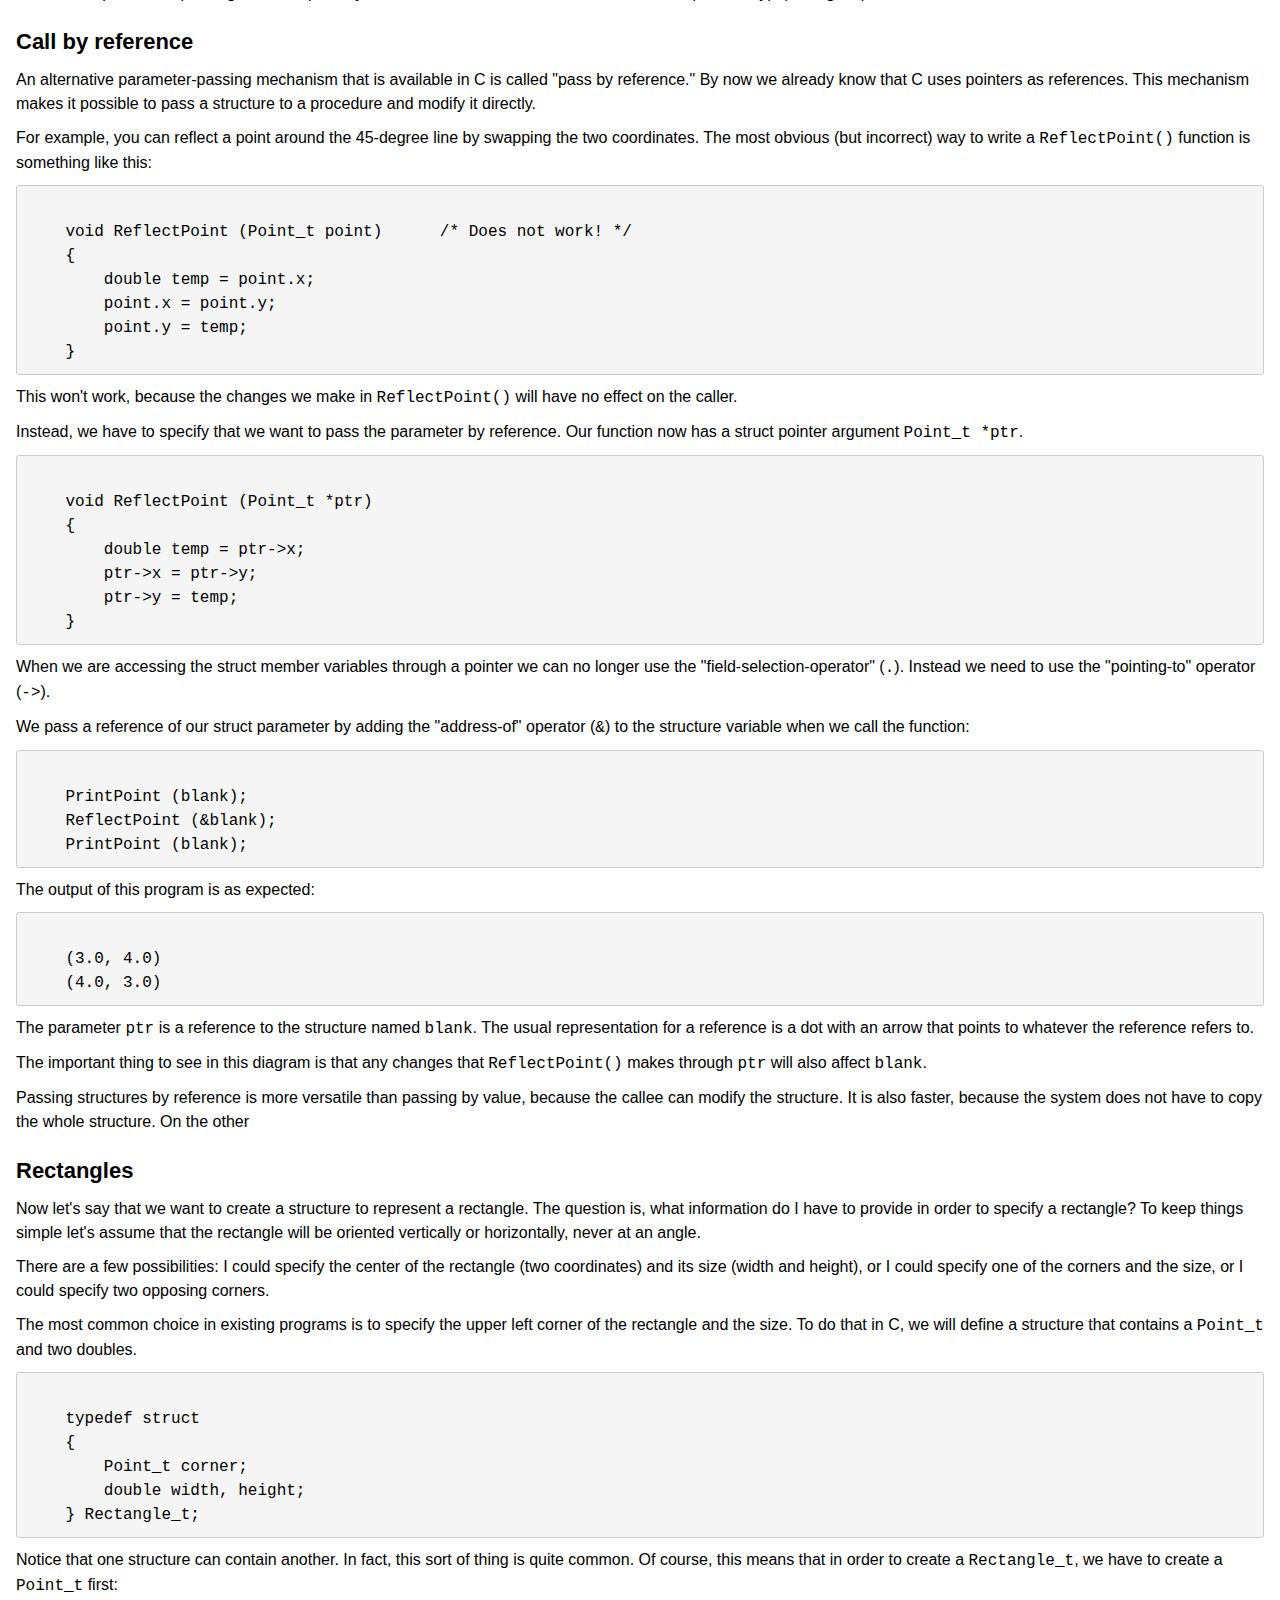
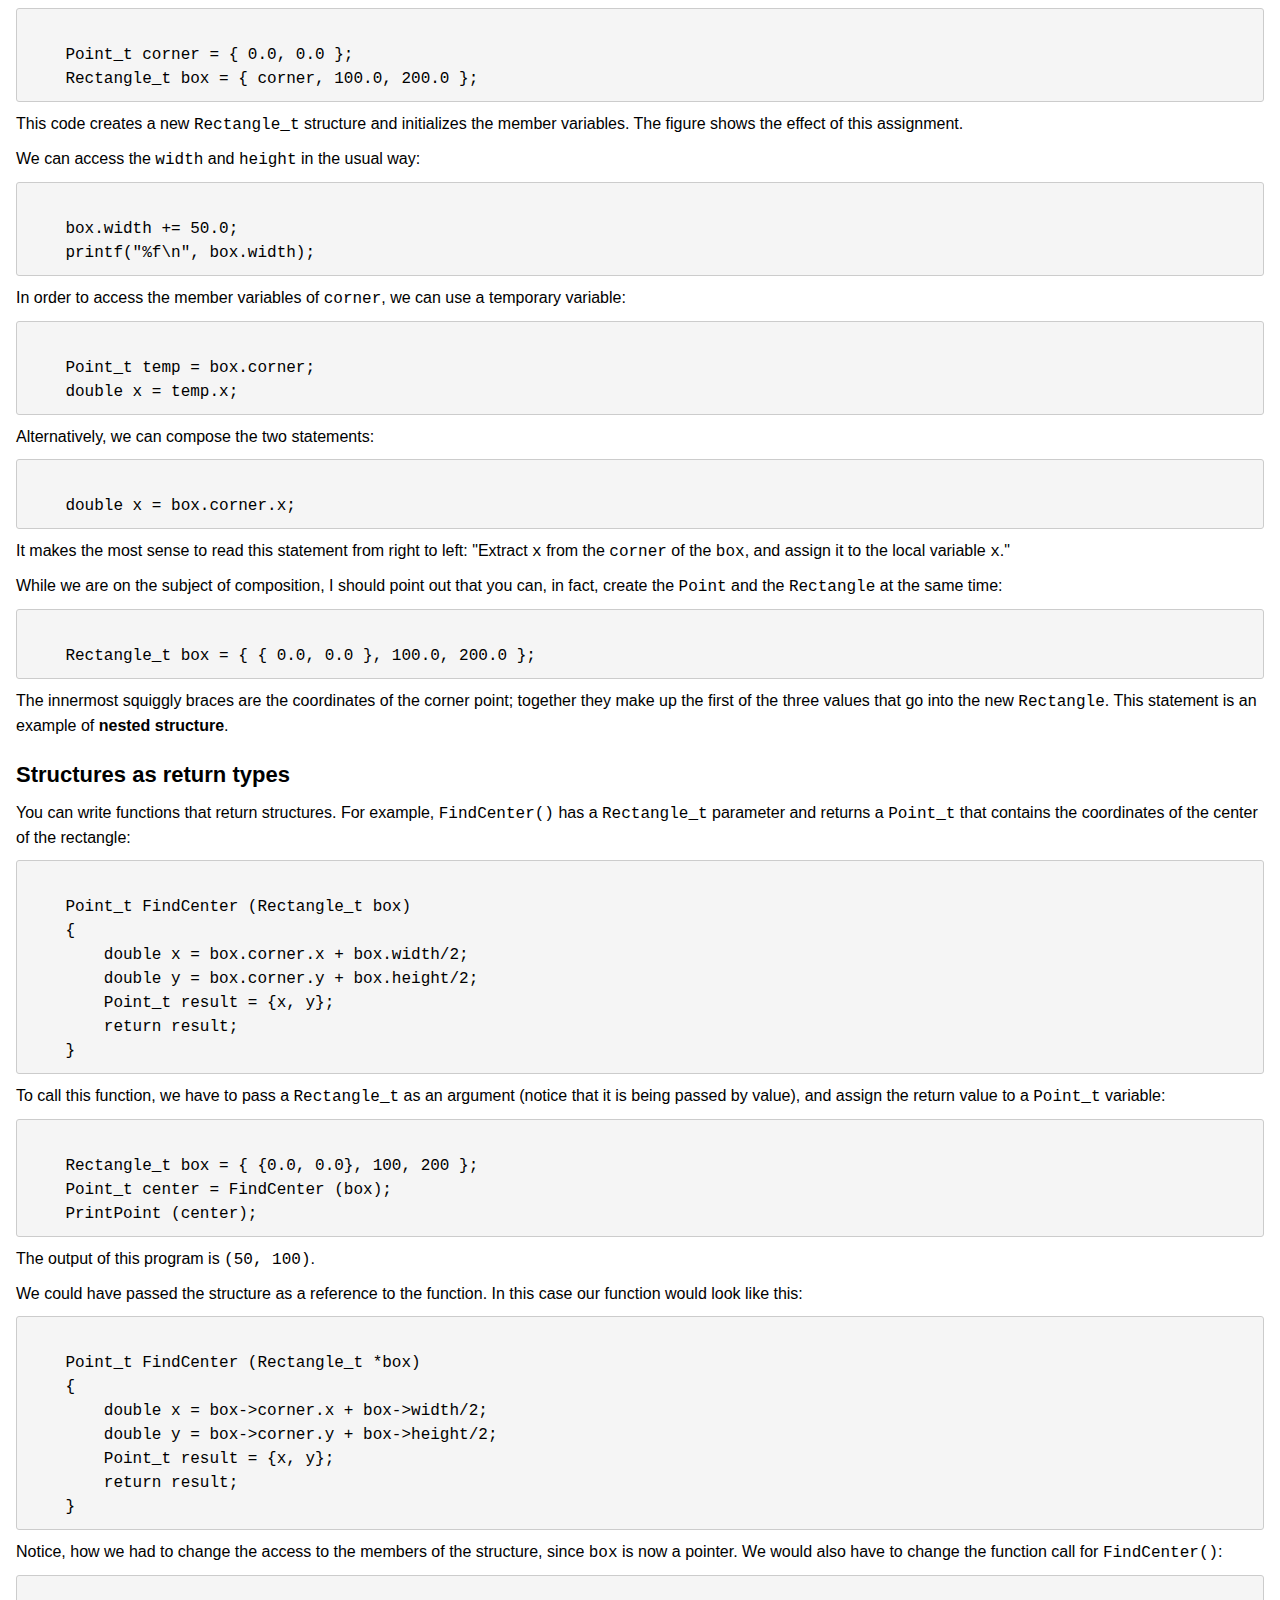
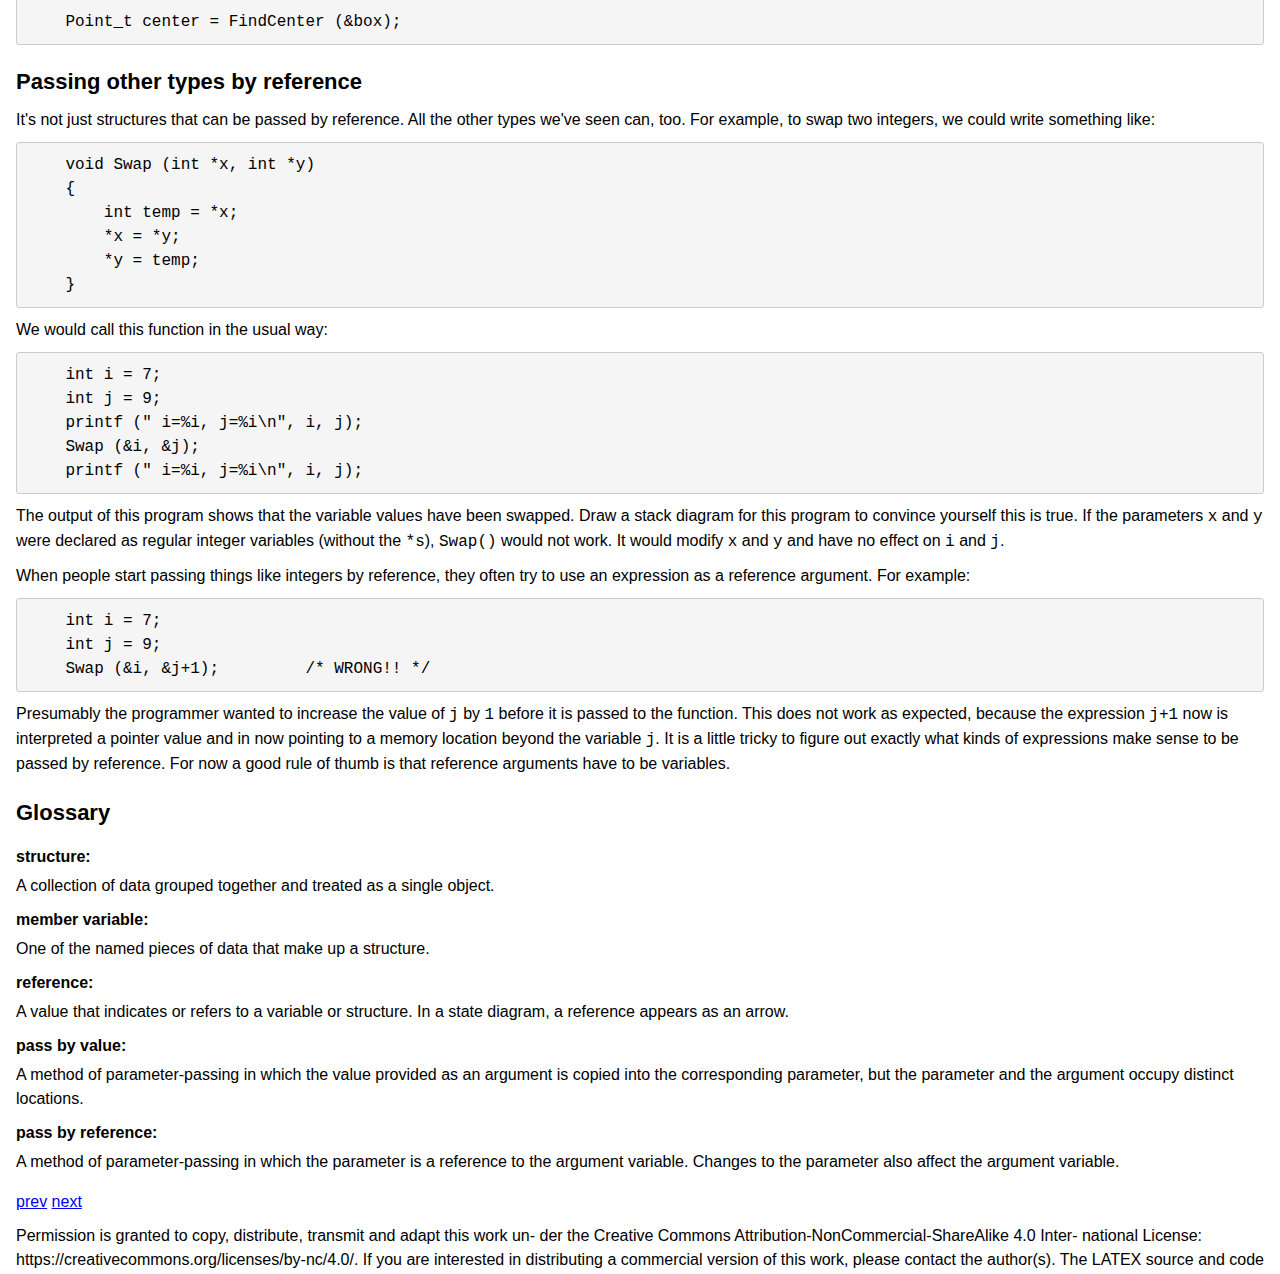
<file: HTML/ch9.html>
<!DOCTYPE html>
<html lang="en">
  <head>
    <meta charset="utf-8">
    <meta name="viewport" content="width=device-width, initial-scale=1">
    <title>Think C - Chapter 9</title>
    <link rel="stylesheet" href="style.css">
  </head>
<body>
<h1>Chapter 9 - Structures</h1>

    <h2>Compound values</h2>
    <p>
        Most of the data types we have been working with represent a single value—an integer, a floating-point number, a character value. 
        Strings are different in the sense that they are made up of smaller pieces, the characters. Thus, strings are an example of a compound type.
    </p>
    <p>
        Depending on what we are doing, we may want to treat a compound type as a single thing (or object), or we may want to access its parts (or member variables). 
        This ambiguity is useful. It is also useful to be able to create your own compound values. C provides a mechanism for doing that: <b>structures</b>.
    </p>

    <h2><code>Point</code> objects</h2>
    <p>
        As a simple example of a compound structure, consider the concept of a mathematical point. At one level, a point is two numbers (coordinates) that we treat collectively as a single object. 
        In mathematical notation, points are often written in parentheses, with a comma separating the coordinates. For example, $(0, 0)$ indicates the origin, and $(x, y)$ indicates the point $x$ units to the right and $y$ units up from the origin.
    </p>
    <p>
        A natural way to represent a point in C is with two <code>double</code>s. The question, then, is how to group these two values into a compound object, or structure. 
        The answer is a <code>struct</code> definition:
    </p>
    <pre><code>
        <code>
            typedef struct {
                double x;
                double y;
            } Point_t;
        </code>
    </code></pre>
    <p>
        <code>struct</code> definitions appear outside of any function definition, usually at the beginning of the program (after the <code>include</code> statements).
    </p>
    <p>
        This definition indicates that there are two elements in this structure, named <code>x</code> and <code>y</code>. These elements are called the <b>members</b> or <b>fields</b> of a structure.
    </p>
    <p>
        It is a common error to leave off the semi-colon at the end of a structure definition. It might seem odd to put a semi-colon after curly-brackets, but you'll get used to it.
    </p>
    <p>
        Once you have defined the new structure, you can create variables with that type:
    </p>
    <pre><code>
        <code>
            Point_t blank;
            blank.x = 3.0;
            blank.y = 4.0;
        </code>
    </code></pre>
    <p>
        The first line is a conventional variable declaration: <code>blank</code> has type <code>Point_t</code>. 
        The next two lines initialize the fields of the structure. The "dot notation" used here is called the <b>field selection operator</b> and allows to access the structure fields.
    </p>
    
       <h2>Accessing member variables</h2>
    <p>
        You can read the values of an member variable using the same syntax we used to write them:
    </p>
    <pre><code>
        <code>
            double x = blank.x;
        </code>
    </code></pre>
    <p>
        The expression <code>blank.x</code> means "go to the object named <code>blank</code> and get the value of <code>x</code>." 
        In this case we assign that value to a local variable named <code>x</code>. 
        Notice that there is no conflict between the local variable named <code>x</code> and the member variable named <code>x</code>. 
        The purpose of dot notation is to identify <em>which</em> variable you are referring to unambiguously.
    </p>
    <p>
        You can use dot notation as part of any C expression, so the following are legal.
    </p>
    <pre><code>
        <code>
            printf("%0.1f, %0.1f\n", blank.x, blank.y);
            double distance = blank.x * blank.x + blank.y * blank.y;
        </code>
    </code></pre>
    <p>
        The first line outputs <code>3, 4</code>; the second line calculates the value 25.
    </p>

    <h2>Operations on structures</h2>
    <p>
        Most of the operators we have been using on other types, like mathematical operators (<code>+</code>, <code>%</code>, etc.) 
        and comparison operators (<code>==</code>, <code>&gt;</code>, etc.), do not work on structures.
    </p>
    <p>
        On the other hand, the assignment operator <em>does</em> work for structures. 
        It can be used in two ways: to initialize the member variables of a structure or to copy the member variables from one structure to another. 
        An initialization looks like this:
    </p>
    <pre><code>
        <code>
            Point_t blank = {3.0, 4.0};
        </code>
    </code></pre>
    <p>
        The values in squiggly braces get assigned to the member variables of the structure one by one, in order. 
        So in this case, <code>x</code> gets the first value and <code>y</code> gets the second.
    </p>
    <p>
        Unfortunately, this syntax can be used only in an initialization, not in an assignment statement. So the following is illegal:
    </p>
    <pre><code>
        <code>
            Point_t blank;
            blank = {3.0, 4.0}; /* WRONG !! */
        </code>
    </code></pre>

<p>
You might wonder why this perfectly reasonable statement should
be illegal; I'm not sure, but I think the problem is that the compiler
doesn't know what type the right hand side should be.  You must specify
the type of the assignment by adding a typecast:
</p>
<pre><code>
    Point_t blank;
    blank = (Point_t){ 3.0, 4.0 };
</code></pre>

<p>
It is legal to assign one structure to
another.  For example:
</p>

<pre><code>
    Point_t p1 = { 3.0, 4.0 };
    Point_t p2 = p1;
    printf ("%f, %f\n", p2.x, p2.y);
</code></pre>

<p>
The output of this program is <code>3, 4</code>.
</p>

<h2>Structures as parameters</h2>

<p>
You can pass structures as parameters in the usual way.  For
example,
</p>

<pre><code>
    void PrintPoint (Point_t point) 
    {
        printf ("(%0.1f, %0.1f)\n", point.x, point.y);
    }
</code></pre>

<p>
<code>PrintPoint()</code> takes a point as an argument and outputs it in
the standard format.  If you call <code>PrintPoint(blank)</code>,
it will output <code>(3.0, 4.0)</code>.
</p>

<p>
As a second example, we can rewrite the <code>ComputeDistance()</code> function from
Section&nbsp;1.2 so that it takes two <code>Point</code>s as parameters
instead of four <code>double</code>s.
</p>

<pre><code>
    double ComputeDistance (Point_t p1, Point_t p2) 
    {
        double dx = p2.x - p1.x;
        double dy = p2.y - p1.y;
        return sqrt (dx*dx + dy*dy);
    }
</code></pre>

<h2>Call by value</h2>

<p>
When you pass a structure as an argument, remember that the
argument and the parameter are not the same variable.  Instead,
there are two variables (one in the caller and one in the
callee) that have the same value, at least initially.  
</p>

<p>
If <code>PrintPoint()</code> happened to change one of the member variables
of <code>point</code>, it would have no effect on <code>blank</code>.  Of course, there
is no reason for <code>PrintPoint()</code> to modify its parameter, so this
isolation between the two functions is appropriate.
</p>

<p>
This kind of parameter-passing is called "pass by value"
because it is the value of the structure (or other type) that
gets passed to the function.
</p>



<h2>Call by reference</h2>

<p>
An alternative parameter-passing mechanism that is available
in C is called "pass by reference."  
By now we already know that C uses pointers as references.
This mechanism makes
it possible to pass a structure to a procedure and modify it directly.
</p>

<p>
For example, you can reflect a point around the 45-degree line by
swapping the two coordinates.  The most obvious (but incorrect) way to
write a <code>ReflectPoint()</code> function is something like this:
</p>

<pre><code>
    void ReflectPoint (Point_t point)      /* Does not work! */
    {
        double temp = point.x;
        point.x = point.y;
        point.y = temp;
    }
</code></pre>

<p>
This won't work, because the changes we make in <code>ReflectPoint()</code>
will have no effect on the caller.
</p>

<p>
Instead, we have to specify that we want to pass the parameter by
reference.  
Our function now has a struct pointer argument <code>Point_t *ptr</code>.
</p>

<pre><code>
    void ReflectPoint (Point_t *ptr)
    {
        double temp = ptr-&gt;x;
        ptr-&gt;x = ptr-&gt;y;
        ptr-&gt;y = temp;
    }
</code></pre>

<p>
When we are accessing the struct member variables through a pointer 
we can no longer use the "field-selection-operator" (<code>.</code>). Instead we need to use
the "pointing-to" operator (<code>-&gt;</code>).
</p>

<p>
We pass a reference of our struct parameter by adding the "address-of"  operator (<code>&amp;</code>) to the
structure variable when we call the function:
</p>

<pre><code>
    PrintPoint (blank);
    ReflectPoint (&amp;blank);
    PrintPoint (blank);
</code></pre>

<p>
The output of this program is as expected:
</p>

<pre><code>
    (3.0, 4.0)
    (4.0, 3.0)
</code></pre>

<p>
The parameter <code>ptr</code> is a reference to the structure named <code>
blank</code>.  The usual representation for a reference is a dot with an
arrow that points to whatever the reference refers to.
</p>

<p>
The important thing to see in this diagram is that any changes that
<code>ReflectPoint()</code> makes through <code>ptr</code> will also affect <code>blank</code>.
</p>

<p>
Passing structures by reference is more versatile than passing by
value, because the callee can modify the structure.  It is also
faster, because the system does not have to copy the whole
structure.  On the other


<h2>Rectangles</h2>

<p>
Now let's say that we want to create a structure to represent
a rectangle.  The question is, what information do I have to
provide in order to specify a rectangle?  To keep things simple
let's assume that the rectangle will be oriented vertically or
horizontally, never at an angle.
</p>

<p>
There are a few possibilities: I could specify the center of
the rectangle (two coordinates) and its size (width and height),
or I could specify one of the corners and the size, or I
could specify two opposing corners.
</p>

<p>
The most common choice in existing programs is to specify the
upper left corner of the rectangle and the size.  To do that
in C, we will define a structure that contains a <code>Point_t</code>
and two doubles.
</p>

<pre><code>
    typedef struct 
    {
        Point_t corner;
        double width, height;
    } Rectangle_t;  
</code></pre>

<p>
Notice that one structure can contain another.  In fact, this
sort of thing is quite common.  Of course, this means that in
order to create a <code>Rectangle_t</code>, we have to create a <code>Point_t</code>
first:
</p>

<pre><code>
    Point_t corner = { 0.0, 0.0 };
    Rectangle_t box = { corner, 100.0, 200.0 };
</code></pre>

<p>
This code creates a new <code>Rectangle_t</code> structure and initializes the
member variables.  The figure shows the effect of this assignment.
</p>


<p>
We can access the <code>width</code> and <code>height</code> in the usual way:
</p>

<pre><code>
    box.width += 50.0;
    printf("%f\n", box.width);
</code></pre>

<p>
In order to access the member variables of <code>corner</code>, we can use a
temporary variable:
</p>

<pre><code>
    Point_t temp = box.corner;
    double x = temp.x;
</code></pre>

<p>
Alternatively, we can compose the two statements:
</p>

<pre><code>
    double x = box.corner.x;
</code></pre>

<p>
It makes the most sense to read this statement from right to
left: "Extract <code>x</code> from the <code>corner</code> of the <code>box</code>,
and assign it to the local variable <code>x</code>."
</p>

<p>
While we are on the subject of composition, I should point
out that you can, in fact, create the <code>Point</code> and the
<code>Rectangle</code> at the same time:
</p>

<pre><code>
    Rectangle_t box = { { 0.0, 0.0 }, 100.0, 200.0 };
</code></pre>


<p>
The innermost squiggly braces are the coordinates of the
corner point; together they make up the first of the three
values that go into the new <code>Rectangle</code>.  This statement
is an example of <b>nested structure</b>.
</p>

<h2>Structures as return types</h2>

<p>
You can write functions that return structures.  For example,
<code>FindCenter()</code> has a <code>Rectangle_t</code> parameter and
returns a <code>Point_t</code> that contains the coordinates of the
center of the rectangle:
</p>

<pre><code>
    Point_t FindCenter (Rectangle_t box)
    {
        double x = box.corner.x + box.width/2;
        double y = box.corner.y + box.height/2;
        Point_t result = {x, y};
        return result;
    }
</code></pre>

<p>
To call this function, we have to pass a <code>Rectangle_t</code> as an argument
(notice that it is being passed by value), and assign the
return value to a <code>Point_t</code> variable:
</p>

<pre><code>
    Rectangle_t box = { {0.0, 0.0}, 100, 200 };
    Point_t center = FindCenter (box);
    PrintPoint (center);
</code></pre>

<p>
The output of this program is <code>(50, 100)</code>.
</p>

<p>
We could have passed the structure as a reference to the
function. In this case our function would look like this:
</p>

<pre><code>
    Point_t FindCenter (Rectangle_t *box)
    {
        double x = box->corner.x + box->width/2;
        double y = box->corner.y + box->height/2;
        Point_t result = {x, y};
        return result;
    }
</code></pre>

<p>
Notice, how we had to change the access to the members of the 
structure, since <code>box</code> is now a pointer. 
We would also have to change the function call for <code>FindCenter()</code>:
</p>

<pre><code>
    Point_t center = FindCenter (&box);
</code></pre>



<h2>Passing other types by reference</h2>
<p>It's not just structures that can be passed by reference.
All the other types we've seen can, too.  For example, to swap
two integers, we could write something like:</p>

<pre>
    void Swap (int *x, int *y)
    {
        int temp = *x;
        *x = *y;
        *y = temp;
    }
</pre>

<p>We would call this function in the usual way:</p>

<pre>
    int i = 7;
    int j = 9;
    printf (" i=%i, j=%i\n", i, j);
    Swap (&amp;i, &amp;j);
    printf (" i=%i, j=%i\n", i, j);
</pre>

<p>The output of this program shows that the variable
values have been swapped.  Draw a stack
diagram for this program to convince yourself this is true.
If the parameters <tt>x</tt> and <tt>y</tt> were declared as
regular integer variables (without the <tt>*s</tt>), <tt>Swap()</tt> would
not work.  It would modify <tt>x</tt> and <tt>y</tt> and have no
effect on <tt>i</tt> and <tt>j</tt>.</p>

<p>When people start passing things like integers by reference,
they often try to use an expression
as a reference argument.  For example:</p>

<pre>
    int i = 7;
    int j = 9;
    Swap (&amp;i, &amp;j+1);         /* WRONG!! */
</pre>

<p>Presumably the programmer wanted to increase the value of <tt>j</tt> by <tt>1</tt>
before it is passed to the function.
This does not work as expected, because the expression <tt>j+1</tt> now
is interpreted a pointer value and in now pointing to a memory
location beyond the variable <tt>j</tt>. 
It is a little tricky to figure out exactly
what kinds of expressions make sense to be passed by reference.  For now
a good rule of thumb is that reference arguments have to be
variables.</p>

<h2>Glossary</h2>

<dl>

<dt>structure:</dt>
<dd>A collection of data grouped together and
treated as a single object.</dd>

<dt>member variable:</dt>
<dd>One of the named pieces of data that make up
a structure.</dd>

<dt>reference:</dt>
<dd>A value that indicates or refers to a variable
or structure.  In a state diagram, a reference appears as an arrow.</dd>

<dt>pass by value:</dt>
<dd>A method of parameter-passing in which the
value provided as an argument is copied into the corresponding
parameter, but the parameter and the argument occupy distinct
locations.</dd>

<dt>pass by reference:</dt>
<dd>A method of parameter-passing in which
the parameter is a reference to the argument variable.  Changes
to the parameter also affect the argument variable.</dd>

</dl>


<a href="ch8.html">prev</a> <a href="ch10.html">next</a> 
<p> 
Permission is granted to copy, distribute, transmit and adapt this work un- der the Creative Commons Attribution-NonCommercial-ShareAlike 4.0 Inter- national License: https://creativecommons.org/licenses/by-nc/4.0/. 
If you are interested in distributing a commercial version of this work, please contact the author(s). 
The LATEX source and code for this book is available from: https://github.com/mkpenta/ThinkC 
</p>
</body>
</file>
<file: HTML/style.css>
body {
  font-family: Arial, sans-serif;
  font-size: 16px;
  line-height: 1.5;
  margin: 1em;
  padding: 0;
}

h1 {
  font-size: 28px;
  font-weight: bold;
  margin-top: 20px;
  margin-bottom: 10px;
}

h2 {
  font-size: 22px;
  font-weight: bold;
  margin-top: 20px;
  margin-bottom: 10px;
}

p {
  margin-top: 10px;
  margin-bottom: 10px;
}

pre {
  font-family: monospace;
  font-size: 16px;
  margin-top: 10px;
  margin-bottom: 10px;
  padding: 10px;
  background-color: #f5f5f5;
  border: 1px solid #ccc;
  border-radius: 3px;
}

code {
  font-family: monospace;
  font-size: 16px;
}

ul {
  margin-top: 10px;
  margin-bottom: 10px;
  margin-left: 20px;
}

li {
  margin-top: 5px;
  margin-bottom: 5px;
}

.center {
  text-align: center;
}

.boxed {
  border: 1px solid #ccc;
  border-radius: 3px;
  padding: 10px;
  background-color: #f5f5f5;
  margin-top: 10px;
  margin-bottom: 10px;
}

.multicols {
  display: flex;
  flex-direction: row;
  justify-content: space-between;
}

.column {
  flex-basis: 30%;
}


dt {
  font-weight: bold;
}

dd {
  margin-left: 0;
  margin-bottom: 10px;
  margin-top: 5px;
}
</file>
